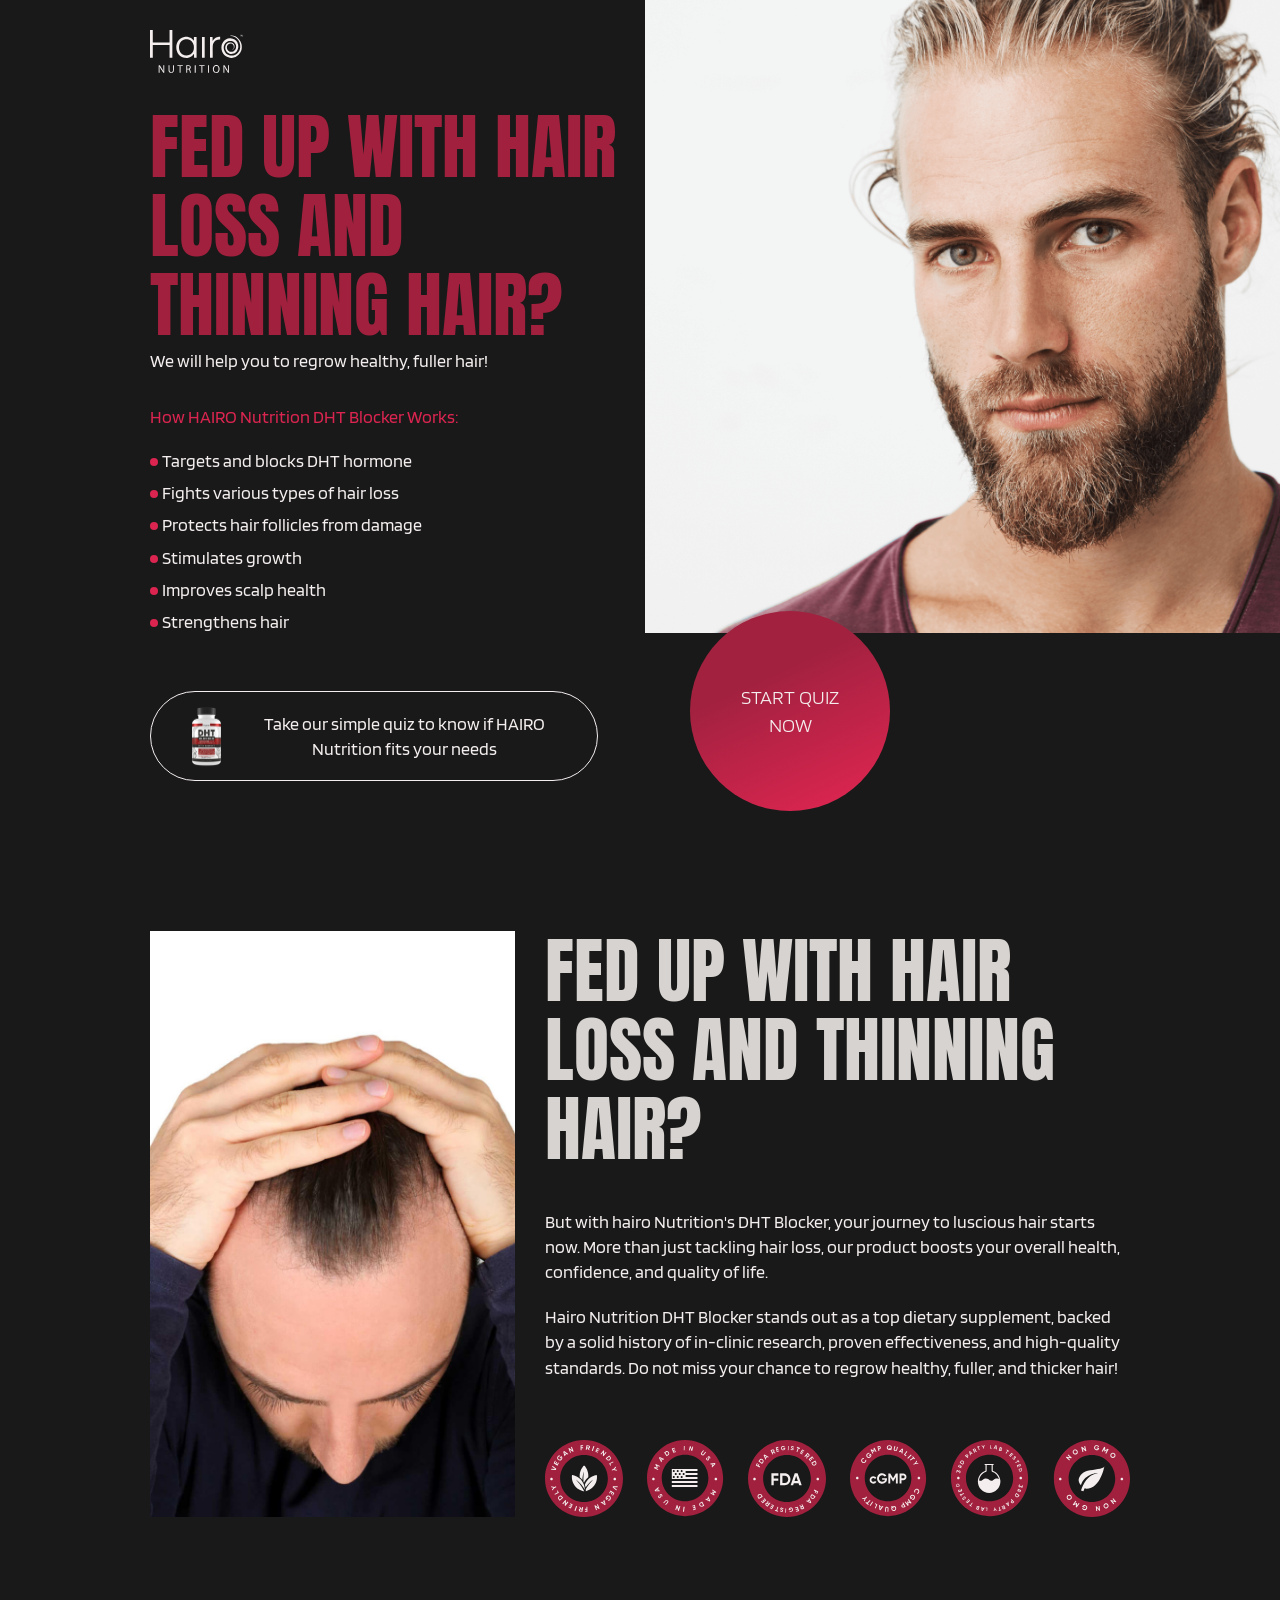
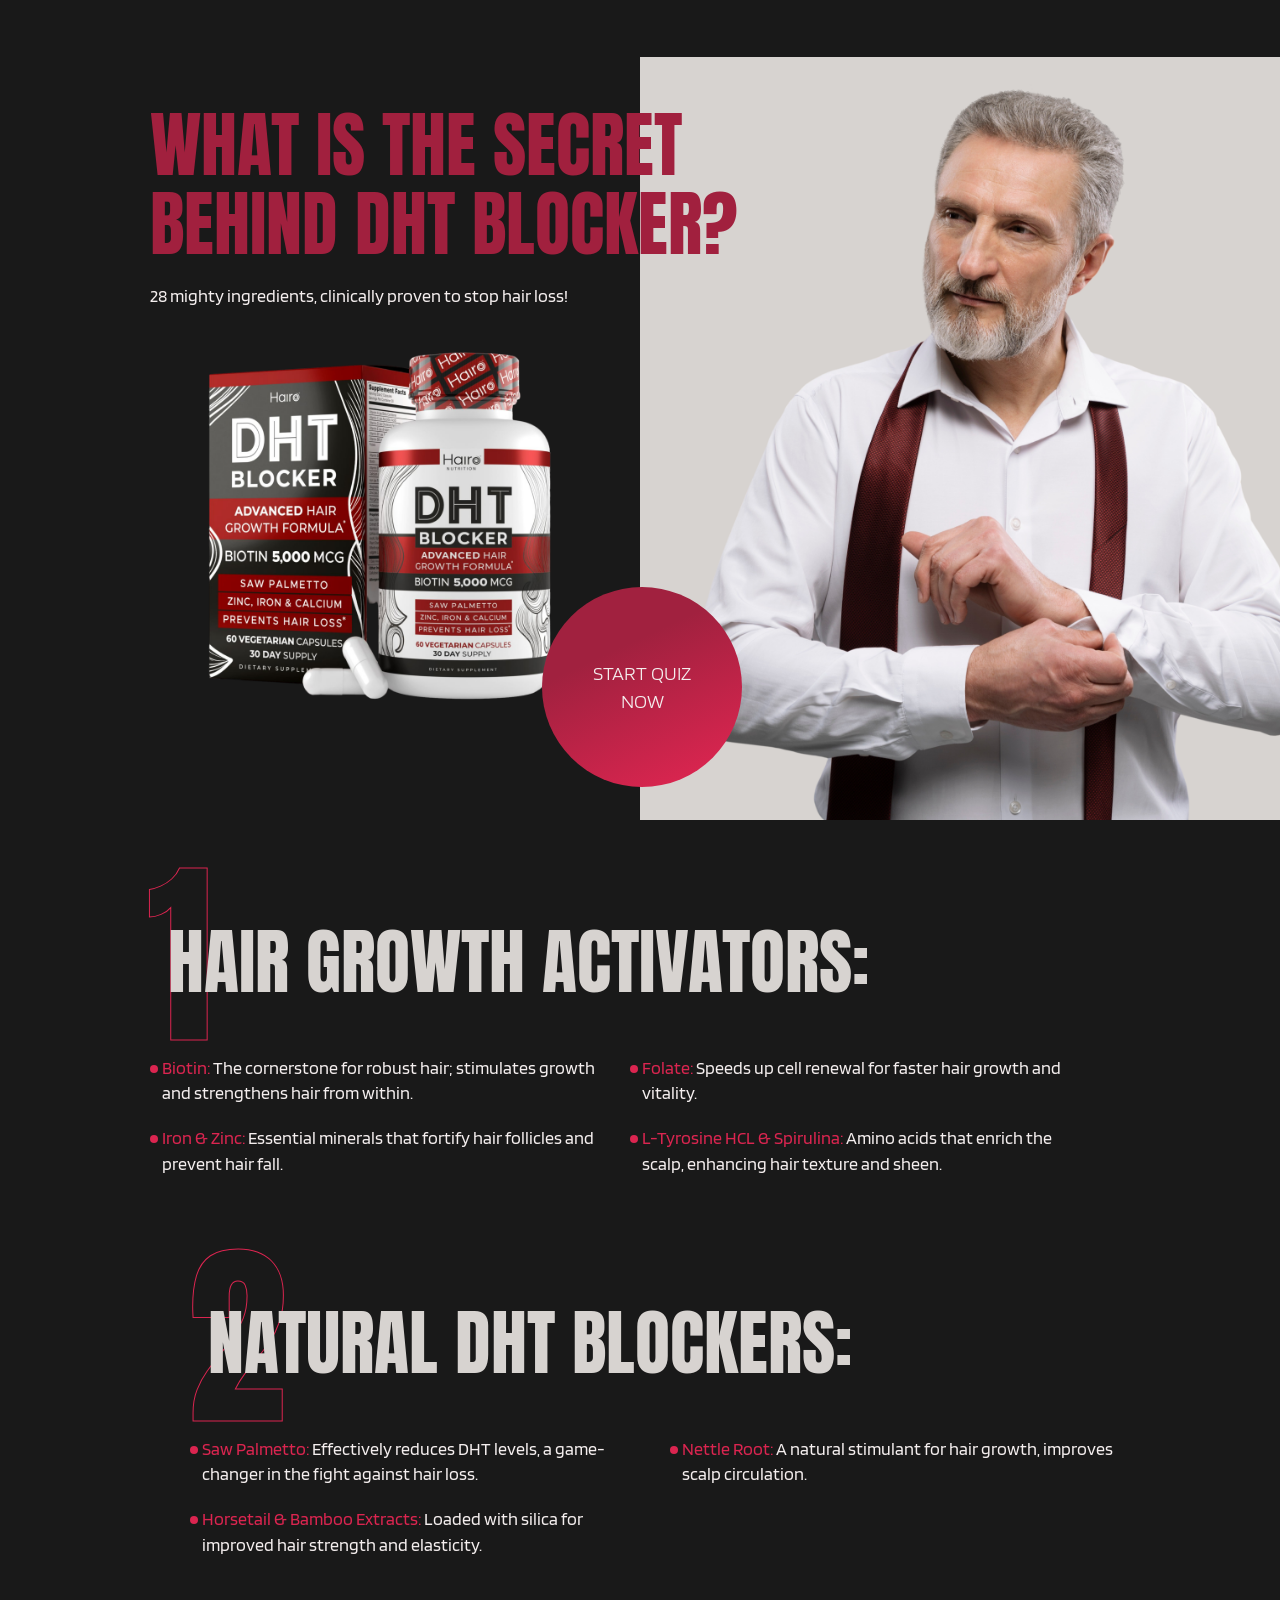
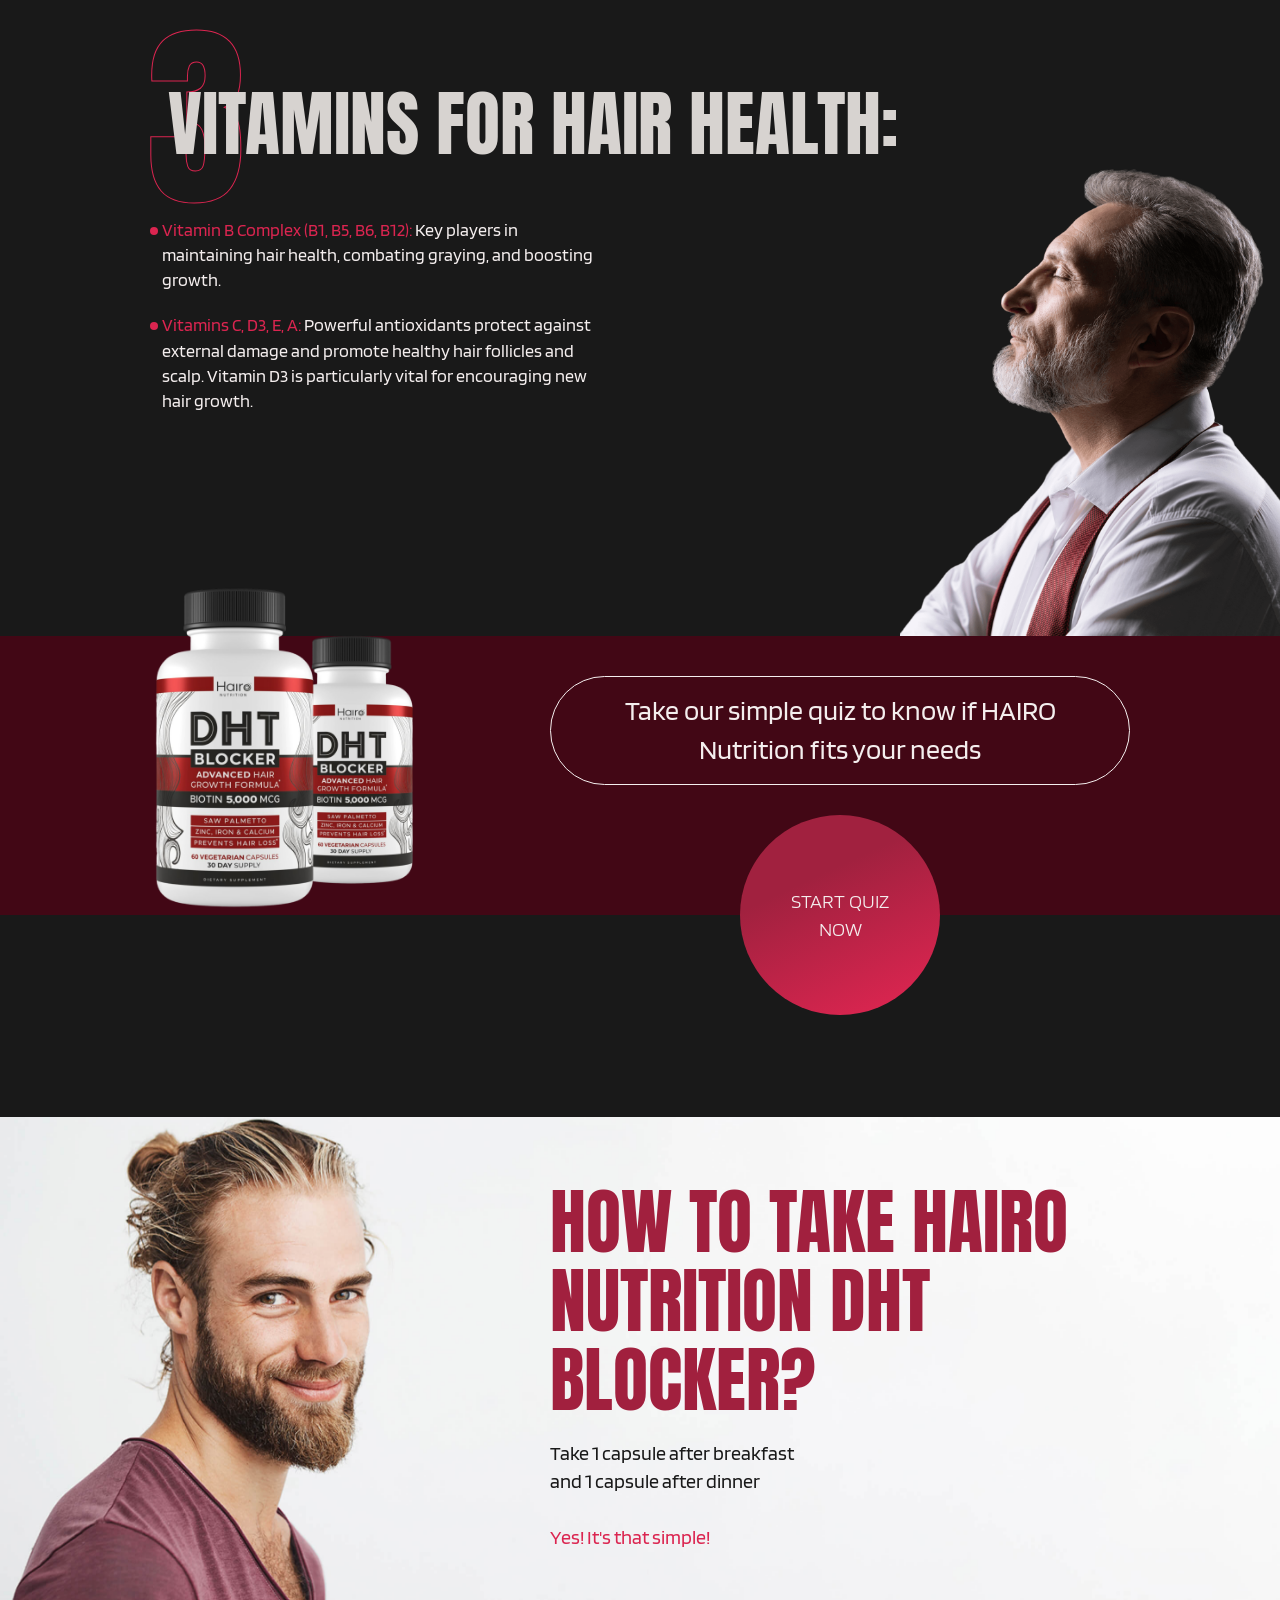
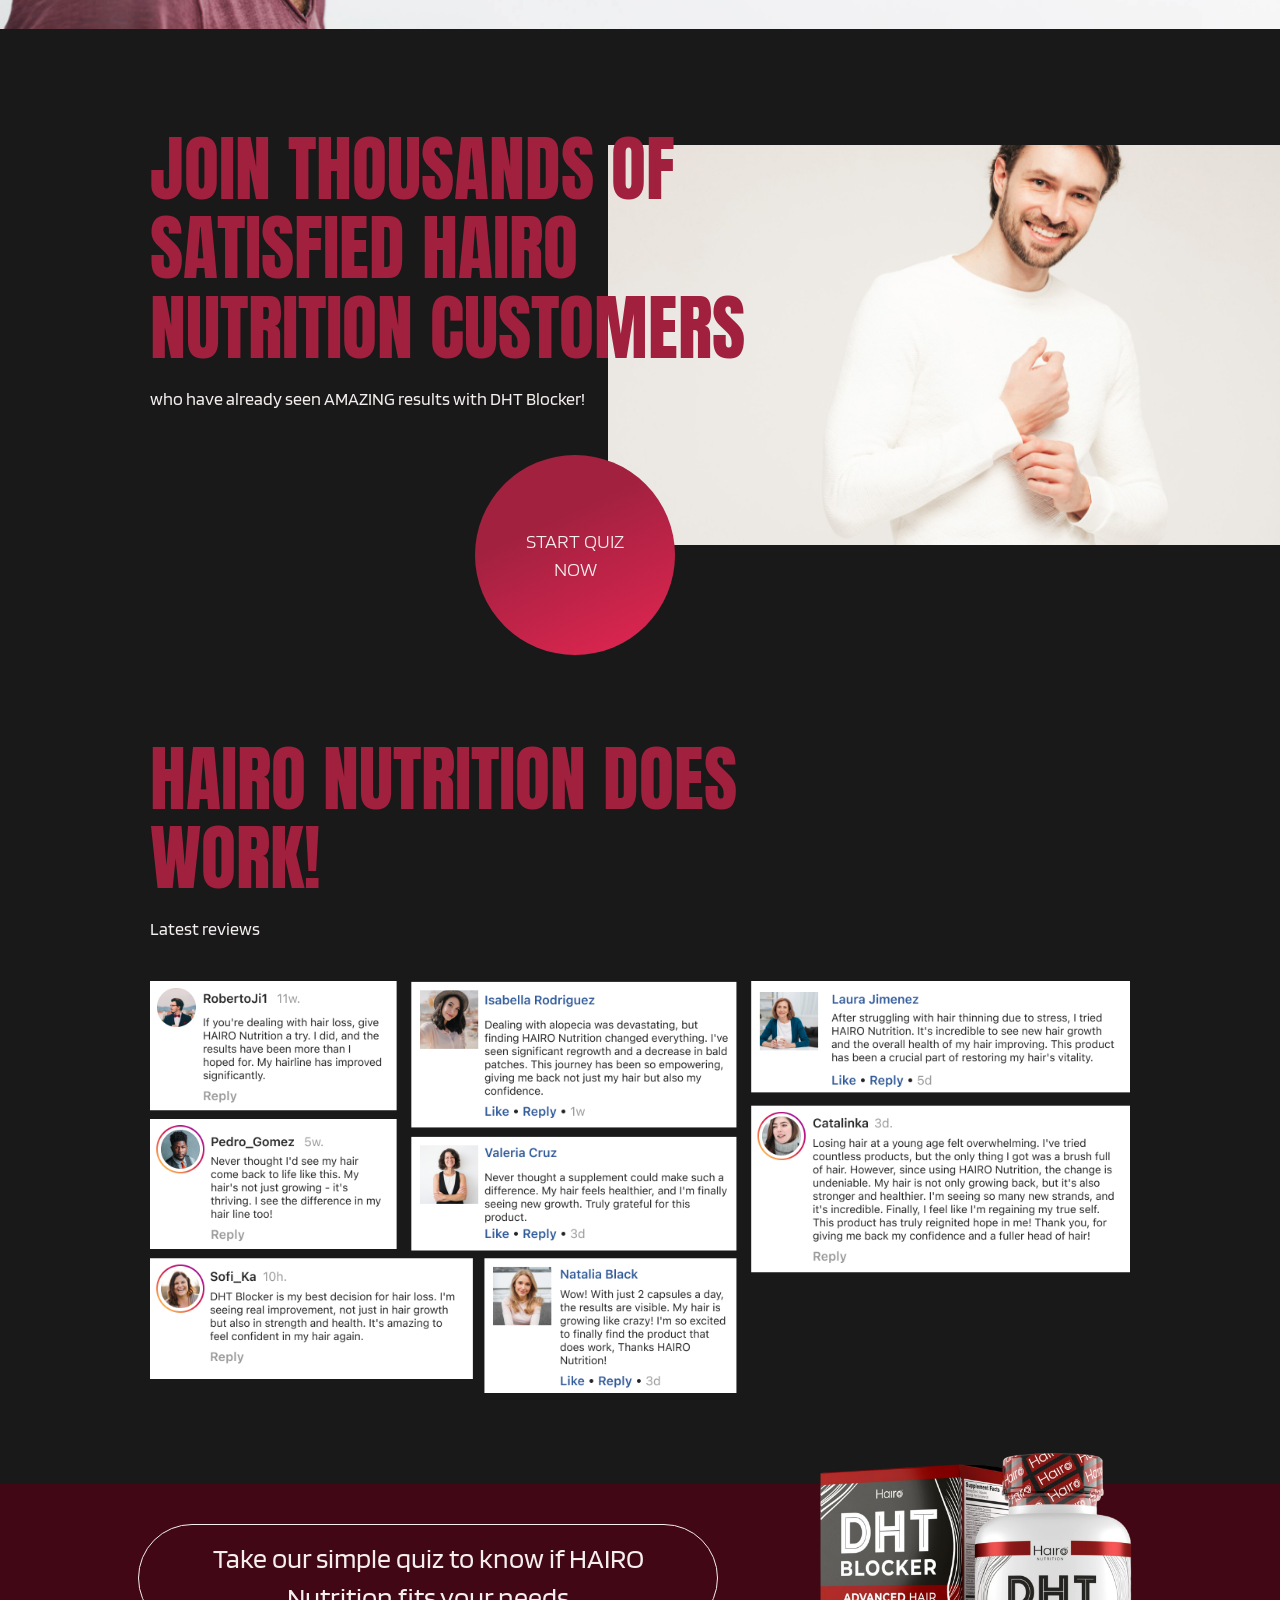
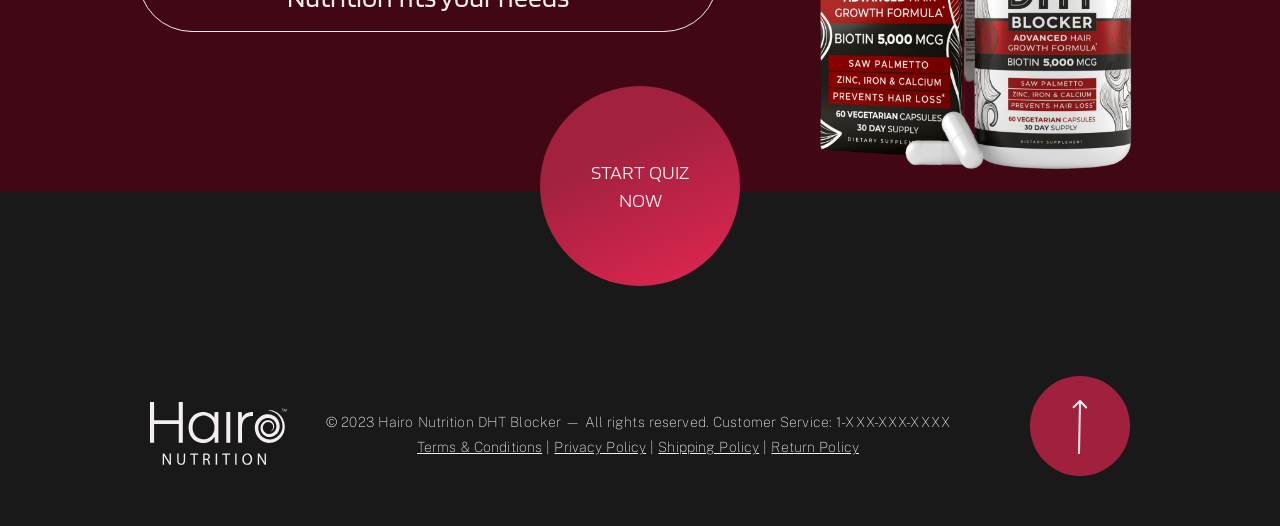
<file: docs/index.html>
<!DOCTYPE html>
<html lang="ru">

<head>
	<meta charset="UTF-8">
	<title>Hairo Nutrition</title>
	<meta name="viewport" content="width=device-width, initial-scale=1.0, maximum-scale=1.0, user-scalable=0" />
	<meta name="format-detection" content="telephone=no">
	<meta name="format-detection" content="address=no">
	<meta property="og:site_name" content="">
	<meta property="og:title" content="">
	<meta property="og:description" content="">
	<meta property="og:url" content="">
	<meta property="og:locale" content="ru_RU">
	<meta property="og:image" content="">
	<meta property="og:image:width" content="250">
	<meta property="og:image:height" content="250">
	<link rel="shortcut icon" type="image/x-icon" href="img/favicon.png">
	<meta name="viewport" content="width=device-width, initial-scale=1, maximum-scale=1">
	<link rel="stylesheet" href="css/libs.css">
	<link rel="stylesheet" href="css/index.css">
</head>

<body>

<header id="header" class="header  ">
	<div class="wrapper">
		<a href="index.html" class="logo">
			<img src="img/icons/logo.svg" alt="">
		</a>
	</div>
</header>

<main class="main">

	<section class="promo">
		<div class="wrapper">
			<div class="promo__wrap">
				<div class="promo__wrap-top">
					<h1 class="promo__title title title_big">Fed up with hair loss and thinning hair?</h1>
					<div class="promo__subtitle">We will help you to regrow healthy, fuller hair!</div>
				</div>
				<div class="promo__container">
					<div class="promo__caption">How HAIRO Nutrition DHT Blocker Works:</div>
					<div class="promo__row">
						<div class="promo__coll">
							<div class="promo__item">Targets and blocks DHT hormone</div>
							<div class="promo__item">Fights various types of hair loss</div>
							<div class="promo__item">Protects hair follicles from damage</div>
						</div>
						<div class="promo__coll">
							<div class="promo__item">Stimulates growth</div>
							<div class="promo__item">Improves scalp health</div>
							<div class="promo__item">Strengthens hair</div>
						</div>
					</div>
				</div>
				<div class="promo__info">
					<div class="promo__info-img">
						<img src="img/promo/product.png" alt="">
					</div>
					<div class="promo__info-caption">Take our simple quiz to know if HAIRO Nutrition fits your needs
					</div>
				</div>
			</div>
			<div class="promo__bottom">
				<a href="quiz.html" class="promo__btn btn final--js">
					<span>Start quiz now</span>
				</a>
				<div class="promo__img">
					<picture>
						<source srcset="img/promo/img-man.png" media="(min-width: 1011px)" />
						<source srcset="img/promo/img-man-table.png" media="(min-width: 761px)" />
						<source srcset="img/promo/img-man-mobile.png" media="(max-width: 760px)" />
						<img src="img/promo/img-man-mobile.png" alt="" />
					</picture>
				</div>
			</div>
		</div>
	</section>

	<section class="main-info main-info_man">
		<div class="wrapper">
			<div class="main-info__wrap">
				<div class="main-info__img">
					<img src="img/main-info/img-man.jpg" alt="" />
				</div>
				<div class="main-info__right">
					<div class="main-info__right-wrap">
						<div class="main-info__img">
							<picture>
								<source srcset="img/main-info/img-man-table.jpg" media="(min-width: 761px)" />
								<source srcset="img/main-info/img-man-mobile.jpg" media="(max-width: 760px)" />
								<img src="img/main-info/img-man-mobile.jpg" alt="" />
							</picture>
						</div>
						<div class="main-info__right-box">
							<h2 class="main-info__title title">Fed up with hair loss and thinning hair?</h2>
							<div class="main-info__desc">
								<p>But with hairo Nutrition's DHT Blocker, your journey to luscious hair starts now.
									More
									than
									just
									tackling hair loss, our product boosts your overall health, confidence, and quality
									of
									life.
								</p>
								<p>Hairo Nutrition DHT Blocker stands out as a top dietary supplement, backed by a solid
									history
									of
									in-clinic research, proven effectiveness, and high-quality standards. Do not miss
									your
									chance to
									regrow healthy, fuller, and thicker hair!</p>
							</div>
						</div>
					</div>
					<div class="main-info__icons">
						<div class="main-info__icon">
							<img src="img/main-info/logo-1.svg" alt="">
						</div>
						<div class="main-info__icon">
							<img src="img/main-info/logo-2.svg" alt="">
						</div>
						<div class="main-info__icon">
							<img src="img/main-info/logo-3.svg" alt="">
						</div>
						<div class="main-info__icon">
							<img src="img/main-info/logo-4.svg" alt="">
						</div>
						<div class="main-info__icon">
							<img src="img/main-info/logo-5.svg" alt="">
						</div>
						<div class="main-info__icon">
							<img src="img/main-info/logo-6.svg" alt="">
						</div>
					</div>
				</div>
			</div>
		</div>
	</section>

	<section class="secrets">
		<div class="wrapper">
			<div class="secrets__wrap">
				<div class="secrets__top">
					<h2 class="secrets__title title title_red">What is the secret behind DHT Blocker?</h2>
					<div class="secrets__subtitle">28 mighty ingredients, clinically proven to stop hair loss!</div>
				</div>
				<div class="secrets__product">
					<img src="img/secrets/product.png" alt="">
				</div>
			</div>
			<div class="secrets__bottom">
				<a href="quiz.html" class="secrets__btn btn">
					<span>Start quiz now</span>
				</a>
				<div class="secrets__img">
					<picture>
						<source srcset="img/secrets/img-man.png" media="(min-width: 1011px)" />
						<source srcset="img/secrets/img-man-table.png" media="(min-width: 761px)" />
						<source srcset="img/secrets/img-man-mobile.png" media="(max-width: 760px)" />
						<img src="img/secrets/img-man-mobile.png" alt="" />
					</picture>
				</div>
			</div>
		</div>
	</section>

	<section class="stages">
		<div class="wrapper">
			<div class="stages__body">
				<div class="stages__wrap">
					<div class="stages__top">
						<div class="stages__number">1</div>
						<div class="stages__title title">Hair Growth Activators:</div>
					</div>
					<div class="stages__row">
						<div class="stages__coll"><span>Biotin:</span> The cornerstone for robust hair; stimulates
							growth
							and strengthens hair from within.</div>
						<div class="stages__coll"><span>Folate:</span> Speeds up cell renewal for faster hair growth and
							vitality.</div>
						<div class="stages__coll"><span>Iron & Zinc:</span> Essential minerals that fortify hair
							follicles
							and prevent hair fall.</div>
						<div class="stages__coll"><span>L-Tyrosine HCL & Spirulina:</span> Amino acids that enrich the
							scalp, enhancing hair texture and sheen.</div>
					</div>
				</div>
				<div class="stages__wrap">
					<div class="stages__top">
						<div class="stages__number">2</div>
						<div class="stages__title title">Natural DHT Blockers:</div>
					</div>
					<div class="stages__row">
						<div class="stages__coll"><span>Saw Palmetto:</span> Effectively reduces DHT levels, a
							game-changer
							in the fight against hair loss.</div>
						<div class="stages__coll"><span>Nettle Root:</span> A natural stimulant for hair growth,
							improves
							scalp circulation.</div>
						<div class="stages__coll"><span>Horsetail & Bamboo Extracts:</span> Loaded with silica for
							improved
							hair strength and elasticity.</div>
					</div>
				</div>
				<div class="stages__wrap">
					<div class="stages__top">
						<div class="stages__number">3</div>
						<div class="stages__title title">Vitamins for Hair Health:</div>
					</div>
					<div class="stages__row">
						<div class="stages__coll"><span>Vitamin B Complex (B1, B5, B6, B12):</span> Key players in
							maintaining hair health, combating graying, and boosting growth.</div>
						<div class="stages__coll"><span>Vitamins C, D3, E, A:</span> Powerful antioxidants protect
							against
							external damage and promote healthy hair follicles and scalp. Vitamin D3 is particularly
							vital
							for encouraging new hair growth.</div>
					</div>
				</div>
			</div>
			<div class="stages__img stages__img_man">
				<picture>
					<source srcset="img/stages/img-man.png" media="(min-width: 1011px)" />
					<source srcset="img/stages/img-man-table.png" media="(min-width: 761px)" />
					<source srcset="img/stages/img-man-mobile.png" media="(max-width: 760px)" />
					<img src="img/stages/img-man-mobile.png" alt="" />
				</picture>
			</div>
		</div>
	</section>

	<section class="recommendations">
		<div class="wrapper">
			<div class="recommendations__body">
				<div class="recommendations__img">
					<img src="img/recommendations/img.png" alt="">
				</div>
				<div class="recommendations__wrap">
					<div class="recommendations__box">
						<div class="recommendations__caption">Take our simple quiz to know if HAIRO Nutrition fits your
							needs</div>
					</div>
					<a href="quiz.html" class="recommendations__btn btn">
						<span>Start quiz
							now</span>
					</a>
				</div>
			</div>
		</div>
	</section>

	<section class="informations informations_man">
		<div class="wrapper">
			<div class="informations__wrap">
				<h2 class="informations__title title title_red">How to take HAIRO Nutrition DHT Blocker?</h2>
				<div class="informations__subtitle">
					<p>Take 1 capsule after breakfast and 1 capsule after dinner</p>
					<p>
						<span>Yes! It's that simple!</span>
					</p>
				</div>
			</div>
		</div>
	</section>

	<section class="result">
		<div class="wrapper">
			<!-- <div class="result__top">
				<h2 class="result__title title">Join thousands of satisfied HAIRO Nutrition customers</h2>
				<div class="result__subtitle">who have already seen AMAZING results with DHT Blocker!</div>
			</div>
			<div class="result__body">
				<div class="result__swiper swiper">
					<div class="swiper-wrapper">
						<div class="result__slide swiper-slide">
							<div class="result__img">
								<img src="img/result/img-man.jpg" alt="">
							</div>
						</div>
						<div class="result__slide swiper-slide">
							<div class="result__img">
								<img src="img/result/img-2.jpg" alt="">
							</div>
						</div>
						<div class="result__slide swiper-slide">
							<div class="result__img">
								<img src="img/result/img-3.jpg" alt="">
							</div>
						</div>
						<div class="result__slide swiper-slide">
							<div class="result__img">
								<img src="img/result/img-man.jpg" alt="">
							</div>
						</div>
						<div class="result__slide swiper-slide">
							<div class="result__img">
								<img src="img/result/img-2.jpg" alt="">
							</div>
						</div>
					</div>
				</div>
				<div class="result__bottom">
					<div class="arrow arrow_prev">
						<svg xmlns="http://www.w3.org/2000/svg" width="45" height="30" viewBox="0 0 45 30" fill="none">
							<path d="M39.8438 15L16.875 15" stroke="#F4EEEE" stroke-width="1.5" stroke-linecap="round"
								stroke-linejoin="round" />
							<path d="M16.875 15L24.375 10" stroke="#F4EEEE" stroke-width="1.5" stroke-linecap="round"
								stroke-linejoin="round" />
							<path d="M16.875 15L24.375 20" stroke="#F4EEEE" stroke-width="1.5" stroke-linecap="round"
								stroke-linejoin="round" />
						</svg>
					</div>
					<div class="swiper-pagination"></div>
					<div class="arrow arrow_next">
						<svg xmlns="http://www.w3.org/2000/svg" width="45" height="30" viewBox="0 0 45 30" fill="none">
							<path d="M5.15625 15L28.125 15" stroke="#F4EEEE" stroke-width="1.5" stroke-linecap="round"
								stroke-linejoin="round" />
							<path d="M28.125 15L20.625 10" stroke="#F4EEEE" stroke-width="1.5" stroke-linecap="round"
								stroke-linejoin="round" />
							<path d="M28.125 15L20.625 20" stroke="#F4EEEE" stroke-width="1.5" stroke-linecap="round"
								stroke-linejoin="round" />
						</svg>
					</div>
				</div>
			</div> -->
			<div class="secrets__wrap">
				<div class="secrets__top">
					<h2 class="secrets__title title title_red">Join thousands 
						of satisfied HAIRO Nutrition customers</h2>
					<div class="secrets__subtitle">who have already seen AMAZING results with DHT Blocker!</div>
				</div>
			</div>
			<div class="secrets__bottom">
				<a href="quiz.html" class="secrets__btn btn">
					<span>Start quiz now</span>
				</a>
				<div class="secrets__img">
					<picture>
						<source srcset="img/result/result-img.jpg" media="(min-width: 1011px)" />
						<source srcset="img/result/result-img-tablet.jpg" media="(min-width: 761px)" />
						<source srcset="img/result/result-img-mobile.jpg" media="(max-width: 760px)" />
						<img src="img/result/result-img-mobile.jpg" alt="" />
					</picture>
				</div>
			</div>
		</div>
	</section>

	<section class="reviews">
		<div class="wrapper">
			<div class="reviews__top">
				<h2 class="reviews__title title title_red">HAIRO Nutrition does work!</h2>
				<div class="reviews__subttile">Latest reviews</div>
			</div>
			<div class="reviews__body">
				<div class="reviews-desktop">
					<img src="img/reviews/reviews-desktop.png" alt="">
				</div>
				<div class="reviews__container-desktop">
					<div class="reviews__swiper-desktop swiper">
						<div class="swiper-wrapper">
							<div class="reviews__slide swiper-slide">
								<img src="img/reviews/desktop-1.jpg" alt="">
							</div>
							<div class="reviews__slide swiper-slide">
								<img src="img/reviews/desktop-2.png" alt="">
							</div>
							<div class="reviews__slide swiper-slide">
								<img src="img/reviews/img-3.jpg" alt="">
							</div>
							<div class="reviews__slide swiper-slide">
								<img src="img/reviews/desktop-4.jpg" alt="">
							</div>
							<div class="reviews__slide swiper-slide">
								<img src="img/reviews/desktop-5.jpg" alt="">
							</div>
							<div class="reviews__slide swiper-slide">
								<img src="img/reviews/desktop-6.jpg" alt="">
							</div>
							<div class="reviews__slide swiper-slide">
								<img src="img/reviews/desktop-7.jpg" alt="">
							</div>
							<div class="reviews__slide swiper-slide">
								<img src="img/reviews/img-7.jpg" alt="">
							</div>
						</div>
					</div>
					<div class="reviews__bottom">
						<div class="arrow arrow_prev">
							<svg xmlns="http://www.w3.org/2000/svg" width="45" height="30" viewBox="0 0 45 30"
								fill="none">
								<path d="M39.8438 15L16.875 15" stroke="#F4EEEE" stroke-width="1.5"
									stroke-linecap="round" stroke-linejoin="round" />
								<path d="M16.875 15L24.375 10" stroke="#F4EEEE" stroke-width="1.5"
									stroke-linecap="round" stroke-linejoin="round" />
								<path d="M16.875 15L24.375 20" stroke="#F4EEEE" stroke-width="1.5"
									stroke-linecap="round" stroke-linejoin="round" />
							</svg>
						</div>
						<div class="swiper-pagination swiper-pagination-desktop"></div>
						<div class="arrow arrow_next">
							<svg xmlns="http://www.w3.org/2000/svg" width="45" height="30" viewBox="0 0 45 30"
								fill="none">
								<path d="M5.15625 15L28.125 15" stroke="#F4EEEE" stroke-width="1.5"
									stroke-linecap="round" stroke-linejoin="round" />
								<path d="M28.125 15L20.625 10" stroke="#F4EEEE" stroke-width="1.5"
									stroke-linecap="round" stroke-linejoin="round" />
								<path d="M28.125 15L20.625 20" stroke="#F4EEEE" stroke-width="1.5"
									stroke-linecap="round" stroke-linejoin="round" />
							</svg>
						</div>
					</div>
				</div>
				<div class="reviews__container">
					<div class="reviews__swiper swiper">
						<div class="swiper-wrapper">
							<div class="reviews__slide swiper-slide">
								<img src="img/reviews/img-3.jpg" alt="">
							</div>
							<div class="reviews__slide swiper-slide">
								<img src="img/reviews/img-4.png" alt="">
							</div>
							<div class="reviews__slide swiper-slide">
								<img src="img/reviews/img-7.jpg" alt="">
							</div>
							<!-- <div class="reviews__slide swiper-slide">
								<img src="img/reviews/img-4.png" alt="">
							</div>
							<div class="reviews__slide swiper-slide">
								<img src="img/reviews/img-7.jpg" alt="">
							</div> -->
							<div class="reviews__slide swiper-slide">
								<img src="img/reviews/desktop-4.jpg" alt="">
							</div>
							<div class="reviews__slide swiper-slide">
								<img src="img/reviews/desktop-6.jpg" alt="">
							</div>
							<div class="reviews__slide swiper-slide">
								<img src="img/reviews/desktop-7.jpg" alt="">
							</div>
						</div>
					</div>
					<div class="reviews__bottom">
						<div class="arrow arrow_prev">
							<svg xmlns="http://www.w3.org/2000/svg" width="45" height="30" viewBox="0 0 45 30"
								fill="none">
								<path d="M39.8438 15L16.875 15" stroke="#F4EEEE" stroke-width="1.5"
									stroke-linecap="round" stroke-linejoin="round" />
								<path d="M16.875 15L24.375 10" stroke="#F4EEEE" stroke-width="1.5"
									stroke-linecap="round" stroke-linejoin="round" />
								<path d="M16.875 15L24.375 20" stroke="#F4EEEE" stroke-width="1.5"
									stroke-linecap="round" stroke-linejoin="round" />
							</svg>
						</div>
						<div class="swiper-pagination swiper-pagination-mobile"></div>
						<div class="arrow arrow_next">
							<svg xmlns="http://www.w3.org/2000/svg" width="45" height="30" viewBox="0 0 45 30"
								fill="none">
								<path d="M5.15625 15L28.125 15" stroke="#F4EEEE" stroke-width="1.5"
									stroke-linecap="round" stroke-linejoin="round" />
								<path d="M28.125 15L20.625 10" stroke="#F4EEEE" stroke-width="1.5"
									stroke-linecap="round" stroke-linejoin="round" />
								<path d="M28.125 15L20.625 20" stroke="#F4EEEE" stroke-width="1.5"
									stroke-linecap="round" stroke-linejoin="round" />
							</svg>
						</div>
					</div>
				</div>
			</div>
		</div>
	</section>

	<section class="info-bottom">
		<div class="wrapper">
			<div class="info-bottom__body">
				<div class="info-bottom__img">
					<img src="img/info-bottom/img.png" alt="">
				</div>
				<div class="info-bottom__box">
					<div class="info-bottom__caption">Take our simple quiz to know if HAIRO Nutrition fits your needs
					</div>
				</div>
				<a href="quiz.html" class="info-bottom__btn btn">
					<span>Start quiz
						now</span>
				</a>
			</div>
		</div>
	</section>

</main>

<div id="order-modal" class="order-modal modal" style="display: none;">
	<div class="modal__closed" data-fancybox-close>
		<svg width="36" height="36" viewBox="0 0 36 36" fill="none" xmlns="http://www.w3.org/2000/svg">
			<path d="M18 33C26.25 33 33 26.25 33 18C33 9.75 26.25 3 18 3C9.75 3 3 9.75 3 18C3 26.25 9.75 33 18 33Z"
				stroke="#F4EEEE" stroke-width="1.5" stroke-linecap="round" stroke-linejoin="round" />
			<path d="M13.7549 22.245L22.2449 13.755" stroke="#F4EEEE" stroke-width="1.5" stroke-linecap="round"
				stroke-linejoin="round" />
			<path d="M22.2449 22.245L13.7549 13.755" stroke="#F4EEEE" stroke-width="1.5" stroke-linecap="round"
				stroke-linejoin="round" />
		</svg>
	</div>
	<div class="modal__body">
		<div class="modal-top">
			<div class="modal-top__wrap">
				<div class="modal-top__logo">
					<img src="img/modal/logo-1.svg" alt="">
				</div>
				<div class="modal-top__logo">
					<img src="img/modal/logo-2.svg" alt="">
				</div>
				<div class="modal-top__logo">
					<img src="img/modal/logo-3.svg" alt="">
				</div>
				<div class="modal-top__logo">
					<img src="img/modal/logo-4.svg" alt="">
				</div>
				<div class="modal-top__logo">
					<img src="img/modal/logo-5.svg" alt="">
				</div>
				<div class="modal-top__logo">
					<img src="img/modal/logo-6.svg" alt="">
				</div>
			</div>
		</div>
		<div class="modal__wrap">
			<div class="modal__title title title_small title_red">TELL US WHERE TO SEND YOUR PACKAGE!</div>
			<form action="#" class="form" onsubmit="return false;">
				<div class="form__body">
					<div class="form__coll">
						<div class="form__box">
							<div class="form__caption">First Name*</div>
							<input id="name" type="text" class="form__field field" placeholder="Type your name">
						</div>
						<div class="form__box">
							<div class="form__caption">Last Name*</div>
							<input id="lastname" type="text" class="form__field field" placeholder="Type your name">
						</div>
						<div class="form__box">
							<div class="form__caption">Zip*</div>
							<input id="zip" type="tel" class="form__field field" placeholder="Type your Zip">
						</div>
						<div class="form__box">
							<div class="form__caption">Address*</div>
							<input id="address" type="text" class="form__field field" placeholder="Type your address">
						</div>
						<div class="form__box">
							<div class="form__caption">Apt / Suite (if applicable)</div>
							<input id="apt" type="text" class="form__field field" placeholder="Type your APT">
						</div>
					</div>
					<div class="form__coll">
						<div class="form__box">
							<div class="form__caption">City</div>
							<input id="city" type="text" class="form__field field" placeholder="Type your city">
						</div>
						<div class="form__box">
							<div class="form__caption">Select State</div>
							<div class="select">
								<div class="select-title gray">
									<div class="select-title__value" id="select-state">Select State</div>
									<div class="select-title__arrow">
										<svg width="24" height="24" viewBox="0 0 24 24" fill="none"
											xmlns="http://www.w3.org/2000/svg">
											<path
												d="M19.9201 8.94995L13.4001 15.47C12.6301 16.24 11.3701 16.24 10.6001 15.47L4.08008 8.94995"
												stroke="#191919" stroke-width="1.5" stroke-miterlimit="10"
												stroke-linecap="round" stroke-linejoin="round" />
										</svg>
									</div>
								</div>
								<div class="select-options">
									<div class="select-options__scroll dragscroll">
										<div class="select-options__wrap">
											<div class="select-options__value" data-valueState="AL">Alabama</div>
											<div class="select-options__value" data-valueState="AK">Alaska</div>
											<div class="select-options__value" data-valueState="AZ">Arizona</div>
											<div class="select-options__value" data-valueState="AR">Arkansas</div>
											<div class="select-options__value" data-valueState="CA">California</div>
											<div class="select-options__value" data-valueState="CO">Colorado</div>
											<div class="select-options__value" data-valueState="CT">Connecticut</div>
											<div class="select-options__value" data-valueState="DE">Delaware</div>
											<div class="select-options__value" data-valueState="FL">Florida</div>
											<div class="select-options__value" data-valueState="GA">Georgia</div>
											<div class="select-options__value" data-valueState="HI">Hawaii</div>
											<div class="select-options__value" data-valueState="ID">Idaho</div>
											<div class="select-options__value" data-valueState="IL">Illinois</div>
											<div class="select-options__value" data-valueState="IN">Indiana</div>
											<div class="select-options__value" data-valueState="IA">Iowa</div>
											<div class="select-options__value" data-valueState="KS">Kansas</div>
											<div class="select-options__value" data-valueState="KY">Kentucky</div>
											<div class="select-options__value" data-valueState="LA">Lousiana</div>
											<div class="select-options__value" data-valueState="ME">Maine</div>
											<div class="select-options__value" data-valueState="MD">Maryland</div>
											<div class="select-options__value" data-valueState="MA">Massachusetts</div>
											<div class="select-options__value" data-valueState="MI">Michigan</div>
											<div class="select-options__value" data-valueState="MN">Minnesota</div>
											<div class="select-options__value" data-valueState="MS">Mississippi</div>
											<div class="select-options__value" data-valueState="MO">Missouri</div>
											<div class="select-options__value" data-valueState="MT">Montana</div>
											<div class="select-options__value" data-valueState="NE">Nebraska</div>
											<div class="select-options__value" data-valueState="NV">Nevada</div>
											<div class="select-options__value" data-valueState="NH">New Hampshire</div>
											<div class="select-options__value" data-valueState="NJ">New Jersey</div>
											<div class="select-options__value" data-valueState="NM">New Mexico</div>
											<div class="select-options__value" data-valueState="NY">New York</div>
											<div class="select-options__value" data-valueState="NC">North Carolina</div>
											<div class="select-options__value" data-valueState="ND">North Dakota</div>
											<div class="select-options__value" data-valueState="OH">Ohio</div>
											<div class="select-options__value" data-valueState="OK">Oklahoma</div>
											<div class="select-options__value" data-valueState="OR">Oregon</div>
											<div class="select-options__value" data-valueState="PA">Pennsylvania</div>
											<div class="select-options__value" data-valueState="RI">Rhode Island</div>
											<div class="select-options__value" data-valueState="SC">South Carolina</div>
											<div class="select-options__value" data-valueState="SD">South Dakota</div>
											<div class="select-options__value" data-valueState="TN">Tennessee</div>
											<div class="select-options__value" data-valueState="TX">Texas</div>
											<div class="select-options__value" data-valueState="UT">Utah</div>
											<div class="select-options__value" data-valueState="VT">Vermont</div>
											<div class="select-options__value" data-valueState="VA">Virginia</div>
											<div class="select-options__value" data-valueState="WA">Washington</div>
											<div class="select-options__value" data-valueState="WV">West Virginia</div>
											<div class="select-options__value" data-valueState="WI">Wisconsin</div>
											<div class="select-options__value" data-valueState="WY">Wyoming</div>
											<div class="select-options__value" data-valueState="DC">Washington, DC</div>
											<input id="state" type="hidden" name="type" value="">
										</div>
									</div>
								</div>
							</div>
						</div>
						<div class="form__box">
							<div class="form__caption">Phone*</div>
							<input id="phone" type="tel" inputmode="numeric" pattern="[0-9]*" class="form__field field"
								placeholder="Type your Phone">
						</div>
						<div class="form__box">
							<div class="form__caption">Email*</div>
							<input id="email" type="text" class="form__field field" placeholder="Type your Email">
						</div>
						<div class="form__bottom">
							<button type="submit" class="form__btn btn final--js">
								<span>Continue</span>
							</button>
						</div>
					</div>
				</div>
			</form>
		</div>
		<div class="modal__bottom">
			<a href="index.html" class="modal__logo">
				<img src="img/modal/logo-dark.svg" alt="">
			</a>
			<div class="modal__container">
				<div class="modal__copiright">© 2023 Hairo Nutrition DHT Blocker — All rights reserved. Customer
					Service: 1-XXX-XXX-XXXX</div>
				<nav class="modal__nav">
					<ul>
						<li>
							<a href="term-conditions.html">Terms & Conditions</a>
						</li>
						<li>
							<a href="privacy-policy.html">Privacy Policy</a>
						</li>
						<li>
							<a href="shipping-policy.html">Shipping Policy</a>
						</li>
						<li>
							<a href="return-policy.html">Return Policy</a>
						</li>
					</ul>
				</nav>
			</div>
		</div>
	</div>
</div><!-- end order-modal -->

<div id="final-modal" class="final-modal modal" style="display: none;">
	<div class="modal__closed" data-fancybox-close>
		<svg width="36" height="36" viewBox="0 0 36 36" fill="none" xmlns="http://www.w3.org/2000/svg">
			<path d="M18 33C26.25 33 33 26.25 33 18C33 9.75 26.25 3 18 3C9.75 3 3 9.75 3 18C3 26.25 9.75 33 18 33Z"
				stroke="#191919" stroke-width="1.5" stroke-linecap="round" stroke-linejoin="round" />
			<path d="M13.7549 22.245L22.2449 13.755" stroke="#191919" stroke-width="1.5" stroke-linecap="round"
				stroke-linejoin="round" />
			<path d="M22.2449 22.245L13.7549 13.755" stroke="#191919" stroke-width="1.5" stroke-linecap="round"
				stroke-linejoin="round" />
		</svg>
	</div>
	<div class="final-modal__body">
		<div class="final-modal__left">
			<div class="final-modal__product">
				<picture>
					<source srcset="img/modal/final/img.png" media="(min-width: 1011px)" />
					<source srcset="img/modal/final/img-table.png" media="(min-width: 700px)" />
					<img src="img/modal/final/img-table.png" alt="" />
				</picture>
			</div>
			<a href="index.html" class="final-modal__logo">
				<img src="img/modal/logo-white.svg" alt="">
			</a>
		</div>
		<div class="modal__body">
			<div class="modal__wrap">
				<div class="final-modal__top">
					<div class="modal__title title title_small title_red">Final step</div>
					<div class="modal__subtitle">Congratulations!<br> You're on your way to healthier, thicker hair!
					</div>
				</div>
				<div class="final-modal__desc">
					<p>Enjoy your expedited delivery to <span id="new-address">Address*</span></p>
					<p>If you order in the next 1 hour and 56 minutes, your order is scheduled to arrive by<br> <span
							id="new-data">Date</span></p>
				</div>
				<form action="#" class="form">
					<div class="form__wrap">
						<div class="form__box">
							<div class="form__caption">Card Number*</div>
							<input type="text" class="form__field field card-mask" placeholder="0000 0000 0000 0000">
						</div>
						<div class="form__box">
							<div class="form__caption">Expiry date*</div>
							<input type="text" class="form__field field date-mask" placeholder="_ _ / _ _">
						</div>
						<div class="form__box">
							<div class="form__caption">CVV/CVC*</div>
							<input type="text" class="form__field field code-mask" placeholder="0000">
							<div class="form__box-desc">3/4 digits on the back of your card</div>
						</div>
						<a href="thanks.html" class="form__btn btn thank--js">
							<span>order now</span>
						</a>
					</div>
				</form>
				<div class="final-modal__info">
					<div class="final-modal__cards">
						<div class="final-modal__card">
							<img src="img/modal/final/amex.svg" alt="">
						</div>
						<div class="final-modal__card">
							<img src="img/modal/final/mastercard.svg" alt="">
						</div>
						<div class="final-modal__card">
							<img src="img/modal/final/visa.svg" alt="">
						</div>
						<div class="final-modal__card">
							<img src="img/modal/final/discover.svg" alt="">
						</div>
					</div>
					<div class="final-modal__info-desc">
						<p>Secure 256 Bit Encrypted Connection</p>
						<p>100% Guaranteed to meet or exceed your expectations.<br> If, for any reason, you are not
							completely satisfied with your results, return your order for 100% of your money back (minus
							shipping).</p>
					</div>
				</div>
			</div>
			<div class="modal__bottom">
				<div class="modal__logo">
					<img src="img/modal/logo-dark.svg" alt="">
				</div>
				<div class="modal__container">
					<div class="modal__copiright">© 2023 Hairo Nutrition DHT Blocker — All rights reserved. Customer
						Service: 1-XXX-XXX-XXXX</div>
					<nav class="modal__nav">
						<ul>
							<li>
								<a href="term-conditions.html">Terms & Conditions</a>
							</li>
							<li>
								<a href="privacy-policy.html">Privacy Policy</a>
							</li>
							<li>
								<a href="shipping-policy.html">Shipping Policy</a>
							</li>
							<li>
								<a href="return-policy.html">Return Policy</a>
							</li>
						</ul>
					</nav>
				</div>
			</div>
		</div>
	</div>
</div><!-- end final-modal -->

<div id="modal-loader" class="modal-loader modal" style="display: none;">
	<div class="modal-loader__body">
		<div class="modal-loader__wrap">
			<div class="modal-loader__title">We're processing your answers, please wait...</div>
			<div class="modal-loader__box">
				<div class="modal-loader__block">
					<div class="modal-loader__line">
						<span></span>
					</div>
					<div class="modal-loader__caption">loading...</div>
				</div>
			</div>
		</div>
	</div>
</div><!-- end modal-loader -->

<footer class="footer @@color">
	<div class="wrapper">
		<div class="footer__wrap">
			<div class="footer__first">
				<a href="index.html" class="logo">
					<img src="img/icons/logo.svg" alt="">
				</a>
			</div>
			<div class="footer__container">
				<div class="footer__copiright">© 2023 Hairo Nutrition DHT Blocker — All rights reserved. Customer
					Service: 1-XXX-XXX-XXXX</div>
				<nav class="footer__nav">
					<ul>
						<li>
							<a href="term-conditions.html">Terms & Conditions</a>
						</li>
						<li>
							<a href="privacy-policy.html">Privacy Policy</a>
						</li>
						<li>
							<a href="shipping-policy.html">Shipping Policy</a>
						</li>
						<li>
							<a href="return-policy.html">Return Policy</a>
						</li>
					</ul>
				</nav>
			</div>
			<div class="footer__last">
				<a href="#header" class="footer__arrow">
					<svg xmlns="http://www.w3.org/2000/svg" width="100" height="100" viewBox="0 0 100 100" fill="none">
						<circle cx="50" cy="50" r="50" fill="#A1203E" />
						<path
							d="M50.7203 24.3064C50.3372 23.9085 49.7042 23.8966 49.3064 24.2797L42.8235 30.5225C42.4257 30.9055 42.4137 31.5386 42.7968 31.9364C43.1799 32.3342 43.8129 32.3462 44.2108 31.9631L49.9733 26.414L55.5225 32.1765C55.9055 32.5743 56.5386 32.5863 56.9364 32.2032C57.3342 31.8201 57.3462 31.1871 56.9631 30.7892L50.7203 24.3064ZM49.9998 78.0189L50.9998 25.0189L49.0002 24.9811L48.0002 77.9811L49.9998 78.0189Z"
							fill="#F4EEEE" />
					</svg>
				</a>
			</div>
		</div>
	</div>
</footer>

<script src="js/libs.js"></script>
<script src="js/index.js"></script>
</body>

</html>
</file>
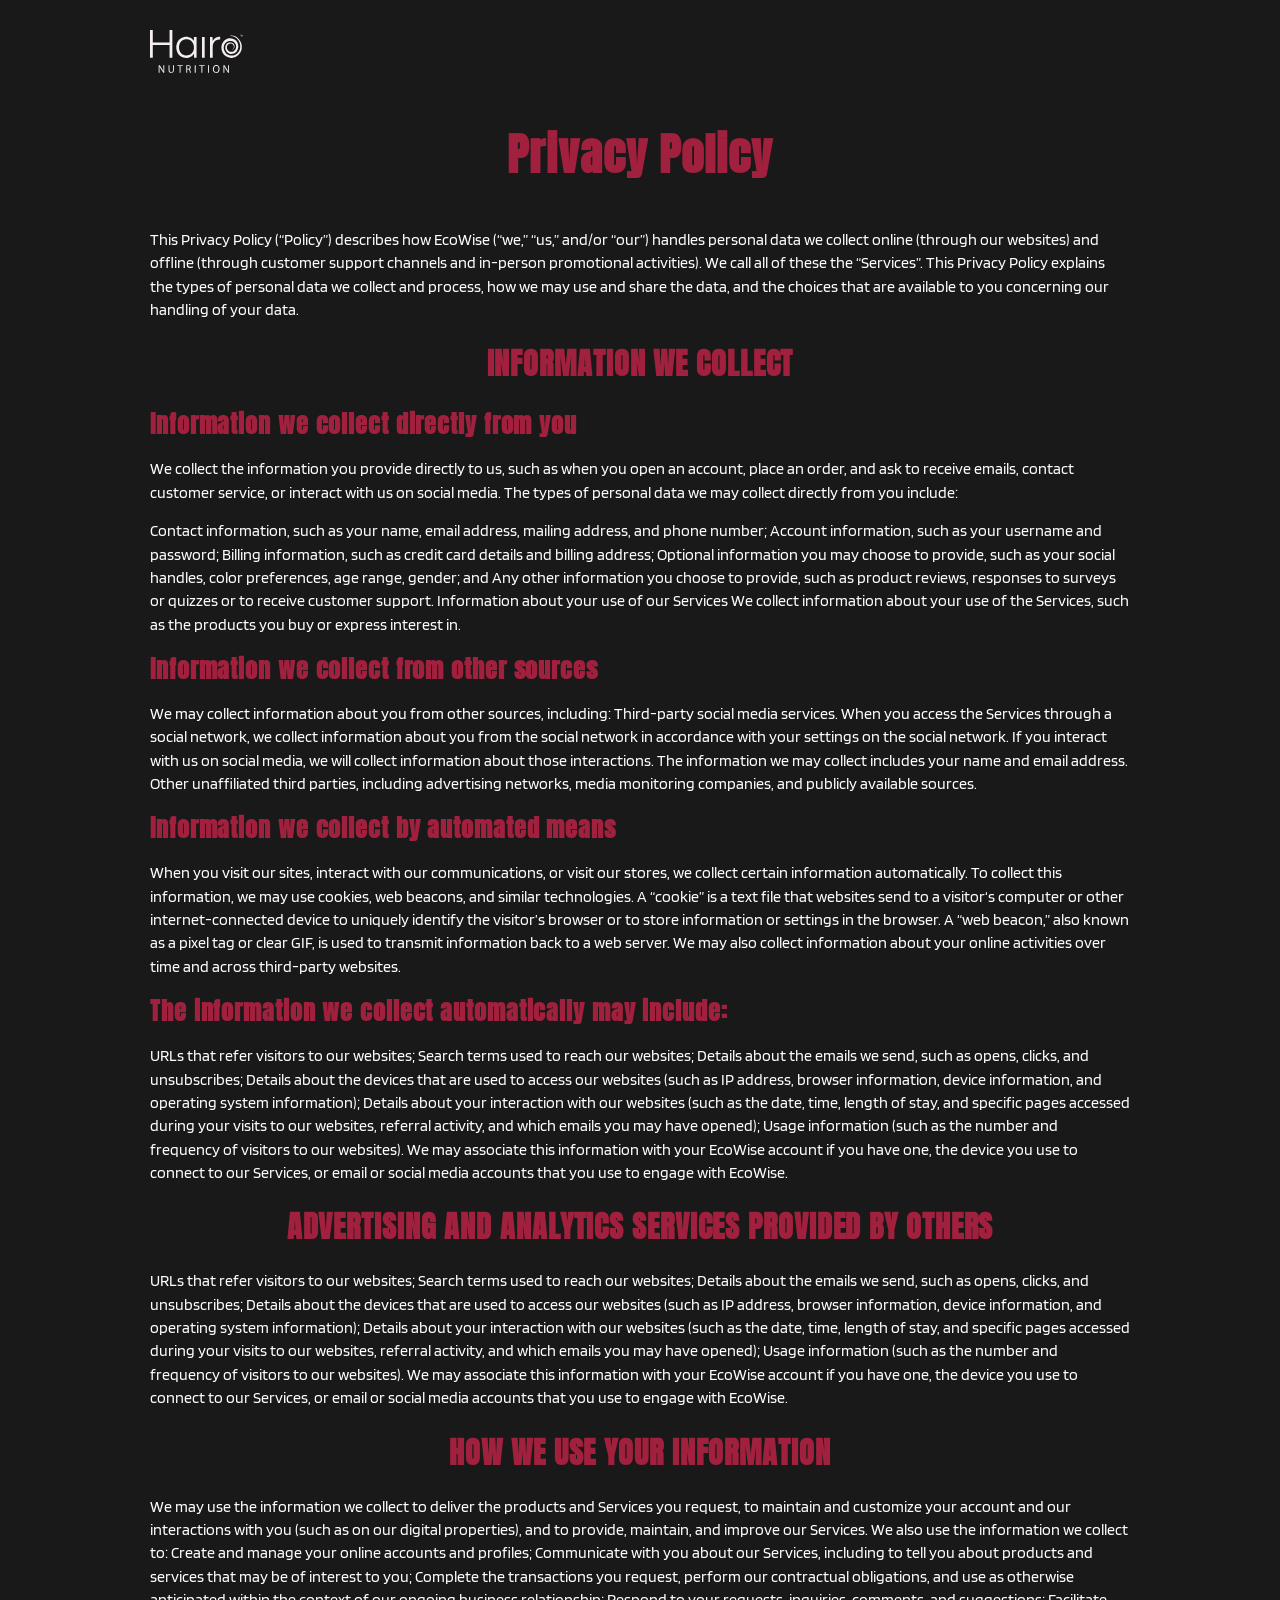
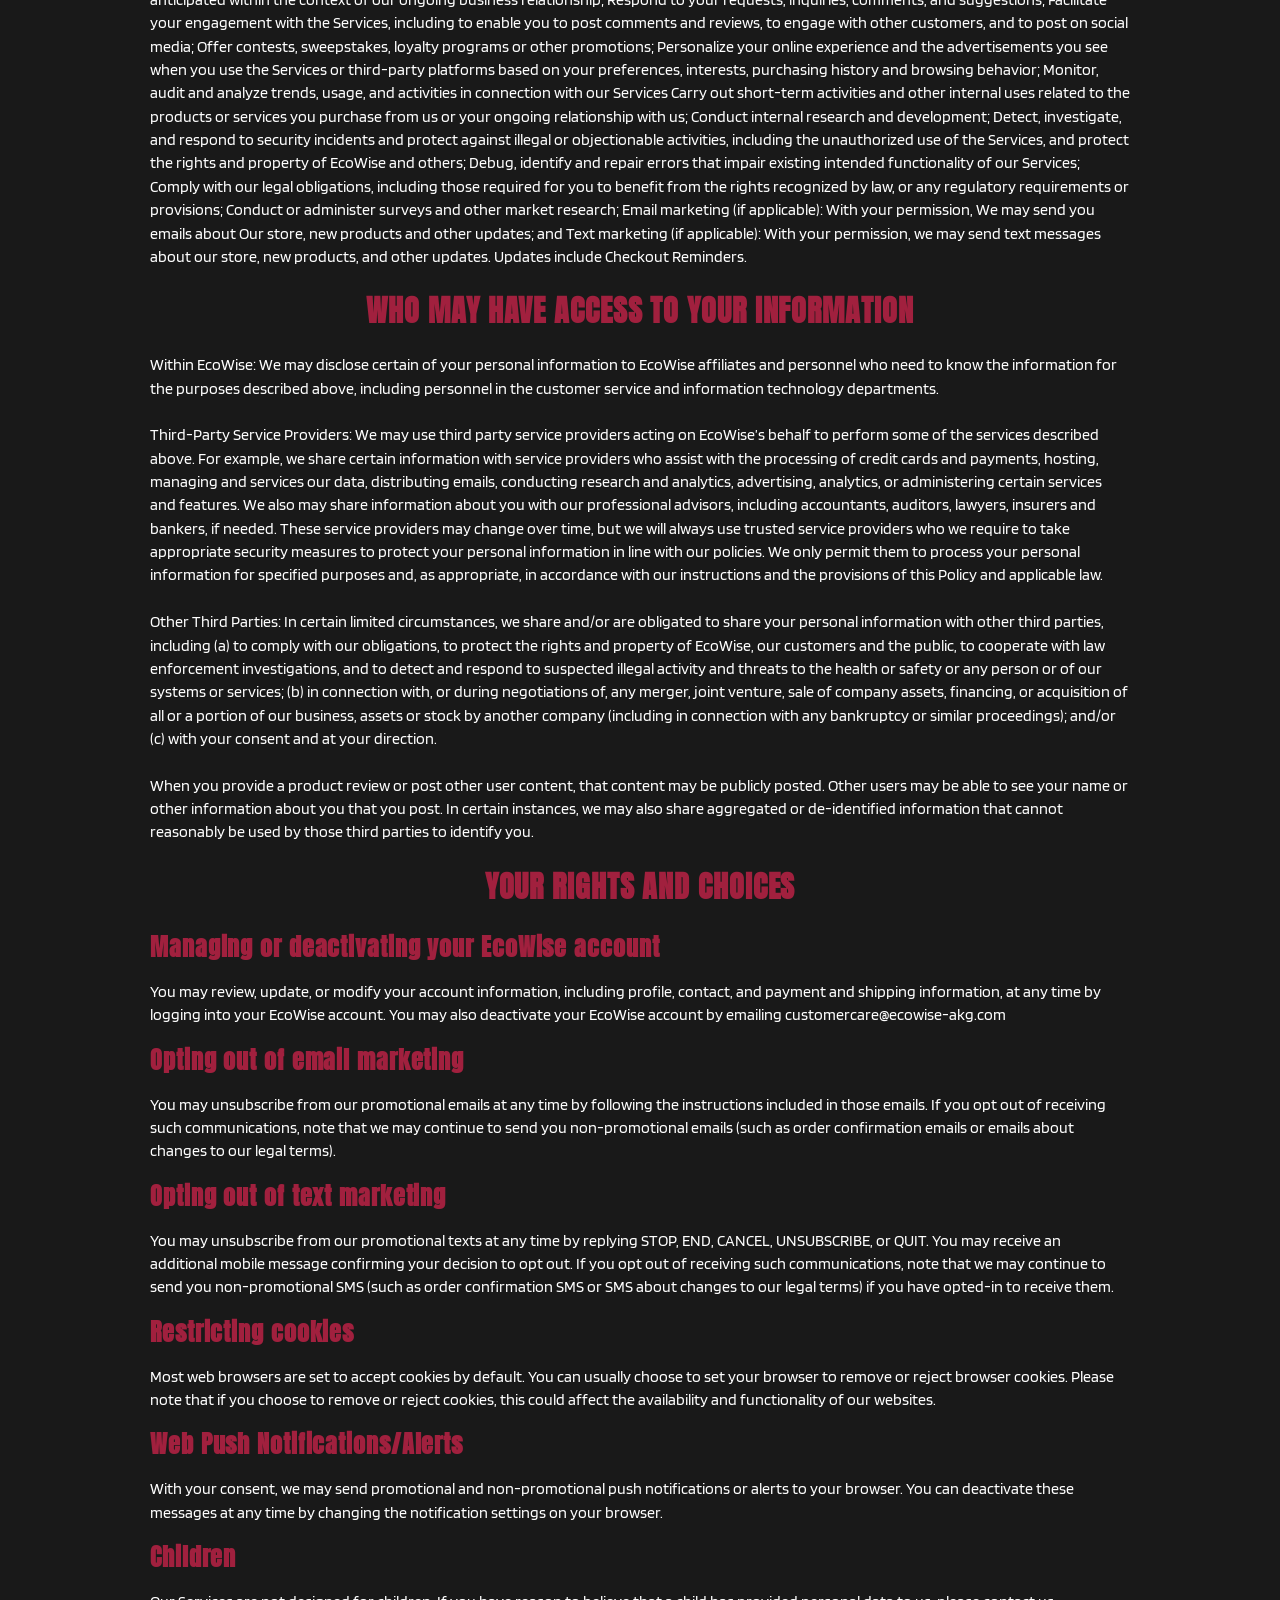
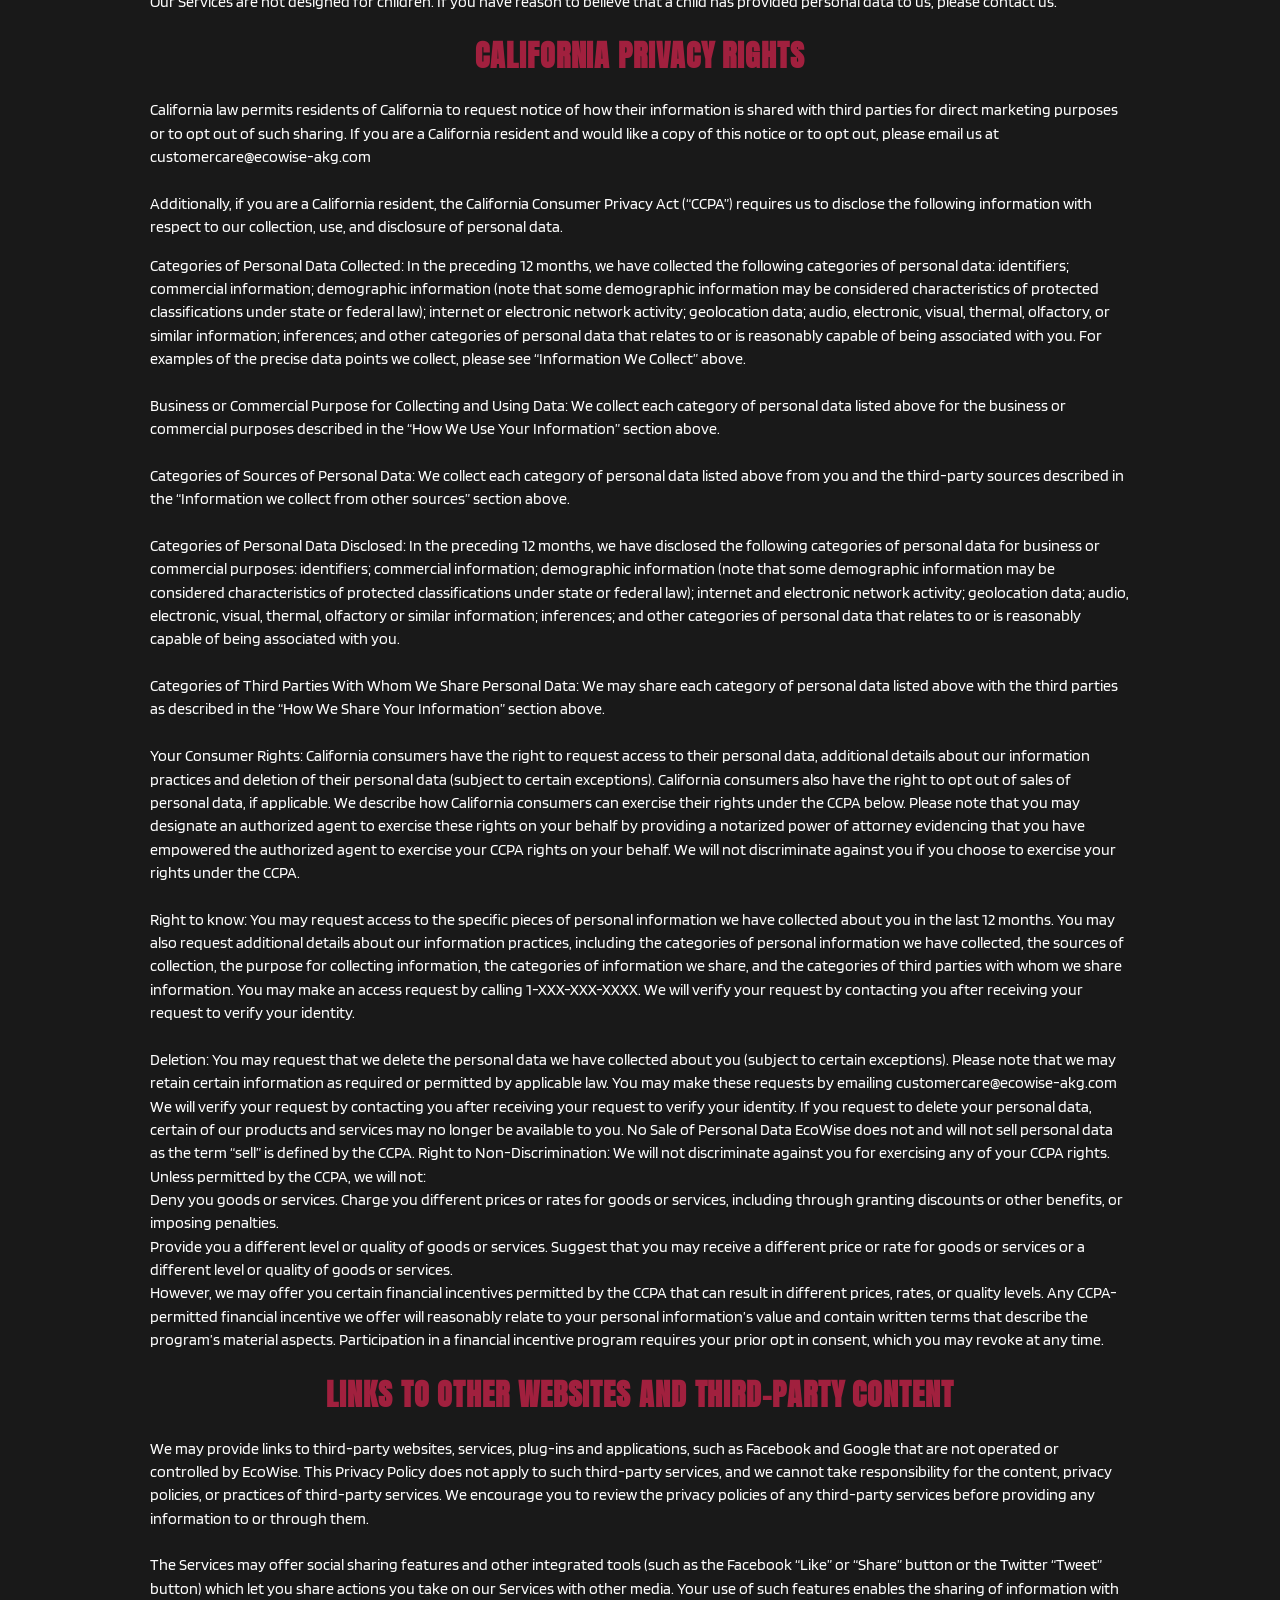
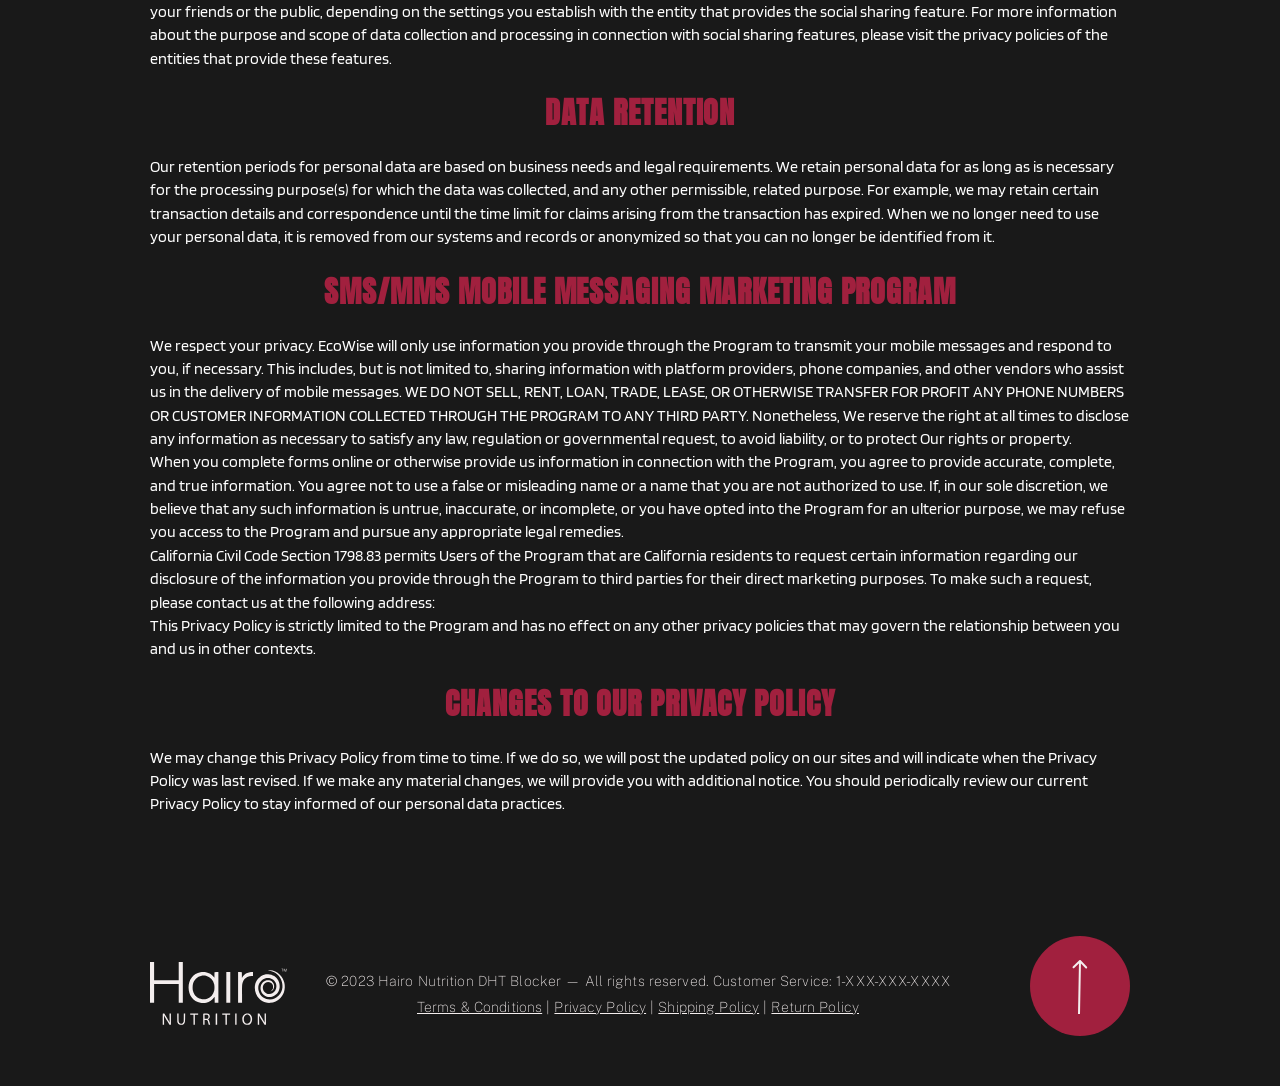
<file: docs/privacy-policy.html>
<!DOCTYPE html>
<html lang="ru">

<head>
	<meta charset="UTF-8">
	<title>Privacy Policy</title>
	<meta name="viewport" content="width=device-width, initial-scale=1.0, maximum-scale=1.0, user-scalable=0" />
	<meta name="format-detection" content="telephone=no">
	<meta name="format-detection" content="address=no">
	<meta property="og:site_name" content="">
	<meta property="og:title" content="">
	<meta property="og:description" content="">
	<meta property="og:url" content="">
	<meta property="og:locale" content="ru_RU">
	<meta property="og:image" content="">
	<meta property="og:image:width" content="250">
	<meta property="og:image:height" content="250">
	<link rel="shortcut icon" type="image/x-icon" href="img/favicon.png">
	<meta name="viewport" content="width=device-width, initial-scale=1, maximum-scale=1">
	<link rel="stylesheet" href="css/libs.css">
	<link rel="stylesheet" href="css/index.css">
</head>

<body>

<header id="header" class="header  ">
	<div class="wrapper">
		<a href="index.html" class="logo">
			<img src="img/icons/logo.svg" alt="">
		</a>
	</div>
</header>

<main class="main">

	<section class="privacy-policy">
		<div class="wrapper">
			<h1 class="privacy-policy__title ">
				Privacy Policy
			</h1>
			<p class="privacy-policy__text privacy-policy__text--last">
				This Privacy Policy (“Policy”) describes how EcoWise (“we,” “us,” and/or “our”) handles personal data we
				collect online (through our websites) and offline (through customer support channels and in-person
				promotional activities). We call all of these the “Services”. This Privacy Policy explains the types of
				personal data we collect and process, how we may use and share the data, and the choices that are
				available
				to you concerning our handling of your data.
			</p>
			<h2 class="privacy-policy__title privacy-policy__title-second">
				INFORMATION WE COLLECT
			</h2>
			<h4 class="privacy-policy__title privacy-policy__title--subtitle">
				Information we collect directly from you
			</h4>
			<p class="privacy-policy__text">
				We collect the information you provide directly to us, such as when you open an account, place an order,
				and
				ask to receive emails, contact customer service, or interact with us on social media. The types of
				personal
				data we may collect directly from you include:
			</p>
			<p class="privacy-policy__text">
				Contact information, such as your name, email address, mailing address, and phone number;
				Account information, such as your username and password;
				Billing information, such as credit card details and billing address;
				Optional information you may choose to provide, such as your social handles, color preferences, age
				range,
				gender; and
				Any other information you choose to provide, such as product reviews, responses to surveys or quizzes or
				to
				receive customer support.
				Information about your use of our Services
				We collect information about your use of the Services, such as the products you buy or express interest
				in.
			</p>
			<h4 class="privacy-policy__title privacy-policy__title--subtitle">
				Information we collect from other sources
			</h4>
			<p class="privacy-policy__text">
				We may collect information about you from other sources, including:
				Third-party social media services. When you access the Services through a social network, we collect
				information about you from the social network in accordance with your settings on the social network. If
				you
				interact with us on social media, we will collect information about those interactions. The information
				we
				may collect includes your name and email address.
				Other unaffiliated third parties, including advertising networks, media monitoring companies, and
				publicly
				available sources.
			</p>
			<h4 class="privacy-policy__title privacy-policy__title--subtitle">
				Information we collect by automated means
			</h4>
			<p class="privacy-policy__text">
				When you visit our sites, interact with our communications, or visit our stores, we collect certain
				information automatically. To collect this information, we may use cookies, web beacons, and similar
				technologies. A “cookie” is a text file that websites send to a visitor‘s computer or other
				internet-connected device to uniquely identify the visitor’s browser or to store information or settings
				in
				the browser. A “web beacon,” also known as a pixel tag or clear GIF, is used to transmit information
				back to
				a web server. We may also collect information about your online activities over time and across
				third-party
				websites.
			</p>
			<h4 class="privacy-policy__title privacy-policy__title--subtitle">
				The information we collect automatically may include:
			</h4>
			<p class="privacy-policy__text privacy-policy__text--last">
				URLs that refer visitors to our websites;
				Search terms used to reach our websites;
				Details about the emails we send, such as opens, clicks, and unsubscribes;
				Details about the devices that are used to access our websites (such as IP address, browser information,
				device information, and operating system information);
				Details about your interaction with our websites (such as the date, time, length of stay, and specific
				pages
				accessed during your visits to our websites, referral activity, and which emails you may have opened);
				Usage information (such as the number and frequency of visitors to our websites).
				We may associate this information with your EcoWise account if you have one, the device you use to
				connect
				to our Services, or email or social media accounts that you use to engage with EcoWise.
			</p>
			<h2 class="privacy-policy__title privacy-policy__title-second">
				ADVERTISING AND ANALYTICS SERVICES PROVIDED BY OTHERS
			</h2>
			<p class="privacy-policy__text privacy-policy__text--last">
				URLs that refer visitors to our websites;
				Search terms used to reach our websites;
				Details about the emails we send, such as opens, clicks, and unsubscribes;
				Details about the devices that are used to access our websites (such as IP address, browser information,
				device information, and operating system information);
				Details about your interaction with our websites (such as the date, time, length of stay, and specific
				pages
				accessed during your visits to our websites, referral activity, and which emails you may have opened);
				Usage information (such as the number and frequency of visitors to our websites).
				We may associate this information with your EcoWise account if you have one, the device you use to
				connect
				to our Services, or email or social media accounts that you use to engage with EcoWise.
			</p>
			<h2 class="privacy-policy__title privacy-policy__title-second">
				HOW WE USE YOUR INFORMATION
			</h2>
			<p class="privacy-policy__text privacy-policy__text--last">
				We may use the information we collect to deliver the products and Services you request, to maintain and
				customize your account and our interactions with you (such as on our digital properties), and to
				provide,
				maintain, and improve our Services. We also use the information we collect to:

				Create and manage your online accounts and profiles;
				Communicate with you about our Services, including to tell you about products and services that may be
				of
				interest to you;
				Complete the transactions you request, perform our contractual obligations, and use as otherwise
				anticipated
				within the context of our ongoing business relationship;
				Respond to your requests, inquiries, comments, and suggestions;
				Facilitate your engagement with the Services, including to enable you to post comments and reviews, to
				engage with other customers, and to post on social media;
				Offer contests, sweepstakes, loyalty programs or other promotions;
				Personalize your online experience and the advertisements you see when you use the Services or
				third-party
				platforms based on your preferences, interests, purchasing history and browsing behavior;
				Monitor, audit and analyze trends, usage, and activities in connection with our Services
				Carry out short-term activities and other internal uses related to the products or services you purchase
				from us or your ongoing relationship with us;
				Conduct internal research and development;
				Detect, investigate, and respond to security incidents and protect against illegal or objectionable
				activities, including the unauthorized use of the Services, and protect the rights and property of
				EcoWise
				and others;
				Debug, identify and repair errors that impair existing intended functionality of our Services;
				Comply with our legal obligations, including those required for you to benefit from the rights
				recognized by
				law, or any regulatory requirements or provisions;
				Conduct or administer surveys and other market research;
				Email marketing (if applicable): With your permission, We may send you emails about Our store, new
				products
				and other updates; and
				Text marketing (if applicable): With your permission, we may send text messages about our store, new
				products, and other updates. Updates include Checkout Reminders.
			</p>
			<h2 class="privacy-policy__title privacy-policy__title-second">
				WHO MAY HAVE ACCESS TO YOUR INFORMATION
			</h2>
			<p class="privacy-policy__text privacy-policy__text--last">
				<span>Within EcoWise:</span> We may disclose certain of your personal information to EcoWise affiliates
				and
				personnel
				who need to know the information for the purposes described above, including personnel in the customer
				service and information technology departments.
				<br>
				<br>
				<span>Third-Party Service Providers:</span> We may use third party service providers acting on EcoWise’s
				behalf to
				perform some of the services described above. For example, we share certain information with service
				providers who assist with the processing of credit cards and payments, hosting, managing and services
				our
				data, distributing emails, conducting research and analytics, advertising, analytics, or administering
				certain services and features. We also may share information about you with our professional advisors,
				including accountants, auditors, lawyers, insurers and bankers, if needed. These service providers may
				change over time, but we will always use trusted service providers who we require to take appropriate
				security measures to protect your personal information in line with our policies. We only permit them to
				process your personal information for specified purposes and, as appropriate, in accordance with our
				instructions and the provisions of this Policy and applicable law.
				<br>
				<br>
				<span> Other Third Parties:</span> In certain limited circumstances, we share and/or are obligated to
				share
				your personal
				information with other third parties, including (a) to comply with our obligations, to protect the
				rights
				and property of EcoWise, our customers and the public, to cooperate with law enforcement investigations,
				and
				to detect and respond to suspected illegal activity and threats to the health or safety or any person or
				of
				our systems or services; (b) in connection with, or during negotiations of, any merger, joint venture,
				sale
				of company assets, financing, or acquisition of all or a portion of our business, assets or stock by
				another
				company (including in connection with any bankruptcy or similar proceedings); and/or (c) with your
				consent
				and at your direction.
				<br>
				<br>
				When you provide a product review or post other user content, that content may be publicly posted. Other
				users may be able to see your name or other information about you that you post. In certain instances,
				we
				may also share aggregated or de-identified information that cannot reasonably be used by those third
				parties
				to identify you.
			</p>
			<h2 class="privacy-policy__title privacy-policy__title-second">
				YOUR RIGHTS AND CHOICES
			</h2>
			<h4 class="privacy-policy__title privacy-policy__title--subtitle">
				Managing or deactivating your EcoWise account
			</h4>
			<p class="privacy-policy__text">
				You may review, update, or modify your account information, including profile, contact, and payment and
				shipping information, at any time by logging into your EcoWise account. You may also deactivate your
				EcoWise
				account by emailing customercare@ecowise-akg.com
			</p>
			<h4 class="privacy-policy__title privacy-policy__title--subtitle">
				Opting out of email marketing
			</h4>
			<p class="privacy-policy__text">
				You may unsubscribe from our promotional emails at any time by following the instructions included in
				those
				emails. If you opt out of receiving such communications, note that we may continue to send you
				non-promotional emails (such as order confirmation emails or emails about changes to our legal terms).
			</p>
			<h4 class="privacy-policy__title privacy-policy__title--subtitle">
				Opting out of text marketing
			</h4>
			<p class="privacy-policy__text">
				You may unsubscribe from our promotional texts at any time by replying STOP, END, CANCEL, UNSUBSCRIBE,
				or
				QUIT. You may receive an additional mobile message confirming your decision to opt out. If you opt out
				of
				receiving such communications, note that we may continue to send you non-promotional SMS (such as order
				confirmation SMS or SMS about changes to our legal terms) if you have opted-in to receive them.
			</p>
			<h4 class="privacy-policy__title privacy-policy__title--subtitle">
				Restricting cookies

			</h4>
			<p class="privacy-policy__text">

				Most web browsers are set to accept cookies by default. You can usually choose to set your browser to
				remove
				or reject browser cookies. Please note that if you choose to remove or reject cookies, this could affect
				the
				availability and functionality of our websites.
			</p>
			<h4 class="privacy-policy__title privacy-policy__title--subtitle">
				Web Push Notifications/Alerts
			</h4>
			<p class="privacy-policy__text">
				With your consent, we may send promotional and non-promotional push notifications or alerts to your
				browser.
				You can deactivate these messages at any time by changing the notification settings on your browser.
			</p>
			<h4 class="privacy-policy__title privacy-policy__title--subtitle">
				Children
			</h4>
			<p class="privacy-policy__text privacy-policy__text--last">
				Our Services are not designed for children. If you have reason to believe that a child has provided
				personal
				data to us, please contact us.
			</p>
			<h2 class="privacy-policy__title privacy-policy__title-second">
				CALIFORNIA PRIVACY RIGHTS
			</h2>
			<p class="privacy-policy__text">
				California law permits residents of California to request notice of how their information is shared with
				third parties for direct marketing purposes or to opt out of such sharing. If you are a California
				resident
				and would like a copy of this notice or to opt out, please email us at customercare@ecowise-akg.com
				<br><br>
				Additionally, if you are a California resident, the California Consumer Privacy Act (“CCPA”) requires us
				to
				disclose the following information with respect to our collection, use, and disclosure of personal data.
			</p>
			<p class="privacy-policy__text privacy-policy__text--last">
				<span>Categories of Personal Data Collected:</span> In the preceding 12 months, we have collected the
				following
				categories of personal data: identifiers; commercial information; demographic information (note that
				some
				demographic information may be considered characteristics of protected classifications under state or
				federal law); internet or electronic network activity; geolocation data; audio, electronic, visual,
				thermal,
				olfactory, or similar information; inferences; and other categories of personal data that relates to or
				is
				reasonably capable of being associated with you. For examples of the precise data points we collect,
				please
				see “Information We Collect” above.
				<br><br> <span>
					Business or Commercial Purpose for Collecting and Using Data:
				</span> We collect each category of personal data
				listed above for the business or commercial purposes described in the “How We Use Your Information”
				section
				above.
				<br><br> <span>
					Categories of Sources of Personal Data:
				</span>We collect each category of personal data listed above from you and
				the third-party sources described in the “Information we collect from other sources” section above.
				<br><br> <span> Categories of Personal Data Disclosed: </span>In the preceding 12 months, we have
				disclosed
				the
				following
				categories of personal data for business or commercial purposes: identifiers; commercial information;
				demographic information (note that some demographic information may be considered characteristics of
				protected classifications under state or federal law); internet and electronic network activity;
				geolocation
				data; audio, electronic, visual, thermal, olfactory or similar information; inferences; and other
				categories
				of personal data that relates to or is reasonably capable of being associated with you.
				<br><br> <span>Categories of Third Parties With Whom We Share Personal Data:</span> We may share each
				category of
				personal data
				listed above with the third parties as described in the “How We Share Your Information” section above.
				<br><br> <span>Your Consumer Rights:</span> California consumers have the right to request access to
				their
				personal
				data,
				additional details about our information practices and deletion of their personal data (subject to
				certain
				exceptions). California consumers also have the right to opt out of sales of personal data, if
				applicable.
				We describe how California consumers can exercise their rights under the CCPA below. Please note that
				you
				may designate an authorized agent to exercise these rights on your behalf by providing a notarized power
				of
				attorney evidencing that you have empowered the authorized agent to exercise your CCPA rights on your
				behalf. We will not discriminate against you if you choose to exercise your rights under the CCPA.
				<br><br>
				<span> Right to know:</span> You may request access to the specific pieces of personal information we
				have
				collected about
				you in the last 12 months. You may also request additional details about our information practices,
				including the categories of personal information we have collected, the sources of collection, the
				purpose
				for collecting information, the categories of information we share, and the categories of third parties
				with
				whom we share information. You may make an access request by calling 1-XXX-XXX-XXXX. We will verify your
				request by contacting you after receiving your request to verify your identity.
				<br>
				<br>
				<span> Deletion:</span> You may request that we delete the personal data we have collected about you
				(subject to certain
				exceptions). Please note that we may retain certain information as required or permitted by applicable
				law.
				You may make these requests by emailing customercare@ecowise-akg.com We will verify your request by
				contacting you after receiving your request to verify your identity. If you request to delete your
				personal
				data, certain of our products and services may no longer be available to you.
				No Sale of Personal Data EcoWise does not and will not sell personal data as the term “sell” is defined
				by
				the CCPA.
				Right to Non-Discrimination: We will not discriminate against you for exercising any of your CCPA
				rights.
				Unless permitted by the CCPA, we will not: <br>

				Deny you goods or services.
				Charge you different prices or rates for goods or services, including through granting discounts or
				other
				benefits, or imposing penalties. <br>
				Provide you a different level or quality of goods or services.
				Suggest that you may receive a different price or rate for goods or services or a different level or
				quality
				of goods or services. <br>

				However, we may offer you certain financial incentives permitted by the CCPA that can result in
				different
				prices, rates, or quality levels. Any CCPA-permitted financial incentive we offer will reasonably relate
				to
				your personal information’s value and contain written terms that describe the program’s material
				aspects.
				Participation in a financial incentive program requires your prior opt in consent, which you may revoke
				at
				any time.
			</p>
			<h2 class="privacy-policy__title privacy-policy__title-second">
				LINKS TO OTHER WEBSITES AND THIRD-PARTY CONTENT
			</h2>
			<p class="privacy-policy__text privacy-policy__text--last">
				We may provide links to third-party websites, services, plug-ins and applications, such as Facebook and
				Google that are not operated or controlled by EcoWise. This Privacy Policy does not apply to such
				third-party services, and we cannot take responsibility for the content, privacy policies, or practices
				of
				third-party services. We encourage you to review the privacy policies of any third-party services before
				providing any information to or through them.
				<br> <br>
				The Services may offer social sharing features and other integrated tools (such as the Facebook “Like”
				or
				“Share” button or the Twitter “Tweet” button) which let you share actions you take on our Services with
				other media. Your use of such features enables the sharing of information with your friends or the
				public,
				depending on the settings you establish with the entity that provides the social sharing feature. For
				more
				information about the purpose and scope of data collection and processing in connection with social
				sharing
				features, please visit the privacy policies of the entities that provide these features.
			</p>
			<h2 class="privacy-policy__title privacy-policy__title-second">
				DATA RETENTION
			</h2>
			<p class="privacy-policy__text privacy-policy__text--last">
				Our retention periods for personal data are based on business needs and legal requirements. We retain
				personal data for as long as is necessary for the processing purpose(s) for which the data was
				collected,
				and any other permissible, related purpose. For example, we may retain certain transaction details and
				correspondence until the time limit for claims arising from the transaction has expired. When we no
				longer
				need to use your personal data, it is removed from our systems and records or anonymized so that you can
				no
				longer be identified from it.
			</p>
			<h2 class="privacy-policy__title privacy-policy__title-second">
				SMS/MMS MOBILE MESSAGING MARKETING PROGRAM
			</h2>
			<p class="privacy-policy__text privacy-policy__text--last">
				We respect your privacy. EcoWise will only use information you provide through the Program to transmit
				your
				mobile messages and respond to you, if necessary. This includes, but is not limited to, sharing
				information
				with platform providers, phone companies, and other vendors who assist us in the delivery of mobile
				messages. WE DO NOT SELL, RENT, LOAN, TRADE, LEASE, OR OTHERWISE TRANSFER FOR PROFIT ANY PHONE NUMBERS
				OR
				CUSTOMER INFORMATION COLLECTED THROUGH THE PROGRAM TO ANY THIRD PARTY. Nonetheless, We reserve the right
				at
				all times to disclose any information as necessary to satisfy any law, regulation or governmental
				request,
				to avoid liability, or to protect Our rights or property.
				<br>
				When you complete forms online or otherwise provide us information in connection with the Program, you
				agree
				to provide accurate, complete, and true information. You agree not to use a false or misleading name or
				a
				name that you are not authorized to use. If, in our sole discretion, we believe that any such
				information is
				untrue, inaccurate, or incomplete, or you have opted into the Program for an ulterior purpose, we may
				refuse
				you access to the Program and pursue any appropriate legal remedies.
				<br>
				California Civil Code Section 1798.83 permits Users of the Program that are California residents to
				request
				certain information regarding our disclosure of the information you provide through the Program to third
				parties for their direct marketing purposes. To make such a request, please contact us at the following
				address:
				<br>
				This Privacy Policy is strictly limited to the Program and has no effect on any other privacy policies
				that
				may govern the relationship between you and us in other contexts.
			</p>
			<h2 class="privacy-policy__title privacy-policy__title-second">
				CHANGES TO OUR PRIVACY POLICY
			</h2>
			<p class="privacy-policy__text privacy-policy__text--last">
				We may change this Privacy Policy from time to time. If we do so, we will post the updated policy on our
				sites and will indicate when the Privacy Policy was last revised. If we make any material changes, we
				will
				provide you with additional notice. You should periodically review our current Privacy Policy to stay
				informed of our personal data practices.
			</p>
		</div>
	</section>

</main>

<div id="order-modal" class="order-modal modal" style="display: none;">
	<div class="modal__closed" data-fancybox-close>
		<svg width="36" height="36" viewBox="0 0 36 36" fill="none" xmlns="http://www.w3.org/2000/svg">
			<path d="M18 33C26.25 33 33 26.25 33 18C33 9.75 26.25 3 18 3C9.75 3 3 9.75 3 18C3 26.25 9.75 33 18 33Z"
				stroke="#F4EEEE" stroke-width="1.5" stroke-linecap="round" stroke-linejoin="round" />
			<path d="M13.7549 22.245L22.2449 13.755" stroke="#F4EEEE" stroke-width="1.5" stroke-linecap="round"
				stroke-linejoin="round" />
			<path d="M22.2449 22.245L13.7549 13.755" stroke="#F4EEEE" stroke-width="1.5" stroke-linecap="round"
				stroke-linejoin="round" />
		</svg>
	</div>
	<div class="modal__body">
		<div class="modal-top">
			<div class="modal-top__wrap">
				<div class="modal-top__logo">
					<img src="img/modal/logo-1.svg" alt="">
				</div>
				<div class="modal-top__logo">
					<img src="img/modal/logo-2.svg" alt="">
				</div>
				<div class="modal-top__logo">
					<img src="img/modal/logo-3.svg" alt="">
				</div>
				<div class="modal-top__logo">
					<img src="img/modal/logo-4.svg" alt="">
				</div>
				<div class="modal-top__logo">
					<img src="img/modal/logo-5.svg" alt="">
				</div>
				<div class="modal-top__logo">
					<img src="img/modal/logo-6.svg" alt="">
				</div>
			</div>
		</div>
		<div class="modal__wrap">
			<div class="modal__title title title_small title_red">TELL US WHERE TO SEND YOUR PACKAGE!</div>
			<form action="#" class="form" onsubmit="return false;">
				<div class="form__body">
					<div class="form__coll">
						<div class="form__box">
							<div class="form__caption">First Name*</div>
							<input id="name" type="text" class="form__field field" placeholder="Type your name">
						</div>
						<div class="form__box">
							<div class="form__caption">Last Name*</div>
							<input id="lastname" type="text" class="form__field field" placeholder="Type your name">
						</div>
						<div class="form__box">
							<div class="form__caption">Zip*</div>
							<input id="zip" type="tel" class="form__field field" placeholder="Type your Zip">
						</div>
						<div class="form__box">
							<div class="form__caption">Address*</div>
							<input id="address" type="text" class="form__field field" placeholder="Type your address">
						</div>
						<div class="form__box">
							<div class="form__caption">Apt / Suite (if applicable)</div>
							<input id="apt" type="text" class="form__field field" placeholder="Type your APT">
						</div>
					</div>
					<div class="form__coll">
						<div class="form__box">
							<div class="form__caption">City</div>
							<input id="city" type="text" class="form__field field" placeholder="Type your city">
						</div>
						<div class="form__box">
							<div class="form__caption">Select State</div>
							<div class="select">
								<div class="select-title gray">
									<div class="select-title__value" id="select-state">Select State</div>
									<div class="select-title__arrow">
										<svg width="24" height="24" viewBox="0 0 24 24" fill="none"
											xmlns="http://www.w3.org/2000/svg">
											<path
												d="M19.9201 8.94995L13.4001 15.47C12.6301 16.24 11.3701 16.24 10.6001 15.47L4.08008 8.94995"
												stroke="#191919" stroke-width="1.5" stroke-miterlimit="10"
												stroke-linecap="round" stroke-linejoin="round" />
										</svg>
									</div>
								</div>
								<div class="select-options">
									<div class="select-options__scroll dragscroll">
										<div class="select-options__wrap">
											<div class="select-options__value" data-valueState="AL">Alabama</div>
											<div class="select-options__value" data-valueState="AK">Alaska</div>
											<div class="select-options__value" data-valueState="AZ">Arizona</div>
											<div class="select-options__value" data-valueState="AR">Arkansas</div>
											<div class="select-options__value" data-valueState="CA">California</div>
											<div class="select-options__value" data-valueState="CO">Colorado</div>
											<div class="select-options__value" data-valueState="CT">Connecticut</div>
											<div class="select-options__value" data-valueState="DE">Delaware</div>
											<div class="select-options__value" data-valueState="FL">Florida</div>
											<div class="select-options__value" data-valueState="GA">Georgia</div>
											<div class="select-options__value" data-valueState="HI">Hawaii</div>
											<div class="select-options__value" data-valueState="ID">Idaho</div>
											<div class="select-options__value" data-valueState="IL">Illinois</div>
											<div class="select-options__value" data-valueState="IN">Indiana</div>
											<div class="select-options__value" data-valueState="IA">Iowa</div>
											<div class="select-options__value" data-valueState="KS">Kansas</div>
											<div class="select-options__value" data-valueState="KY">Kentucky</div>
											<div class="select-options__value" data-valueState="LA">Lousiana</div>
											<div class="select-options__value" data-valueState="ME">Maine</div>
											<div class="select-options__value" data-valueState="MD">Maryland</div>
											<div class="select-options__value" data-valueState="MA">Massachusetts</div>
											<div class="select-options__value" data-valueState="MI">Michigan</div>
											<div class="select-options__value" data-valueState="MN">Minnesota</div>
											<div class="select-options__value" data-valueState="MS">Mississippi</div>
											<div class="select-options__value" data-valueState="MO">Missouri</div>
											<div class="select-options__value" data-valueState="MT">Montana</div>
											<div class="select-options__value" data-valueState="NE">Nebraska</div>
											<div class="select-options__value" data-valueState="NV">Nevada</div>
											<div class="select-options__value" data-valueState="NH">New Hampshire</div>
											<div class="select-options__value" data-valueState="NJ">New Jersey</div>
											<div class="select-options__value" data-valueState="NM">New Mexico</div>
											<div class="select-options__value" data-valueState="NY">New York</div>
											<div class="select-options__value" data-valueState="NC">North Carolina</div>
											<div class="select-options__value" data-valueState="ND">North Dakota</div>
											<div class="select-options__value" data-valueState="OH">Ohio</div>
											<div class="select-options__value" data-valueState="OK">Oklahoma</div>
											<div class="select-options__value" data-valueState="OR">Oregon</div>
											<div class="select-options__value" data-valueState="PA">Pennsylvania</div>
											<div class="select-options__value" data-valueState="RI">Rhode Island</div>
											<div class="select-options__value" data-valueState="SC">South Carolina</div>
											<div class="select-options__value" data-valueState="SD">South Dakota</div>
											<div class="select-options__value" data-valueState="TN">Tennessee</div>
											<div class="select-options__value" data-valueState="TX">Texas</div>
											<div class="select-options__value" data-valueState="UT">Utah</div>
											<div class="select-options__value" data-valueState="VT">Vermont</div>
											<div class="select-options__value" data-valueState="VA">Virginia</div>
											<div class="select-options__value" data-valueState="WA">Washington</div>
											<div class="select-options__value" data-valueState="WV">West Virginia</div>
											<div class="select-options__value" data-valueState="WI">Wisconsin</div>
											<div class="select-options__value" data-valueState="WY">Wyoming</div>
											<div class="select-options__value" data-valueState="DC">Washington, DC</div>
											<input id="state" type="hidden" name="type" value="">
										</div>
									</div>
								</div>
							</div>
						</div>
						<div class="form__box">
							<div class="form__caption">Phone*</div>
							<input id="phone" type="tel" inputmode="numeric" pattern="[0-9]*" class="form__field field"
								placeholder="Type your Phone">
						</div>
						<div class="form__box">
							<div class="form__caption">Email*</div>
							<input id="email" type="text" class="form__field field" placeholder="Type your Email">
						</div>
						<div class="form__bottom">
							<button type="submit" class="form__btn btn final--js">
								<span>Continue</span>
							</button>
						</div>
					</div>
				</div>
			</form>
		</div>
		<div class="modal__bottom">
			<a href="index.html" class="modal__logo">
				<img src="img/modal/logo-dark.svg" alt="">
			</a>
			<div class="modal__container">
				<div class="modal__copiright">© 2023 Hairo Nutrition DHT Blocker — All rights reserved. Customer
					Service: 1-XXX-XXX-XXXX</div>
				<nav class="modal__nav">
					<ul>
						<li>
							<a href="term-conditions.html">Terms & Conditions</a>
						</li>
						<li>
							<a href="privacy-policy.html">Privacy Policy</a>
						</li>
						<li>
							<a href="shipping-policy.html">Shipping Policy</a>
						</li>
						<li>
							<a href="return-policy.html">Return Policy</a>
						</li>
					</ul>
				</nav>
			</div>
		</div>
	</div>
</div><!-- end order-modal -->

<div id="final-modal" class="final-modal modal" style="display: none;">
	<div class="modal__closed" data-fancybox-close>
		<svg width="36" height="36" viewBox="0 0 36 36" fill="none" xmlns="http://www.w3.org/2000/svg">
			<path d="M18 33C26.25 33 33 26.25 33 18C33 9.75 26.25 3 18 3C9.75 3 3 9.75 3 18C3 26.25 9.75 33 18 33Z"
				stroke="#191919" stroke-width="1.5" stroke-linecap="round" stroke-linejoin="round" />
			<path d="M13.7549 22.245L22.2449 13.755" stroke="#191919" stroke-width="1.5" stroke-linecap="round"
				stroke-linejoin="round" />
			<path d="M22.2449 22.245L13.7549 13.755" stroke="#191919" stroke-width="1.5" stroke-linecap="round"
				stroke-linejoin="round" />
		</svg>
	</div>
	<div class="final-modal__body">
		<div class="final-modal__left">
			<div class="final-modal__product">
				<picture>
					<source srcset="img/modal/final/img.png" media="(min-width: 1011px)" />
					<source srcset="img/modal/final/img-table.png" media="(min-width: 700px)" />
					<img src="img/modal/final/img-table.png" alt="" />
				</picture>
			</div>
			<a href="index.html" class="final-modal__logo">
				<img src="img/modal/logo-white.svg" alt="">
			</a>
		</div>
		<div class="modal__body">
			<div class="modal__wrap">
				<div class="final-modal__top">
					<div class="modal__title title title_small title_red">Final step</div>
					<div class="modal__subtitle">Congratulations!<br> You're on your way to healthier, thicker hair!
					</div>
				</div>
				<div class="final-modal__desc">
					<p>Enjoy your expedited delivery to <span id="new-address">Address*</span></p>
					<p>If you order in the next 1 hour and 56 minutes, your order is scheduled to arrive by<br> <span
							id="new-data">Date</span></p>
				</div>
				<form action="#" class="form">
					<div class="form__wrap">
						<div class="form__box">
							<div class="form__caption">Card Number*</div>
							<input type="text" class="form__field field card-mask" placeholder="0000 0000 0000 0000">
						</div>
						<div class="form__box">
							<div class="form__caption">Expiry date*</div>
							<input type="text" class="form__field field date-mask" placeholder="_ _ / _ _">
						</div>
						<div class="form__box">
							<div class="form__caption">CVV/CVC*</div>
							<input type="text" class="form__field field code-mask" placeholder="0000">
							<div class="form__box-desc">3/4 digits on the back of your card</div>
						</div>
						<a href="thanks.html" class="form__btn btn thank--js">
							<span>order now</span>
						</a>
					</div>
				</form>
				<div class="final-modal__info">
					<div class="final-modal__cards">
						<div class="final-modal__card">
							<img src="img/modal/final/amex.svg" alt="">
						</div>
						<div class="final-modal__card">
							<img src="img/modal/final/mastercard.svg" alt="">
						</div>
						<div class="final-modal__card">
							<img src="img/modal/final/visa.svg" alt="">
						</div>
						<div class="final-modal__card">
							<img src="img/modal/final/discover.svg" alt="">
						</div>
					</div>
					<div class="final-modal__info-desc">
						<p>Secure 256 Bit Encrypted Connection</p>
						<p>100% Guaranteed to meet or exceed your expectations.<br> If, for any reason, you are not
							completely satisfied with your results, return your order for 100% of your money back (minus
							shipping).</p>
					</div>
				</div>
			</div>
			<div class="modal__bottom">
				<div class="modal__logo">
					<img src="img/modal/logo-dark.svg" alt="">
				</div>
				<div class="modal__container">
					<div class="modal__copiright">© 2023 Hairo Nutrition DHT Blocker — All rights reserved. Customer
						Service: 1-XXX-XXX-XXXX</div>
					<nav class="modal__nav">
						<ul>
							<li>
								<a href="term-conditions.html">Terms & Conditions</a>
							</li>
							<li>
								<a href="privacy-policy.html">Privacy Policy</a>
							</li>
							<li>
								<a href="shipping-policy.html">Shipping Policy</a>
							</li>
							<li>
								<a href="return-policy.html">Return Policy</a>
							</li>
						</ul>
					</nav>
				</div>
			</div>
		</div>
	</div>
</div><!-- end final-modal -->

<div id="modal-loader" class="modal-loader modal" style="display: none;">
	<div class="modal-loader__body">
		<div class="modal-loader__wrap">
			<div class="modal-loader__title">We're processing your answers, please wait...</div>
			<div class="modal-loader__box">
				<div class="modal-loader__block">
					<div class="modal-loader__line">
						<span></span>
					</div>
					<div class="modal-loader__caption">loading...</div>
				</div>
			</div>
		</div>
	</div>
</div><!-- end modal-loader -->

<footer class="footer @@color">
	<div class="wrapper">
		<div class="footer__wrap">
			<div class="footer__first">
				<a href="index.html" class="logo">
					<img src="img/icons/logo.svg" alt="">
				</a>
			</div>
			<div class="footer__container">
				<div class="footer__copiright">© 2023 Hairo Nutrition DHT Blocker — All rights reserved. Customer
					Service: 1-XXX-XXX-XXXX</div>
				<nav class="footer__nav">
					<ul>
						<li>
							<a href="term-conditions.html">Terms & Conditions</a>
						</li>
						<li>
							<a href="privacy-policy.html">Privacy Policy</a>
						</li>
						<li>
							<a href="shipping-policy.html">Shipping Policy</a>
						</li>
						<li>
							<a href="return-policy.html">Return Policy</a>
						</li>
					</ul>
				</nav>
			</div>
			<div class="footer__last">
				<a href="#header" class="footer__arrow">
					<svg xmlns="http://www.w3.org/2000/svg" width="100" height="100" viewBox="0 0 100 100" fill="none">
						<circle cx="50" cy="50" r="50" fill="#A1203E" />
						<path
							d="M50.7203 24.3064C50.3372 23.9085 49.7042 23.8966 49.3064 24.2797L42.8235 30.5225C42.4257 30.9055 42.4137 31.5386 42.7968 31.9364C43.1799 32.3342 43.8129 32.3462 44.2108 31.9631L49.9733 26.414L55.5225 32.1765C55.9055 32.5743 56.5386 32.5863 56.9364 32.2032C57.3342 31.8201 57.3462 31.1871 56.9631 30.7892L50.7203 24.3064ZM49.9998 78.0189L50.9998 25.0189L49.0002 24.9811L48.0002 77.9811L49.9998 78.0189Z"
							fill="#F4EEEE" />
					</svg>
				</a>
			</div>
		</div>
	</div>
</footer>

<script src="js/libs.js"></script>
<script src="js/index.js"></script>
</body>

</html>
</file>
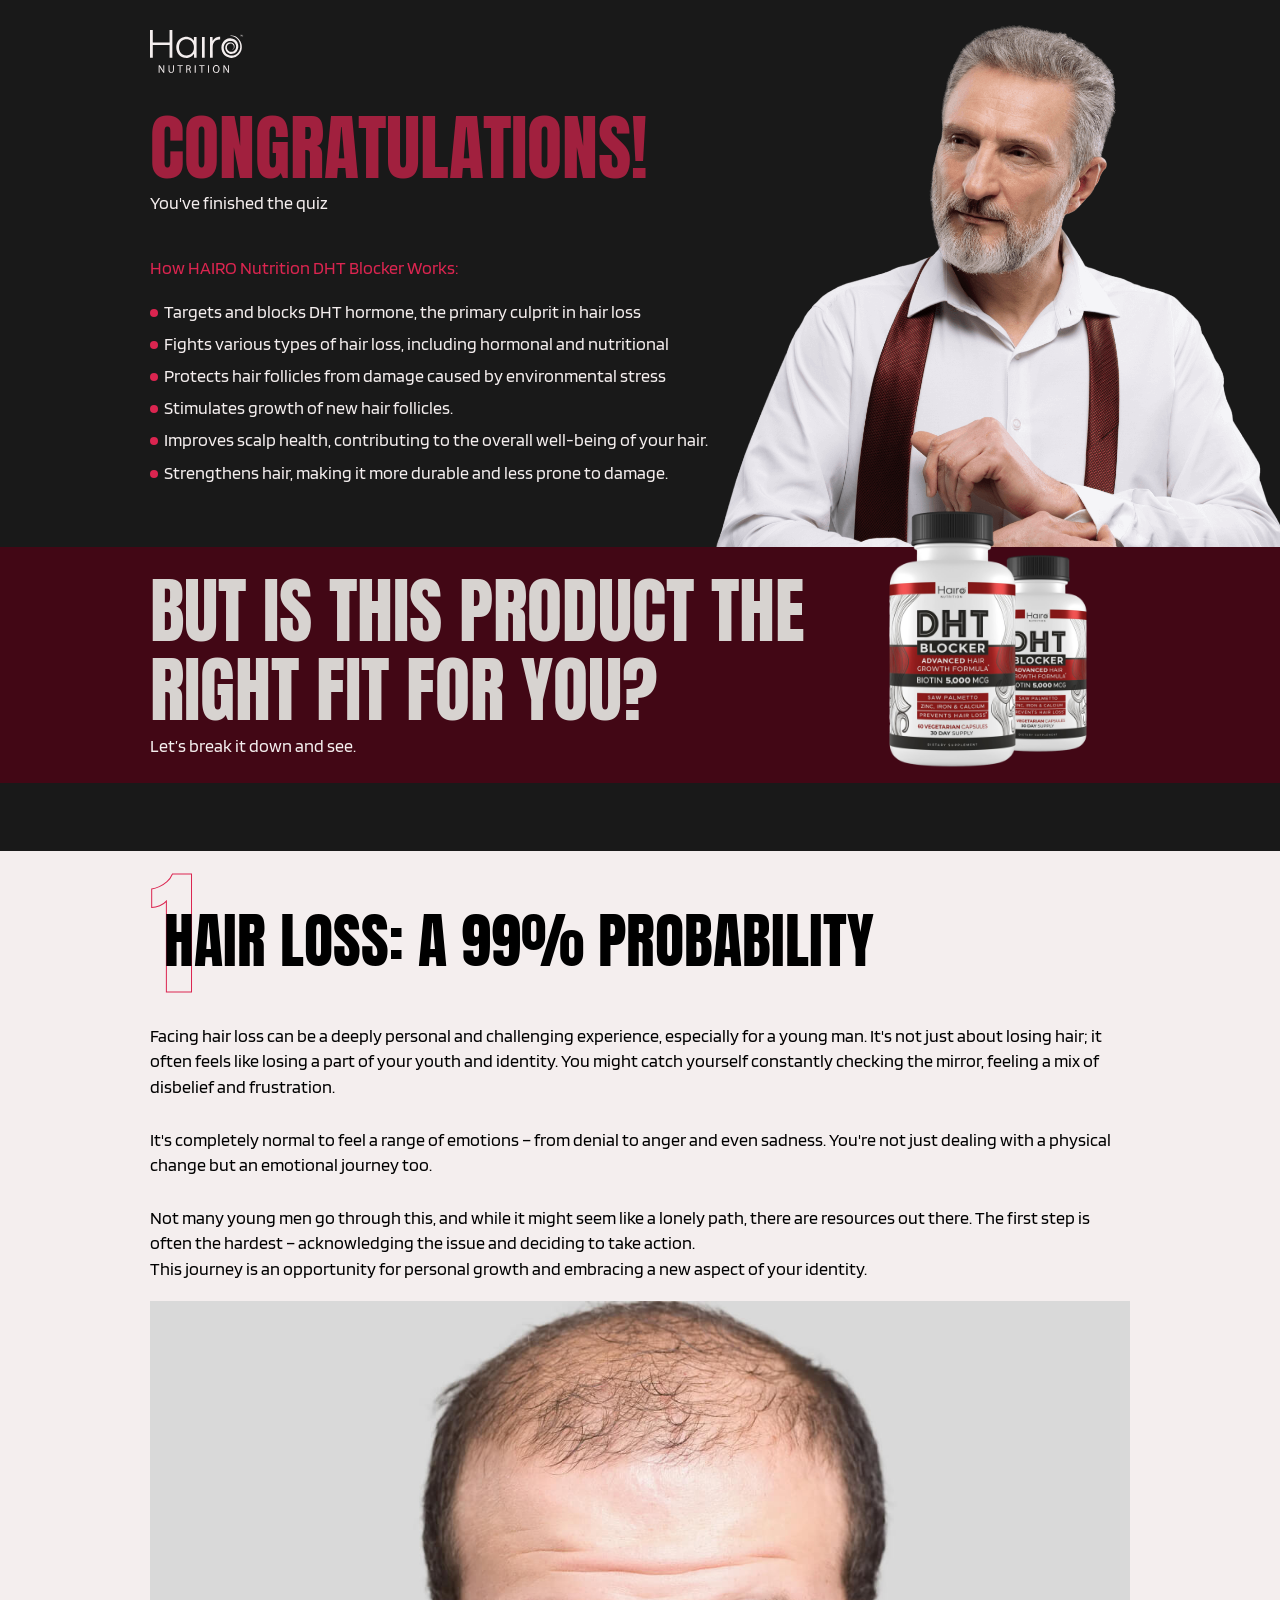
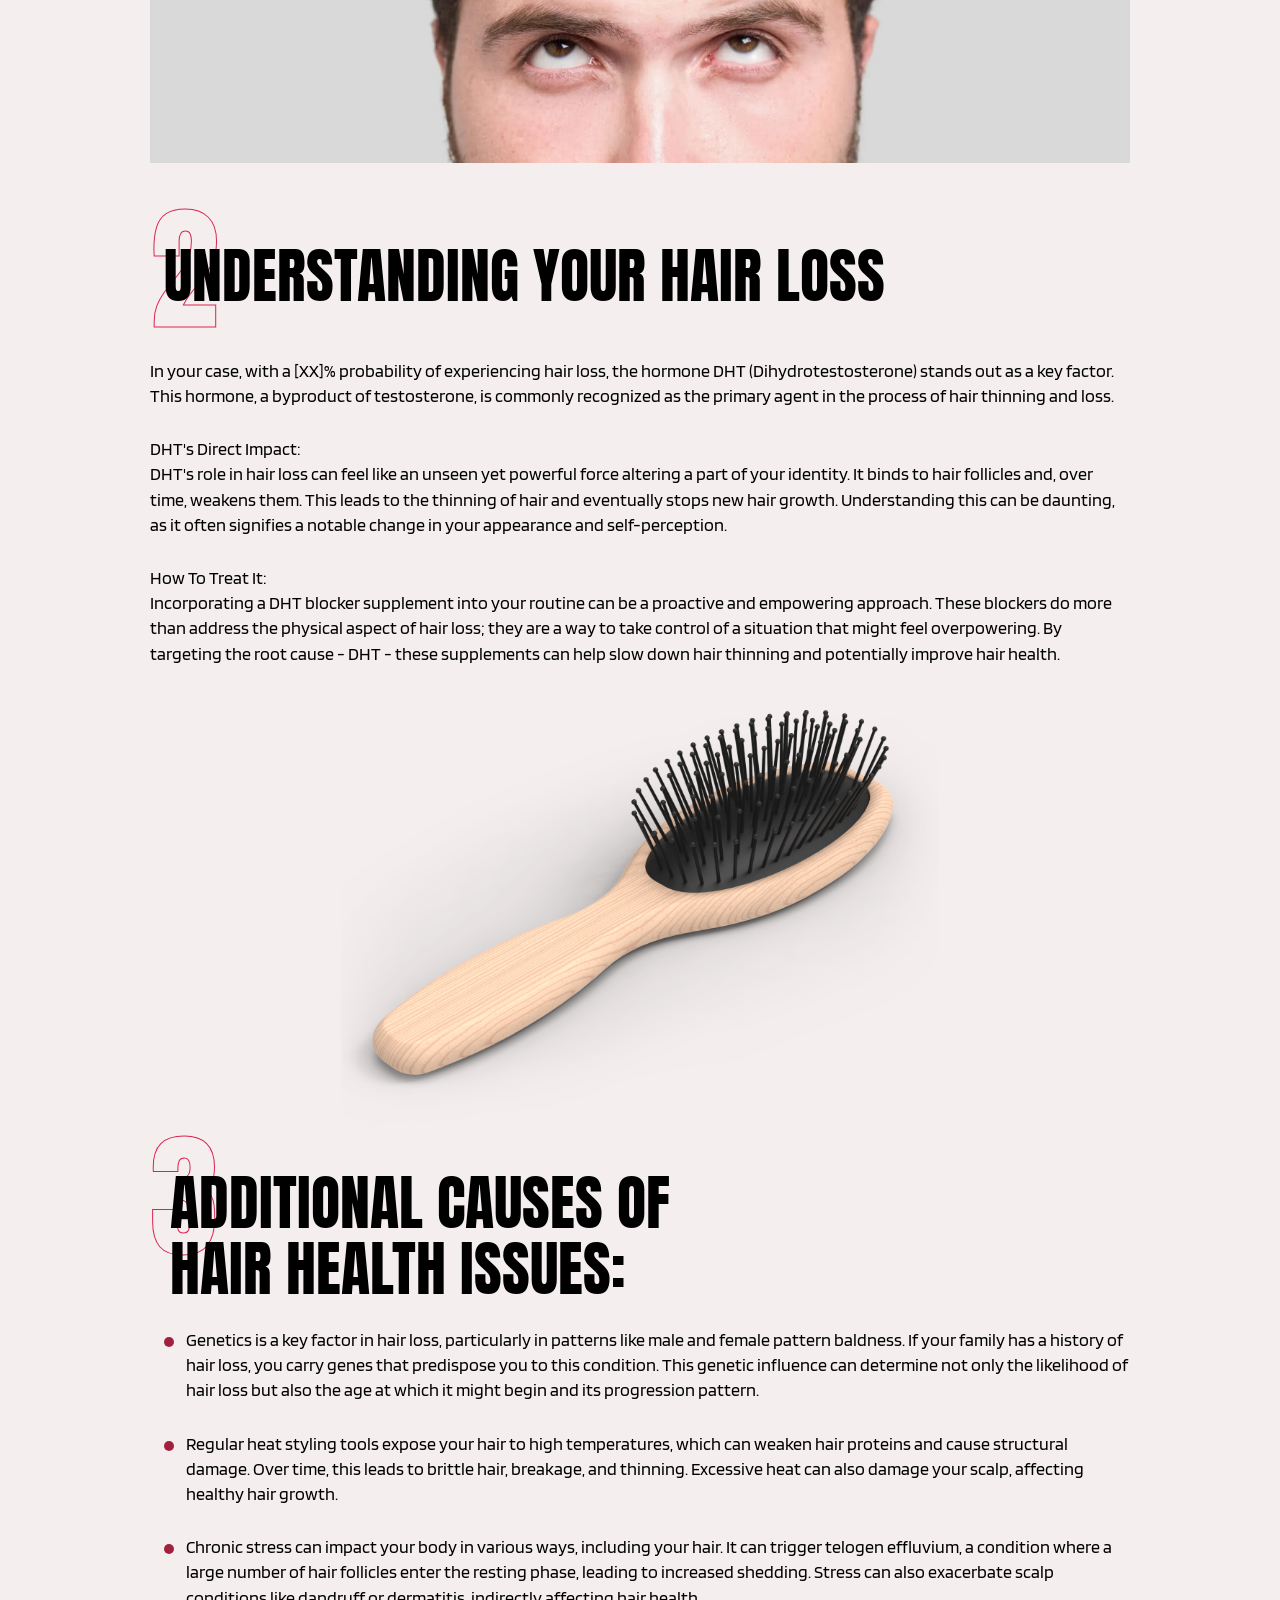
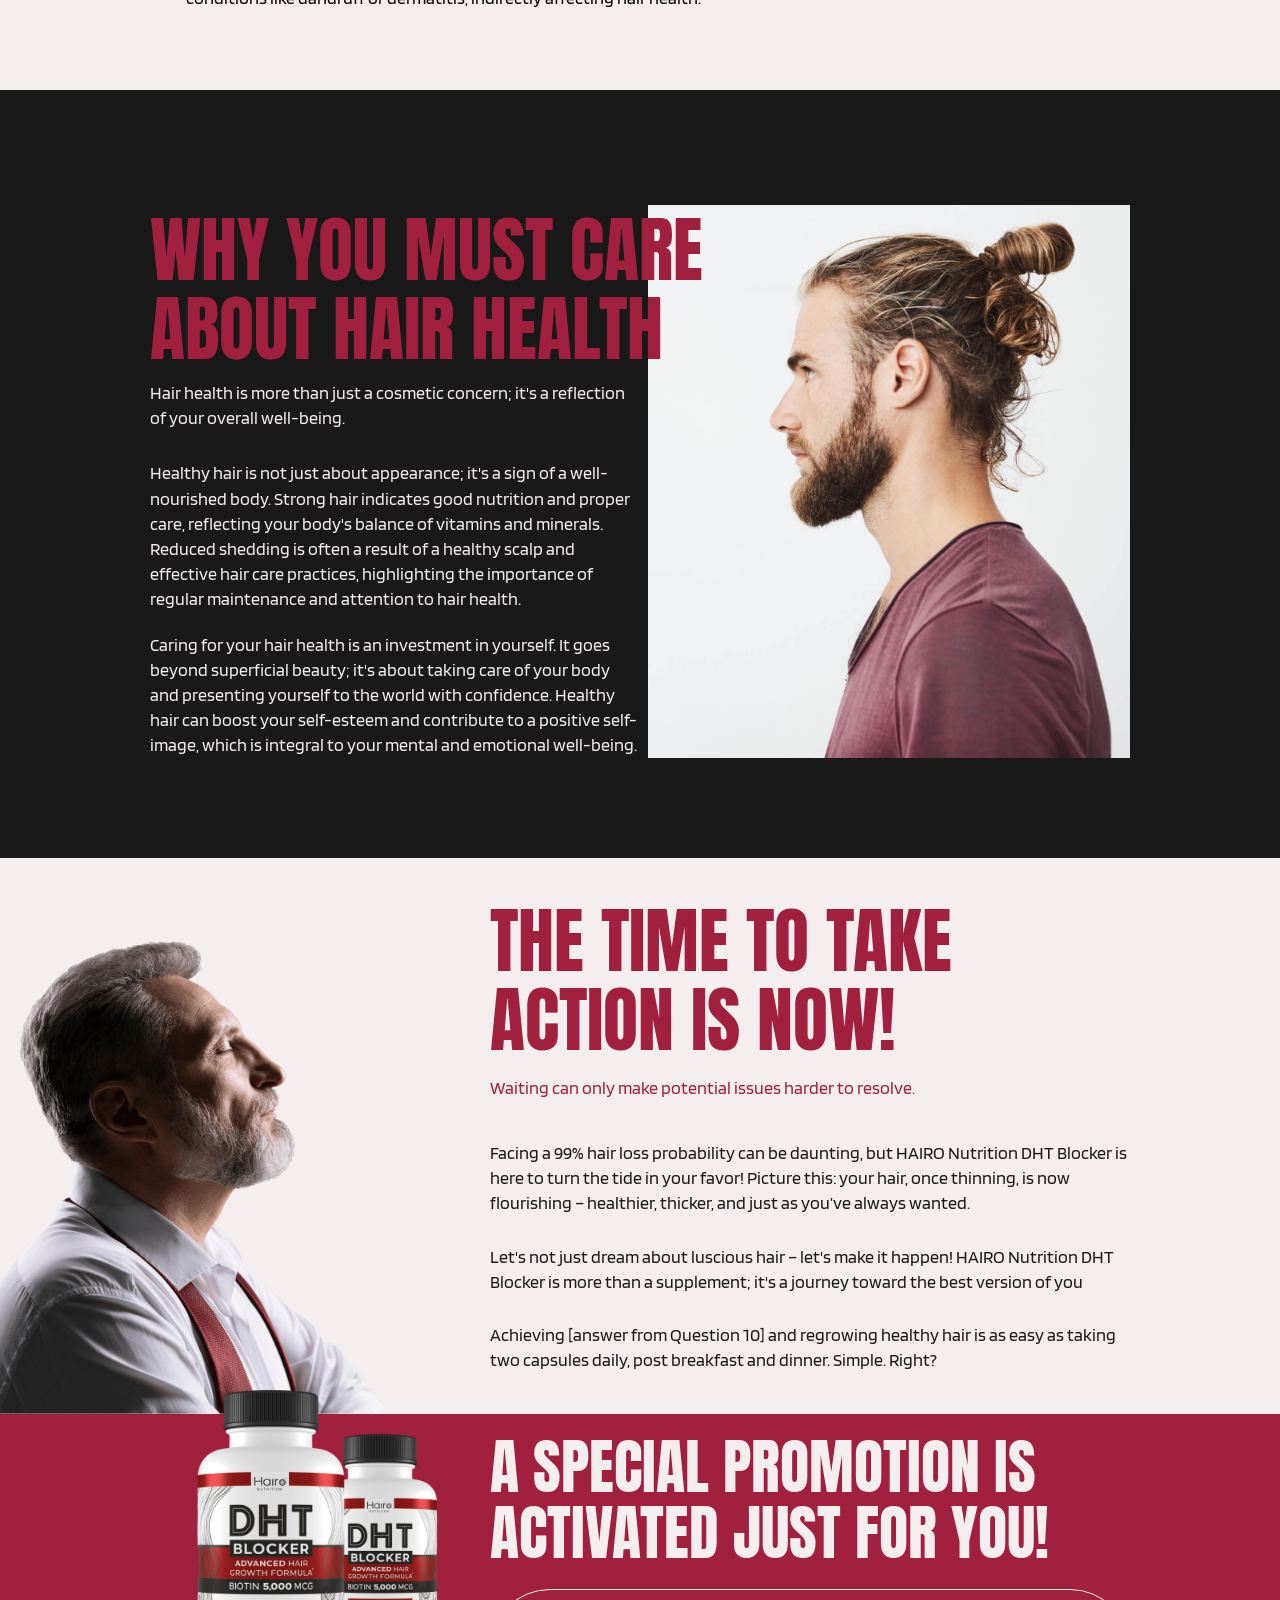
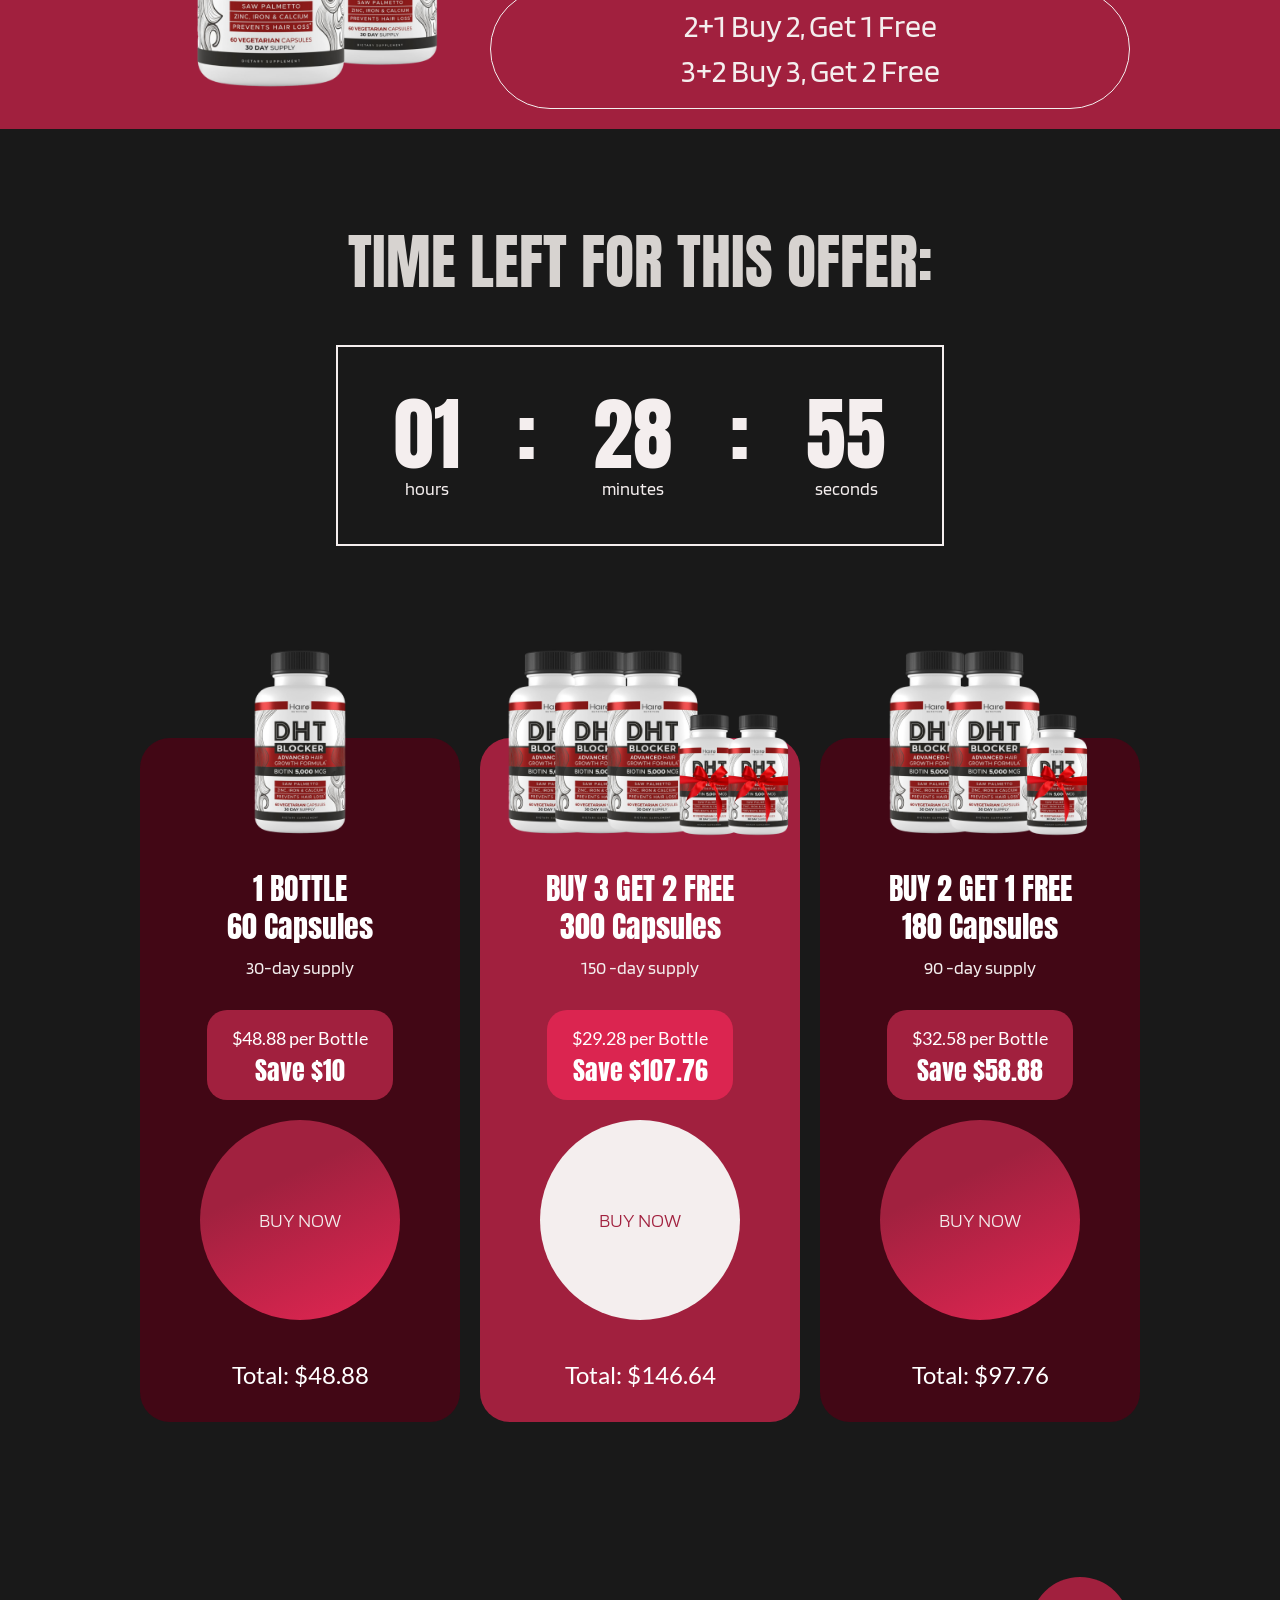
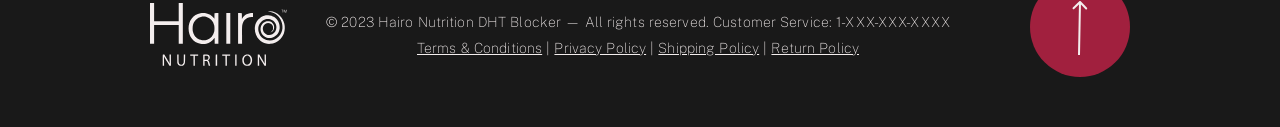
<file: docs/product.html>
<!DOCTYPE html>
<html lang="ru">

<head>
	<meta charset="UTF-8">
	<title>Congratulations!</title>
	<meta name="viewport" content="width=device-width, initial-scale=1.0, maximum-scale=1.0, user-scalable=0" />
	<meta name="format-detection" content="telephone=no">
	<meta name="format-detection" content="address=no">
	<meta property="og:site_name" content="">
	<meta property="og:title" content="">
	<meta property="og:description" content="">
	<meta property="og:url" content="">
	<meta property="og:locale" content="ru_RU">
	<meta property="og:image" content="">
	<meta property="og:image:width" content="250">
	<meta property="og:image:height" content="250">
	<link rel="shortcut icon" type="image/x-icon" href="img/favicon.png">
	<meta name="viewport" content="width=device-width, initial-scale=1, maximum-scale=1">
	<link rel="stylesheet" href="css/libs.css">
	<link rel="stylesheet" href="css/index.css">
</head>

<body>

<header id="header" class="header  ">
	<div class="wrapper">
		<a href="index.html" class="logo">
			<img src="img/icons/logo.svg" alt="">
		</a>
	</div>
</header>

<main class="main">

	<section class="product-promo product-promo_man">
		<div class="wrapper">
			<div class="product-promo__top">
				<h1 class="product-promo__title title title_big">Congratulations!</h1>
				<div class="product-promo__subtitle">You've finished the quiz</div>
			</div>
			<div class="product-promo__wrap">
				<div class="product-promo__caption">How HAIRO Nutrition DHT Blocker Works:</div>
				<div class="product-promo__items">
					<div class="item">Targets and blocks DHT hormone, the primary culprit in hair loss</div>
					<div class="item">Fights various types of hair loss, including hormonal and nutritional</div>
					<div class="item">Protects hair follicles from damage caused by environmental stress</div>
					<div class="item">Stimulates growth of new hair follicles.</div>
					<div class="item">Improves scalp health, contributing to the overall well-being of your hair.</div>
					<div class="item">Strengthens hair, making it more durable and less prone to damage.</div>
				</div>
			</div>
		</div>
		<div class="product-promo__img">
			<picture>
				<source srcset="img/product/promo/img-man.png" media="(min-width: 1011px)" />
				<source srcset="img/product/promo/img-man.png" media="(min-width: 761px)" />
				<source srcset="img/product/promo/img-man-mobile.png" media="(max-width: 760px)" />
				<img src="img/product/promo/img-man-mobile.png" alt="" />
			</picture>
		</div>
	</section>

	<section class="product-info">
		<div class="wrapper">
			<div class="product-info__body">
				<div class="product-info__wrap">
					<h2 class="product-info__title title">But is this product the right fit for you?</h2>
					<div class="product-info__subtitle">Let’s break it down and see.</div>
				</div>
				<div class="product-info__img">
					<picture>
						<source srcset="img/product/info/img.png" media="(min-width: 1011px)" />
						<source srcset="img/product/info/img-table.png" media="(min-width: 761px)" />
						<img src="img/product/info/img.png" alt="" />
					</picture>
				</div>
			</div>
		</div>
	</section>

	<section class="product-informations product-informations_man">
		<div class="wrapper">
			<div class="product-informations__wrap product-informations__wrap_1">
				<div class="product-informations__block">
					<div class="product-informations__top">
						<div class="product-informations__number">1</div>
						<div class="product-informations__title title title_small">Hair Loss: A 99% Probability</div>
					</div>
					<div class="product-informations__desc">
						<p>Facing hair loss can be a deeply personal and challenging experience, especially for a young
							man.
							It's not just about losing hair; it often feels like losing a part of your youth and
							identity.
							You might catch yourself constantly checking the mirror, feeling a mix of disbelief and
							frustration.</p>
						<p>It's completely normal to feel a range of emotions – from denial to anger and even sadness.
							You're not just dealing with a physical change but an emotional journey too.</p>
						<p>Not many young men go through this, and while it might seem like a lonely path, there are
							resources out there. The first step is often the hardest – acknowledging the issue and
							deciding
							to take action.<br> This journey is an opportunity for personal growth and embracing a new
							aspect of your identity.</p>
					</div>
				</div>
				<div class="product-informations__img">
					<picture>
						<source srcset="img/product/informations/img-1-man.jpg" media="(min-width: 1291px)" />
						<source srcset="img/product/informations/img-1-man-table.jpg" media="(min-width: 761px)" />
						<source srcset="img/product/informations/img-1-man-mobile.jpg" media="(max-width: 760px)" />
						<img src="img/product/informations/img-1-man-mobile.jpg" alt="" />
					</picture>
				</div>
			</div>
			<div class="product-informations__wrap product-informations__wrap_2">
				<div class="product-informations__block">
					<div class="product-informations__top">
						<div class="product-informations__number">2</div>
						<div class="product-informations__title title title_small">Understanding Your Hair Loss</div>
					</div>
					<div class="product-informations__desc">
						<p>In your case, with a [XX]% probability of experiencing hair loss, the hormone DHT
							(Dihydrotestosterone) stands out as a key factor. This hormone, a byproduct of testosterone,
							is commonly recognized as the primary agent in the process of hair thinning and loss.</p>
						<p>DHT's Direct Impact:<br> DHT's role in hair loss can feel like an unseen yet powerful force
							altering a part of your identity. It binds to hair follicles and, over time, weakens them.
							This leads to the thinning of hair and eventually stops new hair growth. Understanding this
							can be daunting, as it often signifies a notable change in your appearance and
							self-perception.</p>
						<p>How To Treat It:<br> Incorporating a DHT blocker supplement into your routine can be a
							proactive and empowering approach. These blockers do more than address the physical aspect
							of hair loss; they are a way to take control of a situation that might feel overpowering. By
							targeting the root cause - DHT - these supplements can help slow down hair thinning and
							potentially improve hair health.</p>
					</div>
				</div>
				<div class="product-informations__img">
					<picture>
						<source srcset="img/product/informations/img-2-man.png" media="(min-width: 1291px)" />
						<source srcset="img/product/informations/img-2-man-table.png" media="(min-width: 761px)" />
						<source srcset="img/product/informations/img-2-man-mobile.jpg" media="(max-width: 760px)" />
						<img src="img/product/informations/img-2-man-mobile.jpg" alt="" />
					</picture>
				</div>
			</div>
			<div class="product-informations__wrap product-informations__wrap_3">
				<div class="product-informations__block">
					<div class="product-informations__top">
						<div class="product-informations__number">3</div>
						<div class="product-informations__title title title_small">Additional causes of<br> hair health
							issues:</div>
					</div>
					<div class="product-informations__items">
						<div class="item">Genetics is a key factor in hair loss, particularly in patterns like male and
							female pattern baldness. If your family has a history of hair loss, you carry genes that
							predispose you to this condition. This genetic influence can determine not only the
							likelihood of hair loss but also the age at which it might begin and its progression
							pattern.</div>
						<div class="item">Regular heat styling tools expose your hair to high temperatures, which can
							weaken hair proteins and cause structural damage. Over time, this leads to brittle hair,
							breakage, and thinning. Excessive heat can also damage your scalp, affecting healthy hair
							growth.</div>
						<div class="item">Chronic stress can impact your body in various ways, including your hair. It
							can trigger telogen effluvium, a condition where a large number of hair follicles enter the
							resting phase, leading to increased shedding. Stress can also exacerbate scalp conditions
							like dandruff or dermatitis, indirectly affecting hair health.</div>
					</div>
				</div>
				<div class="product-informations__img">
					<img src="img/product/informations/img-3-man.jpg" alt="" />
				</div>
			</div>
		</div>
	</section>

	<section class="product-about product-about_man">
		<div class="wrapper">
			<div class="product-about__body">
				<div class="product-about__top">
					<h2 class="product-about__title title title_red">WHY YOU MUST CARE ABOUT HAIR HEALTH</h2>
					<div class="product-about__subtitle">Hair health is more than just a cosmetic concern; it's a
						reflection of your overall well-being.</div>
				</div>
				<div class="product-about__img">
					<picture>
						<source srcset="img/product/about/img-man.jpg" media="(min-width: 1011px)" />
						<source srcset="img/product/about/img-man.jpg" media="(min-width: 761px)" />
						<source srcset="img/product/about/img-man-mobile.jpg" media="(max-width: 760px)" />
						<img src="img/product/about/img-man-mobile.jpg" alt="" />
					</picture>
				</div>
				<div class="product-about__desc">
					<p>Healthy hair is not just about appearance; it's a sign of a well-nourished body. Strong hair
						indicates good nutrition and proper care, reflecting your body's balance of vitamins and
						minerals. Reduced shedding is often a result of a healthy scalp and effective hair care
						practices, highlighting the importance of regular maintenance and attention to hair health.</p>
					<p>Caring for your hair health is an investment in yourself. It goes beyond superficial beauty; it's
						about taking care of your body and presenting yourself to the world with confidence. Healthy
						hair can boost your self-esteem and contribute to a positive self-image, which is integral to
						your mental and emotional well-being.</p>
				</div>
			</div>
		</div>
	</section>

	<section class="time-action time-action_man">
		<div class="time-action-top">
			<div class="wrapper">
				<div class="time-action-top__body">
					<div class="time-action__wrap">
						<div class="time-action-top__box">
							<h2 class="time-action-top__title title title_red">The time to take action is now!</h2>
							<div class="time-action-top__subtitle">Waiting can only make potential issues harder to
								resolve.</div>
						</div>
						<div class="time-action-top__desc">
							<p>Facing a 99% hair loss probability can be daunting, but HAIRO Nutrition DHT Blocker is
								here to turn the tide in your favor! Picture this: your hair, once thinning, is now
								flourishing – healthier, thicker, and just as you’ve always wanted.</p>
							<p>Let's not just dream about luscious hair – let's make it happen! HAIRO Nutrition DHT
								Blocker is more than a supplement; it's a journey toward the best version of you </p>
							<p>Achieving [answer from Question 10] and regrowing healthy hair is as easy as taking two
								capsules daily, post breakfast and dinner. Simple. Right?</p>
						</div>
					</div>
					<div class="time-action-top__img">
						<img src="img/product/time-action/man.png" alt="" />
					</div>
				</div>
			</div>
			<div class="time-action-top__product">
				<picture>
					<source srcset="img/product/time-action/product.png" media="(min-width: 1011px)" />
					<source srcset="img/product/time-action/product-table.png" media="(min-width: 761px)" />
					<source srcset="img/product/time-action/product-mobile.png" media="(max-width: 760px)" />
					<img src="img/product/time-action/product.png" alt="" />
				</picture>
			</div>
		</div>
		<div class="time-action-bottom">
			<div class="wrapper">
				<div class="time-action-bottom__body">
					<div class="time-action__wrap">
						<h2 class="time-action-bottom__title title title_small">A SPECIAL PROMOTION IS ACTIVATED<br>
							JUST
							FOR YOU!</h2>
						<div class="time-action__box">
							<div class="time-action__box-caption">
								<p>2+1 Buy 2, Get 1 Free</p>
								<p>3+2 Buy 3, Get 2 Free</p>
							</div>
						</div>
					</div>
				</div>
			</div>
		</div>
	</section>

	<section class="offers offers_man">
		<div class="wrapper">
			<div class="offers__top">
				<h2 class="offers__title title title_small">Time Left for This Offer:</h2>
				<div class="offers-timer">
					<div class="offers-timer__box hidden">
						<div class="offers-timer__block">
							<div class="offers-timer__value timer__days">00</div>
							<div class="offers-timer__caption">day</div>
						</div>
					</div>
					<div class="offers-timer__box">
						<div class="offers-timer__block">
							<div class="offers-timer__value timer__hours">06</div>
							<div class="offers-timer__caption">hours</div>
						</div>
					</div>
					<div class="offers-timer__box">
						<div class="offers-timer__block">
							<div class="offers-timer__value timer__minutes">00</div>
							<div class="offers-timer__caption">minutes</div>
						</div>
					</div>
					<div class="offers-timer__box">
						<div class="offers-timer__block">
							<div class="offers-timer__value timer__seconds">00</div>
							<div class="offers-timer__caption">seconds</div>
						</div>
					</div>
				</div>
			</div>
			<div class="offers__body">
				<div class="offers__card">
					<div class="offers__card-wrap">
						<div class="offers__img">
							<img src="img/product/offers/img.png" alt="">
						</div>
						<div class="offers__caption">
							<p>1 bottle</p>
							<p>60 Capsules</p>
						</div>
						<div class="offers__day">30-day supply</div>
						<div class="offers__info">
							<div class="offers__info-price">$48.88 per Bottle</div>
							<div class="offers__info-save">Save $10</div>
						</div>
						<button class="offers__btn btn order--js">
							<span>buy now</span>
						</button>
						<div class="offers__price">Total: $48.88</div>
					</div>
				</div>
				<div class="offers__card offers__card_white">
					<div class="offers__card-wrap">
						<div class="offers__img">
							<picture>
								<source srcset="img/product/offers/img-2.png" media="(min-width: 760px)" />
								<img src="img/product/offers/img-2-mobile.png" alt="" />
							</picture>
						</div>
						<div class="offers__caption">
							<p>Buy 3 get 2 free</p>
							<p>300 Capsules</p>
						</div>
						<div class="offers__day">150 -day supply</div>
						<div class="offers__info">
							<div class="offers__info-price">$29.28 per Bottle</div>
							<div class="offers__info-save">Save $107.76</div>
						</div>
						<button class="offers__btn btn btn_white order--js">
							<span>buy now</span>
						</button>
						<div class="offers__price">Total: $146.64</div>
					</div>
				</div>
				<div class="offers__card">
					<div class="offers__card-wrap">
						<div class="offers__img">
							<img src="img/product/offers/img-3.png" alt="">
						</div>
						<div class="offers__caption">
							<p>Buy 2 get 1 free</p>
							<p>180 Capsules</p>
						</div>
						<div class="offers__day">90 -day supply</div>
						<div class="offers__info">
							<div class="offers__info-price">$32.58 per Bottle</div>
							<div class="offers__info-save">Save $58.88</div>
						</div>
						<button class="offers__btn btn order--js">
							<span>buy now</span>
						</button>
						<div class="offers__price">Total: $97.76</div>
					</div>
				</div>
			</div>
		</div>
	</section>

</main>

<div id="order-modal" class="order-modal modal" style="display: none;">
	<div class="modal__closed" data-fancybox-close>
		<svg width="36" height="36" viewBox="0 0 36 36" fill="none" xmlns="http://www.w3.org/2000/svg">
			<path d="M18 33C26.25 33 33 26.25 33 18C33 9.75 26.25 3 18 3C9.75 3 3 9.75 3 18C3 26.25 9.75 33 18 33Z"
				stroke="#F4EEEE" stroke-width="1.5" stroke-linecap="round" stroke-linejoin="round" />
			<path d="M13.7549 22.245L22.2449 13.755" stroke="#F4EEEE" stroke-width="1.5" stroke-linecap="round"
				stroke-linejoin="round" />
			<path d="M22.2449 22.245L13.7549 13.755" stroke="#F4EEEE" stroke-width="1.5" stroke-linecap="round"
				stroke-linejoin="round" />
		</svg>
	</div>
	<div class="modal__body">
		<div class="modal-top">
			<div class="modal-top__wrap">
				<div class="modal-top__logo">
					<img src="img/modal/logo-1.svg" alt="">
				</div>
				<div class="modal-top__logo">
					<img src="img/modal/logo-2.svg" alt="">
				</div>
				<div class="modal-top__logo">
					<img src="img/modal/logo-3.svg" alt="">
				</div>
				<div class="modal-top__logo">
					<img src="img/modal/logo-4.svg" alt="">
				</div>
				<div class="modal-top__logo">
					<img src="img/modal/logo-5.svg" alt="">
				</div>
				<div class="modal-top__logo">
					<img src="img/modal/logo-6.svg" alt="">
				</div>
			</div>
		</div>
		<div class="modal__wrap">
			<div class="modal__title title title_small title_red">TELL US WHERE TO SEND YOUR PACKAGE!</div>
			<form action="#" class="form" onsubmit="return false;">
				<div class="form__body">
					<div class="form__coll">
						<div class="form__box">
							<div class="form__caption">First Name*</div>
							<input id="name" type="text" class="form__field field" placeholder="Type your name">
						</div>
						<div class="form__box">
							<div class="form__caption">Last Name*</div>
							<input id="lastname" type="text" class="form__field field" placeholder="Type your name">
						</div>
						<div class="form__box">
							<div class="form__caption">Zip*</div>
							<input id="zip" type="tel" class="form__field field" placeholder="Type your Zip">
						</div>
						<div class="form__box">
							<div class="form__caption">Address*</div>
							<input id="address" type="text" class="form__field field" placeholder="Type your address">
						</div>
						<div class="form__box">
							<div class="form__caption">Apt / Suite (if applicable)</div>
							<input id="apt" type="text" class="form__field field" placeholder="Type your APT">
						</div>
					</div>
					<div class="form__coll">
						<div class="form__box">
							<div class="form__caption">City</div>
							<input id="city" type="text" class="form__field field" placeholder="Type your city">
						</div>
						<div class="form__box">
							<div class="form__caption">Select State</div>
							<div class="select">
								<div class="select-title gray">
									<div class="select-title__value" id="select-state">Select State</div>
									<div class="select-title__arrow">
										<svg width="24" height="24" viewBox="0 0 24 24" fill="none"
											xmlns="http://www.w3.org/2000/svg">
											<path
												d="M19.9201 8.94995L13.4001 15.47C12.6301 16.24 11.3701 16.24 10.6001 15.47L4.08008 8.94995"
												stroke="#191919" stroke-width="1.5" stroke-miterlimit="10"
												stroke-linecap="round" stroke-linejoin="round" />
										</svg>
									</div>
								</div>
								<div class="select-options">
									<div class="select-options__scroll dragscroll">
										<div class="select-options__wrap">
											<div class="select-options__value" data-valueState="AL">Alabama</div>
											<div class="select-options__value" data-valueState="AK">Alaska</div>
											<div class="select-options__value" data-valueState="AZ">Arizona</div>
											<div class="select-options__value" data-valueState="AR">Arkansas</div>
											<div class="select-options__value" data-valueState="CA">California</div>
											<div class="select-options__value" data-valueState="CO">Colorado</div>
											<div class="select-options__value" data-valueState="CT">Connecticut</div>
											<div class="select-options__value" data-valueState="DE">Delaware</div>
											<div class="select-options__value" data-valueState="FL">Florida</div>
											<div class="select-options__value" data-valueState="GA">Georgia</div>
											<div class="select-options__value" data-valueState="HI">Hawaii</div>
											<div class="select-options__value" data-valueState="ID">Idaho</div>
											<div class="select-options__value" data-valueState="IL">Illinois</div>
											<div class="select-options__value" data-valueState="IN">Indiana</div>
											<div class="select-options__value" data-valueState="IA">Iowa</div>
											<div class="select-options__value" data-valueState="KS">Kansas</div>
											<div class="select-options__value" data-valueState="KY">Kentucky</div>
											<div class="select-options__value" data-valueState="LA">Lousiana</div>
											<div class="select-options__value" data-valueState="ME">Maine</div>
											<div class="select-options__value" data-valueState="MD">Maryland</div>
											<div class="select-options__value" data-valueState="MA">Massachusetts</div>
											<div class="select-options__value" data-valueState="MI">Michigan</div>
											<div class="select-options__value" data-valueState="MN">Minnesota</div>
											<div class="select-options__value" data-valueState="MS">Mississippi</div>
											<div class="select-options__value" data-valueState="MO">Missouri</div>
											<div class="select-options__value" data-valueState="MT">Montana</div>
											<div class="select-options__value" data-valueState="NE">Nebraska</div>
											<div class="select-options__value" data-valueState="NV">Nevada</div>
											<div class="select-options__value" data-valueState="NH">New Hampshire</div>
											<div class="select-options__value" data-valueState="NJ">New Jersey</div>
											<div class="select-options__value" data-valueState="NM">New Mexico</div>
											<div class="select-options__value" data-valueState="NY">New York</div>
											<div class="select-options__value" data-valueState="NC">North Carolina</div>
											<div class="select-options__value" data-valueState="ND">North Dakota</div>
											<div class="select-options__value" data-valueState="OH">Ohio</div>
											<div class="select-options__value" data-valueState="OK">Oklahoma</div>
											<div class="select-options__value" data-valueState="OR">Oregon</div>
											<div class="select-options__value" data-valueState="PA">Pennsylvania</div>
											<div class="select-options__value" data-valueState="RI">Rhode Island</div>
											<div class="select-options__value" data-valueState="SC">South Carolina</div>
											<div class="select-options__value" data-valueState="SD">South Dakota</div>
											<div class="select-options__value" data-valueState="TN">Tennessee</div>
											<div class="select-options__value" data-valueState="TX">Texas</div>
											<div class="select-options__value" data-valueState="UT">Utah</div>
											<div class="select-options__value" data-valueState="VT">Vermont</div>
											<div class="select-options__value" data-valueState="VA">Virginia</div>
											<div class="select-options__value" data-valueState="WA">Washington</div>
											<div class="select-options__value" data-valueState="WV">West Virginia</div>
											<div class="select-options__value" data-valueState="WI">Wisconsin</div>
											<div class="select-options__value" data-valueState="WY">Wyoming</div>
											<div class="select-options__value" data-valueState="DC">Washington, DC</div>
											<input id="state" type="hidden" name="type" value="">
										</div>
									</div>
								</div>
							</div>
						</div>
						<div class="form__box">
							<div class="form__caption">Phone*</div>
							<input id="phone" type="tel" inputmode="numeric" pattern="[0-9]*" class="form__field field"
								placeholder="Type your Phone">
						</div>
						<div class="form__box">
							<div class="form__caption">Email*</div>
							<input id="email" type="text" class="form__field field" placeholder="Type your Email">
						</div>
						<div class="form__bottom">
							<button type="submit" class="form__btn btn final--js">
								<span>Continue</span>
							</button>
						</div>
					</div>
				</div>
			</form>
		</div>
		<div class="modal__bottom">
			<a href="index.html" class="modal__logo">
				<img src="img/modal/logo-dark.svg" alt="">
			</a>
			<div class="modal__container">
				<div class="modal__copiright">© 2023 Hairo Nutrition DHT Blocker — All rights reserved. Customer
					Service: 1-XXX-XXX-XXXX</div>
				<nav class="modal__nav">
					<ul>
						<li>
							<a href="term-conditions.html">Terms & Conditions</a>
						</li>
						<li>
							<a href="privacy-policy.html">Privacy Policy</a>
						</li>
						<li>
							<a href="shipping-policy.html">Shipping Policy</a>
						</li>
						<li>
							<a href="return-policy.html">Return Policy</a>
						</li>
					</ul>
				</nav>
			</div>
		</div>
	</div>
</div><!-- end order-modal -->

<div id="final-modal" class="final-modal modal" style="display: none;">
	<div class="modal__closed" data-fancybox-close>
		<svg width="36" height="36" viewBox="0 0 36 36" fill="none" xmlns="http://www.w3.org/2000/svg">
			<path d="M18 33C26.25 33 33 26.25 33 18C33 9.75 26.25 3 18 3C9.75 3 3 9.75 3 18C3 26.25 9.75 33 18 33Z"
				stroke="#191919" stroke-width="1.5" stroke-linecap="round" stroke-linejoin="round" />
			<path d="M13.7549 22.245L22.2449 13.755" stroke="#191919" stroke-width="1.5" stroke-linecap="round"
				stroke-linejoin="round" />
			<path d="M22.2449 22.245L13.7549 13.755" stroke="#191919" stroke-width="1.5" stroke-linecap="round"
				stroke-linejoin="round" />
		</svg>
	</div>
	<div class="final-modal__body">
		<div class="final-modal__left">
			<div class="final-modal__product">
				<picture>
					<source srcset="img/modal/final/img.png" media="(min-width: 1011px)" />
					<source srcset="img/modal/final/img-table.png" media="(min-width: 700px)" />
					<img src="img/modal/final/img-table.png" alt="" />
				</picture>
			</div>
			<a href="index.html" class="final-modal__logo">
				<img src="img/modal/logo-white.svg" alt="">
			</a>
		</div>
		<div class="modal__body">
			<div class="modal__wrap">
				<div class="final-modal__top">
					<div class="modal__title title title_small title_red">Final step</div>
					<div class="modal__subtitle">Congratulations!<br> You're on your way to healthier, thicker hair!
					</div>
				</div>
				<div class="final-modal__desc">
					<p>Enjoy your expedited delivery to <span id="new-address">Address*</span></p>
					<p>If you order in the next 1 hour and 56 minutes, your order is scheduled to arrive by<br> <span
							id="new-data">Date</span></p>
				</div>
				<form action="#" class="form">
					<div class="form__wrap">
						<div class="form__box">
							<div class="form__caption">Card Number*</div>
							<input type="text" class="form__field field card-mask" placeholder="0000 0000 0000 0000">
						</div>
						<div class="form__box">
							<div class="form__caption">Expiry date*</div>
							<input type="text" class="form__field field date-mask" placeholder="_ _ / _ _">
						</div>
						<div class="form__box">
							<div class="form__caption">CVV/CVC*</div>
							<input type="text" class="form__field field code-mask" placeholder="0000">
							<div class="form__box-desc">3/4 digits on the back of your card</div>
						</div>
						<a href="thanks.html" class="form__btn btn thank--js">
							<span>order now</span>
						</a>
					</div>
				</form>
				<div class="final-modal__info">
					<div class="final-modal__cards">
						<div class="final-modal__card">
							<img src="img/modal/final/amex.svg" alt="">
						</div>
						<div class="final-modal__card">
							<img src="img/modal/final/mastercard.svg" alt="">
						</div>
						<div class="final-modal__card">
							<img src="img/modal/final/visa.svg" alt="">
						</div>
						<div class="final-modal__card">
							<img src="img/modal/final/discover.svg" alt="">
						</div>
					</div>
					<div class="final-modal__info-desc">
						<p>Secure 256 Bit Encrypted Connection</p>
						<p>100% Guaranteed to meet or exceed your expectations.<br> If, for any reason, you are not
							completely satisfied with your results, return your order for 100% of your money back (minus
							shipping).</p>
					</div>
				</div>
			</div>
			<div class="modal__bottom">
				<div class="modal__logo">
					<img src="img/modal/logo-dark.svg" alt="">
				</div>
				<div class="modal__container">
					<div class="modal__copiright">© 2023 Hairo Nutrition DHT Blocker — All rights reserved. Customer
						Service: 1-XXX-XXX-XXXX</div>
					<nav class="modal__nav">
						<ul>
							<li>
								<a href="term-conditions.html">Terms & Conditions</a>
							</li>
							<li>
								<a href="privacy-policy.html">Privacy Policy</a>
							</li>
							<li>
								<a href="shipping-policy.html">Shipping Policy</a>
							</li>
							<li>
								<a href="return-policy.html">Return Policy</a>
							</li>
						</ul>
					</nav>
				</div>
			</div>
		</div>
	</div>
</div><!-- end final-modal -->

<div id="modal-loader" class="modal-loader modal" style="display: none;">
	<div class="modal-loader__body">
		<div class="modal-loader__wrap">
			<div class="modal-loader__title">We're processing your answers, please wait...</div>
			<div class="modal-loader__box">
				<div class="modal-loader__block">
					<div class="modal-loader__line">
						<span></span>
					</div>
					<div class="modal-loader__caption">loading...</div>
				</div>
			</div>
		</div>
	</div>
</div><!-- end modal-loader -->

<footer class="footer @@color">
	<div class="wrapper">
		<div class="footer__wrap">
			<div class="footer__first">
				<a href="index.html" class="logo">
					<img src="img/icons/logo.svg" alt="">
				</a>
			</div>
			<div class="footer__container">
				<div class="footer__copiright">© 2023 Hairo Nutrition DHT Blocker — All rights reserved. Customer
					Service: 1-XXX-XXX-XXXX</div>
				<nav class="footer__nav">
					<ul>
						<li>
							<a href="term-conditions.html">Terms & Conditions</a>
						</li>
						<li>
							<a href="privacy-policy.html">Privacy Policy</a>
						</li>
						<li>
							<a href="shipping-policy.html">Shipping Policy</a>
						</li>
						<li>
							<a href="return-policy.html">Return Policy</a>
						</li>
					</ul>
				</nav>
			</div>
			<div class="footer__last">
				<a href="#header" class="footer__arrow">
					<svg xmlns="http://www.w3.org/2000/svg" width="100" height="100" viewBox="0 0 100 100" fill="none">
						<circle cx="50" cy="50" r="50" fill="#A1203E" />
						<path
							d="M50.7203 24.3064C50.3372 23.9085 49.7042 23.8966 49.3064 24.2797L42.8235 30.5225C42.4257 30.9055 42.4137 31.5386 42.7968 31.9364C43.1799 32.3342 43.8129 32.3462 44.2108 31.9631L49.9733 26.414L55.5225 32.1765C55.9055 32.5743 56.5386 32.5863 56.9364 32.2032C57.3342 31.8201 57.3462 31.1871 56.9631 30.7892L50.7203 24.3064ZM49.9998 78.0189L50.9998 25.0189L49.0002 24.9811L48.0002 77.9811L49.9998 78.0189Z"
							fill="#F4EEEE" />
					</svg>
				</a>
			</div>
		</div>
	</div>
</footer>

<script src="js/libs.js"></script>
<script src="js/index.js"></script>
</body>

</html>
</file>
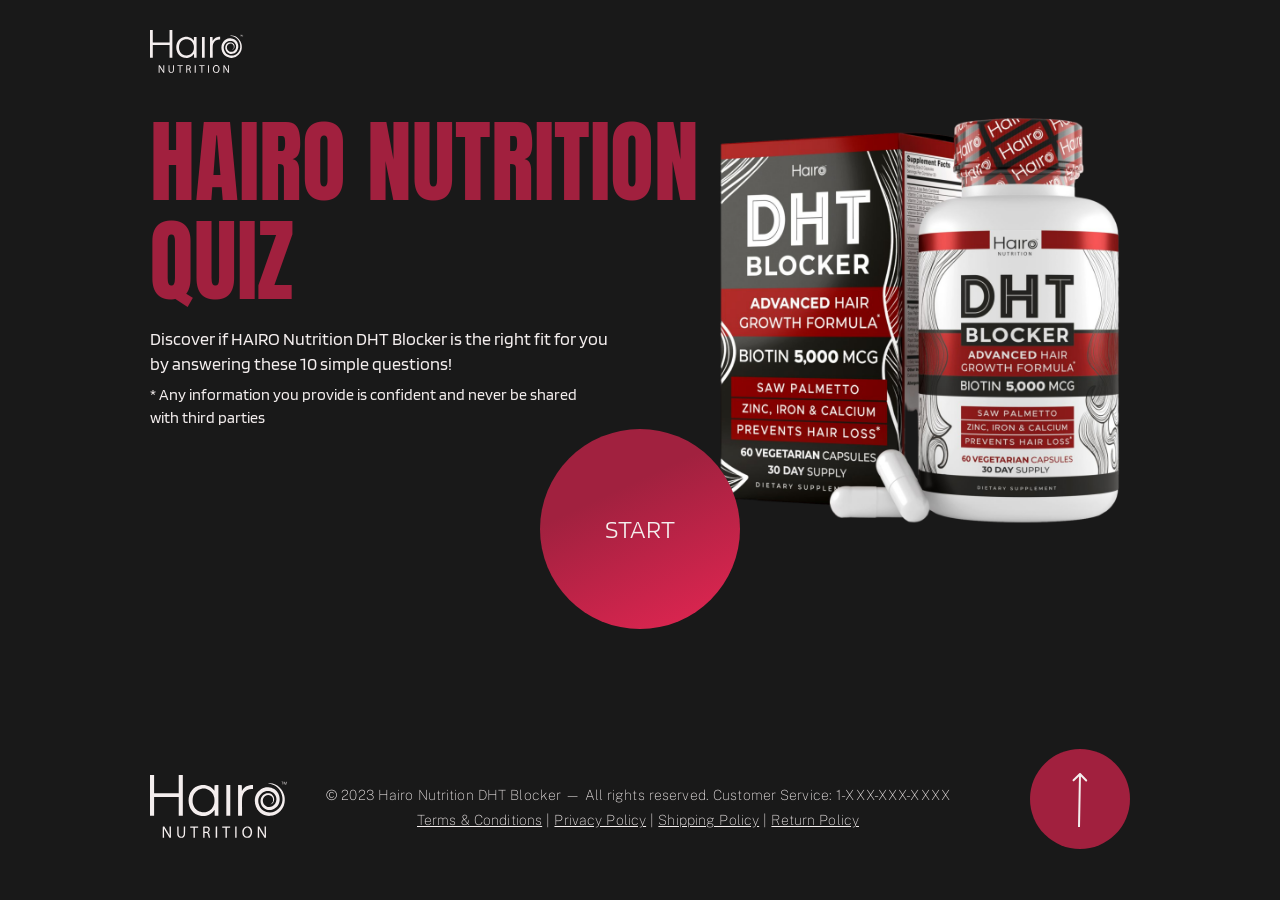
<file: docs/quiz.html>
<!DOCTYPE html>
<html lang="ru">

<head>
	<meta charset="UTF-8">
	<title>HAIRO Nutrition Quiz!</title>
	<meta name="viewport" content="width=device-width, initial-scale=1.0, maximum-scale=1.0, user-scalable=0" />
	<meta name="format-detection" content="telephone=no">
	<meta name="format-detection" content="address=no">
	<meta property="og:site_name" content="">
	<meta property="og:title" content="">
	<meta property="og:description" content="">
	<meta property="og:url" content="">
	<meta property="og:locale" content="ru_RU">
	<meta property="og:image" content="">
	<meta property="og:image:width" content="250">
	<meta property="og:image:height" content="250">
	<link rel="shortcut icon" type="image/x-icon" href="img/favicon.png">
	<meta name="viewport" content="width=device-width, initial-scale=1, maximum-scale=1">
	<link rel="stylesheet" href="css/libs.css">
	<link rel="stylesheet" href="css/index.css">
</head>

<body>

<header id="header" class="header  ">
	<div class="wrapper">
		<a href="index.html" class="logo">
			<img src="img/icons/logo.svg" alt="">
		</a>
	</div>
</header>

<main class="main">

	<section class="page-quiz">
		<div class="wrapper">
			<div class="page-quiz__body">
				<div class="page-quiz__top">
					<h1 class="page-quiz__title title title_big">HAIRO Nutrition Quiz</h1>
					<div class="page-quiz__subtitle">
						<p>Discover if HAIRO Nutrition DHT Blocker is the right fit for you by answering these 10 simple
							questions!</p>
						<p>
							<small>* Any information you provide is confident and never be shared with third
								parties</small>
						</p>
					</div>
				</div>
				<div class="page-quiz__wrap">
					<div class="page-quiz__button">
						<button class="page-quiz__btn btn">
							<span>start</span>
						</button>
					</div>
					<div class="page-quiz__container">
						<div class="page-quiz__container-wrap">
							<div class="quiz">
								<div class="quiz__line">
									<span class="quizStepCount"></span>
								</div>
								<form action="#" class="quiz__body">
									<div class="quiz__step active" data-step="1">
										<div class="quiz__top">
											<div class="quiz__top-box">
												<div class="quiz__title title title_small title_red">What is your
													gender?
												</div>
											</div>
											<div class="quiz__top-number title title_small title_red">1/10</div>
										</div>
										<div class="quiz__step-body">
											<label class="radio">
												<input type="radio" name="gender" value="Male">
												<div class="radio__icon"></div>
												<div class="radio__caption">Male</div>
											</label>
											<label class="radio">
												<input type="radio" name="gender" value="Female">
												<div class="radio__icon"></div>
												<div class="radio__caption">Female</div>
											</label>
											<div class="quiz__error">Required to select a value</div>
										</div>
										<div class="quiz__bottom">
											<button class="quiz__btn step--js btn-item btn-next" data-next-step="2">
												<span>next</span>
											</button>
										</div>
									</div>
									<div class="quiz__step" data-step="2">
										<div class="quiz__top">
											<div class="quiz__top-box">
												<div class="quiz__title title title_small title_red">How old are you?
												</div>
											</div>
											<div class="quiz__top-number title title_small title_red">2/10</div>
										</div>
										<div class="quiz__step-body">
											<div class="quiz__body-container">
												<label class="quiz__label">
													<div class="quiz__label-caption">Type your age</div>
													<input type="tel" inputmode="numeric" pattern="[0-9]*"
														class="quiz__field field" placeholder="">
												</label>
												<div class="quiz__error">Field required</div>
											</div>
										</div>
										<div class="quiz__bottom">
											<button class="quiz__btn step--js btn-item btn-item_border"
												data-next-step="1">
												<span>back</span>
											</button>
											<button class="quiz__btn step--js btn-item btn-next" data-next-step="3">
												<span>next</span>
											</button>
										</div>
									</div>
									<div class="quiz__step" data-step="3">
										<div class="quiz__top">
											<div class="quiz__top-box">
												<div class="quiz__title title title_small title_red">Does anyone in your
													family have hair loss?</div>
											</div>
											<div class="quiz__top-number title title_small title_red">3/10</div>
										</div>
										<div class="quiz__step-body">
											<label class="radio">
												<input type="radio" name="loss" value="active">
												<div class="radio__icon"></div>
												<div class="radio__caption">Yes</div>
											</label>
											<label class="radio">
												<input type="radio" name="loss" value="active">
												<div class="radio__icon"></div>
												<div class="radio__caption">No</div>
											</label>
											<div class="quiz__error">Required to select a value</div>
										</div>
										<div class="quiz__bottom">
											<button class="quiz__btn step--js btn-item btn-item_border"
												data-next-step="2">
												<span>back</span>
											</button>
											<button class="quiz__btn step--js btn-item btn-next" data-next-step="4">
												<span>next</span>
											</button>
										</div>
									</div>
									<div class="quiz__step" data-step="4">
										<div class="quiz__top">
											<div class="quiz__top-box">
												<div class="quiz__title title title_small title_red">How do you usually
													treat your hair?</div>
											</div>
											<div class="quiz__top-number title title_small title_red">4/10</div>
										</div>
										<div class="quiz__step-body">
											<label class="radio">
												<input type="radio" name="hair" value="active">
												<div class="radio__icon"></div>
												<div class="radio__caption">Just let it dry</div>
											</label>
											<label class="radio">
												<input type="radio" name="hair" value="active">
												<div class="radio__icon"></div>
												<div class="radio__caption">Use hairdryer or straightener a lot</div>
											</label>
											<label class="radio">
												<input type="radio" name="hair" value="active">
												<div class="radio__icon"></div>
												<div class="radio__caption">Tight hairstyles</div>
											</label>
											<label class="radio">
												<input type="radio" name="hair" value="active">
												<div class="radio__icon"></div>
												<div class="radio__caption">Often change my hairstyle</div>
											</label>
											<div class="quiz__error">Required to select a value</div>
										</div>
										<div class="quiz__bottom">
											<button class="quiz__btn step--js btn-item btn-item_border"
												data-next-step="3">
												<span>back</span>
											</button>
											<button class="quiz__btn step--js btn-item btn-next" data-next-step="5">
												<span>next</span>
											</button>
										</div>
									</div>
									<div class="quiz__step" data-step="5">
										<div class="quiz__top">
											<div class="quiz__top-box">
												<div class="quiz__title title title_small title_red">What do you usually
													eat?</div>
											</div>
											<div class="quiz__top-number title title_small title_red">5/10</div>
										</div>
										<div class="quiz__step-body">
											<label class="radio">
												<input type="radio" name="EAT" value="active">
												<div class="radio__icon"></div>
												<div class="radio__caption">Healthy stuff mostly: like fruits, veggies,
													and
													meats or beans</div>
											</label>
											<label class="radio">
												<input type="radio" name="EAT" value="active">
												<div class="radio__icon"></div>
												<div class="radio__caption">Fast food and snacks a lot</div>
											</label>
											<label class="radio">
												<input type="radio" name="EAT" value="active">
												<div class="radio__icon"></div>
												<div class="radio__caption">Home-cooked meals, but not many fruits or
													meats
												</div>
											</label>
											<label class="radio">
												<input type="radio" name="EAT" value="active">
												<div class="radio__icon"></div>
												<div class="radio__caption">A bit of everything, no set pattern</div>
											</label>
											<div class="quiz__error">Required to select a value</div>
										</div>
										<div class="quiz__bottom">
											<button class="quiz__btn step--js btn-item btn-item_border"
												data-next-step="4">
												<span>back</span>
											</button>
											<button class="quiz__btn step--js btn-item btn-next" data-next-step="6">
												<span>next</span>
											</button>
										</div>
									</div>
									<div class="quiz__step" data-step="6">
										<div class="quiz__top">
											<div class="quiz__top-box">
												<div class="quiz__title title title_small title_red">How often do you
													feel
													stressed?</div>
											</div>
											<div class="quiz__top-number title title_small title_red">6/10</div>
										</div>
										<div class="quiz__step-body">
											<label class="radio">
												<input type="radio" name="stressed" value="active">
												<div class="radio__icon"></div>
												<div class="radio__caption">Not really</div>
											</label>
											<label class="radio">
												<input type="radio" name="stressed" value="active">
												<div class="radio__icon"></div>
												<div class="radio__caption">Sometimes</div>
											</label>
											<label class="radio">
												<input type="radio" name="stressed" value="active">
												<div class="radio__icon"></div>
												<div class="radio__caption">Often</div>
											</label>
											<label class="radio">
												<input type="radio" name="stressed" value="active">
												<div class="radio__icon"></div>
												<div class="radio__caption">All the time</div>
											</label>
											<div class="quiz__error">Required to select a value</div>
										</div>
										<div class="quiz__bottom">
											<button class="quiz__btn step--js btn-item btn-item_border"
												data-next-step="5">
												<span>back</span>
											</button>
											<button class="quiz__btn step--js btn-item btn-next" data-next-step="7">
												<span>next</span>
											</button>
										</div>
									</div>
									<div class="quiz__step" data-step="7">
										<div class="quiz__top">
											<div class="quiz__top-box">
												<div class="quiz__title title title_small title_red">Do you use hair dye
													or
													straighteners?</div>
											</div>
											<div class="quiz__top-number title title_small title_red">7/10</div>
										</div>
										<div class="quiz__step-body">
											<label class="radio">
												<input type="radio" name="straighteners" value="active">
												<div class="radio__icon"></div>
												<div class="radio__caption">Never</div>
											</label>
											<label class="radio">
												<input type="radio" name="straighteners" value="active">
												<div class="radio__icon"></div>
												<div class="radio__caption">Sometimes</div>
											</label>
											<label class="radio">
												<input type="radio" name="straighteners" value="active">
												<div class="radio__icon"></div>
												<div class="radio__caption">Every few months</div>
											</label>
											<label class="radio">
												<input type="radio" name="straighteners" value="active">
												<div class="radio__icon"></div>
												<div class="radio__caption">Often</div>
											</label>
											<div class="quiz__error">Required to select a value</div>
										</div>
										<div class="quiz__bottom">
											<button class="quiz__btn step--js btn-item btn-item_border"
												data-next-step="6">
												<span>back</span>
											</button>
											<button class="quiz__btn step--js btn-item btn-next" data-next-step="8">
												<span>next</span>
											</button>
										</div>
									</div>
									<div class="quiz__step" data-step="8">
										<div class="quiz__top">
											<div class="quiz__top-box">
												<div class="quiz__title title title_small title_red">Do you face any of
													these scalp issues?</div>
												<div class="quiz__subtitle">You can choose more than one</div>
											</div>
											<div class="quiz__top-number title title_small title_red">8/10</div>
										</div>
										<div class="quiz__step-body">
											<label class="checkbox">
												<input type="checkbox" name="straighteners" value="active">
												<div class="checkbox__icon">
													<svg xmlns="http://www.w3.org/2000/svg" width="26" height="26"
														viewBox="0 0 26 26" fill="none">
														<rect width="26" height="26" rx="3" fill="#DB2550" />
														<rect x="0.75" y="0.75" width="24.5" height="24.5" rx="2.25"
															stroke="#DB2550" stroke-width="1.5" />
														<path
															d="M7.22266 12.4222L11.7878 18.1112C12.0408 18.4265 12.5338 18.3799 12.7233 18.0229L19.2227 5.77777"
															stroke="#F4EEEE" stroke-width="1.125" stroke-linecap="round"
															stroke-linejoin="round" />
													</svg>
												</div>
												<div class="checkbox__caption">Dandruff</div>
											</label>
											<label class="checkbox">
												<input type="checkbox" name="straighteners" value="active">
												<div class="checkbox__icon">
													<svg xmlns="http://www.w3.org/2000/svg" width="26" height="26"
														viewBox="0 0 26 26" fill="none">
														<rect width="26" height="26" rx="3" fill="#DB2550" />
														<rect x="0.75" y="0.75" width="24.5" height="24.5" rx="2.25"
															stroke="#DB2550" stroke-width="1.5" />
														<path
															d="M7.22266 12.4222L11.7878 18.1112C12.0408 18.4265 12.5338 18.3799 12.7233 18.0229L19.2227 5.77777"
															stroke="#F4EEEE" stroke-width="1.125" stroke-linecap="round"
															stroke-linejoin="round" />
													</svg>
												</div>
												<div class="checkbox__caption">Sensitive scalp</div>
											</label>
											<label class="checkbox">
												<input type="checkbox" name="straighteners" value="active">
												<div class="checkbox__icon">
													<svg xmlns="http://www.w3.org/2000/svg" width="26" height="26"
														viewBox="0 0 26 26" fill="none">
														<rect width="26" height="26" rx="3" fill="#DB2550" />
														<rect x="0.75" y="0.75" width="24.5" height="24.5" rx="2.25"
															stroke="#DB2550" stroke-width="1.5" />
														<path
															d="M7.22266 12.4222L11.7878 18.1112C12.0408 18.4265 12.5338 18.3799 12.7233 18.0229L19.2227 5.77777"
															stroke="#F4EEEE" stroke-width="1.125" stroke-linecap="round"
															stroke-linejoin="round" />
													</svg>
												</div>
												<div class="checkbox__caption">Oily scalp</div>
											</label>
											<label class="checkbox">
												<input type="checkbox" name="straighteners" value="active">
												<div class="checkbox__icon">
													<svg xmlns="http://www.w3.org/2000/svg" width="26" height="26"
														viewBox="0 0 26 26" fill="none">
														<rect width="26" height="26" rx="3" fill="#DB2550" />
														<rect x="0.75" y="0.75" width="24.5" height="24.5" rx="2.25"
															stroke="#DB2550" stroke-width="1.5" />
														<path
															d="M7.22266 12.4222L11.7878 18.1112C12.0408 18.4265 12.5338 18.3799 12.7233 18.0229L19.2227 5.77777"
															stroke="#F4EEEE" stroke-width="1.125" stroke-linecap="round"
															stroke-linejoin="round" />
													</svg>
												</div>
												<div class="checkbox__caption">Dry scalp</div>
											</label>
											<label class="checkbox">
												<input type="checkbox" name="straighteners" value="active">
												<div class="checkbox__icon">
													<svg xmlns="http://www.w3.org/2000/svg" width="26" height="26"
														viewBox="0 0 26 26" fill="none">
														<rect width="26" height="26" rx="3" fill="#DB2550" />
														<rect x="0.75" y="0.75" width="24.5" height="24.5" rx="2.25"
															stroke="#DB2550" stroke-width="1.5" />
														<path
															d="M7.22266 12.4222L11.7878 18.1112C12.0408 18.4265 12.5338 18.3799 12.7233 18.0229L19.2227 5.77777"
															stroke="#F4EEEE" stroke-width="1.125" stroke-linecap="round"
															stroke-linejoin="round" />
													</svg>
												</div>
												<div class="checkbox__caption">No problems</div>
											</label>
											<div class="quiz__error">Required to select a value</div>
										</div>
										<div class="quiz__bottom">
											<button class="quiz__btn step--js btn-item btn-item_border"
												data-next-step="7">
												<span>back</span>
											</button>
											<button class="quiz__btn step--js btn-item btn-next" data-next-step="9">
												<span>next</span>
											</button>
										</div>
									</div>
									<div class="quiz__step" data-step="9">
										<div class="quiz__top">
											<div class="quiz__top-box">
												<div class="quiz__title title title_small title_red">Where do you notice
													hair thinning or loss?</div>
												<div class="quiz__subtitle">You can choose more than one</div>
											</div>
											<div class="quiz__top-number title title_small title_red">9/10</div>
										</div>
										<div class="quiz__step-body">
											<label class="checkbox">
												<input type="checkbox" name="straighteners" value="active">
												<div class="checkbox__icon">
													<svg xmlns="http://www.w3.org/2000/svg" width="26" height="26"
														viewBox="0 0 26 26" fill="none">
														<rect width="26" height="26" rx="3" fill="#DB2550" />
														<rect x="0.75" y="0.75" width="24.5" height="24.5" rx="2.25"
															stroke="#DB2550" stroke-width="1.5" />
														<path
															d="M7.22266 12.4222L11.7878 18.1112C12.0408 18.4265 12.5338 18.3799 12.7233 18.0229L19.2227 5.77777"
															stroke="#F4EEEE" stroke-width="1.125" stroke-linecap="round"
															stroke-linejoin="round" />
													</svg>
												</div>
												<div class="checkbox__caption">Along the hairline</div>
											</label>
											<label class="checkbox">
												<input type="checkbox" name="straighteners" value="active">
												<div class="checkbox__icon">
													<svg xmlns="http://www.w3.org/2000/svg" width="26" height="26"
														viewBox="0 0 26 26" fill="none">
														<rect width="26" height="26" rx="3" fill="#DB2550" />
														<rect x="0.75" y="0.75" width="24.5" height="24.5" rx="2.25"
															stroke="#DB2550" stroke-width="1.5" />
														<path
															d="M7.22266 12.4222L11.7878 18.1112C12.0408 18.4265 12.5338 18.3799 12.7233 18.0229L19.2227 5.77777"
															stroke="#F4EEEE" stroke-width="1.125" stroke-linecap="round"
															stroke-linejoin="round" />
													</svg>
												</div>
												<div class="checkbox__caption">At the crown</div>
											</label>
											<label class="checkbox">
												<input type="checkbox" name="straighteners" value="active">
												<div class="checkbox__icon">
													<svg xmlns="http://www.w3.org/2000/svg" width="26" height="26"
														viewBox="0 0 26 26" fill="none">
														<rect width="26" height="26" rx="3" fill="#DB2550" />
														<rect x="0.75" y="0.75" width="24.5" height="24.5" rx="2.25"
															stroke="#DB2550" stroke-width="1.5" />
														<path
															d="M7.22266 12.4222L11.7878 18.1112C12.0408 18.4265 12.5338 18.3799 12.7233 18.0229L19.2227 5.77777"
															stroke="#F4EEEE" stroke-width="1.125" stroke-linecap="round"
															stroke-linejoin="round" />
													</svg>
												</div>
												<div class="checkbox__caption">Throughout the head</div>
											</label>
											<label class="checkbox">
												<input type="checkbox" name="straighteners" value="active">
												<div class="checkbox__icon">
													<svg xmlns="http://www.w3.org/2000/svg" width="26" height="26"
														viewBox="0 0 26 26" fill="none">
														<rect width="26" height="26" rx="3" fill="#DB2550" />
														<rect x="0.75" y="0.75" width="24.5" height="24.5" rx="2.25"
															stroke="#DB2550" stroke-width="1.5" />
														<path
															d="M7.22266 12.4222L11.7878 18.1112C12.0408 18.4265 12.5338 18.3799 12.7233 18.0229L19.2227 5.77777"
															stroke="#F4EEEE" stroke-width="1.125" stroke-linecap="round"
															stroke-linejoin="round" />
													</svg>
												</div>
												<div class="checkbox__caption">In patchy areas (about the size of a
													coin)
												</div>
											</label>
											<label class="checkbox">
												<input type="checkbox" name="straighteners" value="active">
												<div class="checkbox__icon">
													<svg xmlns="http://www.w3.org/2000/svg" width="26" height="26"
														viewBox="0 0 26 26" fill="none">
														<rect width="26" height="26" rx="3" fill="#DB2550" />
														<rect x="0.75" y="0.75" width="24.5" height="24.5" rx="2.25"
															stroke="#DB2550" stroke-width="1.5" />
														<path
															d="M7.22266 12.4222L11.7878 18.1112C12.0408 18.4265 12.5338 18.3799 12.7233 18.0229L19.2227 5.77777"
															stroke="#F4EEEE" stroke-width="1.125" stroke-linecap="round"
															stroke-linejoin="round" />
													</svg>
												</div>
												<div class="checkbox__caption">None yet, but I want to prevent future
													issues
												</div>
											</label>
											<div class="quiz__error">Required to select a value</div>
										</div>
										<div class="quiz__bottom">
											<button class="quiz__btn step--js btn-item btn-item_border"
												data-next-step="8">
												<span>back</span>
											</button>
											<button class="quiz__btn step--js btn-item btn-next" data-next-step="10">
												<span>next</span>
											</button>
										</div>
									</div>
									<div class="quiz__step" data-step="10">
										<div class="quiz__top">
											<div class="quiz__top-box">
												<div class="quiz__title title title_small title_red">What are your hair
													goals?</div>
												<div class="quiz__subtitle">You can choose more than one</div>
											</div>
											<div class="quiz__top-number title title_small title_red">10/10</div>
										</div>
										<div class="quiz__step-body">
											<label class="checkbox">
												<input type="checkbox" name="straighteners" value="active">
												<div class="checkbox__icon">
													<svg xmlns="http://www.w3.org/2000/svg" width="26" height="26"
														viewBox="0 0 26 26" fill="none">
														<rect width="26" height="26" rx="3" fill="#DB2550" />
														<rect x="0.75" y="0.75" width="24.5" height="24.5" rx="2.25"
															stroke="#DB2550" stroke-width="1.5" />
														<path
															d="M7.22266 12.4222L11.7878 18.1112C12.0408 18.4265 12.5338 18.3799 12.7233 18.0229L19.2227 5.77777"
															stroke="#F4EEEE" stroke-width="1.125" stroke-linecap="round"
															stroke-linejoin="round" />
													</svg>
												</div>
												<div class="checkbox__caption">Stronger hair with less shedding</div>
											</label>
											<label class="checkbox">
												<input type="checkbox" name="straighteners" value="active">
												<div class="checkbox__icon">
													<svg xmlns="http://www.w3.org/2000/svg" width="26" height="26"
														viewBox="0 0 26 26" fill="none">
														<rect width="26" height="26" rx="3" fill="#DB2550" />
														<rect x="0.75" y="0.75" width="24.5" height="24.5" rx="2.25"
															stroke="#DB2550" stroke-width="1.5" />
														<path
															d="M7.22266 12.4222L11.7878 18.1112C12.0408 18.4265 12.5338 18.3799 12.7233 18.0229L19.2227 5.77777"
															stroke="#F4EEEE" stroke-width="1.125" stroke-linecap="round"
															stroke-linejoin="round" />
													</svg>
												</div>
												<div class="checkbox__caption">Increased hair density and volume</div>
											</label>
											<label class="checkbox">
												<input type="checkbox" name="straighteners" value="active">
												<div class="checkbox__icon">
													<svg xmlns="http://www.w3.org/2000/svg" width="26" height="26"
														viewBox="0 0 26 26" fill="none">
														<rect width="26" height="26" rx="3" fill="#DB2550" />
														<rect x="0.75" y="0.75" width="24.5" height="24.5" rx="2.25"
															stroke="#DB2550" stroke-width="1.5" />
														<path
															d="M7.22266 12.4222L11.7878 18.1112C12.0408 18.4265 12.5338 18.3799 12.7233 18.0229L19.2227 5.77777"
															stroke="#F4EEEE" stroke-width="1.125" stroke-linecap="round"
															stroke-linejoin="round" />
													</svg>
												</div>
												<div class="checkbox__caption">Healthier scalp (less dandruff, less
													itching)
												</div>
											</label>
											<label class="checkbox">
												<input type="checkbox" name="straighteners" value="active">
												<div class="checkbox__icon">
													<svg xmlns="http://www.w3.org/2000/svg" width="26" height="26"
														viewBox="0 0 26 26" fill="none">
														<rect width="26" height="26" rx="3" fill="#DB2550" />
														<rect x="0.75" y="0.75" width="24.5" height="24.5" rx="2.25"
															stroke="#DB2550" stroke-width="1.5" />
														<path
															d="M7.22266 12.4222L11.7878 18.1112C12.0408 18.4265 12.5338 18.3799 12.7233 18.0229L19.2227 5.77777"
															stroke="#F4EEEE" stroke-width="1.125" stroke-linecap="round"
															stroke-linejoin="round" />
													</svg>
												</div>
												<div class="checkbox__caption">Faster growth of new hair</div>
											</label>
											<div class="quiz__error">Required to select a value</div>
										</div>
										<div class="quiz__bottom">
											<button class="quiz__btn step--js btn-item btn-item_border"
												data-next-step="9">
												<span>back</span>
											</button>
											<button class="quiz__btn step--js btn-item btn-next loader--js">
												<span>Fınısh quız</span>
											</button>
										</div>
									</div>
								</form>
							</div>
						</div>
					</div>
				</div>
				<div class="page-quiz__img">
					<img src="img/quiz/img.png" alt="">
				</div>
			</div>
		</div>
	</section>

</main>

<div id="order-modal" class="order-modal modal" style="display: none;">
	<div class="modal__closed" data-fancybox-close>
		<svg width="36" height="36" viewBox="0 0 36 36" fill="none" xmlns="http://www.w3.org/2000/svg">
			<path d="M18 33C26.25 33 33 26.25 33 18C33 9.75 26.25 3 18 3C9.75 3 3 9.75 3 18C3 26.25 9.75 33 18 33Z"
				stroke="#F4EEEE" stroke-width="1.5" stroke-linecap="round" stroke-linejoin="round" />
			<path d="M13.7549 22.245L22.2449 13.755" stroke="#F4EEEE" stroke-width="1.5" stroke-linecap="round"
				stroke-linejoin="round" />
			<path d="M22.2449 22.245L13.7549 13.755" stroke="#F4EEEE" stroke-width="1.5" stroke-linecap="round"
				stroke-linejoin="round" />
		</svg>
	</div>
	<div class="modal__body">
		<div class="modal-top">
			<div class="modal-top__wrap">
				<div class="modal-top__logo">
					<img src="img/modal/logo-1.svg" alt="">
				</div>
				<div class="modal-top__logo">
					<img src="img/modal/logo-2.svg" alt="">
				</div>
				<div class="modal-top__logo">
					<img src="img/modal/logo-3.svg" alt="">
				</div>
				<div class="modal-top__logo">
					<img src="img/modal/logo-4.svg" alt="">
				</div>
				<div class="modal-top__logo">
					<img src="img/modal/logo-5.svg" alt="">
				</div>
				<div class="modal-top__logo">
					<img src="img/modal/logo-6.svg" alt="">
				</div>
			</div>
		</div>
		<div class="modal__wrap">
			<div class="modal__title title title_small title_red">TELL US WHERE TO SEND YOUR PACKAGE!</div>
			<form action="#" class="form" onsubmit="return false;">
				<div class="form__body">
					<div class="form__coll">
						<div class="form__box">
							<div class="form__caption">First Name*</div>
							<input id="name" type="text" class="form__field field" placeholder="Type your name">
						</div>
						<div class="form__box">
							<div class="form__caption">Last Name*</div>
							<input id="lastname" type="text" class="form__field field" placeholder="Type your name">
						</div>
						<div class="form__box">
							<div class="form__caption">Zip*</div>
							<input id="zip" type="tel" class="form__field field" placeholder="Type your Zip">
						</div>
						<div class="form__box">
							<div class="form__caption">Address*</div>
							<input id="address" type="text" class="form__field field" placeholder="Type your address">
						</div>
						<div class="form__box">
							<div class="form__caption">Apt / Suite (if applicable)</div>
							<input id="apt" type="text" class="form__field field" placeholder="Type your APT">
						</div>
					</div>
					<div class="form__coll">
						<div class="form__box">
							<div class="form__caption">City</div>
							<input id="city" type="text" class="form__field field" placeholder="Type your city">
						</div>
						<div class="form__box">
							<div class="form__caption">Select State</div>
							<div class="select">
								<div class="select-title gray">
									<div class="select-title__value" id="select-state">Select State</div>
									<div class="select-title__arrow">
										<svg width="24" height="24" viewBox="0 0 24 24" fill="none"
											xmlns="http://www.w3.org/2000/svg">
											<path
												d="M19.9201 8.94995L13.4001 15.47C12.6301 16.24 11.3701 16.24 10.6001 15.47L4.08008 8.94995"
												stroke="#191919" stroke-width="1.5" stroke-miterlimit="10"
												stroke-linecap="round" stroke-linejoin="round" />
										</svg>
									</div>
								</div>
								<div class="select-options">
									<div class="select-options__scroll dragscroll">
										<div class="select-options__wrap">
											<div class="select-options__value" data-valueState="AL">Alabama</div>
											<div class="select-options__value" data-valueState="AK">Alaska</div>
											<div class="select-options__value" data-valueState="AZ">Arizona</div>
											<div class="select-options__value" data-valueState="AR">Arkansas</div>
											<div class="select-options__value" data-valueState="CA">California</div>
											<div class="select-options__value" data-valueState="CO">Colorado</div>
											<div class="select-options__value" data-valueState="CT">Connecticut</div>
											<div class="select-options__value" data-valueState="DE">Delaware</div>
											<div class="select-options__value" data-valueState="FL">Florida</div>
											<div class="select-options__value" data-valueState="GA">Georgia</div>
											<div class="select-options__value" data-valueState="HI">Hawaii</div>
											<div class="select-options__value" data-valueState="ID">Idaho</div>
											<div class="select-options__value" data-valueState="IL">Illinois</div>
											<div class="select-options__value" data-valueState="IN">Indiana</div>
											<div class="select-options__value" data-valueState="IA">Iowa</div>
											<div class="select-options__value" data-valueState="KS">Kansas</div>
											<div class="select-options__value" data-valueState="KY">Kentucky</div>
											<div class="select-options__value" data-valueState="LA">Lousiana</div>
											<div class="select-options__value" data-valueState="ME">Maine</div>
											<div class="select-options__value" data-valueState="MD">Maryland</div>
											<div class="select-options__value" data-valueState="MA">Massachusetts</div>
											<div class="select-options__value" data-valueState="MI">Michigan</div>
											<div class="select-options__value" data-valueState="MN">Minnesota</div>
											<div class="select-options__value" data-valueState="MS">Mississippi</div>
											<div class="select-options__value" data-valueState="MO">Missouri</div>
											<div class="select-options__value" data-valueState="MT">Montana</div>
											<div class="select-options__value" data-valueState="NE">Nebraska</div>
											<div class="select-options__value" data-valueState="NV">Nevada</div>
											<div class="select-options__value" data-valueState="NH">New Hampshire</div>
											<div class="select-options__value" data-valueState="NJ">New Jersey</div>
											<div class="select-options__value" data-valueState="NM">New Mexico</div>
											<div class="select-options__value" data-valueState="NY">New York</div>
											<div class="select-options__value" data-valueState="NC">North Carolina</div>
											<div class="select-options__value" data-valueState="ND">North Dakota</div>
											<div class="select-options__value" data-valueState="OH">Ohio</div>
											<div class="select-options__value" data-valueState="OK">Oklahoma</div>
											<div class="select-options__value" data-valueState="OR">Oregon</div>
											<div class="select-options__value" data-valueState="PA">Pennsylvania</div>
											<div class="select-options__value" data-valueState="RI">Rhode Island</div>
											<div class="select-options__value" data-valueState="SC">South Carolina</div>
											<div class="select-options__value" data-valueState="SD">South Dakota</div>
											<div class="select-options__value" data-valueState="TN">Tennessee</div>
											<div class="select-options__value" data-valueState="TX">Texas</div>
											<div class="select-options__value" data-valueState="UT">Utah</div>
											<div class="select-options__value" data-valueState="VT">Vermont</div>
											<div class="select-options__value" data-valueState="VA">Virginia</div>
											<div class="select-options__value" data-valueState="WA">Washington</div>
											<div class="select-options__value" data-valueState="WV">West Virginia</div>
											<div class="select-options__value" data-valueState="WI">Wisconsin</div>
											<div class="select-options__value" data-valueState="WY">Wyoming</div>
											<div class="select-options__value" data-valueState="DC">Washington, DC</div>
											<input id="state" type="hidden" name="type" value="">
										</div>
									</div>
								</div>
							</div>
						</div>
						<div class="form__box">
							<div class="form__caption">Phone*</div>
							<input id="phone" type="tel" inputmode="numeric" pattern="[0-9]*" class="form__field field"
								placeholder="Type your Phone">
						</div>
						<div class="form__box">
							<div class="form__caption">Email*</div>
							<input id="email" type="text" class="form__field field" placeholder="Type your Email">
						</div>
						<div class="form__bottom">
							<button type="submit" class="form__btn btn final--js">
								<span>Continue</span>
							</button>
						</div>
					</div>
				</div>
			</form>
		</div>
		<div class="modal__bottom">
			<a href="index.html" class="modal__logo">
				<img src="img/modal/logo-dark.svg" alt="">
			</a>
			<div class="modal__container">
				<div class="modal__copiright">© 2023 Hairo Nutrition DHT Blocker — All rights reserved. Customer
					Service: 1-XXX-XXX-XXXX</div>
				<nav class="modal__nav">
					<ul>
						<li>
							<a href="term-conditions.html">Terms & Conditions</a>
						</li>
						<li>
							<a href="privacy-policy.html">Privacy Policy</a>
						</li>
						<li>
							<a href="shipping-policy.html">Shipping Policy</a>
						</li>
						<li>
							<a href="return-policy.html">Return Policy</a>
						</li>
					</ul>
				</nav>
			</div>
		</div>
	</div>
</div><!-- end order-modal -->

<div id="final-modal" class="final-modal modal" style="display: none;">
	<div class="modal__closed" data-fancybox-close>
		<svg width="36" height="36" viewBox="0 0 36 36" fill="none" xmlns="http://www.w3.org/2000/svg">
			<path d="M18 33C26.25 33 33 26.25 33 18C33 9.75 26.25 3 18 3C9.75 3 3 9.75 3 18C3 26.25 9.75 33 18 33Z"
				stroke="#191919" stroke-width="1.5" stroke-linecap="round" stroke-linejoin="round" />
			<path d="M13.7549 22.245L22.2449 13.755" stroke="#191919" stroke-width="1.5" stroke-linecap="round"
				stroke-linejoin="round" />
			<path d="M22.2449 22.245L13.7549 13.755" stroke="#191919" stroke-width="1.5" stroke-linecap="round"
				stroke-linejoin="round" />
		</svg>
	</div>
	<div class="final-modal__body">
		<div class="final-modal__left">
			<div class="final-modal__product">
				<picture>
					<source srcset="img/modal/final/img.png" media="(min-width: 1011px)" />
					<source srcset="img/modal/final/img-table.png" media="(min-width: 700px)" />
					<img src="img/modal/final/img-table.png" alt="" />
				</picture>
			</div>
			<a href="index.html" class="final-modal__logo">
				<img src="img/modal/logo-white.svg" alt="">
			</a>
		</div>
		<div class="modal__body">
			<div class="modal__wrap">
				<div class="final-modal__top">
					<div class="modal__title title title_small title_red">Final step</div>
					<div class="modal__subtitle">Congratulations!<br> You're on your way to healthier, thicker hair!
					</div>
				</div>
				<div class="final-modal__desc">
					<p>Enjoy your expedited delivery to <span id="new-address">Address*</span></p>
					<p>If you order in the next 1 hour and 56 minutes, your order is scheduled to arrive by<br> <span
							id="new-data">Date</span></p>
				</div>
				<form action="#" class="form">
					<div class="form__wrap">
						<div class="form__box">
							<div class="form__caption">Card Number*</div>
							<input type="text" class="form__field field card-mask" placeholder="0000 0000 0000 0000">
						</div>
						<div class="form__box">
							<div class="form__caption">Expiry date*</div>
							<input type="text" class="form__field field date-mask" placeholder="_ _ / _ _">
						</div>
						<div class="form__box">
							<div class="form__caption">CVV/CVC*</div>
							<input type="text" class="form__field field code-mask" placeholder="0000">
							<div class="form__box-desc">3/4 digits on the back of your card</div>
						</div>
						<a href="thanks.html" class="form__btn btn thank--js">
							<span>order now</span>
						</a>
					</div>
				</form>
				<div class="final-modal__info">
					<div class="final-modal__cards">
						<div class="final-modal__card">
							<img src="img/modal/final/amex.svg" alt="">
						</div>
						<div class="final-modal__card">
							<img src="img/modal/final/mastercard.svg" alt="">
						</div>
						<div class="final-modal__card">
							<img src="img/modal/final/visa.svg" alt="">
						</div>
						<div class="final-modal__card">
							<img src="img/modal/final/discover.svg" alt="">
						</div>
					</div>
					<div class="final-modal__info-desc">
						<p>Secure 256 Bit Encrypted Connection</p>
						<p>100% Guaranteed to meet or exceed your expectations.<br> If, for any reason, you are not
							completely satisfied with your results, return your order for 100% of your money back (minus
							shipping).</p>
					</div>
				</div>
			</div>
			<div class="modal__bottom">
				<div class="modal__logo">
					<img src="img/modal/logo-dark.svg" alt="">
				</div>
				<div class="modal__container">
					<div class="modal__copiright">© 2023 Hairo Nutrition DHT Blocker — All rights reserved. Customer
						Service: 1-XXX-XXX-XXXX</div>
					<nav class="modal__nav">
						<ul>
							<li>
								<a href="term-conditions.html">Terms & Conditions</a>
							</li>
							<li>
								<a href="privacy-policy.html">Privacy Policy</a>
							</li>
							<li>
								<a href="shipping-policy.html">Shipping Policy</a>
							</li>
							<li>
								<a href="return-policy.html">Return Policy</a>
							</li>
						</ul>
					</nav>
				</div>
			</div>
		</div>
	</div>
</div><!-- end final-modal -->

<div id="modal-loader" class="modal-loader modal" style="display: none;">
	<div class="modal-loader__body">
		<div class="modal-loader__wrap">
			<div class="modal-loader__title">We're processing your answers, please wait...</div>
			<div class="modal-loader__box">
				<div class="modal-loader__block">
					<div class="modal-loader__line">
						<span></span>
					</div>
					<div class="modal-loader__caption">loading...</div>
				</div>
			</div>
		</div>
	</div>
</div><!-- end modal-loader -->

<footer class="footer @@color">
	<div class="wrapper">
		<div class="footer__wrap">
			<div class="footer__first">
				<a href="index.html" class="logo">
					<img src="img/icons/logo.svg" alt="">
				</a>
			</div>
			<div class="footer__container">
				<div class="footer__copiright">© 2023 Hairo Nutrition DHT Blocker — All rights reserved. Customer
					Service: 1-XXX-XXX-XXXX</div>
				<nav class="footer__nav">
					<ul>
						<li>
							<a href="term-conditions.html">Terms & Conditions</a>
						</li>
						<li>
							<a href="privacy-policy.html">Privacy Policy</a>
						</li>
						<li>
							<a href="shipping-policy.html">Shipping Policy</a>
						</li>
						<li>
							<a href="return-policy.html">Return Policy</a>
						</li>
					</ul>
				</nav>
			</div>
			<div class="footer__last">
				<a href="#header" class="footer__arrow">
					<svg xmlns="http://www.w3.org/2000/svg" width="100" height="100" viewBox="0 0 100 100" fill="none">
						<circle cx="50" cy="50" r="50" fill="#A1203E" />
						<path
							d="M50.7203 24.3064C50.3372 23.9085 49.7042 23.8966 49.3064 24.2797L42.8235 30.5225C42.4257 30.9055 42.4137 31.5386 42.7968 31.9364C43.1799 32.3342 43.8129 32.3462 44.2108 31.9631L49.9733 26.414L55.5225 32.1765C55.9055 32.5743 56.5386 32.5863 56.9364 32.2032C57.3342 31.8201 57.3462 31.1871 56.9631 30.7892L50.7203 24.3064ZM49.9998 78.0189L50.9998 25.0189L49.0002 24.9811L48.0002 77.9811L49.9998 78.0189Z"
							fill="#F4EEEE" />
					</svg>
				</a>
			</div>
		</div>
	</div>
</footer>

<script src="js/libs.js"></script>
<script src="js/index.js"></script>
</body>

</html>
</file>
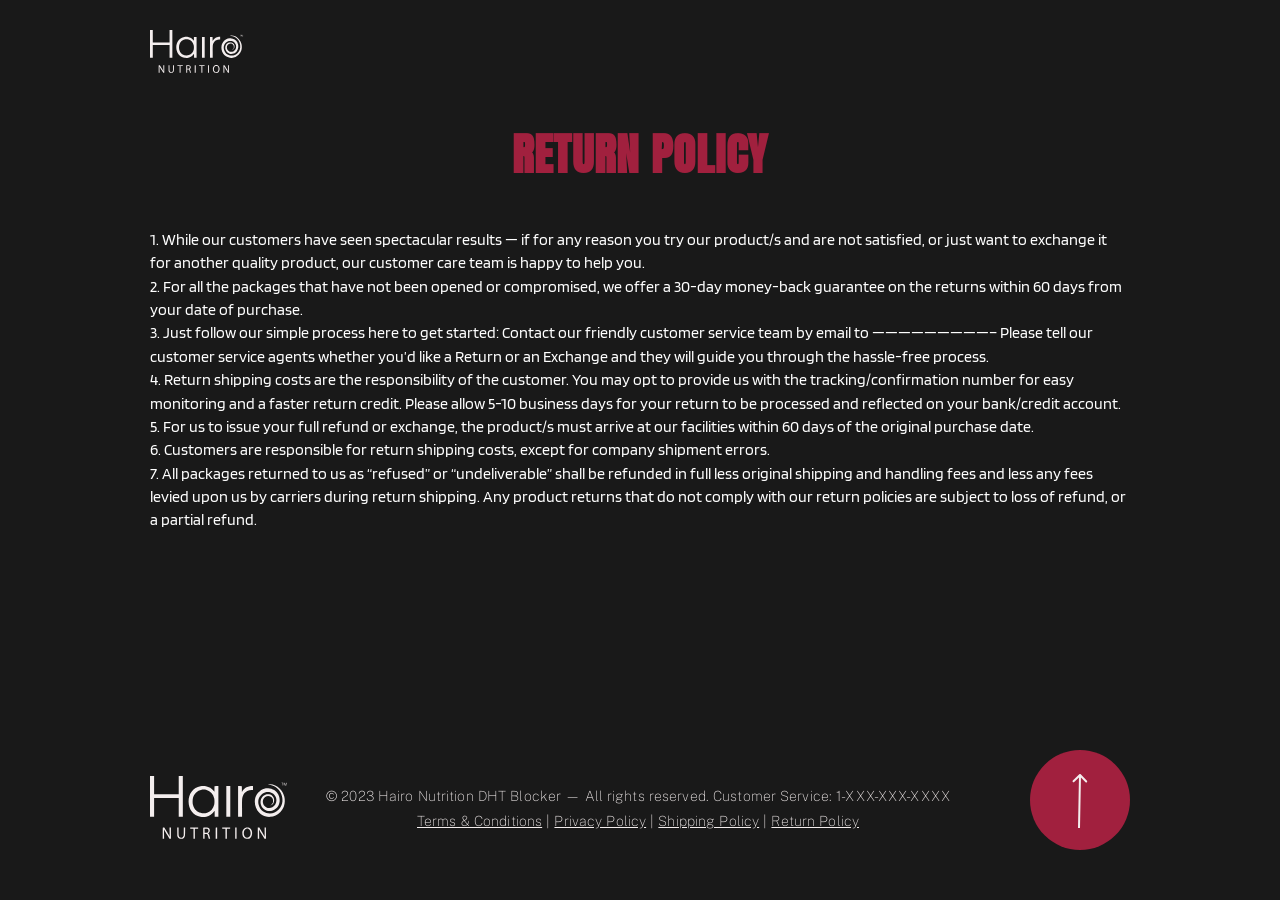
<file: docs/return-policy.html>
<!DOCTYPE html>
<html lang="ru">

<head>
	<meta charset="UTF-8">
	<title>RETURN POLICY</title>
	<meta name="viewport" content="width=device-width, initial-scale=1.0, maximum-scale=1.0, user-scalable=0" />
	<meta name="format-detection" content="telephone=no">
	<meta name="format-detection" content="address=no">
	<meta property="og:site_name" content="">
	<meta property="og:title" content="">
	<meta property="og:description" content="">
	<meta property="og:url" content="">
	<meta property="og:locale" content="ru_RU">
	<meta property="og:image" content="">
	<meta property="og:image:width" content="250">
	<meta property="og:image:height" content="250">
	<link rel="shortcut icon" type="image/x-icon" href="img/favicon.png">
	<meta name="viewport" content="width=device-width, initial-scale=1, maximum-scale=1">
	<link rel="stylesheet" href="css/libs.css">
	<link rel="stylesheet" href="css/index.css">
</head>

<body>

<header id="header" class="header  ">
	<div class="wrapper">
		<a href="index.html" class="logo">
			<img src="img/icons/logo.svg" alt="">
		</a>
	</div>
</header>

<main class="main">

	<section class="privacy-policy">
		<div class="wrapper">
			<h1 class="privacy-policy__title ">
				RETURN POLICY
			</h1>
			<p class="privacy-policy__text privacy-policy__text--last">
				1. While our customers have seen spectacular results — if for any reason you try our product/s and are
				not
				satisfied, or just want to exchange it for another quality product, our customer care team is happy to
				help
				you.
				<br>
				2. For all the packages that have not been opened or compromised, we offer a 30-day money-back
				guarantee on
				the returns within 60 days from your date of purchase.
				<br>
				3. Just follow our simple process here to get started: Contact our friendly customer service team by
				email
				to —————————– Please tell our customer service agents whether you’d like a Return or an Exchange and
				they
				will guide you through the hassle-free process.
				<br>
				4. Return shipping costs are the responsibility of the customer. You may opt to provide us with the
				tracking/confirmation number for easy monitoring and a faster return credit. Please allow 5-10 business
				days
				for your return to be processed and reflected on your bank/credit account.
				<br>
				5. For us to issue your full refund or exchange, the product/s must arrive at our facilities within 60
				days
				of the original purchase date.
				<br>
				6. Customers are responsible for return shipping costs, except for company shipment errors.
				<br>
				7. All packages returned to us as “refused” or “undeliverable” shall be refunded in full less original
				shipping and handling fees and less any fees levied upon us by carriers during return shipping. Any
				product
				returns that do not comply with our return policies are subject to loss of refund, or a partial refund.
			</p>
		</div>
	</section>

</main>

<div id="order-modal" class="order-modal modal" style="display: none;">
	<div class="modal__closed" data-fancybox-close>
		<svg width="36" height="36" viewBox="0 0 36 36" fill="none" xmlns="http://www.w3.org/2000/svg">
			<path d="M18 33C26.25 33 33 26.25 33 18C33 9.75 26.25 3 18 3C9.75 3 3 9.75 3 18C3 26.25 9.75 33 18 33Z"
				stroke="#F4EEEE" stroke-width="1.5" stroke-linecap="round" stroke-linejoin="round" />
			<path d="M13.7549 22.245L22.2449 13.755" stroke="#F4EEEE" stroke-width="1.5" stroke-linecap="round"
				stroke-linejoin="round" />
			<path d="M22.2449 22.245L13.7549 13.755" stroke="#F4EEEE" stroke-width="1.5" stroke-linecap="round"
				stroke-linejoin="round" />
		</svg>
	</div>
	<div class="modal__body">
		<div class="modal-top">
			<div class="modal-top__wrap">
				<div class="modal-top__logo">
					<img src="img/modal/logo-1.svg" alt="">
				</div>
				<div class="modal-top__logo">
					<img src="img/modal/logo-2.svg" alt="">
				</div>
				<div class="modal-top__logo">
					<img src="img/modal/logo-3.svg" alt="">
				</div>
				<div class="modal-top__logo">
					<img src="img/modal/logo-4.svg" alt="">
				</div>
				<div class="modal-top__logo">
					<img src="img/modal/logo-5.svg" alt="">
				</div>
				<div class="modal-top__logo">
					<img src="img/modal/logo-6.svg" alt="">
				</div>
			</div>
		</div>
		<div class="modal__wrap">
			<div class="modal__title title title_small title_red">TELL US WHERE TO SEND YOUR PACKAGE!</div>
			<form action="#" class="form" onsubmit="return false;">
				<div class="form__body">
					<div class="form__coll">
						<div class="form__box">
							<div class="form__caption">First Name*</div>
							<input id="name" type="text" class="form__field field" placeholder="Type your name">
						</div>
						<div class="form__box">
							<div class="form__caption">Last Name*</div>
							<input id="lastname" type="text" class="form__field field" placeholder="Type your name">
						</div>
						<div class="form__box">
							<div class="form__caption">Zip*</div>
							<input id="zip" type="tel" class="form__field field" placeholder="Type your Zip">
						</div>
						<div class="form__box">
							<div class="form__caption">Address*</div>
							<input id="address" type="text" class="form__field field" placeholder="Type your address">
						</div>
						<div class="form__box">
							<div class="form__caption">Apt / Suite (if applicable)</div>
							<input id="apt" type="text" class="form__field field" placeholder="Type your APT">
						</div>
					</div>
					<div class="form__coll">
						<div class="form__box">
							<div class="form__caption">City</div>
							<input id="city" type="text" class="form__field field" placeholder="Type your city">
						</div>
						<div class="form__box">
							<div class="form__caption">Select State</div>
							<div class="select">
								<div class="select-title gray">
									<div class="select-title__value" id="select-state">Select State</div>
									<div class="select-title__arrow">
										<svg width="24" height="24" viewBox="0 0 24 24" fill="none"
											xmlns="http://www.w3.org/2000/svg">
											<path
												d="M19.9201 8.94995L13.4001 15.47C12.6301 16.24 11.3701 16.24 10.6001 15.47L4.08008 8.94995"
												stroke="#191919" stroke-width="1.5" stroke-miterlimit="10"
												stroke-linecap="round" stroke-linejoin="round" />
										</svg>
									</div>
								</div>
								<div class="select-options">
									<div class="select-options__scroll dragscroll">
										<div class="select-options__wrap">
											<div class="select-options__value" data-valueState="AL">Alabama</div>
											<div class="select-options__value" data-valueState="AK">Alaska</div>
											<div class="select-options__value" data-valueState="AZ">Arizona</div>
											<div class="select-options__value" data-valueState="AR">Arkansas</div>
											<div class="select-options__value" data-valueState="CA">California</div>
											<div class="select-options__value" data-valueState="CO">Colorado</div>
											<div class="select-options__value" data-valueState="CT">Connecticut</div>
											<div class="select-options__value" data-valueState="DE">Delaware</div>
											<div class="select-options__value" data-valueState="FL">Florida</div>
											<div class="select-options__value" data-valueState="GA">Georgia</div>
											<div class="select-options__value" data-valueState="HI">Hawaii</div>
											<div class="select-options__value" data-valueState="ID">Idaho</div>
											<div class="select-options__value" data-valueState="IL">Illinois</div>
											<div class="select-options__value" data-valueState="IN">Indiana</div>
											<div class="select-options__value" data-valueState="IA">Iowa</div>
											<div class="select-options__value" data-valueState="KS">Kansas</div>
											<div class="select-options__value" data-valueState="KY">Kentucky</div>
											<div class="select-options__value" data-valueState="LA">Lousiana</div>
											<div class="select-options__value" data-valueState="ME">Maine</div>
											<div class="select-options__value" data-valueState="MD">Maryland</div>
											<div class="select-options__value" data-valueState="MA">Massachusetts</div>
											<div class="select-options__value" data-valueState="MI">Michigan</div>
											<div class="select-options__value" data-valueState="MN">Minnesota</div>
											<div class="select-options__value" data-valueState="MS">Mississippi</div>
											<div class="select-options__value" data-valueState="MO">Missouri</div>
											<div class="select-options__value" data-valueState="MT">Montana</div>
											<div class="select-options__value" data-valueState="NE">Nebraska</div>
											<div class="select-options__value" data-valueState="NV">Nevada</div>
											<div class="select-options__value" data-valueState="NH">New Hampshire</div>
											<div class="select-options__value" data-valueState="NJ">New Jersey</div>
											<div class="select-options__value" data-valueState="NM">New Mexico</div>
											<div class="select-options__value" data-valueState="NY">New York</div>
											<div class="select-options__value" data-valueState="NC">North Carolina</div>
											<div class="select-options__value" data-valueState="ND">North Dakota</div>
											<div class="select-options__value" data-valueState="OH">Ohio</div>
											<div class="select-options__value" data-valueState="OK">Oklahoma</div>
											<div class="select-options__value" data-valueState="OR">Oregon</div>
											<div class="select-options__value" data-valueState="PA">Pennsylvania</div>
											<div class="select-options__value" data-valueState="RI">Rhode Island</div>
											<div class="select-options__value" data-valueState="SC">South Carolina</div>
											<div class="select-options__value" data-valueState="SD">South Dakota</div>
											<div class="select-options__value" data-valueState="TN">Tennessee</div>
											<div class="select-options__value" data-valueState="TX">Texas</div>
											<div class="select-options__value" data-valueState="UT">Utah</div>
											<div class="select-options__value" data-valueState="VT">Vermont</div>
											<div class="select-options__value" data-valueState="VA">Virginia</div>
											<div class="select-options__value" data-valueState="WA">Washington</div>
											<div class="select-options__value" data-valueState="WV">West Virginia</div>
											<div class="select-options__value" data-valueState="WI">Wisconsin</div>
											<div class="select-options__value" data-valueState="WY">Wyoming</div>
											<div class="select-options__value" data-valueState="DC">Washington, DC</div>
											<input id="state" type="hidden" name="type" value="">
										</div>
									</div>
								</div>
							</div>
						</div>
						<div class="form__box">
							<div class="form__caption">Phone*</div>
							<input id="phone" type="tel" inputmode="numeric" pattern="[0-9]*" class="form__field field"
								placeholder="Type your Phone">
						</div>
						<div class="form__box">
							<div class="form__caption">Email*</div>
							<input id="email" type="text" class="form__field field" placeholder="Type your Email">
						</div>
						<div class="form__bottom">
							<button type="submit" class="form__btn btn final--js">
								<span>Continue</span>
							</button>
						</div>
					</div>
				</div>
			</form>
		</div>
		<div class="modal__bottom">
			<a href="index.html" class="modal__logo">
				<img src="img/modal/logo-dark.svg" alt="">
			</a>
			<div class="modal__container">
				<div class="modal__copiright">© 2023 Hairo Nutrition DHT Blocker — All rights reserved. Customer
					Service: 1-XXX-XXX-XXXX</div>
				<nav class="modal__nav">
					<ul>
						<li>
							<a href="term-conditions.html">Terms & Conditions</a>
						</li>
						<li>
							<a href="privacy-policy.html">Privacy Policy</a>
						</li>
						<li>
							<a href="shipping-policy.html">Shipping Policy</a>
						</li>
						<li>
							<a href="return-policy.html">Return Policy</a>
						</li>
					</ul>
				</nav>
			</div>
		</div>
	</div>
</div><!-- end order-modal -->

<div id="final-modal" class="final-modal modal" style="display: none;">
	<div class="modal__closed" data-fancybox-close>
		<svg width="36" height="36" viewBox="0 0 36 36" fill="none" xmlns="http://www.w3.org/2000/svg">
			<path d="M18 33C26.25 33 33 26.25 33 18C33 9.75 26.25 3 18 3C9.75 3 3 9.75 3 18C3 26.25 9.75 33 18 33Z"
				stroke="#191919" stroke-width="1.5" stroke-linecap="round" stroke-linejoin="round" />
			<path d="M13.7549 22.245L22.2449 13.755" stroke="#191919" stroke-width="1.5" stroke-linecap="round"
				stroke-linejoin="round" />
			<path d="M22.2449 22.245L13.7549 13.755" stroke="#191919" stroke-width="1.5" stroke-linecap="round"
				stroke-linejoin="round" />
		</svg>
	</div>
	<div class="final-modal__body">
		<div class="final-modal__left">
			<div class="final-modal__product">
				<picture>
					<source srcset="img/modal/final/img.png" media="(min-width: 1011px)" />
					<source srcset="img/modal/final/img-table.png" media="(min-width: 700px)" />
					<img src="img/modal/final/img-table.png" alt="" />
				</picture>
			</div>
			<a href="index.html" class="final-modal__logo">
				<img src="img/modal/logo-white.svg" alt="">
			</a>
		</div>
		<div class="modal__body">
			<div class="modal__wrap">
				<div class="final-modal__top">
					<div class="modal__title title title_small title_red">Final step</div>
					<div class="modal__subtitle">Congratulations!<br> You're on your way to healthier, thicker hair!
					</div>
				</div>
				<div class="final-modal__desc">
					<p>Enjoy your expedited delivery to <span id="new-address">Address*</span></p>
					<p>If you order in the next 1 hour and 56 minutes, your order is scheduled to arrive by<br> <span
							id="new-data">Date</span></p>
				</div>
				<form action="#" class="form">
					<div class="form__wrap">
						<div class="form__box">
							<div class="form__caption">Card Number*</div>
							<input type="text" class="form__field field card-mask" placeholder="0000 0000 0000 0000">
						</div>
						<div class="form__box">
							<div class="form__caption">Expiry date*</div>
							<input type="text" class="form__field field date-mask" placeholder="_ _ / _ _">
						</div>
						<div class="form__box">
							<div class="form__caption">CVV/CVC*</div>
							<input type="text" class="form__field field code-mask" placeholder="0000">
							<div class="form__box-desc">3/4 digits on the back of your card</div>
						</div>
						<a href="thanks.html" class="form__btn btn thank--js">
							<span>order now</span>
						</a>
					</div>
				</form>
				<div class="final-modal__info">
					<div class="final-modal__cards">
						<div class="final-modal__card">
							<img src="img/modal/final/amex.svg" alt="">
						</div>
						<div class="final-modal__card">
							<img src="img/modal/final/mastercard.svg" alt="">
						</div>
						<div class="final-modal__card">
							<img src="img/modal/final/visa.svg" alt="">
						</div>
						<div class="final-modal__card">
							<img src="img/modal/final/discover.svg" alt="">
						</div>
					</div>
					<div class="final-modal__info-desc">
						<p>Secure 256 Bit Encrypted Connection</p>
						<p>100% Guaranteed to meet or exceed your expectations.<br> If, for any reason, you are not
							completely satisfied with your results, return your order for 100% of your money back (minus
							shipping).</p>
					</div>
				</div>
			</div>
			<div class="modal__bottom">
				<div class="modal__logo">
					<img src="img/modal/logo-dark.svg" alt="">
				</div>
				<div class="modal__container">
					<div class="modal__copiright">© 2023 Hairo Nutrition DHT Blocker — All rights reserved. Customer
						Service: 1-XXX-XXX-XXXX</div>
					<nav class="modal__nav">
						<ul>
							<li>
								<a href="term-conditions.html">Terms & Conditions</a>
							</li>
							<li>
								<a href="privacy-policy.html">Privacy Policy</a>
							</li>
							<li>
								<a href="shipping-policy.html">Shipping Policy</a>
							</li>
							<li>
								<a href="return-policy.html">Return Policy</a>
							</li>
						</ul>
					</nav>
				</div>
			</div>
		</div>
	</div>
</div><!-- end final-modal -->

<div id="modal-loader" class="modal-loader modal" style="display: none;">
	<div class="modal-loader__body">
		<div class="modal-loader__wrap">
			<div class="modal-loader__title">We're processing your answers, please wait...</div>
			<div class="modal-loader__box">
				<div class="modal-loader__block">
					<div class="modal-loader__line">
						<span></span>
					</div>
					<div class="modal-loader__caption">loading...</div>
				</div>
			</div>
		</div>
	</div>
</div><!-- end modal-loader -->

<footer class="footer @@color">
	<div class="wrapper">
		<div class="footer__wrap">
			<div class="footer__first">
				<a href="index.html" class="logo">
					<img src="img/icons/logo.svg" alt="">
				</a>
			</div>
			<div class="footer__container">
				<div class="footer__copiright">© 2023 Hairo Nutrition DHT Blocker — All rights reserved. Customer
					Service: 1-XXX-XXX-XXXX</div>
				<nav class="footer__nav">
					<ul>
						<li>
							<a href="term-conditions.html">Terms & Conditions</a>
						</li>
						<li>
							<a href="privacy-policy.html">Privacy Policy</a>
						</li>
						<li>
							<a href="shipping-policy.html">Shipping Policy</a>
						</li>
						<li>
							<a href="return-policy.html">Return Policy</a>
						</li>
					</ul>
				</nav>
			</div>
			<div class="footer__last">
				<a href="#header" class="footer__arrow">
					<svg xmlns="http://www.w3.org/2000/svg" width="100" height="100" viewBox="0 0 100 100" fill="none">
						<circle cx="50" cy="50" r="50" fill="#A1203E" />
						<path
							d="M50.7203 24.3064C50.3372 23.9085 49.7042 23.8966 49.3064 24.2797L42.8235 30.5225C42.4257 30.9055 42.4137 31.5386 42.7968 31.9364C43.1799 32.3342 43.8129 32.3462 44.2108 31.9631L49.9733 26.414L55.5225 32.1765C55.9055 32.5743 56.5386 32.5863 56.9364 32.2032C57.3342 31.8201 57.3462 31.1871 56.9631 30.7892L50.7203 24.3064ZM49.9998 78.0189L50.9998 25.0189L49.0002 24.9811L48.0002 77.9811L49.9998 78.0189Z"
							fill="#F4EEEE" />
					</svg>
				</a>
			</div>
		</div>
	</div>
</footer>

<script src="js/libs.js"></script>
<script src="js/index.js"></script>
</body>

</html>
</file>
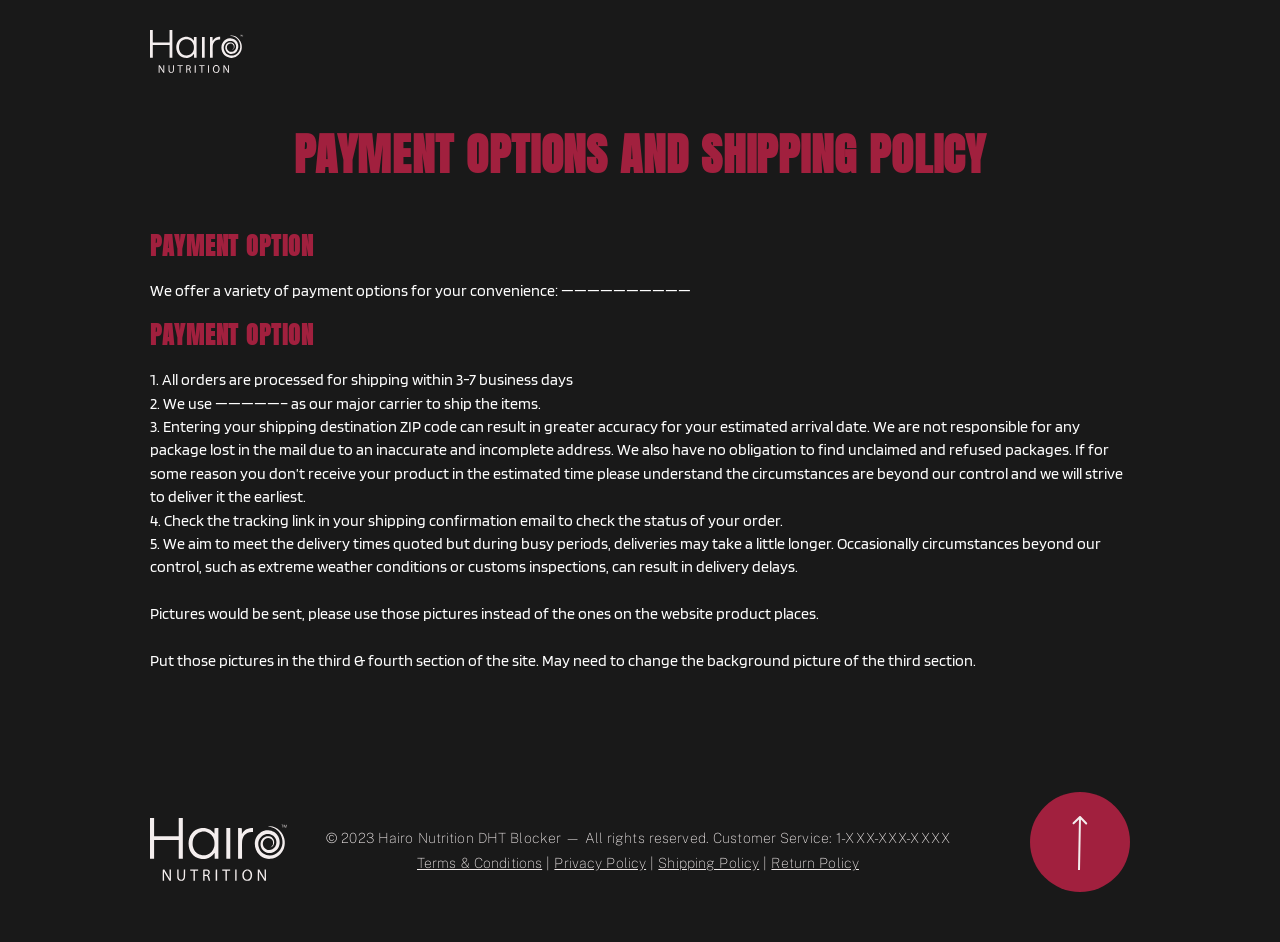
<file: docs/shipping-policy.html>
<!DOCTYPE html>
<html lang="ru">

<head>
	<meta charset="UTF-8">
	<title>PAYMENT OPTIONS AND SHIPPING POLICY</title>
	<meta name="viewport" content="width=device-width, initial-scale=1.0, maximum-scale=1.0, user-scalable=0" />
	<meta name="format-detection" content="telephone=no">
	<meta name="format-detection" content="address=no">
	<meta property="og:site_name" content="">
	<meta property="og:title" content="">
	<meta property="og:description" content="">
	<meta property="og:url" content="">
	<meta property="og:locale" content="ru_RU">
	<meta property="og:image" content="">
	<meta property="og:image:width" content="250">
	<meta property="og:image:height" content="250">
	<link rel="shortcut icon" type="image/x-icon" href="img/favicon.png">
	<meta name="viewport" content="width=device-width, initial-scale=1, maximum-scale=1">
	<link rel="stylesheet" href="css/libs.css">
	<link rel="stylesheet" href="css/index.css">
</head>

<body>

<header id="header" class="header  ">
	<div class="wrapper">
		<a href="index.html" class="logo">
			<img src="img/icons/logo.svg" alt="">
		</a>
	</div>
</header>

<main class="main">

	<section class=" privacy-policy">
		<div class="wrapper">
			<h1 class="privacy-policy__title ">
				PAYMENT OPTIONS AND SHIPPING POLICY
			</h1>
			<h2 class="privacy-policy__title privacy-policy__title--subtitle">
				PAYMENT OPTION
			</h2>
			<p class="privacy-policy__text">
				We offer a variety of payment options for your convenience: ——————————
			</p>
			<h2 class="privacy-policy__title privacy-policy__title--subtitle">
				PAYMENT OPTION
			</h2>
			<p class="privacy-policy__text privacy-policy__text--last">
				1. All orders are processed for shipping within 3-7 business days <br>
				2. We use —————– as our major carrier to ship the items.<br>
				3. Entering your shipping destination ZIP code can result in greater accuracy for your estimated arrival
				date. We are not responsible for any package lost in the mail due to an inaccurate and incomplete
				address.
				We also have no obligation to find unclaimed and refused packages. If for some reason you don’t receive
				your
				product in the estimated time please understand the circumstances are beyond our control and we will
				strive
				to deliver it the earliest.<br>
				4. Check the tracking link in your shipping confirmation email to check the status of your order.<br>
				5. We aim to meet the delivery times quoted but during busy periods, deliveries may take a little
				longer.
				Occasionally circumstances beyond our control, such as extreme weather conditions or customs
				inspections,
				can result in delivery delays.<br><br>

				Pictures would be sent, please use those pictures instead of the ones on the website product
				places.<br><br>

				Put those pictures in the third &amp; fourth section of the site. May need to change the background
				picture of
				the third section.
			</p>
		</div>
	</section>

</main>

<div id="order-modal" class="order-modal modal" style="display: none;">
	<div class="modal__closed" data-fancybox-close>
		<svg width="36" height="36" viewBox="0 0 36 36" fill="none" xmlns="http://www.w3.org/2000/svg">
			<path d="M18 33C26.25 33 33 26.25 33 18C33 9.75 26.25 3 18 3C9.75 3 3 9.75 3 18C3 26.25 9.75 33 18 33Z"
				stroke="#F4EEEE" stroke-width="1.5" stroke-linecap="round" stroke-linejoin="round" />
			<path d="M13.7549 22.245L22.2449 13.755" stroke="#F4EEEE" stroke-width="1.5" stroke-linecap="round"
				stroke-linejoin="round" />
			<path d="M22.2449 22.245L13.7549 13.755" stroke="#F4EEEE" stroke-width="1.5" stroke-linecap="round"
				stroke-linejoin="round" />
		</svg>
	</div>
	<div class="modal__body">
		<div class="modal-top">
			<div class="modal-top__wrap">
				<div class="modal-top__logo">
					<img src="img/modal/logo-1.svg" alt="">
				</div>
				<div class="modal-top__logo">
					<img src="img/modal/logo-2.svg" alt="">
				</div>
				<div class="modal-top__logo">
					<img src="img/modal/logo-3.svg" alt="">
				</div>
				<div class="modal-top__logo">
					<img src="img/modal/logo-4.svg" alt="">
				</div>
				<div class="modal-top__logo">
					<img src="img/modal/logo-5.svg" alt="">
				</div>
				<div class="modal-top__logo">
					<img src="img/modal/logo-6.svg" alt="">
				</div>
			</div>
		</div>
		<div class="modal__wrap">
			<div class="modal__title title title_small title_red">TELL US WHERE TO SEND YOUR PACKAGE!</div>
			<form action="#" class="form" onsubmit="return false;">
				<div class="form__body">
					<div class="form__coll">
						<div class="form__box">
							<div class="form__caption">First Name*</div>
							<input id="name" type="text" class="form__field field" placeholder="Type your name">
						</div>
						<div class="form__box">
							<div class="form__caption">Last Name*</div>
							<input id="lastname" type="text" class="form__field field" placeholder="Type your name">
						</div>
						<div class="form__box">
							<div class="form__caption">Zip*</div>
							<input id="zip" type="tel" class="form__field field" placeholder="Type your Zip">
						</div>
						<div class="form__box">
							<div class="form__caption">Address*</div>
							<input id="address" type="text" class="form__field field" placeholder="Type your address">
						</div>
						<div class="form__box">
							<div class="form__caption">Apt / Suite (if applicable)</div>
							<input id="apt" type="text" class="form__field field" placeholder="Type your APT">
						</div>
					</div>
					<div class="form__coll">
						<div class="form__box">
							<div class="form__caption">City</div>
							<input id="city" type="text" class="form__field field" placeholder="Type your city">
						</div>
						<div class="form__box">
							<div class="form__caption">Select State</div>
							<div class="select">
								<div class="select-title gray">
									<div class="select-title__value" id="select-state">Select State</div>
									<div class="select-title__arrow">
										<svg width="24" height="24" viewBox="0 0 24 24" fill="none"
											xmlns="http://www.w3.org/2000/svg">
											<path
												d="M19.9201 8.94995L13.4001 15.47C12.6301 16.24 11.3701 16.24 10.6001 15.47L4.08008 8.94995"
												stroke="#191919" stroke-width="1.5" stroke-miterlimit="10"
												stroke-linecap="round" stroke-linejoin="round" />
										</svg>
									</div>
								</div>
								<div class="select-options">
									<div class="select-options__scroll dragscroll">
										<div class="select-options__wrap">
											<div class="select-options__value" data-valueState="AL">Alabama</div>
											<div class="select-options__value" data-valueState="AK">Alaska</div>
											<div class="select-options__value" data-valueState="AZ">Arizona</div>
											<div class="select-options__value" data-valueState="AR">Arkansas</div>
											<div class="select-options__value" data-valueState="CA">California</div>
											<div class="select-options__value" data-valueState="CO">Colorado</div>
											<div class="select-options__value" data-valueState="CT">Connecticut</div>
											<div class="select-options__value" data-valueState="DE">Delaware</div>
											<div class="select-options__value" data-valueState="FL">Florida</div>
											<div class="select-options__value" data-valueState="GA">Georgia</div>
											<div class="select-options__value" data-valueState="HI">Hawaii</div>
											<div class="select-options__value" data-valueState="ID">Idaho</div>
											<div class="select-options__value" data-valueState="IL">Illinois</div>
											<div class="select-options__value" data-valueState="IN">Indiana</div>
											<div class="select-options__value" data-valueState="IA">Iowa</div>
											<div class="select-options__value" data-valueState="KS">Kansas</div>
											<div class="select-options__value" data-valueState="KY">Kentucky</div>
											<div class="select-options__value" data-valueState="LA">Lousiana</div>
											<div class="select-options__value" data-valueState="ME">Maine</div>
											<div class="select-options__value" data-valueState="MD">Maryland</div>
											<div class="select-options__value" data-valueState="MA">Massachusetts</div>
											<div class="select-options__value" data-valueState="MI">Michigan</div>
											<div class="select-options__value" data-valueState="MN">Minnesota</div>
											<div class="select-options__value" data-valueState="MS">Mississippi</div>
											<div class="select-options__value" data-valueState="MO">Missouri</div>
											<div class="select-options__value" data-valueState="MT">Montana</div>
											<div class="select-options__value" data-valueState="NE">Nebraska</div>
											<div class="select-options__value" data-valueState="NV">Nevada</div>
											<div class="select-options__value" data-valueState="NH">New Hampshire</div>
											<div class="select-options__value" data-valueState="NJ">New Jersey</div>
											<div class="select-options__value" data-valueState="NM">New Mexico</div>
											<div class="select-options__value" data-valueState="NY">New York</div>
											<div class="select-options__value" data-valueState="NC">North Carolina</div>
											<div class="select-options__value" data-valueState="ND">North Dakota</div>
											<div class="select-options__value" data-valueState="OH">Ohio</div>
											<div class="select-options__value" data-valueState="OK">Oklahoma</div>
											<div class="select-options__value" data-valueState="OR">Oregon</div>
											<div class="select-options__value" data-valueState="PA">Pennsylvania</div>
											<div class="select-options__value" data-valueState="RI">Rhode Island</div>
											<div class="select-options__value" data-valueState="SC">South Carolina</div>
											<div class="select-options__value" data-valueState="SD">South Dakota</div>
											<div class="select-options__value" data-valueState="TN">Tennessee</div>
											<div class="select-options__value" data-valueState="TX">Texas</div>
											<div class="select-options__value" data-valueState="UT">Utah</div>
											<div class="select-options__value" data-valueState="VT">Vermont</div>
											<div class="select-options__value" data-valueState="VA">Virginia</div>
											<div class="select-options__value" data-valueState="WA">Washington</div>
											<div class="select-options__value" data-valueState="WV">West Virginia</div>
											<div class="select-options__value" data-valueState="WI">Wisconsin</div>
											<div class="select-options__value" data-valueState="WY">Wyoming</div>
											<div class="select-options__value" data-valueState="DC">Washington, DC</div>
											<input id="state" type="hidden" name="type" value="">
										</div>
									</div>
								</div>
							</div>
						</div>
						<div class="form__box">
							<div class="form__caption">Phone*</div>
							<input id="phone" type="tel" inputmode="numeric" pattern="[0-9]*" class="form__field field"
								placeholder="Type your Phone">
						</div>
						<div class="form__box">
							<div class="form__caption">Email*</div>
							<input id="email" type="text" class="form__field field" placeholder="Type your Email">
						</div>
						<div class="form__bottom">
							<button type="submit" class="form__btn btn final--js">
								<span>Continue</span>
							</button>
						</div>
					</div>
				</div>
			</form>
		</div>
		<div class="modal__bottom">
			<a href="index.html" class="modal__logo">
				<img src="img/modal/logo-dark.svg" alt="">
			</a>
			<div class="modal__container">
				<div class="modal__copiright">© 2023 Hairo Nutrition DHT Blocker — All rights reserved. Customer
					Service: 1-XXX-XXX-XXXX</div>
				<nav class="modal__nav">
					<ul>
						<li>
							<a href="term-conditions.html">Terms & Conditions</a>
						</li>
						<li>
							<a href="privacy-policy.html">Privacy Policy</a>
						</li>
						<li>
							<a href="shipping-policy.html">Shipping Policy</a>
						</li>
						<li>
							<a href="return-policy.html">Return Policy</a>
						</li>
					</ul>
				</nav>
			</div>
		</div>
	</div>
</div><!-- end order-modal -->

<div id="final-modal" class="final-modal modal" style="display: none;">
	<div class="modal__closed" data-fancybox-close>
		<svg width="36" height="36" viewBox="0 0 36 36" fill="none" xmlns="http://www.w3.org/2000/svg">
			<path d="M18 33C26.25 33 33 26.25 33 18C33 9.75 26.25 3 18 3C9.75 3 3 9.75 3 18C3 26.25 9.75 33 18 33Z"
				stroke="#191919" stroke-width="1.5" stroke-linecap="round" stroke-linejoin="round" />
			<path d="M13.7549 22.245L22.2449 13.755" stroke="#191919" stroke-width="1.5" stroke-linecap="round"
				stroke-linejoin="round" />
			<path d="M22.2449 22.245L13.7549 13.755" stroke="#191919" stroke-width="1.5" stroke-linecap="round"
				stroke-linejoin="round" />
		</svg>
	</div>
	<div class="final-modal__body">
		<div class="final-modal__left">
			<div class="final-modal__product">
				<picture>
					<source srcset="img/modal/final/img.png" media="(min-width: 1011px)" />
					<source srcset="img/modal/final/img-table.png" media="(min-width: 700px)" />
					<img src="img/modal/final/img-table.png" alt="" />
				</picture>
			</div>
			<a href="index.html" class="final-modal__logo">
				<img src="img/modal/logo-white.svg" alt="">
			</a>
		</div>
		<div class="modal__body">
			<div class="modal__wrap">
				<div class="final-modal__top">
					<div class="modal__title title title_small title_red">Final step</div>
					<div class="modal__subtitle">Congratulations!<br> You're on your way to healthier, thicker hair!
					</div>
				</div>
				<div class="final-modal__desc">
					<p>Enjoy your expedited delivery to <span id="new-address">Address*</span></p>
					<p>If you order in the next 1 hour and 56 minutes, your order is scheduled to arrive by<br> <span
							id="new-data">Date</span></p>
				</div>
				<form action="#" class="form">
					<div class="form__wrap">
						<div class="form__box">
							<div class="form__caption">Card Number*</div>
							<input type="text" class="form__field field card-mask" placeholder="0000 0000 0000 0000">
						</div>
						<div class="form__box">
							<div class="form__caption">Expiry date*</div>
							<input type="text" class="form__field field date-mask" placeholder="_ _ / _ _">
						</div>
						<div class="form__box">
							<div class="form__caption">CVV/CVC*</div>
							<input type="text" class="form__field field code-mask" placeholder="0000">
							<div class="form__box-desc">3/4 digits on the back of your card</div>
						</div>
						<a href="thanks.html" class="form__btn btn thank--js">
							<span>order now</span>
						</a>
					</div>
				</form>
				<div class="final-modal__info">
					<div class="final-modal__cards">
						<div class="final-modal__card">
							<img src="img/modal/final/amex.svg" alt="">
						</div>
						<div class="final-modal__card">
							<img src="img/modal/final/mastercard.svg" alt="">
						</div>
						<div class="final-modal__card">
							<img src="img/modal/final/visa.svg" alt="">
						</div>
						<div class="final-modal__card">
							<img src="img/modal/final/discover.svg" alt="">
						</div>
					</div>
					<div class="final-modal__info-desc">
						<p>Secure 256 Bit Encrypted Connection</p>
						<p>100% Guaranteed to meet or exceed your expectations.<br> If, for any reason, you are not
							completely satisfied with your results, return your order for 100% of your money back (minus
							shipping).</p>
					</div>
				</div>
			</div>
			<div class="modal__bottom">
				<div class="modal__logo">
					<img src="img/modal/logo-dark.svg" alt="">
				</div>
				<div class="modal__container">
					<div class="modal__copiright">© 2023 Hairo Nutrition DHT Blocker — All rights reserved. Customer
						Service: 1-XXX-XXX-XXXX</div>
					<nav class="modal__nav">
						<ul>
							<li>
								<a href="term-conditions.html">Terms & Conditions</a>
							</li>
							<li>
								<a href="privacy-policy.html">Privacy Policy</a>
							</li>
							<li>
								<a href="shipping-policy.html">Shipping Policy</a>
							</li>
							<li>
								<a href="return-policy.html">Return Policy</a>
							</li>
						</ul>
					</nav>
				</div>
			</div>
		</div>
	</div>
</div><!-- end final-modal -->

<div id="modal-loader" class="modal-loader modal" style="display: none;">
	<div class="modal-loader__body">
		<div class="modal-loader__wrap">
			<div class="modal-loader__title">We're processing your answers, please wait...</div>
			<div class="modal-loader__box">
				<div class="modal-loader__block">
					<div class="modal-loader__line">
						<span></span>
					</div>
					<div class="modal-loader__caption">loading...</div>
				</div>
			</div>
		</div>
	</div>
</div><!-- end modal-loader -->

<footer class="footer @@color">
	<div class="wrapper">
		<div class="footer__wrap">
			<div class="footer__first">
				<a href="index.html" class="logo">
					<img src="img/icons/logo.svg" alt="">
				</a>
			</div>
			<div class="footer__container">
				<div class="footer__copiright">© 2023 Hairo Nutrition DHT Blocker — All rights reserved. Customer
					Service: 1-XXX-XXX-XXXX</div>
				<nav class="footer__nav">
					<ul>
						<li>
							<a href="term-conditions.html">Terms & Conditions</a>
						</li>
						<li>
							<a href="privacy-policy.html">Privacy Policy</a>
						</li>
						<li>
							<a href="shipping-policy.html">Shipping Policy</a>
						</li>
						<li>
							<a href="return-policy.html">Return Policy</a>
						</li>
					</ul>
				</nav>
			</div>
			<div class="footer__last">
				<a href="#header" class="footer__arrow">
					<svg xmlns="http://www.w3.org/2000/svg" width="100" height="100" viewBox="0 0 100 100" fill="none">
						<circle cx="50" cy="50" r="50" fill="#A1203E" />
						<path
							d="M50.7203 24.3064C50.3372 23.9085 49.7042 23.8966 49.3064 24.2797L42.8235 30.5225C42.4257 30.9055 42.4137 31.5386 42.7968 31.9364C43.1799 32.3342 43.8129 32.3462 44.2108 31.9631L49.9733 26.414L55.5225 32.1765C55.9055 32.5743 56.5386 32.5863 56.9364 32.2032C57.3342 31.8201 57.3462 31.1871 56.9631 30.7892L50.7203 24.3064ZM49.9998 78.0189L50.9998 25.0189L49.0002 24.9811L48.0002 77.9811L49.9998 78.0189Z"
							fill="#F4EEEE" />
					</svg>
				</a>
			</div>
		</div>
	</div>
</footer>

<script src="js/libs.js"></script>
<script src="js/index.js"></script>
</body>

</html>
</file>
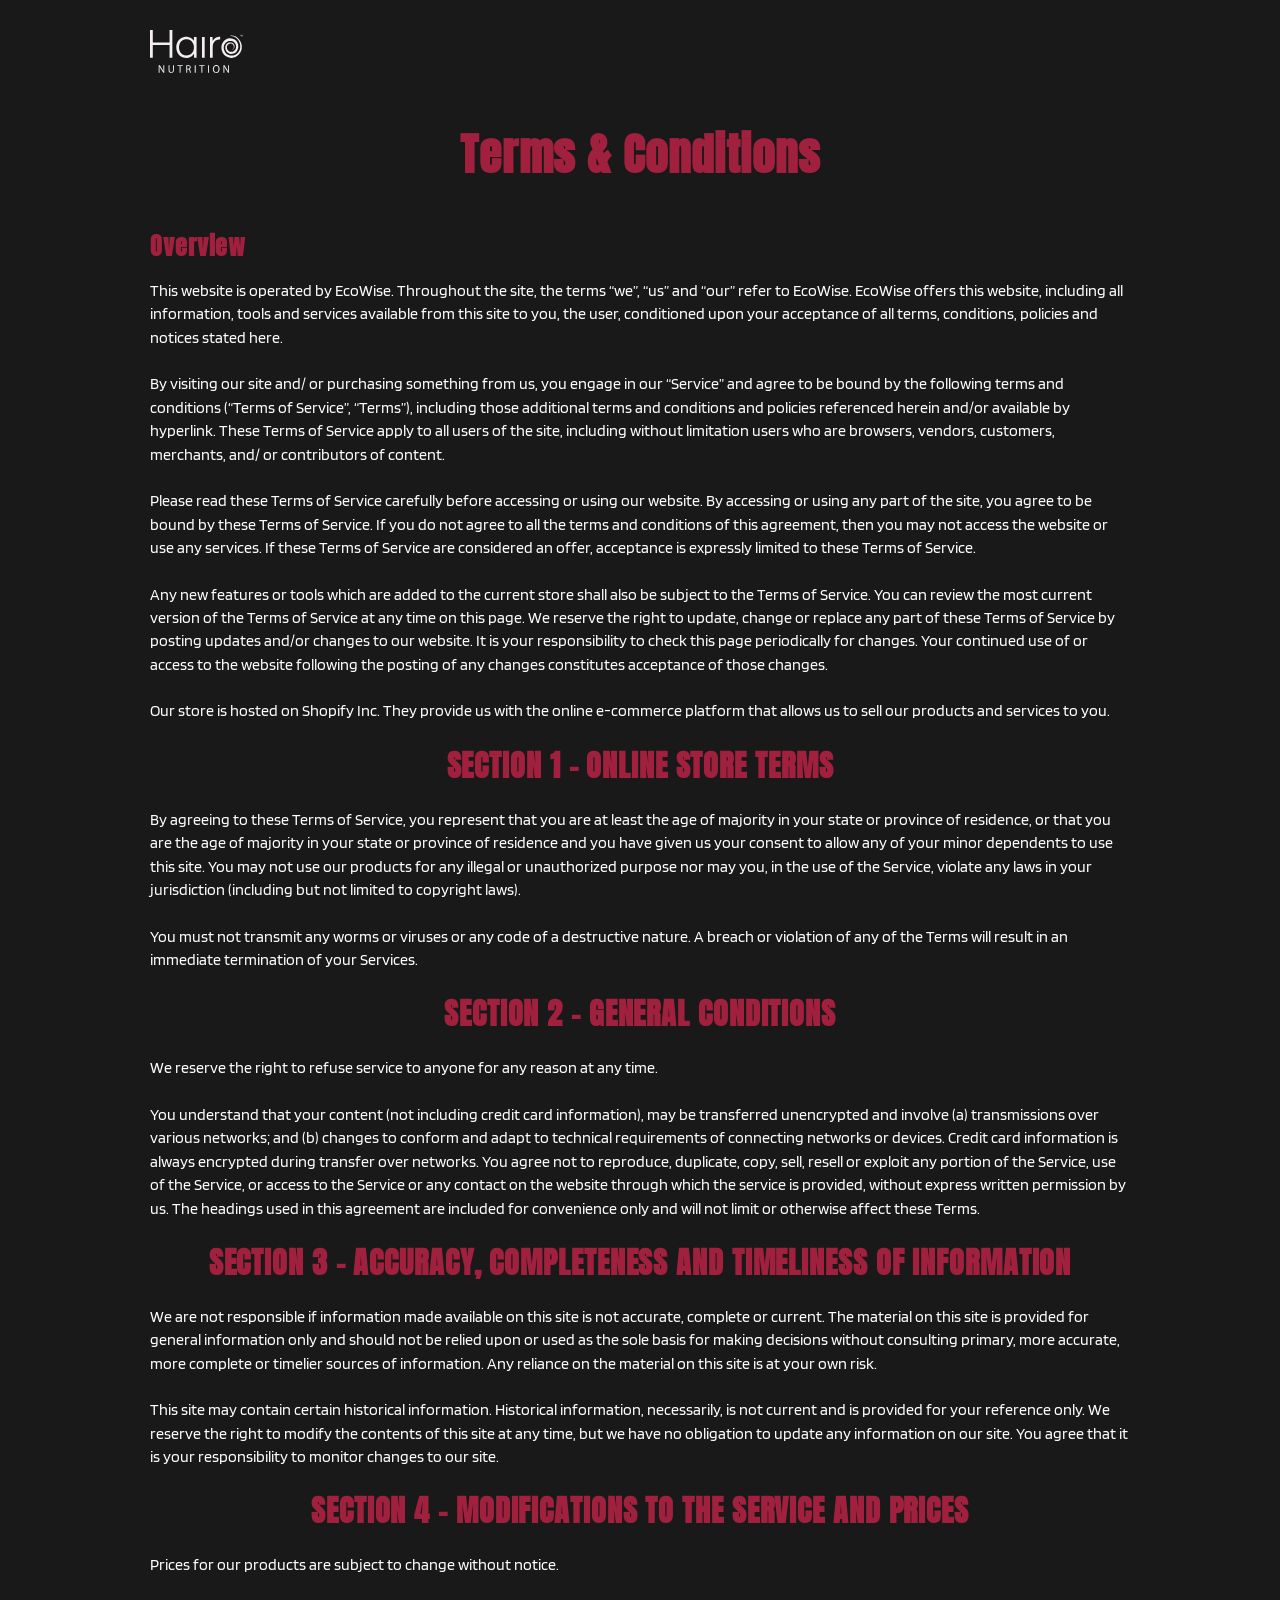
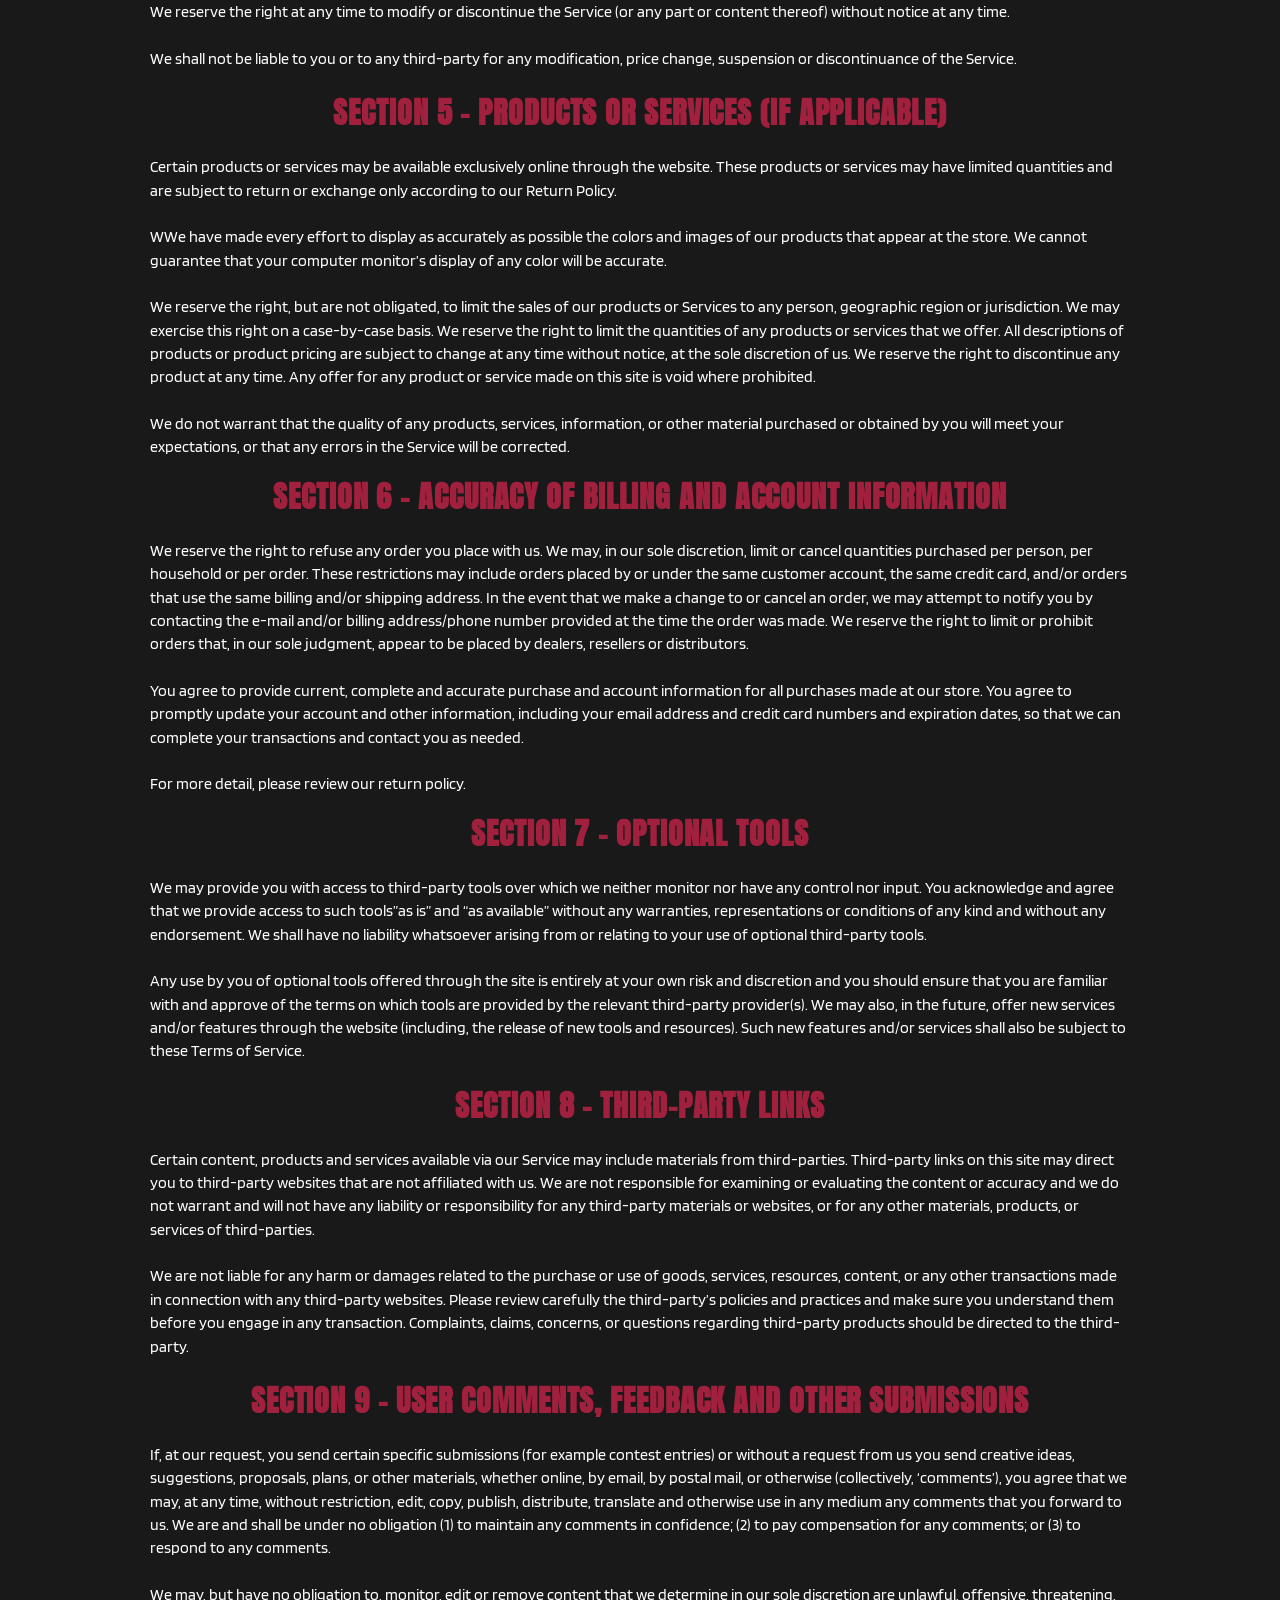
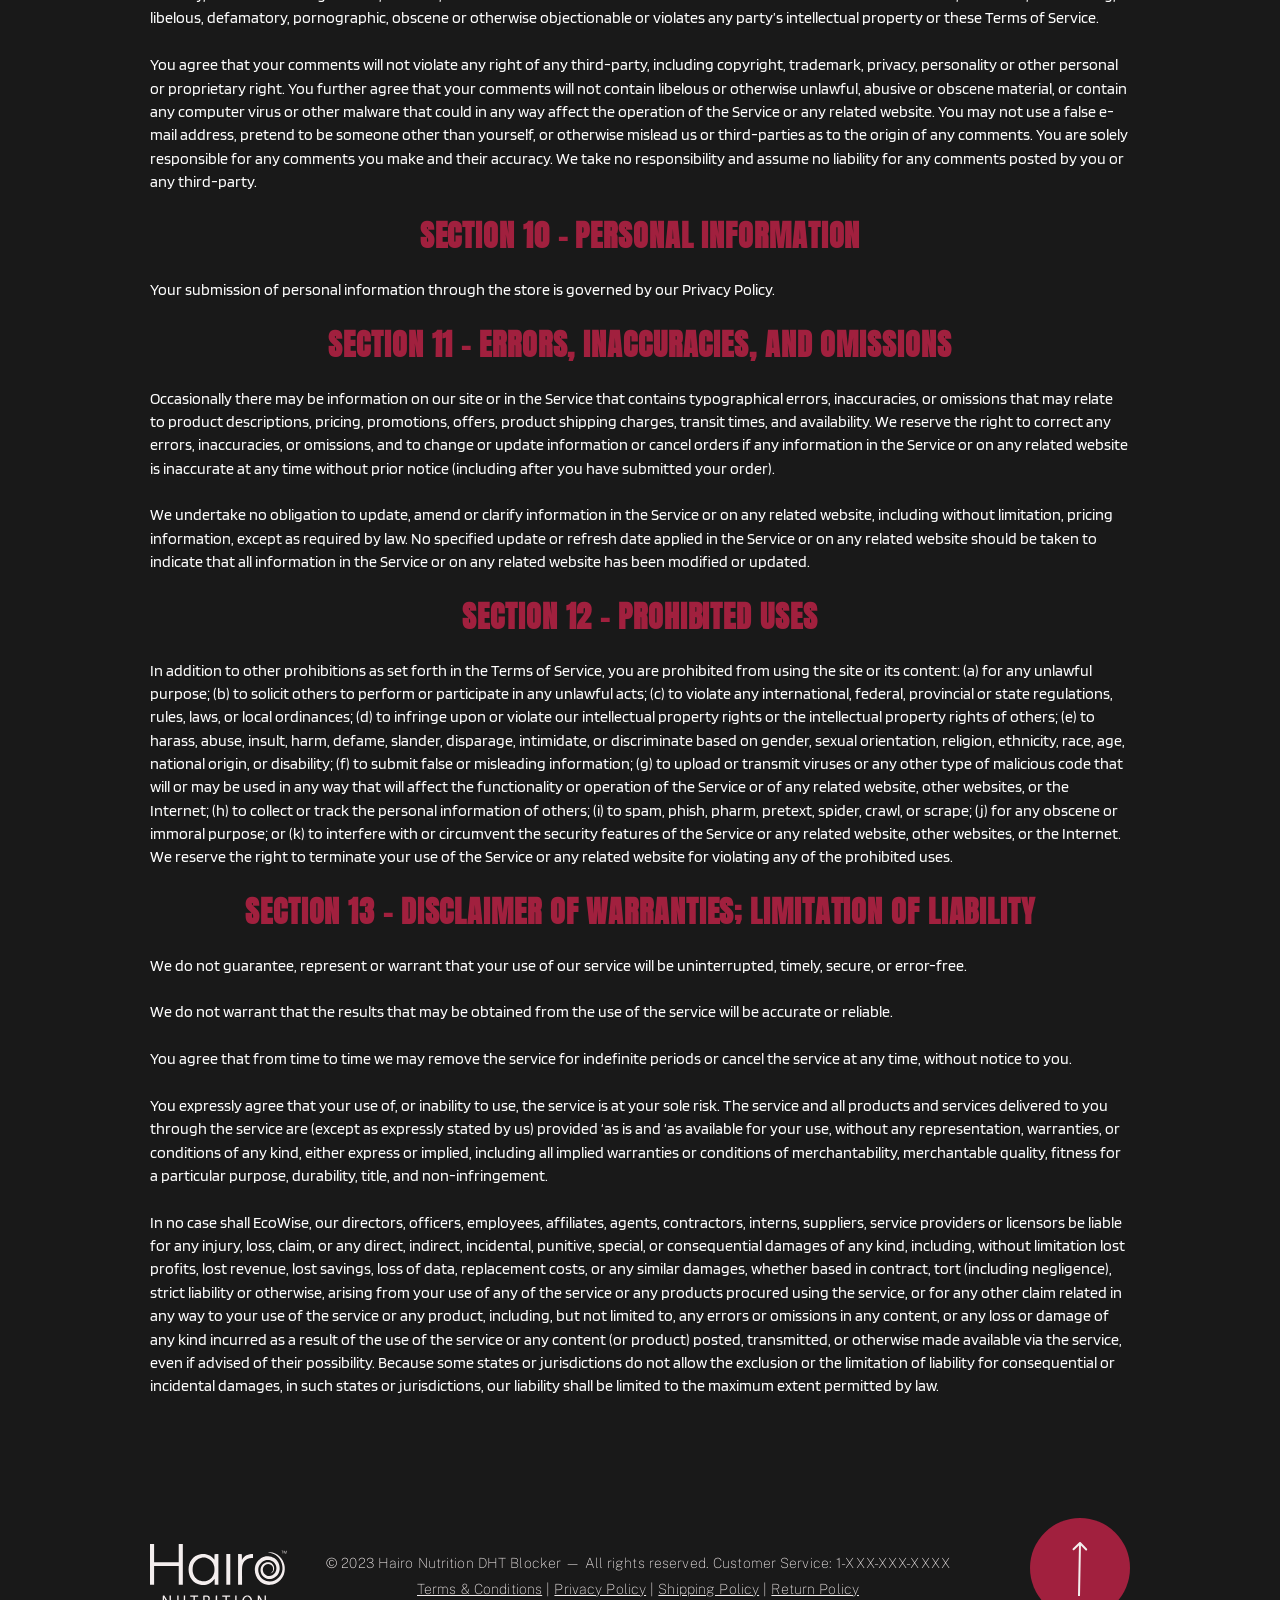
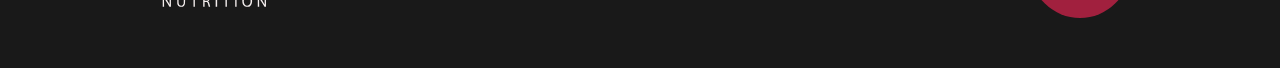
<file: docs/term-conditions.html>
<!DOCTYPE html>
<html lang="ru">

<head>
	<meta charset="UTF-8">
	<title>Terms Conditions</title>
	<meta name="viewport" content="width=device-width, initial-scale=1.0, maximum-scale=1.0, user-scalable=0" />
	<meta name="format-detection" content="telephone=no">
	<meta name="format-detection" content="address=no">
	<meta property="og:site_name" content="">
	<meta property="og:title" content="">
	<meta property="og:description" content="">
	<meta property="og:url" content="">
	<meta property="og:locale" content="ru_RU">
	<meta property="og:image" content="">
	<meta property="og:image:width" content="250">
	<meta property="og:image:height" content="250">
	<link rel="shortcut icon" type="image/x-icon" href="img/favicon.png">
	<meta name="viewport" content="width=device-width, initial-scale=1, maximum-scale=1">
	<link rel="stylesheet" href="css/libs.css">
	<link rel="stylesheet" href="css/index.css">
</head>

<body>

<header id="header" class="header  ">
	<div class="wrapper">
		<a href="index.html" class="logo">
			<img src="img/icons/logo.svg" alt="">
		</a>
	</div>
</header>

<main class="main">

	<section class="privacy-policy">
		<div class="wrapper">
			<h1 class="privacy-policy__title ">
				Terms &amp; Conditions
			</h1>
			<h4 class="privacy-policy__title privacy-policy__title--subtitle">
				Overview
			</h4>
			<p class="privacy-policy__text privacy-policy__text--last">
				This website is operated by EcoWise. Throughout the site, the terms “we”, “us” and “our” refer to
				EcoWise.
				EcoWise offers this website, including all information, tools and services available from this site to
				you,
				the user, conditioned upon your acceptance of all terms, conditions, policies and notices stated here.
				<br><br>
				By visiting our site and/ or purchasing something from us, you engage in our “Service” and agree to be
				bound
				by the following terms and conditions (“Terms of Service”, “Terms”), including those additional terms
				and
				conditions and policies referenced herein and/or available by hyperlink. These Terms of Service apply to
				all
				users of the site, including without limitation users who are browsers, vendors, customers, merchants,
				and/
				or contributors of content.
				<br><br>
				Please read these Terms of Service carefully before accessing or using our website. By accessing or
				using
				any part of the site, you agree to be bound by these Terms of Service. If you do not agree to all the
				terms
				and conditions of this agreement, then you may not access the website or use any services. If these
				Terms of
				Service are considered an offer, acceptance is expressly limited to these Terms of Service.
				<br><br>
				Any new features or tools which are added to the current store shall also be subject to the Terms of
				Service. You can review the most current version of the Terms of Service at any time on this page. We
				reserve the right to update, change or replace any part of these Terms of Service by posting updates
				and/or
				changes to our website. It is your responsibility to check this page periodically for changes. Your
				continued use of or access to the website following the posting of any changes constitutes acceptance of
				those changes.
				<br><br>
				Our store is hosted on Shopify Inc. They provide us with the online e-commerce platform that allows us
				to
				sell our products and services to you.
			</p>
			<h2 class="privacy-policy__title privacy-policy__title-second">
				SECTION 1 – ONLINE STORE TERMS
			</h2>
			<p class="privacy-policy__text privacy-policy__text--last">
				By agreeing to these Terms of Service, you represent that you are at least the age of majority in your
				state or province of residence, or that you are the age of majority in your state or province of
				residence
				and you have given us your consent to allow any of your minor dependents to use this site. You may not
				use
				our products for any illegal or unauthorized purpose nor may you, in the use of the Service, violate any
				laws in your jurisdiction (including but not limited to copyright laws).
				<br> <br>
				You must not transmit any worms or viruses or any code of a destructive nature. A breach or violation of
				any
				of the Terms will result in an immediate termination of your Services.
			</p>
			<h2 class="privacy-policy__title privacy-policy__title-second">
				SECTION 2 – GENERAL CONDITIONS
			</h2>
			<p class="privacy-policy__text privacy-policy__text--last">
				We reserve the right to refuse service to anyone for any reason at any time.
				<br> <br>
				You understand that your content (not including credit card information), may be transferred unencrypted
				and
				involve (a) transmissions over various networks; and (b) changes to conform and adapt to technical
				requirements of connecting networks or devices. Credit card information is always encrypted during
				transfer
				over networks. You agree not to reproduce, duplicate, copy, sell, resell or exploit any portion of the
				Service, use of the Service, or access to the Service or any contact on the website through which the
				service is provided, without express written permission by us. The headings used in this agreement are
				included for convenience only and will not limit or otherwise affect these Terms.
			</p>
			<h2 class="privacy-policy__title privacy-policy__title-second">
				SECTION 3 – ACCURACY, COMPLETENESS AND TIMELINESS OF INFORMATION
			</h2>
			<p class="privacy-policy__text privacy-policy__text--last">
				We are not responsible if information made available on this site is not accurate, complete or current.
				The
				material on this site is provided for general information only and should not be relied upon or used as
				the
				sole basis for making decisions without consulting primary, more accurate, more complete or timelier
				sources
				of information. Any reliance on the material on this site is at your own risk.
				<br><br>
				This site may contain certain historical information. Historical information, necessarily, is not
				current
				and is provided for your reference only. We reserve the right to modify the contents of this site at any
				time, but we have no obligation to update any information on our site. You agree that it is your
				responsibility to monitor changes to our site.
			</p>
			<h2 class="privacy-policy__title privacy-policy__title-second">
				SECTION 4 – MODIFICATIONS TO THE SERVICE AND PRICES
			</h2>
			<p class="privacy-policy__text privacy-policy__text--last">
				Prices for our products are subject to change without notice.
				<br><br>
				We reserve the right at any time to modify or discontinue the Service (or any part or content thereof)
				without notice at any time.
				<br><br>
				We shall not be liable to you or to any third-party for any modification, price change, suspension or
				discontinuance of the Service.
			</p>
			<h2 class="privacy-policy__title privacy-policy__title-second">
				SECTION 5 – PRODUCTS OR SERVICES (IF APPLICABLE)
			</h2>
			<p class="privacy-policy__text">
				Certain products or services may be available exclusively online through the website. These products or
				services may have limited quantities and are subject to return or exchange only according to our Return
				Policy.
				<br><br>
				WWe have made every effort to display as accurately as possible the colors and images of our products
				that
				appear at the store. We cannot guarantee that your computer monitor’s display of any color will be
				accurate.
				<br><br>
				We reserve the right, but are not obligated, to limit the sales of our products or Services to any
				person,
				geographic region or jurisdiction. We may exercise this right on a case-by-case basis. We reserve the
				right
				to limit the quantities of any products or services that we offer. All descriptions of products or
				product
				pricing are subject to change at any time without notice, at the sole discretion of us. We reserve the
				right
				to discontinue any product at any time. Any offer for any product or service made on this site is void
				where
				prohibited.
				<br><br>
				We do not warrant that the quality of any products, services, information, or other material purchased
				or
				obtained by you will meet your expectations, or that any errors in the Service will be corrected.
			</p>

			<h2 class="privacy-policy__title privacy-policy__title-second">
				SECTION 6 – ACCURACY OF BILLING AND ACCOUNT INFORMATION
			</h2>
			<p class="privacy-policy__text">
				We reserve the right to refuse any order you place with us. We may, in our sole discretion, limit or
				cancel
				quantities purchased per person, per household or per order. These restrictions may include orders
				placed by
				or under the same customer account, the same credit card, and/or orders that use the same billing and/or
				shipping address. In the event that we make a change to or cancel an order, we may attempt to notify you
				by
				contacting the e-mail and/or billing address/phone number provided at the time the order was made. We
				reserve the right to limit or prohibit orders that, in our sole judgment, appear to be placed by
				dealers,
				resellers or distributors.
				<br><br>
				You agree to provide current, complete and accurate purchase and account information for all purchases
				made
				at our store. You agree to promptly update your account and other information, including your email
				address
				and credit card numbers and expiration dates, so that we can complete your transactions and contact you
				as
				needed.
				<br><br>
				For more detail, please review our return policy.
			</p>

			<h2 class="privacy-policy__title privacy-policy__title-second">
				SECTION 7 – OPTIONAL TOOLS
			</h2>
			<p class="privacy-policy__text privacy-policy__text--last">
				We may provide you with access to third-party tools over which we neither monitor nor have any control
				nor
				input. You acknowledge and agree that we provide access to such tools”as is” and “as available” without
				any
				warranties, representations or conditions of any kind and without any endorsement. We shall have no
				liability whatsoever arising from or relating to your use of optional third-party tools.
				<br> <br>
				Any use by you of optional tools offered through the site is entirely at your own risk and discretion
				and
				you should ensure that you are familiar with and approve of the terms on which tools are provided by the
				relevant third-party provider(s). We may also, in the future, offer new services and/or features through
				the
				website (including, the release of new tools and resources). Such new features and/or services shall
				also be
				subject to these Terms of Service.
			</p>
			<h2 class="privacy-policy__title privacy-policy__title-second">
				SECTION 8 – THIRD-PARTY LINKS
			</h2>
			<p class="privacy-policy__text privacy-policy__text--last">
				Certain content, products and services available via our Service may include materials from
				third-parties.
				Third-party links on this site may direct you to third-party websites that are not affiliated with us.
				We
				are not responsible for examining or evaluating the content or accuracy and we do not warrant and will
				not
				have any liability or responsibility for any third-party materials or websites, or for any other
				materials,
				products, or services of third-parties.
				<br><br>
				We are not liable for any harm or damages related to the purchase or use of goods, services, resources,
				content, or any other transactions made in connection with any third-party websites. Please review
				carefully
				the third-party’s policies and practices and make sure you understand them before you engage in any
				transaction. Complaints, claims, concerns, or questions regarding third-party products should be
				directed to
				the third-party.
			</p>
			<h2 class="privacy-policy__title privacy-policy__title-second">
				SECTION 9 – USER COMMENTS, FEEDBACK AND OTHER SUBMISSIONS
			</h2>
			<p class="privacy-policy__text privacy-policy__text--last">
				If, at our request, you send certain specific submissions (for example contest entries) or without a
				request from us you send creative ideas, suggestions, proposals, plans, or other materials, whether
				online,
				by email, by postal mail, or otherwise (collectively, ‘comments’), you agree that we may, at any time,
				without restriction, edit, copy, publish, distribute, translate and otherwise use in any medium any
				comments
				that you forward to us. We are and shall be under no obligation (1) to maintain any comments in
				confidence;
				(2) to pay compensation for any comments; or (3) to respond to any comments.
				<br><br>
				We may, but have no obligation to, monitor, edit or remove content that we determine in our sole
				discretion
				are unlawful, offensive, threatening, libelous, defamatory, pornographic, obscene or otherwise
				objectionable
				or violates any party’s intellectual property or these Terms of Service.
				<br><br>
				You agree that your comments will not violate any right of any third-party, including copyright,
				trademark,
				privacy, personality or other personal or proprietary right. You further agree that your comments will
				not
				contain libelous or otherwise unlawful, abusive or obscene material, or contain any computer virus or
				other
				malware that could in any way affect the operation of the Service or any related website. You may not
				use a
				false e-mail address, pretend to be someone other than yourself, or otherwise mislead us or
				third-parties as
				to the origin of any comments. You are solely responsible for any comments you make and their accuracy.
				We
				take no responsibility and assume no liability for any comments posted by you or any third-party.
			</p>
			<h2 class="privacy-policy__title privacy-policy__title-second">
				SECTION 10 – PERSONAL INFORMATION
			</h2>
			<p class="privacy-policy__text privacy-policy__text--last">
				Your submission of personal information through the store is governed by our Privacy Policy.
			</p>
			<h2 class="privacy-policy__title privacy-policy__title-second">
				SECTION 11 – ERRORS, INACCURACIES, AND OMISSIONS
			</h2>
			<p class="privacy-policy__text privacy-policy__text--last">
				Occasionally there may be information on our site or in the Service that contains typographical errors,
				inaccuracies, or omissions that may relate to product descriptions, pricing, promotions, offers, product
				shipping charges, transit times, and availability. We reserve the right to correct any errors,
				inaccuracies,
				or omissions, and to change or update information or cancel orders if any information in the Service or
				on
				any related website is inaccurate at any time without prior notice (including after you have submitted
				your
				order).
				<br><br>
				We undertake no obligation to update, amend or clarify information in the Service or on any related
				website,
				including without limitation, pricing information, except as required by law. No specified update or
				refresh
				date applied in the Service or on any related website should be taken to indicate that all information
				in
				the Service or on any related website has been modified or updated.
			</p>
			<h2 class="privacy-policy__title privacy-policy__title-second">
				SECTION 12 – PROHIBITED USES
			</h2>
			<p class="privacy-policy__text privacy-policy__text--last">
				In addition to other prohibitions as set forth in the Terms of Service, you are prohibited from using
				the
				site or its content: (a) for any unlawful purpose; (b) to solicit others to perform or participate in
				any
				unlawful acts; (c) to violate any international, federal, provincial or state regulations, rules, laws,
				or
				local ordinances; (d) to infringe upon or violate our intellectual property rights or the intellectual
				property rights of others; (e) to harass, abuse, insult, harm, defame, slander, disparage, intimidate,
				or
				discriminate based on gender, sexual orientation, religion, ethnicity, race, age, national origin, or
				disability; (f) to submit false or misleading information; (g) to upload or transmit viruses or any
				other
				type of malicious code that will or may be used in any way that will affect the functionality or
				operation
				of the Service or of any related website, other websites, or the Internet; (h) to collect or track the
				personal information of others; (i) to spam, phish, pharm, pretext, spider, crawl, or scrape; (j) for
				any
				obscene or immoral purpose; or (k) to interfere with or circumvent the security features of the Service
				or
				any related website, other websites, or the Internet. We reserve the right to terminate your use of the
				Service or any related website for violating any of the prohibited uses.
			</p>
			<h2 class="privacy-policy__title privacy-policy__title-second">
				SECTION 13 – DISCLAIMER OF WARRANTIES; LIMITATION OF LIABILITY
			</h2>
			<p class="privacy-policy__text privacy-policy__text--last">
				We do not guarantee, represent or warrant that your use of our service will be uninterrupted, timely,
				secure, or error-free.
				<br><br>
				We do not warrant that the results that may be obtained from the use of the service will be accurate or
				reliable.
				<br><br>
				You agree that from time to time we may remove the service for indefinite periods or cancel the service
				at
				any time, without notice to you.
				<br><br>
				You expressly agree that your use of, or inability to use, the service is at your sole risk. The service
				and
				all products and services delivered to you through the service are (except as expressly stated by us)
				provided ‘as is and ‘as available for your use, without any representation, warranties, or conditions of
				any
				kind, either express or implied, including all implied warranties or conditions of merchantability,
				merchantable quality, fitness for a particular purpose, durability, title, and non-infringement.
				<br><br>
				In no case shall EcoWise, our directors, officers, employees, affiliates, agents, contractors, interns,
				suppliers, service providers or licensors be liable for any injury, loss, claim, or any direct,
				indirect,
				incidental, punitive, special, or consequential damages of any kind, including, without limitation lost
				profits, lost revenue, lost savings, loss of data, replacement costs, or any similar damages, whether
				based
				in contract, tort (including negligence), strict liability or otherwise, arising from your use of any of
				the
				service or any products procured using the service, or for any other claim related in any way to your
				use of
				the service or any product, including, but not limited to, any errors or omissions in any content, or
				any
				loss or damage of any kind incurred as a result of the use of the service or any content (or product)
				posted, transmitted, or otherwise made available via the service, even if advised of their possibility.
				Because some states or jurisdictions do not allow the exclusion or the limitation of liability for
				consequential or incidental damages, in such states or jurisdictions, our liability shall be limited to
				the
				maximum extent permitted by law.
			</p>
		</div>
	</section>

</main>

<div id="order-modal" class="order-modal modal" style="display: none;">
	<div class="modal__closed" data-fancybox-close>
		<svg width="36" height="36" viewBox="0 0 36 36" fill="none" xmlns="http://www.w3.org/2000/svg">
			<path d="M18 33C26.25 33 33 26.25 33 18C33 9.75 26.25 3 18 3C9.75 3 3 9.75 3 18C3 26.25 9.75 33 18 33Z"
				stroke="#F4EEEE" stroke-width="1.5" stroke-linecap="round" stroke-linejoin="round" />
			<path d="M13.7549 22.245L22.2449 13.755" stroke="#F4EEEE" stroke-width="1.5" stroke-linecap="round"
				stroke-linejoin="round" />
			<path d="M22.2449 22.245L13.7549 13.755" stroke="#F4EEEE" stroke-width="1.5" stroke-linecap="round"
				stroke-linejoin="round" />
		</svg>
	</div>
	<div class="modal__body">
		<div class="modal-top">
			<div class="modal-top__wrap">
				<div class="modal-top__logo">
					<img src="img/modal/logo-1.svg" alt="">
				</div>
				<div class="modal-top__logo">
					<img src="img/modal/logo-2.svg" alt="">
				</div>
				<div class="modal-top__logo">
					<img src="img/modal/logo-3.svg" alt="">
				</div>
				<div class="modal-top__logo">
					<img src="img/modal/logo-4.svg" alt="">
				</div>
				<div class="modal-top__logo">
					<img src="img/modal/logo-5.svg" alt="">
				</div>
				<div class="modal-top__logo">
					<img src="img/modal/logo-6.svg" alt="">
				</div>
			</div>
		</div>
		<div class="modal__wrap">
			<div class="modal__title title title_small title_red">TELL US WHERE TO SEND YOUR PACKAGE!</div>
			<form action="#" class="form" onsubmit="return false;">
				<div class="form__body">
					<div class="form__coll">
						<div class="form__box">
							<div class="form__caption">First Name*</div>
							<input id="name" type="text" class="form__field field" placeholder="Type your name">
						</div>
						<div class="form__box">
							<div class="form__caption">Last Name*</div>
							<input id="lastname" type="text" class="form__field field" placeholder="Type your name">
						</div>
						<div class="form__box">
							<div class="form__caption">Zip*</div>
							<input id="zip" type="tel" class="form__field field" placeholder="Type your Zip">
						</div>
						<div class="form__box">
							<div class="form__caption">Address*</div>
							<input id="address" type="text" class="form__field field" placeholder="Type your address">
						</div>
						<div class="form__box">
							<div class="form__caption">Apt / Suite (if applicable)</div>
							<input id="apt" type="text" class="form__field field" placeholder="Type your APT">
						</div>
					</div>
					<div class="form__coll">
						<div class="form__box">
							<div class="form__caption">City</div>
							<input id="city" type="text" class="form__field field" placeholder="Type your city">
						</div>
						<div class="form__box">
							<div class="form__caption">Select State</div>
							<div class="select">
								<div class="select-title gray">
									<div class="select-title__value" id="select-state">Select State</div>
									<div class="select-title__arrow">
										<svg width="24" height="24" viewBox="0 0 24 24" fill="none"
											xmlns="http://www.w3.org/2000/svg">
											<path
												d="M19.9201 8.94995L13.4001 15.47C12.6301 16.24 11.3701 16.24 10.6001 15.47L4.08008 8.94995"
												stroke="#191919" stroke-width="1.5" stroke-miterlimit="10"
												stroke-linecap="round" stroke-linejoin="round" />
										</svg>
									</div>
								</div>
								<div class="select-options">
									<div class="select-options__scroll dragscroll">
										<div class="select-options__wrap">
											<div class="select-options__value" data-valueState="AL">Alabama</div>
											<div class="select-options__value" data-valueState="AK">Alaska</div>
											<div class="select-options__value" data-valueState="AZ">Arizona</div>
											<div class="select-options__value" data-valueState="AR">Arkansas</div>
											<div class="select-options__value" data-valueState="CA">California</div>
											<div class="select-options__value" data-valueState="CO">Colorado</div>
											<div class="select-options__value" data-valueState="CT">Connecticut</div>
											<div class="select-options__value" data-valueState="DE">Delaware</div>
											<div class="select-options__value" data-valueState="FL">Florida</div>
											<div class="select-options__value" data-valueState="GA">Georgia</div>
											<div class="select-options__value" data-valueState="HI">Hawaii</div>
											<div class="select-options__value" data-valueState="ID">Idaho</div>
											<div class="select-options__value" data-valueState="IL">Illinois</div>
											<div class="select-options__value" data-valueState="IN">Indiana</div>
											<div class="select-options__value" data-valueState="IA">Iowa</div>
											<div class="select-options__value" data-valueState="KS">Kansas</div>
											<div class="select-options__value" data-valueState="KY">Kentucky</div>
											<div class="select-options__value" data-valueState="LA">Lousiana</div>
											<div class="select-options__value" data-valueState="ME">Maine</div>
											<div class="select-options__value" data-valueState="MD">Maryland</div>
											<div class="select-options__value" data-valueState="MA">Massachusetts</div>
											<div class="select-options__value" data-valueState="MI">Michigan</div>
											<div class="select-options__value" data-valueState="MN">Minnesota</div>
											<div class="select-options__value" data-valueState="MS">Mississippi</div>
											<div class="select-options__value" data-valueState="MO">Missouri</div>
											<div class="select-options__value" data-valueState="MT">Montana</div>
											<div class="select-options__value" data-valueState="NE">Nebraska</div>
											<div class="select-options__value" data-valueState="NV">Nevada</div>
											<div class="select-options__value" data-valueState="NH">New Hampshire</div>
											<div class="select-options__value" data-valueState="NJ">New Jersey</div>
											<div class="select-options__value" data-valueState="NM">New Mexico</div>
											<div class="select-options__value" data-valueState="NY">New York</div>
											<div class="select-options__value" data-valueState="NC">North Carolina</div>
											<div class="select-options__value" data-valueState="ND">North Dakota</div>
											<div class="select-options__value" data-valueState="OH">Ohio</div>
											<div class="select-options__value" data-valueState="OK">Oklahoma</div>
											<div class="select-options__value" data-valueState="OR">Oregon</div>
											<div class="select-options__value" data-valueState="PA">Pennsylvania</div>
											<div class="select-options__value" data-valueState="RI">Rhode Island</div>
											<div class="select-options__value" data-valueState="SC">South Carolina</div>
											<div class="select-options__value" data-valueState="SD">South Dakota</div>
											<div class="select-options__value" data-valueState="TN">Tennessee</div>
											<div class="select-options__value" data-valueState="TX">Texas</div>
											<div class="select-options__value" data-valueState="UT">Utah</div>
											<div class="select-options__value" data-valueState="VT">Vermont</div>
											<div class="select-options__value" data-valueState="VA">Virginia</div>
											<div class="select-options__value" data-valueState="WA">Washington</div>
											<div class="select-options__value" data-valueState="WV">West Virginia</div>
											<div class="select-options__value" data-valueState="WI">Wisconsin</div>
											<div class="select-options__value" data-valueState="WY">Wyoming</div>
											<div class="select-options__value" data-valueState="DC">Washington, DC</div>
											<input id="state" type="hidden" name="type" value="">
										</div>
									</div>
								</div>
							</div>
						</div>
						<div class="form__box">
							<div class="form__caption">Phone*</div>
							<input id="phone" type="tel" inputmode="numeric" pattern="[0-9]*" class="form__field field"
								placeholder="Type your Phone">
						</div>
						<div class="form__box">
							<div class="form__caption">Email*</div>
							<input id="email" type="text" class="form__field field" placeholder="Type your Email">
						</div>
						<div class="form__bottom">
							<button type="submit" class="form__btn btn final--js">
								<span>Continue</span>
							</button>
						</div>
					</div>
				</div>
			</form>
		</div>
		<div class="modal__bottom">
			<a href="index.html" class="modal__logo">
				<img src="img/modal/logo-dark.svg" alt="">
			</a>
			<div class="modal__container">
				<div class="modal__copiright">© 2023 Hairo Nutrition DHT Blocker — All rights reserved. Customer
					Service: 1-XXX-XXX-XXXX</div>
				<nav class="modal__nav">
					<ul>
						<li>
							<a href="term-conditions.html">Terms & Conditions</a>
						</li>
						<li>
							<a href="privacy-policy.html">Privacy Policy</a>
						</li>
						<li>
							<a href="shipping-policy.html">Shipping Policy</a>
						</li>
						<li>
							<a href="return-policy.html">Return Policy</a>
						</li>
					</ul>
				</nav>
			</div>
		</div>
	</div>
</div><!-- end order-modal -->

<div id="final-modal" class="final-modal modal" style="display: none;">
	<div class="modal__closed" data-fancybox-close>
		<svg width="36" height="36" viewBox="0 0 36 36" fill="none" xmlns="http://www.w3.org/2000/svg">
			<path d="M18 33C26.25 33 33 26.25 33 18C33 9.75 26.25 3 18 3C9.75 3 3 9.75 3 18C3 26.25 9.75 33 18 33Z"
				stroke="#191919" stroke-width="1.5" stroke-linecap="round" stroke-linejoin="round" />
			<path d="M13.7549 22.245L22.2449 13.755" stroke="#191919" stroke-width="1.5" stroke-linecap="round"
				stroke-linejoin="round" />
			<path d="M22.2449 22.245L13.7549 13.755" stroke="#191919" stroke-width="1.5" stroke-linecap="round"
				stroke-linejoin="round" />
		</svg>
	</div>
	<div class="final-modal__body">
		<div class="final-modal__left">
			<div class="final-modal__product">
				<picture>
					<source srcset="img/modal/final/img.png" media="(min-width: 1011px)" />
					<source srcset="img/modal/final/img-table.png" media="(min-width: 700px)" />
					<img src="img/modal/final/img-table.png" alt="" />
				</picture>
			</div>
			<a href="index.html" class="final-modal__logo">
				<img src="img/modal/logo-white.svg" alt="">
			</a>
		</div>
		<div class="modal__body">
			<div class="modal__wrap">
				<div class="final-modal__top">
					<div class="modal__title title title_small title_red">Final step</div>
					<div class="modal__subtitle">Congratulations!<br> You're on your way to healthier, thicker hair!
					</div>
				</div>
				<div class="final-modal__desc">
					<p>Enjoy your expedited delivery to <span id="new-address">Address*</span></p>
					<p>If you order in the next 1 hour and 56 minutes, your order is scheduled to arrive by<br> <span
							id="new-data">Date</span></p>
				</div>
				<form action="#" class="form">
					<div class="form__wrap">
						<div class="form__box">
							<div class="form__caption">Card Number*</div>
							<input type="text" class="form__field field card-mask" placeholder="0000 0000 0000 0000">
						</div>
						<div class="form__box">
							<div class="form__caption">Expiry date*</div>
							<input type="text" class="form__field field date-mask" placeholder="_ _ / _ _">
						</div>
						<div class="form__box">
							<div class="form__caption">CVV/CVC*</div>
							<input type="text" class="form__field field code-mask" placeholder="0000">
							<div class="form__box-desc">3/4 digits on the back of your card</div>
						</div>
						<a href="thanks.html" class="form__btn btn thank--js">
							<span>order now</span>
						</a>
					</div>
				</form>
				<div class="final-modal__info">
					<div class="final-modal__cards">
						<div class="final-modal__card">
							<img src="img/modal/final/amex.svg" alt="">
						</div>
						<div class="final-modal__card">
							<img src="img/modal/final/mastercard.svg" alt="">
						</div>
						<div class="final-modal__card">
							<img src="img/modal/final/visa.svg" alt="">
						</div>
						<div class="final-modal__card">
							<img src="img/modal/final/discover.svg" alt="">
						</div>
					</div>
					<div class="final-modal__info-desc">
						<p>Secure 256 Bit Encrypted Connection</p>
						<p>100% Guaranteed to meet or exceed your expectations.<br> If, for any reason, you are not
							completely satisfied with your results, return your order for 100% of your money back (minus
							shipping).</p>
					</div>
				</div>
			</div>
			<div class="modal__bottom">
				<div class="modal__logo">
					<img src="img/modal/logo-dark.svg" alt="">
				</div>
				<div class="modal__container">
					<div class="modal__copiright">© 2023 Hairo Nutrition DHT Blocker — All rights reserved. Customer
						Service: 1-XXX-XXX-XXXX</div>
					<nav class="modal__nav">
						<ul>
							<li>
								<a href="term-conditions.html">Terms & Conditions</a>
							</li>
							<li>
								<a href="privacy-policy.html">Privacy Policy</a>
							</li>
							<li>
								<a href="shipping-policy.html">Shipping Policy</a>
							</li>
							<li>
								<a href="return-policy.html">Return Policy</a>
							</li>
						</ul>
					</nav>
				</div>
			</div>
		</div>
	</div>
</div><!-- end final-modal -->

<div id="modal-loader" class="modal-loader modal" style="display: none;">
	<div class="modal-loader__body">
		<div class="modal-loader__wrap">
			<div class="modal-loader__title">We're processing your answers, please wait...</div>
			<div class="modal-loader__box">
				<div class="modal-loader__block">
					<div class="modal-loader__line">
						<span></span>
					</div>
					<div class="modal-loader__caption">loading...</div>
				</div>
			</div>
		</div>
	</div>
</div><!-- end modal-loader -->

<footer class="footer @@color">
	<div class="wrapper">
		<div class="footer__wrap">
			<div class="footer__first">
				<a href="index.html" class="logo">
					<img src="img/icons/logo.svg" alt="">
				</a>
			</div>
			<div class="footer__container">
				<div class="footer__copiright">© 2023 Hairo Nutrition DHT Blocker — All rights reserved. Customer
					Service: 1-XXX-XXX-XXXX</div>
				<nav class="footer__nav">
					<ul>
						<li>
							<a href="term-conditions.html">Terms & Conditions</a>
						</li>
						<li>
							<a href="privacy-policy.html">Privacy Policy</a>
						</li>
						<li>
							<a href="shipping-policy.html">Shipping Policy</a>
						</li>
						<li>
							<a href="return-policy.html">Return Policy</a>
						</li>
					</ul>
				</nav>
			</div>
			<div class="footer__last">
				<a href="#header" class="footer__arrow">
					<svg xmlns="http://www.w3.org/2000/svg" width="100" height="100" viewBox="0 0 100 100" fill="none">
						<circle cx="50" cy="50" r="50" fill="#A1203E" />
						<path
							d="M50.7203 24.3064C50.3372 23.9085 49.7042 23.8966 49.3064 24.2797L42.8235 30.5225C42.4257 30.9055 42.4137 31.5386 42.7968 31.9364C43.1799 32.3342 43.8129 32.3462 44.2108 31.9631L49.9733 26.414L55.5225 32.1765C55.9055 32.5743 56.5386 32.5863 56.9364 32.2032C57.3342 31.8201 57.3462 31.1871 56.9631 30.7892L50.7203 24.3064ZM49.9998 78.0189L50.9998 25.0189L49.0002 24.9811L48.0002 77.9811L49.9998 78.0189Z"
							fill="#F4EEEE" />
					</svg>
				</a>
			</div>
		</div>
	</div>
</footer>

<script src="js/libs.js"></script>
<script src="js/index.js"></script>
</body>

</html>
</file>
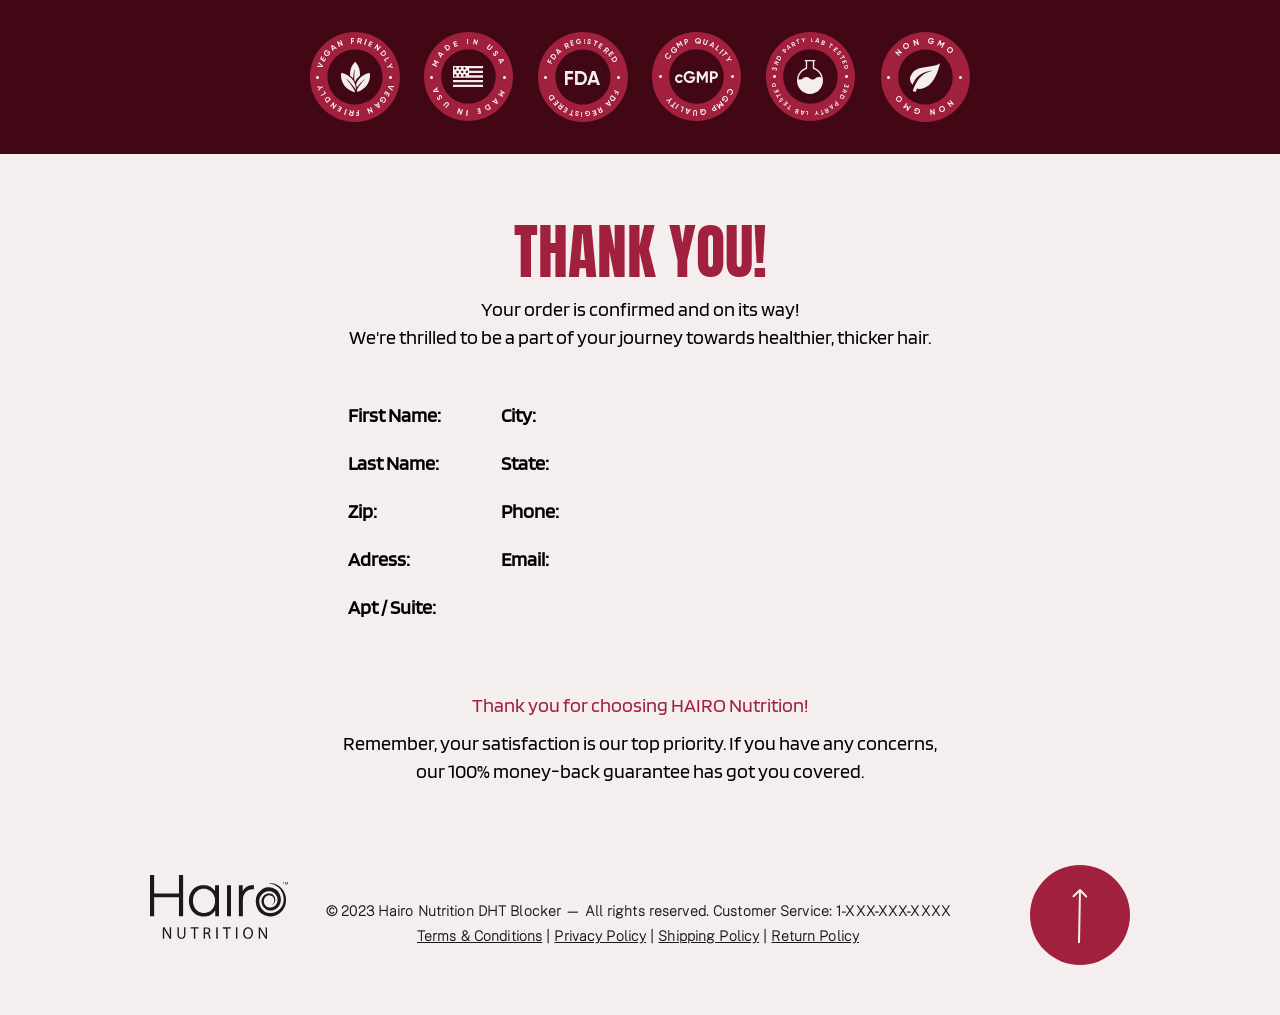
<file: docs/thanks.html>
<!DOCTYPE html>
<html lang="ru">

<head>
	<meta charset="UTF-8">
	<title>Congratulations!</title>
	<meta name="viewport" content="width=device-width, initial-scale=1.0, maximum-scale=1.0, user-scalable=0" />
	<meta name="format-detection" content="telephone=no">
	<meta name="format-detection" content="address=no">
	<meta property="og:site_name" content="">
	<meta property="og:title" content="">
	<meta property="og:description" content="">
	<meta property="og:url" content="">
	<meta property="og:locale" content="ru_RU">
	<meta property="og:image" content="">
	<meta property="og:image:width" content="250">
	<meta property="og:image:height" content="250">
	<link rel="shortcut icon" type="image/x-icon" href="img/favicon.png">
	<meta name="viewport" content="width=device-width, initial-scale=1, maximum-scale=1">
	<link rel="stylesheet" href="css/libs.css">
	<link rel="stylesheet" href="css/index.css">
</head>

<body>

<header id="header" class="header  ">
	<div class="wrapper">
		<a href="index.html" class="logo">
			<img src="img/icons/logo.svg" alt="">
		</a>
	</div>
</header>

<main class="main">

	<section class="thanks">
		<div class="thanks-top">
			<div class="thanks-top__wrap">
				<div class="thanks-top__logo">
					<img src="img/modal/logo-1.svg" alt="">
				</div>
				<div class="thanks-top__logo">
					<img src="img/modal/logo-2.svg" alt="">
				</div>
				<div class="thanks-top__logo">
					<img src="img/modal/logo-3.svg" alt="">
				</div>
				<div class="thanks-top__logo">
					<img src="img/modal/logo-4.svg" alt="">
				</div>
				<div class="thanks-top__logo">
					<img src="img/modal/logo-5.svg" alt="">
				</div>
				<div class="thanks-top__logo">
					<img src="img/modal/logo-6.svg" alt="">
				</div>
			</div>
		</div>
		<div class="wrapper thanks__wrap">
			<div class="thanks__container">
				<div class="thanks__body">
					<div class="thanks__title title title_small title_red">Thank You!</div>
					<div class="thanks__subtitle">Your order is confirmed and on its way!<br> We're thrilled to be
						a
						part of your journey towards healthier, thicker hair.</div>
					<div class="thanks__row">
						<div class="thanks__coll">
							<div class="thanks__item">
								<div class="thanks__caption">First Name: </div>
								<div id="value-name" class="thanks__value">Dakota</div>
							</div>
							<div class="thanks__item">
								<div class="thanks__caption">Last Name: </div>
								<div id="value-last-name" class="thanks__value">Mercer</div>
							</div>
							<div class="thanks__item">
								<div class="thanks__caption">Zip: </div>
								<div id="value-zip" class="thanks__value">56789</div>
							</div>
							<div class="thanks__item">
								<div class="thanks__caption">Adress: </div>
								<div id="value-address" class="thanks__value">123 Pine Street</div>
							</div>
							<div class="thanks__item">
								<div class="thanks__caption">Apt / Suite: </div>
								<div id="value-apt" class="thanks__value">4A</div>
							</div>
						</div>
						<div class="thanks__coll">
							<div class="thanks__item">
								<div class="thanks__caption">City: </div>
								<div id="value-city" class="thanks__value">Omaha</div>
							</div>
							<div class="thanks__item">
								<div class="thanks__caption">State: </div>
								<div id="value-state" class="thanks__value">Iowa</div>
							</div>
							<div class="thanks__item">
								<div class="thanks__caption">Phone:</div>
								<div id="value-phone" class="thanks__value">+1 (555) 123-4567</div>
							</div>
							<div class="thanks__item">
								<div class="thanks__caption">Email:</div>
								<div id="value-email" class="thanks__value">dakota.winslow@example.com</div>
							</div>
						</div>
					</div>
					<div class="thanks__bottom">
						<div class="thanks__desc">
							<p>
								<span>Thank you for choosing HAIRO Nutrition!</span>
							</p>
							<p>Remember, your satisfaction is our top priority. If you have any concerns, our 100%
								money-back guarantee has got you covered.</p>
						</div>
					</div>
				</div>
			</div>
		</div>
	</section>

</main>

<script>
	// Функция для получения значения куки по имени
	function getCookie(name) {
		var cookies = document.cookie.split(';');
		for (var i = 0; i < cookies.length; i++) {
			var cookie = cookies[i].trim();
			// Проверяем, начинается ли куки с искомого имени
			if (cookie.startsWith(name + '=')) {
				// Возвращаем значение куки, отбрасывая имя
				return decodeURIComponent(cookie.substring(name.length + 1));
			}
		}
		// Если куки с указанным именем не найдены, возвращаем null
		return null;
	}

	document.addEventListener('DOMContentLoaded', function () {
		// Получаем значения из куков
		var firstName = getCookie('firstName');
		var lastName = getCookie('lastName');
		var zip = getCookie('zip');
		var address = getCookie('address');
		var apt = getCookie('apt');
		var city = getCookie('city');
		var state = getCookie('state');
		var phone = getCookie('phone');
		var email = getCookie('email');

		// Вставляем значения в нужные элементы
		document.getElementById('value-name').textContent = firstName;
		document.getElementById('value-last-name').textContent = lastName;
		document.getElementById('value-zip').textContent = zip;
		document.getElementById('value-address').textContent = address;
		document.getElementById('value-apt').textContent = apt;
		document.getElementById('value-city').textContent = city;
		document.getElementById('value-state').textContent = state;
		document.getElementById('value-phone').textContent = phone;
		document.getElementById('value-email').textContent = email;
	});


</script>

<div id="order-modal" class="order-modal modal" style="display: none;">
	<div class="modal__closed" data-fancybox-close>
		<svg width="36" height="36" viewBox="0 0 36 36" fill="none" xmlns="http://www.w3.org/2000/svg">
			<path d="M18 33C26.25 33 33 26.25 33 18C33 9.75 26.25 3 18 3C9.75 3 3 9.75 3 18C3 26.25 9.75 33 18 33Z"
				stroke="#F4EEEE" stroke-width="1.5" stroke-linecap="round" stroke-linejoin="round" />
			<path d="M13.7549 22.245L22.2449 13.755" stroke="#F4EEEE" stroke-width="1.5" stroke-linecap="round"
				stroke-linejoin="round" />
			<path d="M22.2449 22.245L13.7549 13.755" stroke="#F4EEEE" stroke-width="1.5" stroke-linecap="round"
				stroke-linejoin="round" />
		</svg>
	</div>
	<div class="modal__body">
		<div class="modal-top">
			<div class="modal-top__wrap">
				<div class="modal-top__logo">
					<img src="img/modal/logo-1.svg" alt="">
				</div>
				<div class="modal-top__logo">
					<img src="img/modal/logo-2.svg" alt="">
				</div>
				<div class="modal-top__logo">
					<img src="img/modal/logo-3.svg" alt="">
				</div>
				<div class="modal-top__logo">
					<img src="img/modal/logo-4.svg" alt="">
				</div>
				<div class="modal-top__logo">
					<img src="img/modal/logo-5.svg" alt="">
				</div>
				<div class="modal-top__logo">
					<img src="img/modal/logo-6.svg" alt="">
				</div>
			</div>
		</div>
		<div class="modal__wrap">
			<div class="modal__title title title_small title_red">TELL US WHERE TO SEND YOUR PACKAGE!</div>
			<form action="#" class="form" onsubmit="return false;">
				<div class="form__body">
					<div class="form__coll">
						<div class="form__box">
							<div class="form__caption">First Name*</div>
							<input id="name" type="text" class="form__field field" placeholder="Type your name">
						</div>
						<div class="form__box">
							<div class="form__caption">Last Name*</div>
							<input id="lastname" type="text" class="form__field field" placeholder="Type your name">
						</div>
						<div class="form__box">
							<div class="form__caption">Zip*</div>
							<input id="zip" type="tel" class="form__field field" placeholder="Type your Zip">
						</div>
						<div class="form__box">
							<div class="form__caption">Address*</div>
							<input id="address" type="text" class="form__field field" placeholder="Type your address">
						</div>
						<div class="form__box">
							<div class="form__caption">Apt / Suite (if applicable)</div>
							<input id="apt" type="text" class="form__field field" placeholder="Type your APT">
						</div>
					</div>
					<div class="form__coll">
						<div class="form__box">
							<div class="form__caption">City</div>
							<input id="city" type="text" class="form__field field" placeholder="Type your city">
						</div>
						<div class="form__box">
							<div class="form__caption">Select State</div>
							<div class="select">
								<div class="select-title gray">
									<div class="select-title__value" id="select-state">Select State</div>
									<div class="select-title__arrow">
										<svg width="24" height="24" viewBox="0 0 24 24" fill="none"
											xmlns="http://www.w3.org/2000/svg">
											<path
												d="M19.9201 8.94995L13.4001 15.47C12.6301 16.24 11.3701 16.24 10.6001 15.47L4.08008 8.94995"
												stroke="#191919" stroke-width="1.5" stroke-miterlimit="10"
												stroke-linecap="round" stroke-linejoin="round" />
										</svg>
									</div>
								</div>
								<div class="select-options">
									<div class="select-options__scroll dragscroll">
										<div class="select-options__wrap">
											<div class="select-options__value" data-valueState="AL">Alabama</div>
											<div class="select-options__value" data-valueState="AK">Alaska</div>
											<div class="select-options__value" data-valueState="AZ">Arizona</div>
											<div class="select-options__value" data-valueState="AR">Arkansas</div>
											<div class="select-options__value" data-valueState="CA">California</div>
											<div class="select-options__value" data-valueState="CO">Colorado</div>
											<div class="select-options__value" data-valueState="CT">Connecticut</div>
											<div class="select-options__value" data-valueState="DE">Delaware</div>
											<div class="select-options__value" data-valueState="FL">Florida</div>
											<div class="select-options__value" data-valueState="GA">Georgia</div>
											<div class="select-options__value" data-valueState="HI">Hawaii</div>
											<div class="select-options__value" data-valueState="ID">Idaho</div>
											<div class="select-options__value" data-valueState="IL">Illinois</div>
											<div class="select-options__value" data-valueState="IN">Indiana</div>
											<div class="select-options__value" data-valueState="IA">Iowa</div>
											<div class="select-options__value" data-valueState="KS">Kansas</div>
											<div class="select-options__value" data-valueState="KY">Kentucky</div>
											<div class="select-options__value" data-valueState="LA">Lousiana</div>
											<div class="select-options__value" data-valueState="ME">Maine</div>
											<div class="select-options__value" data-valueState="MD">Maryland</div>
											<div class="select-options__value" data-valueState="MA">Massachusetts</div>
											<div class="select-options__value" data-valueState="MI">Michigan</div>
											<div class="select-options__value" data-valueState="MN">Minnesota</div>
											<div class="select-options__value" data-valueState="MS">Mississippi</div>
											<div class="select-options__value" data-valueState="MO">Missouri</div>
											<div class="select-options__value" data-valueState="MT">Montana</div>
											<div class="select-options__value" data-valueState="NE">Nebraska</div>
											<div class="select-options__value" data-valueState="NV">Nevada</div>
											<div class="select-options__value" data-valueState="NH">New Hampshire</div>
											<div class="select-options__value" data-valueState="NJ">New Jersey</div>
											<div class="select-options__value" data-valueState="NM">New Mexico</div>
											<div class="select-options__value" data-valueState="NY">New York</div>
											<div class="select-options__value" data-valueState="NC">North Carolina</div>
											<div class="select-options__value" data-valueState="ND">North Dakota</div>
											<div class="select-options__value" data-valueState="OH">Ohio</div>
											<div class="select-options__value" data-valueState="OK">Oklahoma</div>
											<div class="select-options__value" data-valueState="OR">Oregon</div>
											<div class="select-options__value" data-valueState="PA">Pennsylvania</div>
											<div class="select-options__value" data-valueState="RI">Rhode Island</div>
											<div class="select-options__value" data-valueState="SC">South Carolina</div>
											<div class="select-options__value" data-valueState="SD">South Dakota</div>
											<div class="select-options__value" data-valueState="TN">Tennessee</div>
											<div class="select-options__value" data-valueState="TX">Texas</div>
											<div class="select-options__value" data-valueState="UT">Utah</div>
											<div class="select-options__value" data-valueState="VT">Vermont</div>
											<div class="select-options__value" data-valueState="VA">Virginia</div>
											<div class="select-options__value" data-valueState="WA">Washington</div>
											<div class="select-options__value" data-valueState="WV">West Virginia</div>
											<div class="select-options__value" data-valueState="WI">Wisconsin</div>
											<div class="select-options__value" data-valueState="WY">Wyoming</div>
											<div class="select-options__value" data-valueState="DC">Washington, DC</div>
											<input id="state" type="hidden" name="type" value="">
										</div>
									</div>
								</div>
							</div>
						</div>
						<div class="form__box">
							<div class="form__caption">Phone*</div>
							<input id="phone" type="tel" inputmode="numeric" pattern="[0-9]*" class="form__field field"
								placeholder="Type your Phone">
						</div>
						<div class="form__box">
							<div class="form__caption">Email*</div>
							<input id="email" type="text" class="form__field field" placeholder="Type your Email">
						</div>
						<div class="form__bottom">
							<button type="submit" class="form__btn btn final--js">
								<span>Continue</span>
							</button>
						</div>
					</div>
				</div>
			</form>
		</div>
		<div class="modal__bottom">
			<a href="index.html" class="modal__logo">
				<img src="img/modal/logo-dark.svg" alt="">
			</a>
			<div class="modal__container">
				<div class="modal__copiright">© 2023 Hairo Nutrition DHT Blocker — All rights reserved. Customer
					Service: 1-XXX-XXX-XXXX</div>
				<nav class="modal__nav">
					<ul>
						<li>
							<a href="term-conditions.html">Terms & Conditions</a>
						</li>
						<li>
							<a href="privacy-policy.html">Privacy Policy</a>
						</li>
						<li>
							<a href="shipping-policy.html">Shipping Policy</a>
						</li>
						<li>
							<a href="return-policy.html">Return Policy</a>
						</li>
					</ul>
				</nav>
			</div>
		</div>
	</div>
</div><!-- end order-modal -->

<div id="final-modal" class="final-modal modal" style="display: none;">
	<div class="modal__closed" data-fancybox-close>
		<svg width="36" height="36" viewBox="0 0 36 36" fill="none" xmlns="http://www.w3.org/2000/svg">
			<path d="M18 33C26.25 33 33 26.25 33 18C33 9.75 26.25 3 18 3C9.75 3 3 9.75 3 18C3 26.25 9.75 33 18 33Z"
				stroke="#191919" stroke-width="1.5" stroke-linecap="round" stroke-linejoin="round" />
			<path d="M13.7549 22.245L22.2449 13.755" stroke="#191919" stroke-width="1.5" stroke-linecap="round"
				stroke-linejoin="round" />
			<path d="M22.2449 22.245L13.7549 13.755" stroke="#191919" stroke-width="1.5" stroke-linecap="round"
				stroke-linejoin="round" />
		</svg>
	</div>
	<div class="final-modal__body">
		<div class="final-modal__left">
			<div class="final-modal__product">
				<picture>
					<source srcset="img/modal/final/img.png" media="(min-width: 1011px)" />
					<source srcset="img/modal/final/img-table.png" media="(min-width: 700px)" />
					<img src="img/modal/final/img-table.png" alt="" />
				</picture>
			</div>
			<a href="index.html" class="final-modal__logo">
				<img src="img/modal/logo-white.svg" alt="">
			</a>
		</div>
		<div class="modal__body">
			<div class="modal__wrap">
				<div class="final-modal__top">
					<div class="modal__title title title_small title_red">Final step</div>
					<div class="modal__subtitle">Congratulations!<br> You're on your way to healthier, thicker hair!
					</div>
				</div>
				<div class="final-modal__desc">
					<p>Enjoy your expedited delivery to <span id="new-address">Address*</span></p>
					<p>If you order in the next 1 hour and 56 minutes, your order is scheduled to arrive by<br> <span
							id="new-data">Date</span></p>
				</div>
				<form action="#" class="form">
					<div class="form__wrap">
						<div class="form__box">
							<div class="form__caption">Card Number*</div>
							<input type="text" class="form__field field card-mask" placeholder="0000 0000 0000 0000">
						</div>
						<div class="form__box">
							<div class="form__caption">Expiry date*</div>
							<input type="text" class="form__field field date-mask" placeholder="_ _ / _ _">
						</div>
						<div class="form__box">
							<div class="form__caption">CVV/CVC*</div>
							<input type="text" class="form__field field code-mask" placeholder="0000">
							<div class="form__box-desc">3/4 digits on the back of your card</div>
						</div>
						<a href="thanks.html" class="form__btn btn thank--js">
							<span>order now</span>
						</a>
					</div>
				</form>
				<div class="final-modal__info">
					<div class="final-modal__cards">
						<div class="final-modal__card">
							<img src="img/modal/final/amex.svg" alt="">
						</div>
						<div class="final-modal__card">
							<img src="img/modal/final/mastercard.svg" alt="">
						</div>
						<div class="final-modal__card">
							<img src="img/modal/final/visa.svg" alt="">
						</div>
						<div class="final-modal__card">
							<img src="img/modal/final/discover.svg" alt="">
						</div>
					</div>
					<div class="final-modal__info-desc">
						<p>Secure 256 Bit Encrypted Connection</p>
						<p>100% Guaranteed to meet or exceed your expectations.<br> If, for any reason, you are not
							completely satisfied with your results, return your order for 100% of your money back (minus
							shipping).</p>
					</div>
				</div>
			</div>
			<div class="modal__bottom">
				<div class="modal__logo">
					<img src="img/modal/logo-dark.svg" alt="">
				</div>
				<div class="modal__container">
					<div class="modal__copiright">© 2023 Hairo Nutrition DHT Blocker — All rights reserved. Customer
						Service: 1-XXX-XXX-XXXX</div>
					<nav class="modal__nav">
						<ul>
							<li>
								<a href="term-conditions.html">Terms & Conditions</a>
							</li>
							<li>
								<a href="privacy-policy.html">Privacy Policy</a>
							</li>
							<li>
								<a href="shipping-policy.html">Shipping Policy</a>
							</li>
							<li>
								<a href="return-policy.html">Return Policy</a>
							</li>
						</ul>
					</nav>
				</div>
			</div>
		</div>
	</div>
</div><!-- end final-modal -->

<div id="modal-loader" class="modal-loader modal" style="display: none;">
	<div class="modal-loader__body">
		<div class="modal-loader__wrap">
			<div class="modal-loader__title">We're processing your answers, please wait...</div>
			<div class="modal-loader__box">
				<div class="modal-loader__block">
					<div class="modal-loader__line">
						<span></span>
					</div>
					<div class="modal-loader__caption">loading...</div>
				</div>
			</div>
		</div>
	</div>
</div><!-- end modal-loader -->

<footer class="footer footer--white">
	<div class="wrapper">
		<div class="footer__wrap">
			<div class="footer__first">
				<a href="index.html" class="logo">
					<img src="img/icons/logo.svg" alt="">
				</a>
			</div>
			<div class="footer__container">
				<div class="footer__copiright">© 2023 Hairo Nutrition DHT Blocker — All rights reserved. Customer
					Service: 1-XXX-XXX-XXXX</div>
				<nav class="footer__nav">
					<ul>
						<li>
							<a href="term-conditions.html">Terms & Conditions</a>
						</li>
						<li>
							<a href="privacy-policy.html">Privacy Policy</a>
						</li>
						<li>
							<a href="shipping-policy.html">Shipping Policy</a>
						</li>
						<li>
							<a href="return-policy.html">Return Policy</a>
						</li>
					</ul>
				</nav>
			</div>
			<div class="footer__last">
				<a href="#header" class="footer__arrow">
					<svg xmlns="http://www.w3.org/2000/svg" width="100" height="100" viewBox="0 0 100 100" fill="none">
						<circle cx="50" cy="50" r="50" fill="#A1203E" />
						<path
							d="M50.7203 24.3064C50.3372 23.9085 49.7042 23.8966 49.3064 24.2797L42.8235 30.5225C42.4257 30.9055 42.4137 31.5386 42.7968 31.9364C43.1799 32.3342 43.8129 32.3462 44.2108 31.9631L49.9733 26.414L55.5225 32.1765C55.9055 32.5743 56.5386 32.5863 56.9364 32.2032C57.3342 31.8201 57.3462 31.1871 56.9631 30.7892L50.7203 24.3064ZM49.9998 78.0189L50.9998 25.0189L49.0002 24.9811L48.0002 77.9811L49.9998 78.0189Z"
							fill="#F4EEEE" />
					</svg>
				</a>
			</div>
		</div>
	</div>
</footer>

<script src="js/libs.js"></script>
<script src="js/index.js"></script>
</body>

</html>
</file>
<file: docs/css/libs.css>
/**
 * Swiper 6.3.1
 * Most modern mobile touch slider and framework with hardware accelerated transitions
 * http://swiperjs.com
 *
 * Copyright 2014-2020 Vladimir Kharlampidi
 *
 * Released under the MIT License
 *
 * Released on: September 25, 2020
 */

@font-face{font-family:swiper-icons;src:url('data:application/font-woff;charset=utf-8;base64, [base64]//wADZ2x5ZgAAAywAAADMAAAD2MHtryVoZWFkAAABbAAAADAAAAA2E2+eoWhoZWEAAAGcAAAAHwAAACQC9gDzaG10eAAAAigAAAAZAAAArgJkABFsb2NhAAAC0AAAAFoAAABaFQAUGG1heHAAAAG8AAAAHwAAACAAcABAbmFtZQAAA/gAAAE5AAACXvFdBwlwb3N0AAAFNAAAAGIAAACE5s74hXjaY2BkYGAAYpf5Hu/j+W2+MnAzMYDAzaX6QjD6/4//Bxj5GA8AuRwMYGkAPywL13jaY2BkYGA88P8Agx4j+/8fQDYfA1AEBWgDAIB2BOoAeNpjYGRgYNBh4GdgYgABEMnIABJzYNADCQAACWgAsQB42mNgYfzCOIGBlYGB0YcxjYGBwR1Kf2WQZGhhYGBiYGVmgAFGBiQQkOaawtDAoMBQxXjg/wEGPcYDDA4wNUA2CCgwsAAAO4EL6gAAeNpj2M0gyAACqxgGNWBkZ2D4/wMA+xkDdgAAAHjaY2BgYGaAYBkGRgYQiAHyGMF8FgYHIM3DwMHABGQrMOgyWDLEM1T9/w8UBfEMgLzE////P/5//f/V/xv+r4eaAAeMbAxwIUYmIMHEgKYAYjUcsDAwsLKxc3BycfPw8jEQA/[base64]/uznmfPFBNODM2K7MTQ45YEAZqGP81AmGGcF3iPqOop0r1SPTaTbVkfUe4HXj97wYE+yNwWYxwWu4v1ugWHgo3S1XdZEVqWM7ET0cfnLGxWfkgR42o2PvWrDMBSFj/IHLaF0zKjRgdiVMwScNRAoWUoH78Y2icB/yIY09An6AH2Bdu/UB+yxopYshQiEvnvu0dURgDt8QeC8PDw7Fpji3fEA4z/PEJ6YOB5hKh4dj3EvXhxPqH/SKUY3rJ7srZ4FZnh1PMAtPhwP6fl2PMJMPDgeQ4rY8YT6Gzao0eAEA409DuggmTnFnOcSCiEiLMgxCiTI6Cq5DZUd3Qmp10vO0LaLTd2cjN4fOumlc7lUYbSQcZFkutRG7g6JKZKy0RmdLY680CDnEJ+UMkpFFe1RN7nxdVpXrC4aTtnaurOnYercZg2YVmLN/d/gczfEimrE/fs/bOuq29Zmn8tloORaXgZgGa78yO9/cnXm2BpaGvq25Dv9S4E9+5SIc9PqupJKhYFSSl47+Qcr1mYNAAAAeNptw0cKwkAAAMDZJA8Q7OUJvkLsPfZ6zFVERPy8qHh2YER+3i/BP83vIBLLySsoKimrqKqpa2hp6+jq6RsYGhmbmJqZSy0sraxtbO3sHRydnEMU4uR6yx7JJXveP7WrDycAAAAAAAH//wACeNpjYGRgYOABYhkgZgJCZgZNBkYGLQZtIJsFLMYAAAw3ALgAeNolizEKgDAQBCchRbC2sFER0YD6qVQiBCv/H9ezGI6Z5XBAw8CBK/m5iQQVauVbXLnOrMZv2oLdKFa8Pjuru2hJzGabmOSLzNMzvutpB3N42mNgZGBg4GKQYzBhYMxJLMlj4GBgAYow/P/PAJJhLM6sSoWKfWCAAwDAjgbRAAB42mNgYGBkAIIbCZo5IPrmUn0hGA0AO8EFTQAA') format('woff');font-weight:400;font-style:normal}:root{--swiper-theme-color:#007aff}.swiper-container{margin-left:auto;margin-right:auto;position:relative;overflow:hidden;list-style:none;padding:0;z-index:1}.swiper-container-vertical>.swiper-wrapper{flex-direction:column}.swiper-wrapper{position:relative;width:100%;height:100%;z-index:1;display:flex;transition-property:transform;box-sizing:content-box}.swiper-container-android .swiper-slide,.swiper-wrapper{transform:translate3d(0px,0,0)}.swiper-container-multirow>.swiper-wrapper{flex-wrap:wrap}.swiper-container-multirow-column>.swiper-wrapper{flex-wrap:wrap;flex-direction:column}.swiper-container-free-mode>.swiper-wrapper{transition-timing-function:ease-out;margin:0 auto}.swiper-slide{flex-shrink:0;width:100%;height:100%;position:relative;transition-property:transform}.swiper-slide-invisible-blank{visibility:hidden}.swiper-container-autoheight,.swiper-container-autoheight .swiper-slide{height:auto}.swiper-container-autoheight .swiper-wrapper{align-items:flex-start;transition-property:transform,height}.swiper-container-3d{perspective:1200px}.swiper-container-3d .swiper-cube-shadow,.swiper-container-3d .swiper-slide,.swiper-container-3d .swiper-slide-shadow-bottom,.swiper-container-3d .swiper-slide-shadow-left,.swiper-container-3d .swiper-slide-shadow-right,.swiper-container-3d .swiper-slide-shadow-top,.swiper-container-3d .swiper-wrapper{transform-style:preserve-3d}.swiper-container-3d .swiper-slide-shadow-bottom,.swiper-container-3d .swiper-slide-shadow-left,.swiper-container-3d .swiper-slide-shadow-right,.swiper-container-3d .swiper-slide-shadow-top{position:absolute;left:0;top:0;width:100%;height:100%;pointer-events:none;z-index:10}.swiper-container-3d .swiper-slide-shadow-left{background-image:linear-gradient(to left,rgba(0,0,0,.5),rgba(0,0,0,0))}.swiper-container-3d .swiper-slide-shadow-right{background-image:linear-gradient(to right,rgba(0,0,0,.5),rgba(0,0,0,0))}.swiper-container-3d .swiper-slide-shadow-top{background-image:linear-gradient(to top,rgba(0,0,0,.5),rgba(0,0,0,0))}.swiper-container-3d .swiper-slide-shadow-bottom{background-image:linear-gradient(to bottom,rgba(0,0,0,.5),rgba(0,0,0,0))}.swiper-container-css-mode>.swiper-wrapper{overflow:auto;scrollbar-width:none;-ms-overflow-style:none}.swiper-container-css-mode>.swiper-wrapper::-webkit-scrollbar{display:none}.swiper-container-css-mode>.swiper-wrapper>.swiper-slide{scroll-snap-align:start start}.swiper-container-horizontal.swiper-container-css-mode>.swiper-wrapper{scroll-snap-type:x mandatory}.swiper-container-vertical.swiper-container-css-mode>.swiper-wrapper{scroll-snap-type:y mandatory}:root{--swiper-navigation-size:44px}.swiper-button-next,.swiper-button-prev{position:absolute;top:50%;width:calc(var(--swiper-navigation-size)/ 44 * 27);height:var(--swiper-navigation-size);margin-top:calc(-1 * var(--swiper-navigation-size)/ 2);z-index:10;cursor:pointer;display:flex;align-items:center;justify-content:center;color:var(--swiper-navigation-color,var(--swiper-theme-color))}.swiper-button-next.swiper-button-disabled,.swiper-button-prev.swiper-button-disabled{opacity:.35;cursor:auto;pointer-events:none}.swiper-button-next:after,.swiper-button-prev:after{font-family:swiper-icons;font-size:var(--swiper-navigation-size);text-transform:none!important;letter-spacing:0;text-transform:none;font-variant:initial;line-height:1}.swiper-button-prev,.swiper-container-rtl .swiper-button-next{left:10px;right:auto}.swiper-button-prev:after,.swiper-container-rtl .swiper-button-next:after{content:'prev'}.swiper-button-next,.swiper-container-rtl .swiper-button-prev{right:10px;left:auto}.swiper-button-next:after,.swiper-container-rtl .swiper-button-prev:after{content:'next'}.swiper-button-next.swiper-button-white,.swiper-button-prev.swiper-button-white{--swiper-navigation-color:#ffffff}.swiper-button-next.swiper-button-black,.swiper-button-prev.swiper-button-black{--swiper-navigation-color:#000000}.swiper-button-lock{display:none}.swiper-pagination{position:absolute;text-align:center;transition:.3s opacity;transform:translate3d(0,0,0);z-index:10}.swiper-pagination.swiper-pagination-hidden{opacity:0}.swiper-container-horizontal>.swiper-pagination-bullets,.swiper-pagination-custom,.swiper-pagination-fraction{bottom:10px;left:0;width:100%}.swiper-pagination-bullets-dynamic{overflow:hidden;font-size:0}.swiper-pagination-bullets-dynamic .swiper-pagination-bullet{transform:scale(.33);position:relative}.swiper-pagination-bullets-dynamic .swiper-pagination-bullet-active{transform:scale(1)}.swiper-pagination-bullets-dynamic .swiper-pagination-bullet-active-main{transform:scale(1)}.swiper-pagination-bullets-dynamic .swiper-pagination-bullet-active-prev{transform:scale(.66)}.swiper-pagination-bullets-dynamic .swiper-pagination-bullet-active-prev-prev{transform:scale(.33)}.swiper-pagination-bullets-dynamic .swiper-pagination-bullet-active-next{transform:scale(.66)}.swiper-pagination-bullets-dynamic .swiper-pagination-bullet-active-next-next{transform:scale(.33)}.swiper-pagination-bullet{width:8px;height:8px;display:inline-block;border-radius:100%;background:#000;opacity:.2}button.swiper-pagination-bullet{border:none;margin:0;padding:0;box-shadow:none;-webkit-appearance:none;-moz-appearance:none;appearance:none}.swiper-pagination-clickable .swiper-pagination-bullet{cursor:pointer}.swiper-pagination-bullet-active{opacity:1;background:var(--swiper-pagination-color,var(--swiper-theme-color))}.swiper-container-vertical>.swiper-pagination-bullets{right:10px;top:50%;transform:translate3d(0px,-50%,0)}.swiper-container-vertical>.swiper-pagination-bullets .swiper-pagination-bullet{margin:6px 0;display:block}.swiper-container-vertical>.swiper-pagination-bullets.swiper-pagination-bullets-dynamic{top:50%;transform:translateY(-50%);width:8px}.swiper-container-vertical>.swiper-pagination-bullets.swiper-pagination-bullets-dynamic .swiper-pagination-bullet{display:inline-block;transition:.2s transform,.2s top}.swiper-container-horizontal>.swiper-pagination-bullets .swiper-pagination-bullet{margin:0 4px}.swiper-container-horizontal>.swiper-pagination-bullets.swiper-pagination-bullets-dynamic{left:50%;transform:translateX(-50%);white-space:nowrap}.swiper-container-horizontal>.swiper-pagination-bullets.swiper-pagination-bullets-dynamic .swiper-pagination-bullet{transition:.2s transform,.2s left}.swiper-container-horizontal.swiper-container-rtl>.swiper-pagination-bullets-dynamic .swiper-pagination-bullet{transition:.2s transform,.2s right}.swiper-pagination-progressbar{background:rgba(0,0,0,.25);position:absolute}.swiper-pagination-progressbar .swiper-pagination-progressbar-fill{background:var(--swiper-pagination-color,var(--swiper-theme-color));position:absolute;left:0;top:0;width:100%;height:100%;transform:scale(0);transform-origin:left top}.swiper-container-rtl .swiper-pagination-progressbar .swiper-pagination-progressbar-fill{transform-origin:right top}.swiper-container-horizontal>.swiper-pagination-progressbar,.swiper-container-vertical>.swiper-pagination-progressbar.swiper-pagination-progressbar-opposite{width:100%;height:4px;left:0;top:0}.swiper-container-horizontal>.swiper-pagination-progressbar.swiper-pagination-progressbar-opposite,.swiper-container-vertical>.swiper-pagination-progressbar{width:4px;height:100%;left:0;top:0}.swiper-pagination-white{--swiper-pagination-color:#ffffff}.swiper-pagination-black{--swiper-pagination-color:#000000}.swiper-pagination-lock{display:none}.swiper-scrollbar{border-radius:10px;position:relative;-ms-touch-action:none;background:rgba(0,0,0,.1)}.swiper-container-horizontal>.swiper-scrollbar{position:absolute;left:1%;bottom:3px;z-index:50;height:5px;width:98%}.swiper-container-vertical>.swiper-scrollbar{position:absolute;right:3px;top:1%;z-index:50;width:5px;height:98%}.swiper-scrollbar-drag{height:100%;width:100%;position:relative;background:rgba(0,0,0,.5);border-radius:10px;left:0;top:0}.swiper-scrollbar-cursor-drag{cursor:move}.swiper-scrollbar-lock{display:none}.swiper-zoom-container{width:100%;height:100%;display:flex;justify-content:center;align-items:center;text-align:center}.swiper-zoom-container>canvas,.swiper-zoom-container>img,.swiper-zoom-container>svg{max-width:100%;max-height:100%;object-fit:contain}.swiper-slide-zoomed{cursor:move}.swiper-lazy-preloader{width:42px;height:42px;position:absolute;left:50%;top:50%;margin-left:-21px;margin-top:-21px;z-index:10;transform-origin:50%;animation:swiper-preloader-spin 1s infinite linear;box-sizing:border-box;border:4px solid var(--swiper-preloader-color,var(--swiper-theme-color));border-radius:50%;border-top-color:transparent}.swiper-lazy-preloader-white{--swiper-preloader-color:#fff}.swiper-lazy-preloader-black{--swiper-preloader-color:#000}@keyframes swiper-preloader-spin{100%{transform:rotate(360deg)}}.swiper-container .swiper-notification{position:absolute;left:0;top:0;pointer-events:none;opacity:0;z-index:-1000}.swiper-container-fade.swiper-container-free-mode .swiper-slide{transition-timing-function:ease-out}.swiper-container-fade .swiper-slide{pointer-events:none;transition-property:opacity}.swiper-container-fade .swiper-slide .swiper-slide{pointer-events:none}.swiper-container-fade .swiper-slide-active,.swiper-container-fade .swiper-slide-active .swiper-slide-active{pointer-events:auto}.swiper-container-cube{overflow:visible}.swiper-container-cube .swiper-slide{pointer-events:none;-webkit-backface-visibility:hidden;backface-visibility:hidden;z-index:1;visibility:hidden;transform-origin:0 0;width:100%;height:100%}.swiper-container-cube .swiper-slide .swiper-slide{pointer-events:none}.swiper-container-cube.swiper-container-rtl .swiper-slide{transform-origin:100% 0}.swiper-container-cube .swiper-slide-active,.swiper-container-cube .swiper-slide-active .swiper-slide-active{pointer-events:auto}.swiper-container-cube .swiper-slide-active,.swiper-container-cube .swiper-slide-next,.swiper-container-cube .swiper-slide-next+.swiper-slide,.swiper-container-cube .swiper-slide-prev{pointer-events:auto;visibility:visible}.swiper-container-cube .swiper-slide-shadow-bottom,.swiper-container-cube .swiper-slide-shadow-left,.swiper-container-cube .swiper-slide-shadow-right,.swiper-container-cube .swiper-slide-shadow-top{z-index:0;-webkit-backface-visibility:hidden;backface-visibility:hidden}.swiper-container-cube .swiper-cube-shadow{position:absolute;left:0;bottom:0px;width:100%;height:100%;background:#000;opacity:.6;-webkit-filter:blur(50px);filter:blur(50px);z-index:0}.swiper-container-flip{overflow:visible}.swiper-container-flip .swiper-slide{pointer-events:none;-webkit-backface-visibility:hidden;backface-visibility:hidden;z-index:1}.swiper-container-flip .swiper-slide .swiper-slide{pointer-events:none}.swiper-container-flip .swiper-slide-active,.swiper-container-flip .swiper-slide-active .swiper-slide-active{pointer-events:auto}.swiper-container-flip .swiper-slide-shadow-bottom,.swiper-container-flip .swiper-slide-shadow-left,.swiper-container-flip .swiper-slide-shadow-right,.swiper-container-flip .swiper-slide-shadow-top{z-index:0;-webkit-backface-visibility:hidden;backface-visibility:hidden}
/* Slider */
.slick-slider
{
    position: relative;

    display: block;
    box-sizing: border-box;

    -webkit-user-select: none;
       -moz-user-select: none;
        -ms-user-select: none;
            user-select: none;

    -webkit-touch-callout: none;
    -khtml-user-select: none;
    -ms-touch-action: pan-y;
        touch-action: pan-y;
    -webkit-tap-highlight-color: transparent;
}

.slick-list
{
    position: relative;

    display: block;
    overflow: hidden;

    margin: 0;
    padding: 0;
}
.slick-list:focus
{
    outline: none;
}
.slick-list.dragging
{
    cursor: pointer;
    cursor: hand;
}

.slick-slider .slick-track,
.slick-slider .slick-list
{
    -webkit-transform: translate3d(0, 0, 0);
       -moz-transform: translate3d(0, 0, 0);
        -ms-transform: translate3d(0, 0, 0);
         -o-transform: translate3d(0, 0, 0);
            transform: translate3d(0, 0, 0);
}

.slick-track
{
    position: relative;
    top: 0;
    left: 0;

    display: block;
    margin-left: auto;
    margin-right: auto;
}
.slick-track:before,
.slick-track:after
{
    display: table;

    content: '';
}
.slick-track:after
{
    clear: both;
}
.slick-loading .slick-track
{
    visibility: hidden;
}

.slick-slide
{
    display: none;
    float: left;

    height: 100%;
    min-height: 1px;
}
[dir='rtl'] .slick-slide
{
    float: right;
}
.slick-slide img
{
    display: block;
}
.slick-slide.slick-loading img
{
    display: none;
}
.slick-slide.dragging img
{
    pointer-events: none;
}
.slick-initialized .slick-slide
{
    display: block;
}
.slick-loading .slick-slide
{
    visibility: hidden;
}
.slick-vertical .slick-slide
{
    display: block;

    height: auto;

    border: 1px solid transparent;
}
.slick-arrow.slick-hidden {
    display: none;
}

body.compensate-for-scrollbar{overflow:hidden}.fancybox-active{height:auto}.fancybox-is-hidden{left:-9999px;margin:0;position:absolute!important;top:-9999px;visibility:hidden}.fancybox-container{-webkit-backface-visibility:hidden;height:100%;left:0;outline:none;position:fixed;-webkit-tap-highlight-color:transparent;top:0;-ms-touch-action:manipulation;touch-action:manipulation;transform:translateZ(0);width:100%;z-index:99992}.fancybox-container *{box-sizing:border-box}.fancybox-bg,.fancybox-inner,.fancybox-outer,.fancybox-stage{bottom:0;left:0;position:absolute;right:0;top:0}.fancybox-outer{-webkit-overflow-scrolling:touch;overflow-y:auto}.fancybox-bg{background:#1e1e1e;opacity:0;transition-duration:inherit;transition-property:opacity;transition-timing-function:cubic-bezier(.47,0,.74,.71)}.fancybox-is-open .fancybox-bg{opacity:.9;transition-timing-function:cubic-bezier(.22,.61,.36,1)}.fancybox-caption,.fancybox-infobar,.fancybox-navigation .fancybox-button,.fancybox-toolbar{direction:ltr;opacity:0;position:absolute;transition:opacity .25s ease,visibility 0s ease .25s;visibility:hidden;z-index:99997}.fancybox-show-caption .fancybox-caption,.fancybox-show-infobar .fancybox-infobar,.fancybox-show-nav .fancybox-navigation .fancybox-button,.fancybox-show-toolbar .fancybox-toolbar{opacity:1;transition:opacity .25s ease 0s,visibility 0s ease 0s;visibility:visible}.fancybox-infobar{color:#ccc;font-size:13px;-webkit-font-smoothing:subpixel-antialiased;height:44px;left:0;line-height:44px;min-width:44px;mix-blend-mode:difference;padding:0 10px;pointer-events:none;top:0;-webkit-touch-callout:none;-webkit-user-select:none;-moz-user-select:none;-ms-user-select:none;user-select:none}.fancybox-toolbar{right:0;top:0}.fancybox-stage{direction:ltr;overflow:visible;transform:translateZ(0);z-index:99994}.fancybox-is-open .fancybox-stage{overflow:hidden}.fancybox-slide{-webkit-backface-visibility:hidden;display:none;height:100%;left:0;outline:none;overflow:auto;-webkit-overflow-scrolling:touch;padding:44px;position:absolute;text-align:center;top:0;transition-property:transform,opacity;white-space:normal;width:100%;z-index:99994}.fancybox-slide:before{content:"";display:inline-block;font-size:0;height:100%;vertical-align:middle;width:0}.fancybox-is-sliding .fancybox-slide,.fancybox-slide--current,.fancybox-slide--next,.fancybox-slide--previous{display:block}.fancybox-slide--image{overflow:hidden;padding:44px 0}.fancybox-slide--image:before{display:none}.fancybox-slide--html{padding:6px}.fancybox-content{background:#fff;display:inline-block;margin:0;max-width:100%;overflow:auto;-webkit-overflow-scrolling:touch;padding:44px;position:relative;text-align:left;vertical-align:middle}.fancybox-slide--image .fancybox-content{animation-timing-function:cubic-bezier(.5,0,.14,1);-webkit-backface-visibility:hidden;background:transparent;background-repeat:no-repeat;background-size:100% 100%;left:0;max-width:none;overflow:visible;padding:0;position:absolute;top:0;transform-origin:top left;transition-property:transform,opacity;-webkit-user-select:none;-moz-user-select:none;-ms-user-select:none;user-select:none;z-index:99995}.fancybox-can-zoomOut .fancybox-content{cursor:zoom-out}.fancybox-can-zoomIn .fancybox-content{cursor:zoom-in}.fancybox-can-pan .fancybox-content,.fancybox-can-swipe .fancybox-content{cursor:grab}.fancybox-is-grabbing .fancybox-content{cursor:grabbing}.fancybox-container [data-selectable=true]{cursor:text}.fancybox-image,.fancybox-spaceball{background:transparent;border:0;height:100%;left:0;margin:0;max-height:none;max-width:none;padding:0;position:absolute;top:0;-webkit-user-select:none;-moz-user-select:none;-ms-user-select:none;user-select:none;width:100%}.fancybox-spaceball{z-index:1}.fancybox-slide--iframe .fancybox-content,.fancybox-slide--map .fancybox-content,.fancybox-slide--pdf .fancybox-content,.fancybox-slide--video .fancybox-content{height:100%;overflow:visible;padding:0;width:100%}.fancybox-slide--video .fancybox-content{background:#000}.fancybox-slide--map .fancybox-content{background:#e5e3df}.fancybox-slide--iframe .fancybox-content{background:#fff}.fancybox-iframe,.fancybox-video{background:transparent;border:0;display:block;height:100%;margin:0;overflow:hidden;padding:0;width:100%}.fancybox-iframe{left:0;position:absolute;top:0}.fancybox-error{background:#fff;cursor:default;max-width:400px;padding:40px;width:100%}.fancybox-error p{color:#444;font-size:16px;line-height:20px;margin:0;padding:0}.fancybox-button{background:rgba(30,30,30,.6);border:0;border-radius:0;box-shadow:none;cursor:pointer;display:inline-block;height:44px;margin:0;padding:10px;position:relative;transition:color .2s;vertical-align:top;visibility:inherit;width:44px}.fancybox-button,.fancybox-button:link,.fancybox-button:visited{color:#ccc}.fancybox-button:hover{color:#fff}.fancybox-button:focus{outline:none}.fancybox-button.fancybox-focus{outline:1px dotted}.fancybox-button[disabled],.fancybox-button[disabled]:hover{color:#888;cursor:default;outline:none}.fancybox-button div{height:100%}.fancybox-button svg{display:block;height:100%;overflow:visible;position:relative;width:100%}.fancybox-button svg path{fill:currentColor;stroke-width:0}.fancybox-button--fsenter svg:nth-child(2),.fancybox-button--fsexit svg:first-child,.fancybox-button--pause svg:first-child,.fancybox-button--play svg:nth-child(2){display:none}.fancybox-progress{background:#ff5268;height:2px;left:0;position:absolute;right:0;top:0;transform:scaleX(0);transform-origin:0;transition-property:transform;transition-timing-function:linear;z-index:99998}.fancybox-close-small{background:transparent;border:0;border-radius:0;color:#ccc;cursor:pointer;opacity:.8;padding:8px;position:absolute;right:-12px;top:-44px;z-index:401}.fancybox-close-small:hover{color:#fff;opacity:1}.fancybox-slide--html .fancybox-close-small{color:currentColor;padding:10px;right:0;top:0}.fancybox-slide--image.fancybox-is-scaling .fancybox-content{overflow:hidden}.fancybox-is-scaling .fancybox-close-small,.fancybox-is-zoomable.fancybox-can-pan .fancybox-close-small{display:none}.fancybox-navigation .fancybox-button{background-clip:content-box;height:100px;opacity:0;position:absolute;top:calc(50% - 50px);width:70px}.fancybox-navigation .fancybox-button div{padding:7px}.fancybox-navigation .fancybox-button--arrow_left{left:0;left:env(safe-area-inset-left);padding:31px 26px 31px 6px}.fancybox-navigation .fancybox-button--arrow_right{padding:31px 6px 31px 26px;right:0;right:env(safe-area-inset-right)}.fancybox-caption{background:linear-gradient(0deg,rgba(0,0,0,.85) 0,rgba(0,0,0,.3) 50%,rgba(0,0,0,.15) 65%,rgba(0,0,0,.075) 75.5%,rgba(0,0,0,.037) 82.85%,rgba(0,0,0,.019) 88%,transparent);bottom:0;color:#eee;font-size:14px;font-weight:400;left:0;line-height:1.5;padding:75px 44px 25px;pointer-events:none;right:0;text-align:center;z-index:99996}@supports (padding:max(0px)){.fancybox-caption{padding:75px max(44px,env(safe-area-inset-right)) max(25px,env(safe-area-inset-bottom)) max(44px,env(safe-area-inset-left))}}.fancybox-caption--separate{margin-top:-50px}.fancybox-caption__body{max-height:50vh;overflow:auto;pointer-events:all}.fancybox-caption a,.fancybox-caption a:link,.fancybox-caption a:visited{color:#ccc;text-decoration:none}.fancybox-caption a:hover{color:#fff;text-decoration:underline}.fancybox-loading{animation:a 1s linear infinite;background:transparent;border:4px solid #888;border-bottom-color:#fff;border-radius:50%;height:50px;left:50%;margin:-25px 0 0 -25px;opacity:.7;padding:0;position:absolute;top:50%;width:50px;z-index:99999}@keyframes a{to{transform:rotate(1turn)}}.fancybox-animated{transition-timing-function:cubic-bezier(0,0,.25,1)}.fancybox-fx-slide.fancybox-slide--previous{opacity:0;transform:translate3d(-100%,0,0)}.fancybox-fx-slide.fancybox-slide--next{opacity:0;transform:translate3d(100%,0,0)}.fancybox-fx-slide.fancybox-slide--current{opacity:1;transform:translateZ(0)}.fancybox-fx-fade.fancybox-slide--next,.fancybox-fx-fade.fancybox-slide--previous{opacity:0;transition-timing-function:cubic-bezier(.19,1,.22,1)}.fancybox-fx-fade.fancybox-slide--current{opacity:1}.fancybox-fx-zoom-in-out.fancybox-slide--previous{opacity:0;transform:scale3d(1.5,1.5,1.5)}.fancybox-fx-zoom-in-out.fancybox-slide--next{opacity:0;transform:scale3d(.5,.5,.5)}.fancybox-fx-zoom-in-out.fancybox-slide--current{opacity:1;transform:scaleX(1)}.fancybox-fx-rotate.fancybox-slide--previous{opacity:0;transform:rotate(-1turn)}.fancybox-fx-rotate.fancybox-slide--next{opacity:0;transform:rotate(1turn)}.fancybox-fx-rotate.fancybox-slide--current{opacity:1;transform:rotate(0deg)}.fancybox-fx-circular.fancybox-slide--previous{opacity:0;transform:scale3d(0,0,0) translate3d(-100%,0,0)}.fancybox-fx-circular.fancybox-slide--next{opacity:0;transform:scale3d(0,0,0) translate3d(100%,0,0)}.fancybox-fx-circular.fancybox-slide--current{opacity:1;transform:scaleX(1) translateZ(0)}.fancybox-fx-tube.fancybox-slide--previous{transform:translate3d(-100%,0,0) scale(.1) skew(-10deg)}.fancybox-fx-tube.fancybox-slide--next{transform:translate3d(100%,0,0) scale(.1) skew(10deg)}.fancybox-fx-tube.fancybox-slide--current{transform:translateZ(0) scale(1)}@media (max-height:576px){.fancybox-slide{padding-left:6px;padding-right:6px}.fancybox-slide--image{padding:6px 0}.fancybox-close-small{right:-6px}.fancybox-slide--image .fancybox-close-small{background:#4e4e4e;color:#f2f4f6;height:36px;opacity:1;padding:6px;right:0;top:0;width:36px}.fancybox-caption{padding-left:12px;padding-right:12px}@supports (padding:max(0px)){.fancybox-caption{padding-left:max(12px,env(safe-area-inset-left));padding-right:max(12px,env(safe-area-inset-right))}}}.fancybox-share{background:#f4f4f4;border-radius:3px;max-width:90%;padding:30px;text-align:center}.fancybox-share h1{color:#222;font-size:35px;font-weight:700;margin:0 0 20px}.fancybox-share p{margin:0;padding:0}.fancybox-share__button{border:0;border-radius:3px;display:inline-block;font-size:14px;font-weight:700;line-height:40px;margin:0 5px 10px;min-width:130px;padding:0 15px;text-decoration:none;transition:all .2s;-webkit-user-select:none;-moz-user-select:none;-ms-user-select:none;user-select:none;white-space:nowrap}.fancybox-share__button:link,.fancybox-share__button:visited{color:#fff}.fancybox-share__button:hover{text-decoration:none}.fancybox-share__button--fb{background:#3b5998}.fancybox-share__button--fb:hover{background:#344e86}.fancybox-share__button--pt{background:#bd081d}.fancybox-share__button--pt:hover{background:#aa0719}.fancybox-share__button--tw{background:#1da1f2}.fancybox-share__button--tw:hover{background:#0d95e8}.fancybox-share__button svg{height:25px;margin-right:7px;position:relative;top:-1px;vertical-align:middle;width:25px}.fancybox-share__button svg path{fill:#fff}.fancybox-share__input{background:transparent;border:0;border-bottom:1px solid #d7d7d7;border-radius:0;color:#5d5b5b;font-size:14px;margin:10px 0 0;outline:none;padding:10px 15px;width:100%}.fancybox-thumbs{background:#ddd;bottom:0;display:none;margin:0;-webkit-overflow-scrolling:touch;-ms-overflow-style:-ms-autohiding-scrollbar;padding:2px 2px 4px;position:absolute;right:0;-webkit-tap-highlight-color:rgba(0,0,0,0);top:0;width:212px;z-index:99995}.fancybox-thumbs-x{overflow-x:auto;overflow-y:hidden}.fancybox-show-thumbs .fancybox-thumbs{display:block}.fancybox-show-thumbs .fancybox-inner{right:212px}.fancybox-thumbs__list{font-size:0;height:100%;list-style:none;margin:0;overflow-x:hidden;overflow-y:auto;padding:0;position:absolute;position:relative;white-space:nowrap;width:100%}.fancybox-thumbs-x .fancybox-thumbs__list{overflow:hidden}.fancybox-thumbs-y .fancybox-thumbs__list::-webkit-scrollbar{width:7px}.fancybox-thumbs-y .fancybox-thumbs__list::-webkit-scrollbar-track{background:#fff;border-radius:10px;box-shadow:inset 0 0 6px rgba(0,0,0,.3)}.fancybox-thumbs-y .fancybox-thumbs__list::-webkit-scrollbar-thumb{background:#2a2a2a;border-radius:10px}.fancybox-thumbs__list a{-webkit-backface-visibility:hidden;backface-visibility:hidden;background-color:rgba(0,0,0,.1);background-position:50%;background-repeat:no-repeat;background-size:cover;cursor:pointer;float:left;height:75px;margin:2px;max-height:calc(100% - 8px);max-width:calc(50% - 4px);outline:none;overflow:hidden;padding:0;position:relative;-webkit-tap-highlight-color:transparent;width:100px}.fancybox-thumbs__list a:before{border:6px solid #ff5268;bottom:0;content:"";left:0;opacity:0;position:absolute;right:0;top:0;transition:all .2s cubic-bezier(.25,.46,.45,.94);z-index:99991}.fancybox-thumbs__list a:focus:before{opacity:.5}.fancybox-thumbs__list a.fancybox-thumbs-active:before{opacity:1}@media (max-width:576px){.fancybox-thumbs{width:110px}.fancybox-show-thumbs .fancybox-inner{right:110px}.fancybox-thumbs__list a{max-width:calc(100% - 10px)}}
</file>
<file: docs/css/index.css>
@-webkit-keyframes animate-pulse {
    0% {
        box-shadow: 0 0 0 0 rgba(161, 33, 63, 0.7), 0 0 0 0 rgba(161, 33, 63, 0.7);
    }
    40% {
        box-shadow: 0 0 0 50px transparent, 0 0 0 0 rgba(161, 33, 63, 0.7);
    }
    80% {
        box-shadow: 0 0 0 50px transparent, 0 0 0 30px transparent;
    }
    to {
        box-shadow: 0 0 0 0 transparent, 0 0 0 30px transparent;
    }
}
@keyframes animate-pulse {
    0% {
        box-shadow: 0 0 0 0 rgba(161, 33, 63, 0.7), 0 0 0 0 rgba(161, 33, 63, 0.7);
    }
    40% {
        box-shadow: 0 0 0 50px transparent, 0 0 0 0 rgba(161, 33, 63, 0.7);
    }
    80% {
        box-shadow: 0 0 0 50px transparent, 0 0 0 30px transparent;
    }
    to {
        box-shadow: 0 0 0 0 transparent, 0 0 0 30px transparent;
    }
}
@-webkit-keyframes animate-pulse-white {
    0% {
        box-shadow: 0 0 0 0 rgba(255, 255, 255, 0.7), 0 0 0 0 rgba(255, 255, 255, 0.7);
    }
    40% {
        box-shadow: 0 0 0 50px transparent, 0 0 0 0 rgba(255, 255, 255, 0.7);
    }
    80% {
        box-shadow: 0 0 0 50px transparent, 0 0 0 30px transparent;
    }
    to {
        box-shadow: 0 0 0 0 transparent, 0 0 0 30px transparent;
    }
}
@keyframes animate-pulse-white {
    0% {
        box-shadow: 0 0 0 0 rgba(255, 255, 255, 0.7), 0 0 0 0 rgba(255, 255, 255, 0.7);
    }
    40% {
        box-shadow: 0 0 0 50px transparent, 0 0 0 0 rgba(255, 255, 255, 0.7);
    }
    80% {
        box-shadow: 0 0 0 50px transparent, 0 0 0 30px transparent;
    }
    to {
        box-shadow: 0 0 0 0 transparent, 0 0 0 30px transparent;
    }
}
@-webkit-keyframes line {
    0% {
        transform: scaleX(0);
    }
    to {
        transform: scaleX(1);
    }
}
@keyframes line {
    0% {
        transform: scaleX(0);
    }
    to {
        transform: scaleX(1);
    }
}
html {
    box-sizing: border-box;
    cursor: default;
    -webkit-text-size-adjust: 100%;
    -moz-text-size-adjust: 100%;
    text-size-adjust: 100%;
    -webkit-font-smoothing: antialiased;
    -webkit-tap-highlight-color: transparent;
}
* {
    outline: 0;
}
*,
::after,
::before {
    box-sizing: inherit;
}
::-moz-selection {
    color: #fff;
    background: #1b64fa;
}
::selection {
    color: #fff;
    background: #1b64fa;
}
body,
html {
    font-family: "Blinker", sans-serif;
    font-size: 20px;
    font-weight: 400;
    line-height: 140%;
    color: #f4eeee;
    background-color: #191919;
    margin: 0;
    padding: 0;
}
body {
    overflow-x: hidden;
}
body.lock {
    overflow: hidden;
    height: 100vh;
}
ol,
ul {
    padding-left: 0;
    list-style-type: none;
}
blockquote,
h1,
h2,
h3,
h4,
h5,
h6 {
    margin: 0;
}
ol,
p,
ul {
    margin-top: 0;
    margin-bottom: 0;
}
figure {
    margin: 0 auto;
}
sub,
sup {
    line-height: 1em;
    font-size: 0.75em;
}
a {
    transition-duration: 0.3s;
    transition-timing-function: ease-out;
    transition-property: background-size;
    text-decoration: none;
    cursor: pointer;
}
[role="button"],
[type="button"],
[type="reset"],
[type="submit"],
button,
select,
textarea {
    font-family: inherit;
    font-size: inherit;
    line-height: inherit;
    color: inherit;
    padding: 0;
    border: 0;
    background-color: transparent;
    margin: 0;
}
[role="button"],
[type="button"],
[type="reset"],
[type="submit"],
button {
    cursor: url(img/cursor-rect.svg) 25 25, auto;
    font-weight: inherit;
    text-transform: inherit;
    text-align: left;
}
[role="button"][disabled],
[type="button"][disabled],
[type="reset"][disabled],
[type="submit"][disabled],
button[disabled] {
    cursor: initial;
}
select,
textarea {
    display: block;
    -webkit-appearance: none;
    -moz-appearance: none;
    appearance: none;
}
select::-moz-placeholder,
textarea::-moz-placeholder {
    opacity: 1;
}
select:-ms-input-placeholder,
textarea:-ms-input-placeholder {
    opacity: 1;
}
select::placeholder,
textarea::placeholder {
    opacity: 1;
}
input[type="email"]::-ms-clear,
input[type="email"]::-ms-reveal,
input[type="password"]::-ms-clear,
input[type="password"]::-ms-reveal,
input[type="search"]::-ms-clear,
input[type="search"]::-ms-reveal,
input[type="tel"]::-ms-clear,
input[type="tel"]::-ms-reveal,
input[type="text"]::-ms-clear,
input[type="text"]::-ms-reveal {
    display: none;
}
input[type="email"]::-webkit-search-cancel-button,
input[type="email"]::-webkit-search-decoration,
input[type="email"]::-webkit-search-results-button,
input[type="email"]::-webkit-search-results-decoration,
input[type="password"]::-webkit-search-cancel-button,
input[type="password"]::-webkit-search-decoration,
input[type="password"]::-webkit-search-results-button,
input[type="password"]::-webkit-search-results-decoration,
input[type="search"]::-webkit-search-cancel-button,
input[type="search"]::-webkit-search-decoration,
input[type="search"]::-webkit-search-results-button,
input[type="search"]::-webkit-search-results-decoration,
input[type="tel"]::-webkit-search-cancel-button,
input[type="tel"]::-webkit-search-decoration,
input[type="tel"]::-webkit-search-results-button,
input[type="tel"]::-webkit-search-results-decoration,
input[type="text"]::-webkit-search-cancel-button,
input[type="text"]::-webkit-search-decoration,
input[type="text"]::-webkit-search-results-button,
input[type="text"]::-webkit-search-results-decoration {
    display: none;
}
input[type="number"] {
    -webkit-appearance: textfield;
    -moz-appearance: textfield;
    appearance: textfield;
}
input[type="number"]::-webkit-inner-spin-button,
input[type="number"]::-webkit-outer-spin-button {
    -webkit-appearance: none;
    appearance: none;
}
select {
    cursor: pointer;
}
select:-moz-focusring {
    color: transparent;
    text-shadow: 0 0 0 #000;
}
select::-ms-expand {
    display: none;
}
textarea {
    resize: none;
}
img,
video {
    height: auto;
    display: block;
}
svg,
use {
    transform: translateZ(0);
    display: block;
}
img,
svg,
video {
    max-width: 100%;
}
hr {
    border: 0;
    height: 1px;
    margin: 0;
    width: 100px;
    background-color: fade(#000, 18%);
}
@media (max-width: 1290px) {
    body,
    html {
        font-size: 18px;
    }
}
@media (max-width: 760px) {
    body,
    html {
        font-size: 16px;
    }
}
main.main{
    overflow: hidden;
}
.page {
    overflow: hidden;
}
.wrapper {
    max-width: 1290px;
    margin: 0 auto;
    padding: 0 15px;
}
.flex,
.flex-center {
    display: flex;
    align-items: center;
    justify-content: space-between;
}
.flex-center {
    justify-content: center;
}
.img-cover img,
.svg-cover svg {
    width: 100%;
    height: 100%;
    -o-object-fit: cover;
    object-fit: cover;
}
.img-contain img,
.product-informations_man .product-informations__wrap_2 .product-informations__img img,
.svg-contain svg {
    width: 100%;
    height: 100%;
    -o-object-fit: contain;
    object-fit: contain;
}
.logo {
    width: 174px;
    height: 32px;
    display: block;
}
.btn {
    font-family: "Blinker", sans-serif;
    width: 200px;
    height: 200px;
    display: inline-flex;
    align-items: center;
    justify-content: center;
    color: #f4eeee;
    text-align: center;
    font-size: 20px;
    font-weight: 300;
    line-height: 140%;
    text-transform: uppercase;
    border-radius: 1000px;
    background: linear-gradient(155deg, #a1213f 33.05%, #d8254f 88.27%);
    cursor: pointer;
    position: relative;
    z-index: 10;
    overflow: hidden;
    -webkit-animation: animate-pulse 3s linear infinite;
    animation: animate-pulse 3s linear infinite;
    transition: all 0.3s;
}
.btn::before {
    content: "";
    position: absolute;
    width: 100%;
    height: 100%;
    top: 0;
    left: 0;
    background-color: #ea2654;
    border-radius: 50%;
    z-index: -1;
    opacity: 0;
    transition: opacity 0.3s;
}
.btn span {
    max-width: 100px;
}
.btn_white {
    background: #f4eeee;
    color: #a1203e;
    -webkit-animation-name: animate-pulse-white;
    animation-name: animate-pulse-white;
}
.btn_white::before {
    background-color: #e5e5e5;
}
.btn-item::before,
.btn-item:hover::before,
.btn:hover::before {
    opacity: 1;
    transition: opacity 0.3s;
}
.btn-item {
    font-family: "Blinker", sans-serif;
    width: 209px;
    height: 51px;
    display: inline-flex;
    align-items: center;
    justify-content: center;
    color: #fff;
    font-size: 22px;
    font-weight: 400;
    line-height: 140%;
    text-transform: uppercase;
    border-radius: 100px;
    background: linear-gradient(204deg, #a12240 0, #ea2654 107.86%);
    cursor: pointer;
    position: relative;
    z-index: 10;
    overflow: hidden;
    transition: all 0.3s;
}
.btn-item::before {
    content: "";
    position: absolute;
    width: 100%;
    height: 100%;
    top: 0;
    left: 0;
    background-color: #ea2654;
    border-radius: 100px;
    z-index: -1;
    opacity: 0;
}
.btn-item_border {
    background: 0 0;
    color: #a1203e;
    border: 1px solid #a12240;
}
.btn-item_border:hover {
    border-color: #ea2654;
    color: #fff;
}
.field {
    width: 100%;
    height: 70px;
    font-family: "Blinker", sans-serif;
    background-color: #d7d3d0;
    color: #191919;
    font-size: 14px;
    font-weight: 400;
    line-height: 140%;
    padding: 14px;
    border: 0;
    position: relative;
    -moz-appearance: none;
    -webkit-appearance: none;
    transition: all 0.3s ease;
    resize: none;
}
.field::-webkit-input-placeholder {
    color: #96918e;
}
.field:-moz-placeholder,
.field::-moz-placeholder {
    color: #96918e;
}
.field:-ms-input-placeholder {
    color: #96918e;
}
.field:focus {
    color: #191919;
}
.title {
    font-family: "Anton", sans-serif;
    color: #d7d3d0;
    font-size: 90px;
    font-weight: 400;
    line-height: 110%;
    text-transform: uppercase;
}
.title_big {
    font-size: 114px;
}
.title_big,
.title_red {
    color: #a1203e;
}
.title_small {
    font-size: 60px;
}
.item {
    position: relative;
    padding-left: 14px;
}
.item::before {
    content: "";
    position: absolute;
    width: 8px;
    height: 8px;
    top: 10px;
    left: 0;
    border-radius: 50%;
    background-color: #db2550;
}
.item + .item {
    margin-top: 7px;
}
.arrow {
    width: 45px;
    height: 30px;
    cursor: pointer;
}
.arrow svg {
    width: 100%;
    height: 100%;
    display: block;
    -o-object-fit: contain;
    object-fit: contain;
}
.arrow svg * {
    transition: all 0.3s;
}
.arrow:hover svg * {
    fill: #da251d;
    transition: all 0.3s;
}
.radio {
    display: flex;
    align-items: center;
    gap: 16px;
    cursor: pointer;
    padding: 14px 30px;
    border-bottom: 1px solid #d7d3d0;
}
.checkbox:first-child,
.radio:first-child {
    border-top: 1px solid #d7d3d0;
}
.checkbox input,
.radio input {
    display: none;
}
.radio__icon {
    display: flex;
    width: 26px;
    height: 26px;
    background-color: transparent;
    border: 1.5px solid #191919;
    border-radius: 50%;
    position: relative;
    transition: all 0.4s;
}
.radio__icon::before {
    content: "";
    position: absolute;
    width: 14px;
    height: 14px;
    top: calc(50% - 7px);
    left: calc(50% - 7px);
    background-color: #db2550;
    border-radius: 50%;
    opacity: 0;
    transition: all 0.3s;
}
.radio__caption {
    flex: 1;
    color: #191919;
    font-size: 20px;
    font-weight: 400;
    line-height: 140%;
}
.checkbox input[type="checkbox"]:checked + .checkbox__icon,
.checkbox input[type="radio"]:checked + .checkbox__icon,
.radio input[type="checkbox"]:checked + .radio__icon,
.radio input[type="radio"]:checked + .radio__icon {
    border-color: #db2550;
    transition: all 0.4s;
}
.checkbox input[type="checkbox"]:checked + .checkbox__icon svg,
.checkbox input[type="radio"]:checked + .checkbox__icon svg,
.radio input[type="checkbox"]:checked + .radio__icon::before,
.radio input[type="radio"]:checked + .radio__icon::before {
    opacity: 1;
    transition: all 0.4s;
}
.checkbox {
    display: flex;
    align-items: center;
    gap: 16px;
    cursor: pointer;
    padding: 14px 30px;
    border-bottom: 1px solid #d7d3d0;
}
.checkbox__icon {
    display: flex;
    width: 26px;
    height: 26px;
    background-color: transparent;
    border: 1.5px solid #191919;
    position: relative;
    border-radius: 5px;
    transition: all 0.4s;
}
.checkbox__icon svg {
    width: 100%;
    height: 100%;
    -o-object-fit: contain;
    object-fit: contain;
    opacity: 0;
    transition: all 0.3s;
}
.checkbox__caption {
    flex: 1;
    color: #191919;
    font-size: 20px;
    font-weight: 400;
    line-height: 140%;
}
.swiper-pagination {
    position: relative;
    display: flex;
    align-items: center;
    gap: 15px;
}
.swiper-pagination-bullet {
    display: flex;
    align-items: center;
    justify-content: center;
    width: 67px;
    height: 67px;
    background-color: #a1203e;
    border-radius: 50%;
    color: #f4eeee;
    text-align: center;
    font-size: 18px;
    font-weight: 500;
    opacity: 1;
    cursor: pointer;
    transition: all 0.3s;
}
.swiper-pagination-bullet.swiper-pagination-bullet-active {
    background-color: #db2550;
    transition: all 0.3s;
}
@media (max-width: 1290px) {
    .wrapper {
        max-width: 1010px;
    }
    .title {
        font-size: 72px;
    }
    .title_small {
        font-size: 60px;
    }
}
@media (max-width: 1010px) {
    .wrapper {
        max-width: 770px;
        padding: 0 40px;
    }
    .field {
        padding: 10px;
    }
    .title {
        font-size: 60px;
    }
    .item {
        padding-left: 12px;
    }
    .item + .item {
        margin-top: 14px;
    }
    .arrow {
        width: 34.368px;
        height: 22.836px;
    }
    .radio {
        padding: 14px 40px;
    }
    .swiper-pagination {
        gap: 12px;
    }
    .swiper-pagination-bullet {
        width: 51px;
        height: 52px;
        font-size: 13.747px;
    }
}
@media (max-width: 760px) {
    .logo {
        width: auto;
        height: 43px;
    }
    .wrapper {
        padding: 0 20px;
    }
    .title,
    .title_small {
        font-size: 36px;
    }
    .btn {
        width: 129px;
        height: 129px;
        font-size: 12.9px;
    }
    .btn span {
        max-width: 80px;
    }
    .btn-item {
        width: 100%;
        height: 60px;
        font-size: 18px;
    }
    .btn-item_border {
        height: auto;
        border: 0;
        text-transform: capitalize;
    }
    .btn-item_border span {
        text-decoration: underline;
    }
    .btn-item_border:hover {
        border-color: transparent;
        color: #a1203e;
        opacity: 0.8;
    }
    .btn-item_border:hover::before {
        opacity: 0;
    }
    .item {
        padding-left: 12px;
    }
    .item::before {
        width: 6px;
        height: 6px;
        top: 8px;
    }
    .item + .item {
        margin-top: 9px;
    }
    .arrow {
        width: 26.209px;
        height: 17.463px;
    }
    .radio {
        gap: 6px;
        padding: 14px 19px;
    }
    .radio__icon {
        width: 18px;
        height: 18px;
    }
    .radio__icon::before {
        width: 10px;
        height: 10px;
        top: calc(50% - 5px);
        left: calc(50% - 5px);
    }
    .radio__caption {
        font-size: 16px;
    }
    .checkbox {
        gap: 6px;
        padding: 14px 19px;
    }
    .checkbox__icon {
        width: 18px;
        height: 18px;
        border-radius: 3px;
    }
    .checkbox__caption {
        font-size: 16px;
    }
    .swiper-pagination {
        gap: 10px;
    }
    .swiper-pagination-bullet {
        width: 38px;
        height: 39px;
        font-size: 10.513px;
    }
    @-webkit-keyframes animate-pulse {
        0% {
            box-shadow: 0 0 0 0 rgba(161, 33, 63, 0.7), 0 0 0 0 rgba(161, 33, 63, 0.7);
        }
        40% {
            box-shadow: 0 0 0 30px transparent, 0 0 0 0 rgba(161, 33, 63, 0.7);
        }
        80% {
            box-shadow: 0 0 0 30px transparent, 0 0 0 15px transparent;
        }
        to {
            box-shadow: 0 0 0 0 transparent, 0 0 0 15px transparent;
        }
    }
    @keyframes animate-pulse {
        0% {
            box-shadow: 0 0 0 0 rgba(161, 33, 63, 0.7), 0 0 0 0 rgba(161, 33, 63, 0.7);
        }
        40% {
            box-shadow: 0 0 0 30px transparent, 0 0 0 0 rgba(161, 33, 63, 0.7);
        }
        80% {
            box-shadow: 0 0 0 30px transparent, 0 0 0 15px transparent;
        }
        to {
            box-shadow: 0 0 0 0 transparent, 0 0 0 15px transparent;
        }
    }
    @-webkit-keyframes animate-pulse-white {
        0% {
            box-shadow: 0 0 0 0 rgba(255, 255, 255, 0.7), 0 0 0 0 rgba(255, 255, 255, 0.7);
        }
        40% {
            box-shadow: 0 0 0 30px transparent, 0 0 0 0 rgba(255, 255, 255, 0.7);
        }
        80% {
            box-shadow: 0 0 0 30px transparent, 0 0 0 15px transparent;
        }
        to {
            box-shadow: 0 0 0 0 transparent, 0 0 0 15px transparent;
        }
    }
    @keyframes animate-pulse-white {
        0% {
            box-shadow: 0 0 0 0 rgba(255, 255, 255, 0.7), 0 0 0 0 rgba(255, 255, 255, 0.7);
        }
        40% {
            box-shadow: 0 0 0 30px transparent, 0 0 0 0 rgba(255, 255, 255, 0.7);
        }
        80% {
            box-shadow: 0 0 0 30px transparent, 0 0 0 15px transparent;
        }
        to {
            box-shadow: 0 0 0 0 transparent, 0 0 0 15px transparent;
        }
    }
}
@font-face {
    font-family: "Blinker";
    src: url("../fonts/Blinker/Blinker Light/Blinker Light.eot");
    src: url("../fonts/Blinker/Blinker Light/Blinker Light.eot?#iefix") format("embedded-opentype"), url("../fonts/Blinker/Blinker Light/Blinker Light.woff") format("woff"),
        url("../fonts/Blinker/Blinker Light/Blinker Light.ttf") format("truetype");
    font-weight: 300;
    font-style: normal;
}
@font-face {
    font-family: "Blinker";
    src: url("../fonts/Blinker/Blinker Regular/Blinker Regular.eot");
    src: url("../fonts/Blinker/Blinker Regular/Blinker Regular.eot?#iefix") format("embedded-opentype"), url("../fonts/Blinker/Blinker Regular/Blinker Regular.woff") format("woff"),
        url("../fonts/Blinker/Blinker Regular/Blinker Regular.ttf") format("truetype");
    font-weight: 400;
    font-style: normal;
}
@font-face {
    font-family: "Anton";
    src: url(../fonts/Anton/Anton.eot);
    src: url(../fonts/Anton/Anton.eot?#iefix) format("embedded-opentype"), url(../fonts/Anton/Anton.woff) format("woff"), url(../fonts/Anton/Anton.ttf) format("truetype");
    font-weight: 400;
    font-style: normal;
}
@font-face {
    font-family: "Public Sans";
    src: url("../fonts/Public Sans/Public Sans.eot");
    src: url("../fonts/Public Sans/Public Sans.eot?#iefix") format("embedded-opentype"), url("../fonts/Public Sans/Public Sans.woff") format("woff"), url("../fonts/Public Sans/Public Sans.ttf") format("truetype");
    font-weight: 400;
    font-style: normal;
}
@font-face {
    font-family: "Lato";
    src: url("../fonts/Lato/Lato Regular.eot");
    src: url("../fonts/Lato/Lato Regular.eot?#iefix") format("embedded-opentype"), url("../fonts/Lato/Lato Regular.woff") format("woff"), url("../fonts/Lato/Lato Regular.ttf") format("truetype");
    font-weight: 400;
    font-style: normal;
}
.header {
    position: absolute;
    width: 100%;
    top: 0;
    left: 0;
    padding: 30px 0;
    z-index: 100;
}
@media (max-width: 760px) {
    .header {
        padding: 40px 0;
    }
    .header .wrapper {
        display: flex;
        justify-content: center;
    }
}
.promo {
    padding-top: 107px;
    padding-bottom: 101px;
    position: relative;
    z-index: 10;
    overflow: hidden;
}
.promo__wrap {
    max-width: 870px;
}
.promo__wrap-top {
    margin-bottom: 31px;
}
.promo__title {
    margin-bottom: 3px;
}
.promo__container {
    margin-bottom: 57px;
}
.promo__caption {
    color: #db2550;
    margin-bottom: 19px;
}
.promo__row {
    max-width: 512px;
    display: flex;
    justify-content: space-between;
    gap: 20px;
}
.promo__item {
    position: relative;
    padding-left: 12px;
}
.promo__item::before {
    content: "";
    position: absolute;
    width: 8px;
    height: 8px;
    top: 10px;
    left: 0;
    border-radius: 50%;
    background-color: #db2550;
}
.promo__item + .promo__item {
    margin-top: 7px;
}
.promo__info {
    display: inline-flex;
    align-items: center;
    height: 90px;
    padding: 0 25px;
    border-radius: 100px;
    border: 1px solid #f4eeee;
}
.promo__info-img {
    width: 61px;
    height: 61px;
}
.promo__info-caption {
    max-width: 335px;
    color: #f4eeee;
    text-align: center;
    font-size: 18px;
}
.promo__btn {
    position: absolute;
    left: calc(50% - 90px);
    bottom: 45px;
}
.promo__img {
    position: absolute;
    top: 0;
    right: 0;
    width: 49.6%;
    max-width: 942px;
    height: 100%;
    z-index: -1;
}
.promo__img img {
    width: 100%;
    height: 100%;
    -o-object-fit: cover;
    object-fit: cover;
}
@media (max-width: 1290px) {
    .promo {
        padding-bottom: 75px;
    }
    .promo__wrap {
        max-width: 500px;
    }
    .promo__row {
        max-width: 100%;
        gap: 7px;
        flex-direction: column;
    }
    .promo__img {
        height: 74%;
    }
    .promo__btn {
        left: calc(50% + 50px);
    }
}
@media (max-width: 1010px) {
    .promo {
        padding-top: 104px;
    }
    .promo__wrap-top {
        margin-bottom: 20px;
        max-width: 415px;
    }
    .promo__title {
        margin-bottom: 9px;
    }
    .promo__container {
        margin-bottom: 42px;
    }
    .promo__caption {
        margin-bottom: 21px;
    }
    .promo__img {
        width: 49.5%;
    }
    .promo__btn {
        left: calc(50% + 145px);
        bottom: 25px;
    }
}
@media (max-width: 760px) {
    .promo {
        padding-top: 112px;
        padding-bottom: 25px;
    }
    .promo__wrap-top {
        margin-bottom: 15px;
    }
    .promo__title {
        margin-bottom: 6px;
    }
    .promo__caption {
        margin-bottom: 5px;
    }
    .promo__row {
        gap: 4px;
    }
    .promo__item::before {
        width: 6px;
        height: 6px;
        top: 8px;
    }
    .promo__item + .promo__item {
        margin-top: 5px;
    }
    .promo__container {
        margin-bottom: 14px;
    }
    .promo__info-caption {
        max-width: 200px;
        font-size: 14px;
        flex: 1;
        margin-left: 8px;
    }
    .promo__bottom {
        margin-top: 16px;
        position: relative;
    }
    .promo__img {
        width: calc(100% + 40px);
        height: auto;
        position: relative;
        margin-left: -20px;
        margin-right: -20px;
    }
    .promo__btn {
        left: 28px;
        bottom: auto;
        top: 42px;
    }
}
.main-info {
    padding-top: 180px;
    padding-bottom: 133px;
}
.main-info__wrap {
    display: flex;
    justify-content: space-between;
    gap: 90px;
}
.main-info__img {
    width: 390px;
}
.main-info__right {
    flex: 1;
}
.main-info__right .main-info__img {
    display: none;
}
.main-info__desc {
    max-width: 620px;
    margin-top: 40px;
    margin-bottom: 60px;
}
.main-info__desc p + p {
    margin-top: 20px;
}
.main-info__icons {
    display: flex;
    gap: 24px;
}
.main-info_man {
    padding-bottom: 170px;
}
.main-info_man .main-info__wrap {
    gap: 30px;
}
.main-info_man .main-info__img {
    width: 450px;
}
@media (max-width: 1290px) {
    .main-info {
        padding-top: 75px;
        padding-bottom: 103px;
    }
    .main-info__wrap {
        gap: 20px;
    }
    .main-info__img,
    .main-info_man .main-info__img {
        width: 365px;
    }
    .main-info_man {
        padding-bottom: 140px;
    }
    .main-info_man .main-info__img img {
        width: 100%;
        height: 100%;
        -o-object-fit: cover;
        object-fit: cover;
    }
}
@media (max-width: 1010px) {
    .main-info__wrap {
        gap: 0;
    }
    .main-info__img {
        width: 249px;
        display: none;
    }
    .main-info__right {
        flex: auto;
        width: 100%;
    }
    .main-info__right-wrap {
        display: flex;
        gap: 17px;
    }
    .main-info__right-box {
        flex: 1;
    }
    .main-info__right .main-info__img {
        display: block;
    }
    .main-info__desc {
        margin-top: 20px;
        margin-bottom: 0;
        font-size: 20px;
        line-height: 140%;
    }
    .main-info__icons {
        gap: 30px;
        margin-top: 40px;
    }
    .main-info_man {
        padding-bottom: 140px;
    }
    .main-info_man .main-info__img {
        width: 245px;
        margin-top: -3px;
        margin-bottom: 8px;
    }
    .main-info_man .main-info__right-wrap {
        gap: 20px;
    }
}
@media (max-width: 760px) {
    .main-info {
        padding-top: 26px;
        padding-bottom: 30px;
    }
    .main-info__right-wrap {
        flex-direction: column-reverse;
        gap: 30px;
    }
    .main-info__desc {
        margin-top: 15px;
        font-size: 16px;
    }
    .main-info__desc p + p {
        margin-top: 12px;
    }
    .main-info__icon {
        flex-basis: 14%;
    }
    .main-info__img {
        width: 100%;
    }
    .main-info__img img,
    .main-info_man .main-info__img img {
        width: 100%;
        -o-object-fit: cover;
        object-fit: cover;
    }
    .main-info__icons {
        gap: 21px 10px;
        margin-top: 28px;
        flex-wrap: wrap;
        justify-content: space-between;
    }
    .main-info_man .main-info__img {
        width: 100%;
        margin-top: -4px;
        margin-bottom: -2px;
    }
    .main-info_man .main-info__right-wrap {
        gap: 30px;
    }
}
@media (max-width: 429px) {
    .main-info__icon {
        flex-basis: auto;
    }
}
.secrets {
    padding-top: 48px;
    padding-bottom: 112px;
    position: relative;
    z-index: 10;
}
.secrets__wrap {
    max-width: 780px;
}
.secrets__title {
    margin-bottom: 19px;
}
.secrets__product {
    width: 429px;
    margin-top: 64px;
    margin-left: 50px;
}
.secrets__btn {
    position: absolute;
    left: calc(50% - 98px);
    bottom: 33px;
}
.secrets__img {
    position: absolute;
    top: 0;
    right: 0;
    width: 50%;
    max-width: 950px;
    height: 100%;
    z-index: -1;
    background-color: #d7d3d0;
}
.secrets__img img {
    width: 100%;
    height: 100%;
    -o-object-fit: cover;
    object-fit: cover;
    -o-object-position: right;
    object-position: right;
}
@media (max-width: 1290px) {
    .secrets__wrap {
        max-width: 600px;
    }
    .secrets__product {
        width: 360px;
        margin-top: 40px;
    }
}
@media (max-width: 1010px) {
    .secrets {
        padding-top: 0;
        padding-bottom: 0;
    }
    .secrets__title {
        margin-bottom: 20px;
    }
    .secrets__subtitle {
        max-width: 335px;
        font-size: 20px;
        line-height: 140%;
    }
    .secrets__product {
        width: 199px;
        margin-top: 18px;
        margin-left: 68px;
    }
    .secrets__img {
        width: 48.8%;
    }
    .secrets__btn {
        left: calc(50% - 25px);
        bottom: -60px;
    }
}
@media (max-width: 760px) {
    .secrets {
        padding-top: 31px;
        padding-bottom: 0;
    }
    .secrets__title {
        margin-bottom: 10px;
    }
    .secrets__subtitle {
        font-size: 16px;
    }
    .secrets__bottom {
        position: relative;
        margin-top: 58px;
    }
    .secrets__img {
        width: calc(100% + 40px);
        position: relative;
        margin-left: -20px;
        margin-right: -20px;
    }
    .secrets__product {
        width: 151px;
        margin-top: 0;
        margin-left: -3px;
        position: absolute;
        z-index: 10;
        top: calc(50% - 32px);
    }
    .secrets__btn {
        left: 5px;
        bottom: -35px;
    }
}
.stages {
    padding-top: 102px;
    padding-bottom: 223px;
    position: relative;
    z-index: 10;
}
.stages__wrap {
    max-width: 940px;
    margin-bottom: 127px;
}
.stages__wrap:nth-child(2) {
    margin-left: auto;
}
.stages__wrap:nth-child(3) {
    max-width: 950px;
    margin-bottom: 0;
}
.stages__wrap:nth-child(3) .stages__row {
    max-width: 446px;
    flex-direction: column;
}
.stages__wrap:nth-child(3) .stages__coll {
    width: 100%;
}
.stages__top {
    position: relative;
    padding-left: 18px;
    margin-bottom: 54px;
}
.stages__number {
    position: absolute;
    top: -76px;
    left: -3px;
    font-family: "Anton", sans-serif;
    font-size: 200px;
    font-weight: 400;
    line-height: 110%;
    text-transform: uppercase;
    color: transparent;
    -webkit-text-stroke: 1px #db2550;
    text-stroke: 1px #db2550;
    z-index: 1;
}
.stages__title {
    position: relative;
    z-index: 10;
}
.stages__row {
    display: flex;
    flex-wrap: wrap;
    gap: 20px;
}
.stages__coll {
    width: calc(50% - 10px);
    position: relative;
    padding-left: 12px;
}
.informations__subtitle span,
.stages__coll span {
    color: #db2550;
}
.stages__coll::before {
    content: "";
    position: absolute;
    width: 8px;
    height: 8px;
    top: 10px;
    left: 0;
    border-radius: 50%;
    background-color: #db2550;
}
.stages__img {
    position: absolute;
    bottom: 0;
    right: 0;
    width: 781px;
}
.stages__img_man {
    width: 555px;
}
@media (max-width: 1290px) {
    .stages__img {
        width: 560px;
    }
    .stages__img_man {
        width: 380px;
    }
}
@media (max-width: 1010px) {
    .stages {
        padding-top: 194px;
        padding-bottom: 50px;
    }
    .stages__wrap {
        margin-bottom: 127px;
    }
    .stages__wrap:nth-child(2) {
        margin-left: 0;
        margin-bottom: 116px;
    }
    .stages__wrap:nth-child(2) .stages__top {
        padding-left: 5px;
        margin-bottom: 100px;
    }
    .stages__wrap:nth-child(3) {
        max-width: 950px;
        margin-bottom: 0;
    }
    .stages__wrap:nth-child(3) .stages__number {
        top: -75px;
    }
    .stages__wrap:nth-child(3) .stages__row {
        max-width: 330px;
    }
    .stages__wrap:nth-child(3) .stages__top {
        margin-bottom: 88px;
    }
    .stages__top {
        margin-bottom: 75px;
    }
    .stages__number {
        top: -85px;
    }
    .stages__coll {
        font-size: 20px;
        line-height: 140%;
    }
    .stages__img {
        width: 475px;
    }
    .stages__img_man {
        width: 333px;
    }
}
@media (max-width: 760px) {
    .stages {
        padding-top: 98px;
        padding-bottom: 0;
    }
    .stages__wrap {
        margin-bottom: 60px;
    }
    .stages__wrap:nth-child(2) {
        margin-bottom: 60px;
    }
    .stages__wrap:nth-child(2) .stages__top {
        padding-left: 16px;
        margin-bottom: 15px;
    }
    .stages__wrap:nth-child(3) {
        margin-bottom: -44px;
    }
    .stages__wrap:nth-child(3) .stages__number {
        top: -65px;
    }
    .stages__wrap:nth-child(3) .stages__top {
        margin-bottom: 15px;
    }
    .stages__number {
        font-size: 100px;
        top: -65px;
        left: 0;
    }
    .stages__top {
        margin-bottom: 15px;
    }
    .stages__row {
        gap: 14px;
    }
    .stages__coll {
        font-size: 16px;
        line-height: 140%;
        width: 100%;
        padding-left: 17px;
    }
    .stages__coll::before {
        width: 6px;
        height: 6px;
        top: 8px;
        left: 4px;
    }
    .stages__img {
        width: calc(100% + 40px);
        position: relative;
        margin-left: -20px;
        margin-right: -20px;
    }
    .stages__img_man {
        width: 238px;
        margin-left: auto;
        margin-top: 45px;
    }
}
.recommendations {
    background-color: #420715;
    margin-bottom: 180px;
}
.recommendations__body {
    padding: 40px 0;
    position: relative;
    z-index: 10;
}
.recommendations__img {
    position: absolute;
    width: 465px;
    bottom: 0;
    left: calc(50% - 722px);
    z-index: -1;
}
.recommendations__wrap {
    display: flex;
    align-items: center;
    justify-content: flex-end;
    gap: 65px;
}
.recommendations__box {
    display: inline-flex;
    align-items: center;
    justify-content: center;
    padding: 14px 77px;
    border-radius: 100px;
    border: 1px solid #f4eeee;
}
.recommendations__caption {
    max-width: 495px;
    text-align: center;
    font-size: 32px;
    line-height: 140%;
}
@media (max-width: 1290px) {
    .recommendations {
        margin-bottom: 202px;
    }
    .recommendations__wrap {
        gap: 30px;
        flex-direction: column;
        max-width: 580px;
        margin-left: auto;
    }
    .recommendations__box {
        padding: 14px 64px;
    }
    .recommendations__caption {
        max-width: 450px;
        font-size: 28px;
    }
    .recommendations__btn {
        margin-bottom: -140px;
    }
    .recommendations__img {
        width: 400px;
        left: calc(50% - 560px);
    }
}
@media (max-width: 1010px) {
    .recommendations__body {
        padding: 31px 0 38px;
    }
    .recommendations__wrap {
        max-width: 423px;
    }
    .recommendations__box {
        padding: 28px 35px;
    }
    .recommendations__caption {
        max-width: 347px;
        font-size: 22px;
    }
    .recommendations__img {
        width: 300px;
        left: calc(50% - 398px);
        bottom: 15px;
    }
}
@media (max-width: 760px) {
    .recommendations {
        margin-bottom: 50px;
    }
    .recommendations__wrap {
        gap: 18px;
        margin-left: auto;
        margin-right: auto;
    }
    .recommendations__box {
        padding: 24px 16px;
    }
    .recommendations__caption {
        max-width: 347px;
        font-size: 18px;
    }
    .recommendations__btn {
        margin-bottom: -22px;
    }
    .recommendations__img {
        display: none;
    }
}
.informations {
    padding-top: 65px;
    padding-bottom: 78px;
    background-image: url(../img/informations/bg.jpg);
    background-repeat: no-repeat;
    background-position: center;
    background-size: cover;
}
.informations__wrap {
    width: 620px;
    margin-left: auto;
}
.informations__subtitle {
    max-width: 245px;
    color: #191919;
    font-size: 20px;
    font-weight: 400;
    line-height: 140%;
    margin-top: 20px;
}
.informations__subtitle p + p {
    margin-top: 28px;
}
.informations_man {
    background-image: url(../img/informations/bg-man.jpg);
}
@media (max-width: 1290px) {
    .informations__wrap {
        width: 580px;
    }
}
@media (max-width: 1010px) {
    .informations {
        padding-top: 18px;
        padding-bottom: 20px;
        background-image: url(../img/informations/bg-table.jpg);
    }
    .informations__wrap {
        width: 422px;
    }
    .informations__subtitle {
        margin-top: 12px;
    }
    .informations_man {
        background-image: url(../img/informations/bg-man-table.jpg);
    }
}
@media (max-width: 760px) {
    .informations {
        padding-top: 22px;
        padding-bottom: 18px;
        background-image: url(../img/informations/bg-mobile.jpg);
    }
    .informations__wrap {
        width: 100%;
        max-width: 440px;
        margin-right: -8px;
        padding-left: 31%;
    }
    .informations__subtitle {
        font-size: 16px;
        margin-top: 8px;
    }
    .informations__subtitle p + p {
        margin-top: 22px;
    }
    .informations_man {
        background-image: url(../img/informations/bg-man-mobile.jpg);
    }
}
.result {
    padding-top: 165px;
    padding-bottom: 180px;
    position: relative;
    z-index: 1;
}
.result__top {
    max-width: 780px;
    display: flex;
    flex-direction: column;
    gap: 19px;
    margin-bottom: 89px;
}
.result__body {
    overflow: hidden;
}
.result__swiper {
    width: 620px;
    margin: 0 auto;
}
.result__slide {
    width: 620px;
    height: 448px;
}
.result__img,
.result__slide.swiper-slide-active .result__img {
    transform: scale(1);
    transition: all 0.3s;
}
.result__slide.swiper-slide-prev .result__img {
    transform-origin: right;
}
.result__slide.swiper-slide-next .result__img {
    transform-origin: left;
}
.result__img {
    width: 100%;
    height: 100%;
    transform: scale(0.48);
}
.result__img img {
    width: 100%;
    height: 100%;
    -o-object-fit: cover;
    object-fit: cover;
}
.result__bottom {
    display: flex;
    align-items: center;
    justify-content: center;
    gap: 30px;
    margin-top: 50px;
}
.result .secrets__title{
    width: 100%;
}
.result .secrets__img {
    position: absolute;
    top: 24%;
    right: -1%;
    width: 53.5%;
    max-width: 950px;
    height: 83%;
    z-index: -1;
    background-color: #d7d3d0;
}

.result .secrets__btn {
    position: absolute;
    left: calc(50% - 165px);
    bottom: -76px;
}
@media (max-width: 1290px) {
    .result {
        padding-top: 100px;
        padding-bottom: 100px;
    }
    .result__top {
        max-width: 600px;
        margin-bottom: 50px;
    }
    .result__swiper {
        width: 500px;
    }
    .result__slide {
        width: 500px;
        height: 300px;
    }
    .result .secrets__btn {
        position: absolute;
        left: calc(50% - 165px);
        bottom: -144px;
    }
}
@media (max-width: 1010px) {
    .result .secrets__title{
        width: 98%;
    }
    .result .secrets__img {
        top: 21%;
        right: -8%;
        width: 53.5%;
        height: 68%;
    }
    .result__top {
        max-width: 500px;
        margin-bottom: 60px;
    }
    .result__subtitle {
        font-size: 20px;
        line-height: 140%;
    }
    .result__swiper {
        width: 334px;
    }
    .result__slide {
        width: 334px;
        height: 240px;
    }
    .result__slide.swiper-slide-active {
        z-index: 10;
    }
    .result__slide.swiper-slide-prev {
        right: -30px;
        z-index: 1;
    }
    .result__slide.swiper-slide-next {
        left: -30px;
        z-index: 1;
    }
    .result__img {
        transform: scale(0.58);
    }
    .result__bottom {
        gap: 22px;
        margin-top: 30px;
    }
    .result .secrets__btn {
        left: calc(50% - 58px);
        bottom: -71px;
    }
}
@media (max-width: 760px) {
    .result {
        padding-top: 52px;
        padding-bottom: 25px;
    }
    .result__top {
        margin-bottom: 24px;
        gap: 10px;
    }
    .result .secrets__title{
        color: #fff;
    }
    .result__subtitle {
        font-size: 16px;
    }
    .result__body {
        margin-left: -20px;
        margin-right: -20px;
    }
    .result__swiper {
        width: 65%;
    }
    .result__slide {
        width: 65%;
        height: auto;
    }
    .result__slide.swiper-slide-prev {
        right: -30px;
    }
    .result__slide.swiper-slide-next {
        left: -30px;
    }
    .result__bottom {
        gap: 18px;
        margin-top: 20px;
    }
    .result .secrets__img {
        top: -36px;
        right: -19px;
        position: static;
        width: 112%;
        /* margin-left: 0;
        margin-right: 0; */
        height: unset;
    }
    .result .secrets__btn {
        left: -1px;
        bottom: 26px;
    }
    .result .secrets__bottom{
        margin-top: 21px;
    }
}
.reviews {
    padding-bottom: 50px;
    margin-top: 228px;
}
.reviews .wrapper {
    overflow: hidden;
}
.reviews__top {
    max-width: 780px;
    display: flex;
    flex-direction: column;
    gap: 19px;
    margin-bottom: 60px;
}
.reviews__wrap {
    display: flex;
    flex-wrap: wrap;
    gap: 20px;
}
.reviews__img {
    width: 100%;
}
.reviews__img_small {
    width: calc(50% - 10px);
}
.reviews__container,
.time-action-bottom__title br {
    display: none;
}
.reviews__bottom {
    display: flex;
    align-items: center;
    gap: 30px;
    justify-content: center;
    margin-top: 15px;
}
.reviews__container-desktop{
    display: none;
}
@media (max-width: 1290px) {
    .reviews__top {
        max-width: 600px;
        margin-bottom: 40px;
    }
}
@media (max-width: 1010px) {
    .reviews {
        padding-bottom: 37px;
        margin-top: 144px;
    }
    .reviews__subttile {
        font-size: 20px;
        line-height: 140%;
    }
    .reviews__wrap {
        gap: 16px;
    }
    .reviews__img_small {
        width: calc(50% - 8px);
    }
    .reviews__body {
        overflow: hidden;
    }
    .reviews-desktop{
        display: none;
    }
    .reviews__container-desktop{
        display: block;
    }
}
@media (max-width: 760px) {
    .reviews {
        padding-top: 26px;
        padding-bottom: 110px;
        overflow: hidden;
        margin-top: 60px;
    }
    .reviews__body {
        overflow: visible;
    }
    .reviews__top {
        margin-bottom: 18px;
    }
    .reviews__subttile,
    .reviews__wrap {
        display: none;
    }
    .reviews__container {
        display: block;
    }
    .reviews__bottom {
        display: flex;
        align-items: center;
        justify-content: center;
        gap: 18px;
        margin-top: 20px;
    }
    .reviews__container-desktop {
        display: none;
    }
   
}
.info-bottom {
    background-color: #420715;
    margin-bottom: 100px;
    margin-top: 130px;
}
.info-bottom__body {
    position: relative;
    z-index: 10;
    padding-top: 80px;
    padding-bottom: 80px;
}
.info-bottom__img {
    position: absolute;
    top: -35px;
    right: calc(50% - 638px);
    width: 328px;
}
.info-bottom__box {
    display: inline-flex;
    align-items: center;
    justify-content: center;
    padding: 14.5px 75px;
    border-radius: 100px;
    border: 1px solid #f4eeee;
    margin-left: -12px;
}
.info-bottom__caption {
    max-width: 496px;
    color: #f4eeee;
    text-align: center;
    font-size: 32px;
    font-weight: 400;
    line-height: 140%;
}
.info-bottom__btn {
    position: absolute;
    bottom: 29px;
    right: calc(50% - 250px);
}
@media (max-width: 1290px) {
    .info-bottom {
        margin-bottom: 184px;
        margin-top: 41px;
    }
    .info-bottom__box {
        padding: 14px 64px;
    }
    .info-bottom__caption {
        max-width: 450px;
        font-size: 28px;
    }
    .info-bottom__img {
        top: -35px;
        right: calc(50% - 500px);
        width: 328px;
    }
    .info-bottom__btn {
        bottom: -50%;
        right: 50%;
        transform: translate(50%, -30%);
    }
    .info-bottom__body {
        padding-top: 40px;
        padding-bottom: 160px;
    }
}
@media (max-width: 1010px) {
    .info-bottom__box {
        padding: 28px 37px;
        margin-left: 0;
    }
    .info-bottom__caption {
        max-width: 347px;
        font-size: 22px;
    }
    .info-bottom__img {
        top: 30px;
        right: 0;
        width: 211px;
    }
    .info-bottom__btn {
        bottom: -44%;
    }
}
@media (max-width: 760px) {
    .info-bottom {
        margin-bottom: 50px;
        margin-top: 0;
    }
    .info-bottom__body {
        padding-top: 128px;
        padding-bottom: 30px;
        display: flex;
        flex-direction: column;
        align-items: center;
        gap: 28px;
    }
    .info-bottom__box {
        padding: 24px 15px;
        margin-left: 0;
    }
    .info-bottom__caption {
        font-size: 18px;
    }
    .info-bottom__img {
        top: -64px;
        right: calc(50% - 88px);
        width: 173px;
    }
    .info-bottom__btn {
        bottom: 0;
        right: 0;
        position: relative;
        transform: translate(0);
    }
}
.footer {
    padding-bottom: 50px;
    color: #f4eeee;
    font-family: "Public Sans", sans-serif;
    font-size: 14px;
    font-weight: 400;
    letter-spacing: 0.12px;
}
.footer__wrap {
    display: flex;
    align-items: center;
    justify-content: space-between;
}
.footer__container {
    display: flex;
    flex-direction: column;
    align-items: center;
    position: relative;
    top: 9px;
    left: -2px;
}
.footer__nav ul {
    display: flex;
    justify-content: center;
}
.footer__nav ul li {
    position: relative;
}
.footer__nav ul li::before {
    content: "|";
    margin-left: 4px;
}
.footer__nav ul li:first-child::before {
    display: none;
}
.footer__nav ul li a {
    color: #f4eeee;
    text-decoration: underline;
}
.footer__last {
    width: 138px;
}
.footer__arrow {
    display: flex;
    width: 100px;
    height: 100px;
    margin-left: auto;
}
.footer__arrow svg * {
    transition: all 0.3s;
}
.footer__arrow:hover circle {
    fill: #ea2654;
    transition: all 0.3s;
}
.footer .logo {
    width: 138px;
    position: relative;
    top: -8px;
}
.footer .logo img {
    width: 100%;
    -o-object-fit: contain;
    object-fit: contain;
}
.footer--white {
    background-color: #f4eeee;
    color: #191919;
    font-weight: 600;
}
.footer--white .logo {
    background-image: url(../img/modal/logo-dark.svg);
    background-repeat: no-repeat;
    background-size: cover;
    height: 64px;
}
.footer--white .logo img {
    opacity: 0;
}
.footer--white .footer__nav ul li a {
    color: #191919;
}
@media (max-width: 1010px) {
    .footer {
        line-height: 140%;
    }
    .footer__wrap {
        align-items: flex-start;
    }
    .footer__container {
        text-align: center;
        max-width: 321px;
        top: 0;
        left: 0;
        margin-top: 27px;
    }
    .footer__nav {
        max-width: 228px;
        margin-top: 25px;
    }
    .footer__nav ul {
        flex-wrap: wrap;
    }
    .footer__nav ul li {
        position: relative;
    }
    .footer__nav ul li::before {
        content: "|";
        margin-left: 4px;
    }
    .footer__nav ul li:first-child::before {
        display: none;
    }
    .footer__nav ul li a {
        color: #f4eeee;
        text-decoration: underline;
    }
    .footer .logo {
        width: 140px;
        top: 0;
        margin-top: 17px;
    }
}
@media (max-width: 760px) {
    .footer__wrap {
        flex-wrap: wrap;
        justify-content: center;
    }
    .footer__container {
        width: 100%;
        max-width: 100%;
        margin-top: 30px;
    }
    .footer__copiright {
        max-width: 321px;
    }
    .footer__arrow {
        display: none;
    }
    .footer .logo {
        width: 93px;
        margin-top: -1px;
    }
    .footer--white .logo {
        height: 43px;
    }
}
.product-promo {
    padding-top: 108px;
    padding-bottom: 62px;
    position: relative;
    z-index: 10;
    overflow: hidden;
}
.product-promo__top {
    display: flex;
    flex-direction: column;
    gap: 3px;
    margin-bottom: 40px;
}
.product-promo__caption {
    color: #db2550;
    margin-bottom: 18px;
}
.product-promo__img {
    position: absolute;
    width: 769px;
    right: calc(50% - 830px);
    bottom: -150px;
}
@media (max-width: 1290px) {
    .product-promo__img {
        width: 680px;
        right: calc(50% - 700px);
    }
}
@media (max-width: 1010px) {
    .product-promo {
        padding-top: 102px;
        padding-bottom: 48px;
    }
    .product-promo__top {
        gap: 10px;
        margin-bottom: 60px;
    }
    .product-promo__subtitle,
    .product-promo__wrap {
        font-size: 20px;
        line-height: 140%;
    }
    .product-promo__wrap {
        max-width: 420px;
    }
    .product-promo__img {
        width: 557px;
        right: calc(50% - 525px);
        bottom: 0;
        z-index: -1;
    }
    .product-promo_man .product-promo__wrap {
        max-width: 400px;
    }
    .product-promo_man .product-promo__items .item:nth-child(5),
    .product-promo_man .product-promo__items .item:nth-child(6) {
        max-width: 340px;
    }
    .product-promo_man .product-promo__img {
        width: 650px;
        right: calc(50% - 611px);
        bottom: -23px;
    }
}
@media (max-width: 760px) {
    .product-promo {
        padding-top: 106px;
        padding-bottom: 0;
        margin-bottom: -16px;
    }
    .product-promo__top {
        margin-bottom: 30px;
    }
    .product-promo__subtitle,
    .product-promo__wrap {
        font-size: 16px;
    }
    .product-promo__caption {
        margin-bottom: 34px;
    }
    .product-promo__img {
        width: 100%;
        padding: 0 48px;
        right: 0;
        bottom: 0;
        z-index: -1;
        position: relative;
    }
    .product-promo_man {
        margin-bottom: -1px;
    }
    .product-promo_man .product-promo__img {
        width: 93%;
        right: -6px;
        bottom: 0;
        margin: 10px auto 0;
    }
}
.product-info {
    padding-top: 24px;
    padding-bottom: 25px;
    background-color: #420715;
    margin-bottom: 68px;
    position: relative;
    z-index: 10;
}
.product-info__body {
    position: relative;
    width: 100%;
}
.product-info__wrap {
    max-width: 780px;
    display: flex;
    flex-direction: column;
    gap: 4px;
}
.product-info__img {
    position: absolute;
    bottom: -18px;
    width: 388px;
    right: calc(50% - 640px);
}
@media (max-width: 1290px) {
    .product-info__img {
        bottom: -15px;
        width: 320px;
        right: calc(50% - 500px);
    }
}
@media (max-width: 1010px) {
    .product-info {
        padding-top: 64px;
        padding-bottom: 65px;
        overflow: hidden;
        margin-bottom: 0;
    }
    .product-info__wrap {
        max-width: 508px;
        gap: 1px;
    }
    .product-info__subtitle {
        font-size: 20px;
        line-height: 140%;
    }
    .product-info__img {
        bottom: -60px;
        width: 333px;
        right: calc(50% - 385px);
    }
}
@media (max-width: 760px) {
    .product-info {
        padding-top: 18px;
        padding-bottom: 15px;
        text-align: center;
    }
    .product-info__wrap {
        gap: 8px;
    }
    .product-info__subtitle {
        font-size: 16px;
    }
    .product-info__img {
        display: none;
    }
}
.product-informations {
    padding-top: 57px;
    padding-bottom: 80px;
    background-color: #f4eeee;
}
.product-informations__wrap {
    display: flex;
    gap: 20px;
    margin-bottom: 80px;
}
.product-informations__wrap_2 {
    flex-direction: row-reverse;
}
.product-informations__wrap_2 .product-informations__img {
    width: 605px;
    margin: -230px -55px -75px -90px;
    position: relative;
    top: 30px;
}
.product-informations__wrap_3 {
    margin-bottom: 0;
}
.product-informations__wrap_3 .product-informations__top {
    padding-left: 20px;
}
.product-informations__block {
    flex: 1;
}
.product-informations__top {
    position: relative;
    padding-left: 14px;
}
.product-informations__number {
    position: absolute;
    top: -50px;
    left: 0;
    font-family: "Anton", sans-serif;
    font-size: 138px;
    font-weight: 400;
    line-height: 110%;
    text-transform: uppercase;
    color: transparent;
    -webkit-text-stroke: 1px #db2550;
    text-stroke: 1px #db2550;
    z-index: 1;
}
.product-informations__title {
    position: relative;
    z-index: 10;
    color: #000;
}
.product-informations__desc {
    color: #000;
    margin-top: 49px;
}
.product-informations__desc p + p,
.product-informations__items .item + .item {
    margin-top: 28px;
}
.product-informations__img {
    width: 460px;
}
.product-informations__items {
    margin-top: 25px;
    padding-left: 22px;
}
.product-informations_man .product-informations__wrap_2 .product-informations__img {
    width: 520px;
    margin: -124px 30px -144px -90px;
}
.product-informations_man .product-informations__wrap_3 {
    align-items: flex-end;
}
.product-informations_man .product-informations__wrap_3 .product-informations__img {
    margin-bottom: -25px;
}
.product-informations .item {
    color: #000;
}
.product-informations .item::before {
    width: 10px;
    height: 10px;
    top: 10px;
    left: -8px;
    background-color: #a1203e;
}
@media (max-width: 1290px) {
    .product-informations__wrap,
    .product-informations__wrap_2 {
        flex-direction: column;
    }
    .product-informations__wrap_2 .product-informations__img {
        width: 100%;
        margin: 0;
        top: 0;
    }
    .product-informations__wrap_3 {
        margin-bottom: 0;
    }
    .product-informations__wrap_3 .product-informations__img {
        display: none;
    }
    .product-informations__block {
        flex: auto;
        width: 100%;
    }
    .product-informations__img {
        width: 100%;
    }
    .product-informations_man .product-informations__wrap_2 .product-informations__img {
        width: 61%;
        margin: -20px auto -46px;
    }
    .product-informations_man .product-informations__wrap_2 .product-informations__img img {
        -o-object-fit: cover;
        object-fit: cover;
    }
}
@media (max-width: 1010px) {
    .product-informations {
        padding-top: 100px;
        padding-bottom: 50px;
    }
    .product-informations__wrap {
        margin-bottom: 50px;
    }
    .product-informations__wrap_2 {
        margin-bottom: 54px;
    }
    .product-informations__wrap_2 .product-informations__title {
        max-width: 400px;
    }
    .product-informations__wrap_3 {
        margin-bottom: 0;
    }
    .product-informations__wrap_3 .product-informations__top {
        padding-left: 0;
    }
    .product-informations__top {
        display: flex;
        align-items: center;
        gap: 18px;
        padding-left: 0;
    }
    .product-informations__number {
        position: relative;
        top: 0;
        left: 0;
        width: 70px;
    }
    .product-informations__title {
        flex: 1;
    }
    .product-informations__desc,
    .product-informations__items {
        margin-top: 12px;
        font-size: 20px;
        line-height: 140%;
    }
    .product-informations__items {
        margin-top: 10px;
        padding-left: 0;
    }
    .product-informations_man {
        padding-bottom: 40px;
    }
    .product-informations_man .product-informations__wrap_1 {
        margin-bottom: 35px;
    }
    .product-informations_man .product-informations__wrap_1 .product-informations__img {
        margin-top: 6px;
    }
    .product-informations_man .product-informations__wrap_2 .product-informations__img {
        width: 100%;
        margin: -6px auto -48px;
    }
    .product-informations .item {
        padding-left: 0;
    }
    .product-informations .item::before {
        display: none;
    }
}
@media (max-width: 760px) {
    .product-informations {
        padding-top: 85px;
        padding-bottom: 20px;
    }
    .product-informations__wrap {
        gap: 12px;
        margin-bottom: 84px;
    }
    .product-informations__wrap_2 {
        margin-bottom: 82px;
    }
    .product-informations__wrap_2 .product-informations__desc {
        margin-top: 20px;
        line-height: 138%;
    }
    .product-informations__wrap_3 {
        margin-bottom: 0;
    }
    .product-informations__wrap_3 .product-informations__top {
        padding-left: 11px;
    }
    .product-informations__top {
        padding-left: 12px;
    }
    .product-informations__number {
        position: absolute;
        top: -35px;
        width: 40px;
        font-size: 120px;
    }
    .product-informations__desc {
        margin-top: 25px;
        font-size: 16px;
        line-height: 137%;
    }
    .product-informations__desc p + p {
        margin-top: 22px;
    }
    .product-informations__items {
        margin-top: 20px;
        font-size: 16px;
        line-height: 139%;
    }
    .product-informations__items .item + .item {
        margin-top: 21px;
    }
    .product-informations__img img {
        width: 100%;
        -o-object-fit: cover;
        object-fit: cover;
    }
}
.product-about {
    padding-top: 120px;
    padding-bottom: 100px;
}
.product-about__body {
    position: relative;
    z-index: 10;
}
.product-about__top {
    max-width: 780px;
    display: flex;
    flex-direction: column;
    gap: 12px;
    margin-bottom: 30px;
}
.product-about__subtitle {
    max-width: 620px;
}
.product-about__img {
    position: absolute;
    top: -5px;
    right: 0;
    height: calc(100% + 5px);
    width: calc(50% - 8px);
    z-index: -1;
}
.product-about__img img {
    width: 100%;
    height: 100%;
    -o-object-fit: cover;
    object-fit: cover;
}
.product-about__desc {
    max-width: 620px;
}
.product-about__desc p + p {
    margin-top: 30px;
}
@media (max-width: 1290px) {
    .product-about__top {
        max-width: 600px;
    }
    .product-about__desc,
    .product-about__subtitle {
        max-width: 490px;
    }
    .product-about__desc p + p {
        margin-top: 20px;
    }
}
@media (max-width: 1010px) {
    .product-about {
        padding-top: 100px;
        padding-bottom: 90px;
        font-size: 20px;
        line-height: 140%;
    }
    .product-about__top {
        margin-bottom: 40px;
    }
    .product-about__subtitle {
        max-width: 335px;
    }
    .product-about__img {
        top: -1px;
        height: 230px;
        width: calc(50% - 8px);
    }
    .product-about__desc {
        max-width: 100%;
    }
    .product-about__desc p + p {
        margin-top: 28px;
    }
    .product-about_man {
        padding-top: 57px;
        padding-bottom: 100px;
    }
    .product-about_man .product-about__img {
        top: -15px;
        height: 274px;
        width: calc(38% - 15px);
    }
}
@media (max-width: 760px) {
    .product-about {
        padding-top: 52px;
        padding-bottom: 46px;
        font-size: 16px;
    }
    .product-about__top {
        margin-bottom: 15px;
        gap: 10px;
    }
    .product-about__subtitle {
        max-width: 100%;
    }
    .product-about__img {
        position: relative;
        top: 0;
        height: auto;
        width: calc(100% + 40px);
        margin: 0 -20px 20px;
    }
    .product-about__desc {
        max-width: 100%;
    }
    .product-about__desc p + p {
        margin-top: 20px;
    }
    .product-about_man .product-about__top {
        margin-bottom: 10px;
    }
    .product-about_man .product-about__img {
        top: 0;
        height: auto;
        width: calc(100% + 40px);
        margin-bottom: 10px;
    }
}
.time-action {
    overflow: hidden;
}
.time-action__wrap {
    max-width: 780px;
    margin-left: auto;
}
.time-action__box {
    margin-top: 23px;
    display: inline-flex;
    color: #f4eeee;
    text-align: center;
    font-size: 32px;
    font-weight: 400;
    line-height: 140%;
    border-radius: 100px;
    border: 1px solid #f4eeee;
    padding: 14px 30px;
    margin-left: 10px;
    min-width: 650px;
    justify-content: center;
}
.time-action_man .time-action-top__body {
    position: static;
}
.time-action_man .time-action-top__img {
    width: auto;
    bottom: 0;
    left: calc(50% - 670px);
    height: 485px;
}
.offers__img img,
.time-action_man .time-action-top__img img {
    height: 100%;
    -o-object-fit: contain;
    object-fit: contain;
}
.time-action-top {
    padding-top: 43px;
    padding-bottom: 42px;
    background-color: #f4eeee;
}
.time-action-top,
.time-action-top__body {
    position: relative;
}
.time-action-top__box {
    display: flex;
    flex-direction: column;
    gap: 16px;
    margin-bottom: 40px;
}
.time-action-top__subtitle {
    color: #a1203e;
}
.time-action-top__desc {
    color: #191919;
}
.time-action-top__desc p + p {
    margin-top: 28px;
}
.time-action-top__img {
    position: absolute;
    width: 629px;
    bottom: -43px;
    left: calc(50% - 770px);
}
.time-action-top__product {
    position: absolute;
    width: 448px;
    bottom: -280px;
    left: calc(50% - 720px);
}
.time-action-bottom {
    padding-top: 20px;
    padding-bottom: 20px;
    background-color: #a1203e;
}
.time-action-bottom__title {
    color: #f4eeee;
}
.time-action-bottom .time-action__wrap {
    max-width: 795px;
    margin-right: -15px;
}
@media (max-width: 1290px) {
    .time-action__wrap {
        max-width: 640px;
    }
    .time-action__box {
        margin-left: 0;
        min-width: 100%;
    }
    .time-action_man .time-action-top__img {
        left: 0;
    }
    .time-action-top__img {
        width: 500px;
        bottom: -43px;
        left: calc(50% - 610px);
    }
    .time-action-top__product {
        width: 360px;
        bottom: -280px;
        left: calc(50% - 500px);
    }
    .time-action-bottom .time-action__wrap {
        max-width: 640px;
        margin-right: 0;
    }
}
@media (max-width: 1010px) {
    .time-action__wrap {
        max-width: 100%;
    }
    .time-action__box {
        margin-left: 0;
        min-width: 95%;
        margin-top: 28px;
    }
    .time-action_man .time-action-top__body {
        position: relative;
    }
    .time-action_man .time-action-top__img {
        left: 0;
        height: 440px;
        margin-left: -40px;
    }
    .time-action-top {
        padding-top: 50px;
        padding-bottom: 0;
        font-size: 20px;
        line-height: 140%;
        margin-bottom: -5px;
    }
    .time-action-top__box {
        max-width: 420px;
        gap: 10px;
        margin-bottom: 27px;
    }
    .time-action-top__img {
        position: relative;
        width: 440px;
        bottom: 0;
        left: 0;
        margin-top: 21px;
        margin-left: -73px;
    }
    .time-action-top__product {
        width: 450px;
        bottom: 20px;
        left: calc(50% - 70px);
    }
    .time-action-bottom {
        padding-top: 40px;
        padding-bottom: 40px;
        position: relative;
    }
    .time-action-bottom__title {
        font-size: 50px;
        line-height: 130%;
    }
    .time-action-bottom .time-action__wrap {
        max-width: 100%;
        margin-right: 0;
        text-align: center;
    }
}
@media (max-width: 760px) {
    .time-action__box {
        min-width: 100%;
        margin-top: 27px;
        font-size: 28px;
        padding: 19px 30px;
    }
    .time-action_man .time-action-top__img {
        height: 271px;
        margin-left: -20px;
        margin-top: 0;
    }
    .time-action-top {
        padding-top: 22px;
        font-size: 16px;
        margin-bottom: 0;
    }
    .time-action-top__box {
        gap: 8px;
        margin-bottom: 15px;
    }
    .time-action-top__desc p + p {
        margin-top: 19px;
    }
    .time-action-top__img {
        width: 276px;
        bottom: 0;
        left: 0;
        margin-left: -77px;
        margin-top: -6px;
    }
    .time-action-top__product {
        width: 252px;
        left: auto;
        right: -42px;
        bottom: 14px;
    }
    .time-action-bottom {
        padding-top: 22px;
        padding-bottom: 22px;
    }
    .time-action-bottom__title {
        font-size: 36px;
        line-height: 130%;
    }
    .time-action-bottom__title br {
        display: block;
    }
}
.offers {
    padding-top: 100px;
    padding-bottom: 155px;
}
.offers__top {
    text-align: center;
    position: relative;
    margin-bottom: 192px;
}
.offers__body {
    display: flex;
    justify-content: space-between;
    gap: 20px;
    margin-left: -10px;
    margin-right: -10px;
}
.offers__card {
    width: calc(33.333% - 10px);
    position: relative;
    border-radius: 30px;
    background-color: #420715;
    padding: 134px 25px 30px;
    text-align: center;
}
.offers__card_white {
    background-color: #a1203e;
}
.offers__card_white .offers__info {
    background-color: #db2550;
}
.offers__img {
    position: absolute;
    top: -121px;
    left: 50%;
    transform: translateX(-50%);
    width: 100%;
    height: 230px;
    display: flex;
    align-items: center;
    justify-content: center;
}
.offers__caption {
    font-family: "Anton", sans-serif;
    color: #fff;
    font-size: 30px;
    font-weight: 400;
    line-height: 110%;
    margin-bottom: 12px;
}
.offers__caption p:first-child {
    text-transform: uppercase;
}
.offers__caption p + p {
    margin-top: 5px;
}
.offers__info {
    display: inline-flex;
    flex-direction: column;
    padding: 16px 25px 12px;
    border-radius: 20px;
    background-color: #a1203e;
    margin-top: 30px;
    margin-bottom: 20px;
}
.offers__info-price {
    font-family: "Lato", sans-serif;
    color: #fff;
    font-size: 18px;
    line-height: 140%;
}
.offers-timer__box::after,
.offers__info-save,
.offers__price {
    font-family: "Anton", sans-serif;
    color: #fff;
    font-size: 26px;
    font-weight: 400;
    line-height: 140%;
}
.offers__price {
    font-family: "Lato", sans-serif;
    font-size: 24px;
    margin-top: 38px;
}
.offers-timer {
    display: inline-flex;
    align-items: center;
    justify-content: center;
    border: 2px solid #f4eeee;
    margin-top: 50px;
    padding: 43px 56px;
}
.offers-timer__box {
    display: flex;
    align-items: center;
}
.offers-timer__box::after {
    content: ":";
    color: #f4eeee;
    font-size: 80px;
    line-height: 110%;
    text-transform: uppercase;
    margin: 0 57px;
    position: relative;
    top: -12px;
}
.offers-timer__box:last-child::after {
    display: none;
}
.offers-timer__box.hidden {
    display: none;
}
.offers-timer__value {
    font-family: "Anton", sans-serif;
    color: #f4eeee;
    font-size: 80px;
    font-weight: 400;
    line-height: 110%;
    text-transform: uppercase;
    margin-bottom: -2px;
}
@media (max-width: 1290px) {
    .offers__img {
        top: -90px;
        height: 190px;
    }
    .offers__card_white .offers__img {
        margin-right: -16px;
        width: calc(100% + 42px);
    }
}
@media (max-width: 1010px) {
    .offers {
        padding-bottom: 100px;
    }
    .offers__top {
        margin-bottom: 122px;
    }
    .offers__body {
        gap: 15px;
        margin-left: 0;
        margin-right: 0;
    }
    .offers__card {
        width: calc(33.333% - 7px);
        border-radius: 20px;
        padding: 73px 25px 12px;
    }
    .offers__card_white .offers__img {
        margin-left: 0;
        width: calc(100% + 30px);
    }
    .offers__img {
        top: -75px;
        height: 133px;
    }
    .offers__caption {
        font-size: 17px;
        margin-bottom: 12px;
    }
    .offers__caption p + p {
        margin-top: 2px;
    }
    .offers__day {
        font-size: 16px;
        line-height: 140%;
    }
    .offers__info {
        padding: 6px 21px;
        border-radius: 10px;
        margin-top: 17px;
        margin-bottom: 20px;
    }
    .offers__info-price {
        font-size: 15px;
    }
    .offers__info-save {
        font-size: 17px;
        line-height: 110%;
    }
    .offers__btn {
        width: 120px;
        height: 120px;
        font-size: 12.2px;
    }
    .offers__price {
        font-size: 16px;
        margin-top: 17px;
    }
    .offers_man .offers__top {
        margin-bottom: 165px;
    }
    .offers-timer__caption {
        font-size: 20px;
        line-height: 140%;
    }
}
@media (max-width: 760px) {
    .offers {
        padding-top: 70px;
        overflow: hidden;
    }
    .offers__top {
        margin-bottom: 191px;
    }
    .offers__title {
        font-size: 32px;
    }
    .offers__body {
        flex-wrap: wrap;
        gap: 161px;
    }
    .offers__card {
        width: 100%;
        padding: 135px 25px 25px;
    }
    .offers__card-wrap {
        max-width: 300px;
        margin: 0 auto;
    }
    .offers__card_white .offers__img {
        margin-right: -16px;
        width: calc(100% + 42px);
    }
    .offers__img {
        top: -121px;
        height: 230px;
    }
    .offers__img img {
        width: 100%;
        height: 100%;
        -o-object-fit: contain;
        object-fit: contain;
    }
    .offers__caption {
        font-size: 30px;
        margin-bottom: 12px;
    }
    .offers__caption p + p {
        margin-top: 4px;
    }
    .offers__day {
        font-size: 20px;
        line-height: 140%;
    }
    .offers__info {
        padding: 19px 26px;
        border-radius: 20px;
        margin-top: 30px;
        margin-bottom: 30px;
    }
    .offers__info-price {
        font-size: 18px;
    }
    .offers__info-save {
        font-size: 26px;
    }
    .offers__btn {
        width: 129px;
        height: 129px;
    }
    .offers__price {
        font-size: 24px;
        margin-top: 28px;
    }
    .offers_man .offers__top {
        margin-bottom: 190px;
    }
    .offers-timer {
        padding: 22px 47px;
        border: 1px solid #f4eeee;
        margin-right: -5px;
        margin-top: 20px;
    }
    .offers-timer__box::after {
        font-size: 40px;
        margin: 0 16px;
        top: -12px;
    }
    .offers-timer__value {
        font-size: 40px;
    }
    .offers-timer__caption {
        font-size: 14px;
        margin-top: 5px;
    }
}
.page-quiz {
    padding-top: 113px;
    padding-bottom: 120px;
}
.page-quiz__body {
    position: relative;
    z-index: 10;
}
.page-quiz__top {
    max-width: 870px;
    display: flex;
    flex-direction: column;
    gap: 15px;
}
.page-quiz__subtitle {
    max-width: 460px;
}
.page-quiz__subtitle p + p {
    margin-top: 8px;
}
.page-quiz__subtitle small {
    display: block;
    max-width: 440px;
    font-size: 16px;
    line-height: 140%;
}
.page-quiz__img {
    position: absolute;
    width: 477px;
    height: 477px;
    top: -6px;
    right: -4px;
}
.page-quiz__button {
    display: flex;
    justify-content: center;
    margin-top: -24px;
}
.page-quiz__btn {
    font-size: 26px;
}
.page-quiz__button.hidden,
.page-quiz__container {
    display: none;
}
.page-quiz__container-wrap {
    margin-top: 154px;
}
@media (max-width: 1290px) {
    .page-quiz__top {
        max-width: 560px;
    }
    .page-quiz__title {
        font-size: 90px;
    }
    .page-quiz__img {
        width: 420px;
        height: 420px;
        top: 0;
        right: 0;
    }
    .page-quiz__button {
        margin-top: 0;
    }
}
@media (max-width: 1010px) {
    .page-quiz {
        padding-top: 104px;
        padding-bottom: 100px;
    }
    .page-quiz__subtitle {
        max-width: 334px;
        font-size: 20px;
        line-height: 140%;
    }
    .page-quiz__subtitle p + p {
        margin-top: 20px;
    }
    .page-quiz__subtitle small {
        max-width: 320px;
        font-size: 16px;
        line-height: 140%;
    }
    .page-quiz__img {
        width: 340px;
        height: 340px;
        top: 98px;
    }
    .page-quiz__button {
        margin-top: 25px;
    }
    .page-quiz__container-wrap {
        margin-top: 116px;
    }
}
@media (max-width: 760px) {
    .page-quiz {
        padding-top: 105px;
        padding-bottom: 52px;
    }
    .page-quiz__top {
        gap: 11px;
    }
    .page-quiz__title {
        font-size: 36px;
    }
    .page-quiz__subtitle {
        font-size: 16px;
    }
    .page-quiz__subtitle p + p {
        margin-top: 10px;
    }
    .page-quiz__subtitle small {
        font-size: 14px;
        margin-right: -10px;
        max-width: 325px;
    }
    .page-quiz__img {
        position: relative;
        width: 100%;
        height: auto;
        top: 0;
        right: 0;
        margin-top: 22px;
        padding: 0 24px;
    }
    .page-quiz__button {
        margin-top: 21px;
    }
    .page-quiz__btn {
        font-size: 12.9px;
    }
    .page-quiz__container-wrap {
        margin-top: 29px;
        margin-bottom: 45px;
    }
}
.quiz__line {
    width: 100%;
    height: 14px;
    background-color: #3a3a3a;
    position: relative;
    z-index: 10;
    margin-bottom: 30px;
}
.quiz__line span {
    position: absolute;
    height: 100%;
    width: 10%;
    top: 0;
    left: 0;
    background-color: #db2550;
    transition: all 0.3s;
}
.quiz__body {
    background-color: #f4eeee;
    position: relative;
}
.quiz__body-container {
    padding: 0 30px 50px;
}
.quiz__label {
    max-width: 430px;
    display: block;
    position: relative;
}
.quiz__label-caption {
    position: absolute;
    height: 28px;
    color: #191919;
    font-size: 20px;
    font-weight: 400;
    line-height: 140%;
    top: 21px;
    left: 14px;
    z-index: 10;
    transition: all 0.3s;
}
.quiz__label-caption.active {
    top: 5px;
    height: 14px;
    font-size: 10px;
}
.quiz__field {
    font-size: 20px;
}
.quiz__top {
    padding: 30px 20px 41px 30px;
    display: flex;
    justify-content: space-between;
}
.quiz__subtitle {
    color: #000;
    font-size: 20px;
    line-height: 140%;
    margin-top: 5px;
}
.quiz__step {
    position: absolute;
    width: 100%;
    top: 0;
    left: 0;
    opacity: 0;
    visibility: hidden;
    transform: translateY(15px);
    transition: all 0s;
}
.modal__nav ul li,
.quiz__step-body {
    position: relative;
}
.quiz__step.active {
    position: relative;
    opacity: 1;
    visibility: visible;
    transform: translateY(0);
    transition: all 0.3s;
}
.quiz__step.error .quiz__error {
    display: block;
}
.quiz__bottom {
    padding: 30px;
    display: flex;
    justify-content: center;
    gap: 32px;
}
.quiz__error {
    color: #a1203e;
    position: relative;
    padding: 20px 30px 0;
    display: none;
}
@media (max-width: 1010px) {
    .quiz__line {
        height: 7px;
    }
    .quiz__top {
        padding: 30px 40px 32px;
    }
    .quiz .title {
        font-size: 40px;
    }
    .quiz__subtitle {
        font-size: 20px;
        line-height: 140%;
        margin-top: 10px;
    }
    .quiz__body-container {
        padding: 0 40px 30px;
    }
    .quiz__label {
        max-width: 372px;
    }
}
@media (max-width: 760px) {
    .quiz__line {
        margin-bottom: 22px;
    }
    .quiz__top {
        padding: 26px 20px 20px;
    }
    .quiz__subtitle {
        font-size: 12px;
        line-height: 140%;
        margin-top: 5px;
    }
    .quiz__body-container {
        padding: 0 20px;
    }
    .quiz__label-caption {
        height: 24px;
        font-size: 16px;
        top: calc(50% - 12px);
        left: 14px;
    }
    .quiz__bottom {
        padding: 19px 19px 26px;
        flex-direction: column-reverse;
        gap: 20px;
    }
    .quiz__error {
        padding: 10px 20px 0;
    }
    .quiz .title {
        font-size: 22px;
    }
}
.modal {
    width: 1260px;
    margin: 50px 15px;
    padding: 0;
    position: relative;
}
.modal__closed {
    position: absolute;
    display: flex;
    align-items: center;
    justify-content: center;
    top: 20px;
    right: 20px;
    z-index: 100;
    cursor: pointer;
    transition: all 0.3s;
}
.modal__closed:hover {
    transform: scale(1.1);
    transition: all 0.3s;
}
.modal__wrap {
    max-width: 910px;
    margin: 60px auto 100px;
}
.modal__title {
    text-align: center;
    margin-bottom: 34px;
}
.modal__subtitle {
    max-width: 360px;
    margin: 0 auto;
    color: #000;
    text-align: center;
}
.modal__bottom {
    display: flex;
    align-items: center;
    gap: 90px;
    padding: 0 92px 55px;
}
.modal__logo {
    display: block;
}
.modal__container {
    font-family: "Public Sans", sans-serif;
    display: flex;
    flex-direction: column;
    align-items: center;
    position: relative;
    color: #000;
    font-size: 14px;
    font-weight: 600;
}
.modal__nav ul {
    display: flex;
    justify-content: center;
}
.modal__nav ul li::before {
    content: "|";
    margin-left: 4px;
}
.modal__nav ul li:first-child::before {
    display: none;
}
.modal__nav ul li a {
    color: #000;
    text-decoration: underline;
    transition: opacity 0.3s;
}
.modal__nav ul li a:hover {
    opacity: 0.6;
    transition: opacity 0.3s;
}
.modal-top {
    padding: 32px 15px;
    background-color: #420715;
}
.modal-top__wrap {
    display: flex;
    justify-content: center;
    gap: 24px;
}
.fancybox-slide--html {
    padding: 0;
}
.fancybox-button {
    display: none;
}
@media (max-width: 1290px) {
    .modal {
        width: 100%;
        margin: 0;
    }
}
@media (max-width: 1010px) {
    .modal__title {
        margin-bottom: 29px;
        font-size: 40px;
    }
    .modal__wrap {
        margin: 0 auto;
        padding: 30px 40px 67px;
    }
    .modal__container {
        text-align: center;
        max-width: 321px;
        top: 15px;
        left: 0;
        margin-top: 27px;
        line-height: 140%;
    }
    .modal__nav {
        max-width: 228px;
        margin-top: 25px;
    }
    .modal__nav ul {
        flex-wrap: wrap;
    }
    .modal__nav ul li {
        position: relative;
    }
    .modal__nav ul li::before {
        content: "|";
        margin-left: 4px;
    }
    .modal__nav ul li:first-child::before {
        display: none;
    }
    .modal__nav ul li a {
        text-decoration: underline;
    }
    .modal__bottom {
        gap: 42px;
        padding: 0 40px 55px;
    }
    .modal-top {
        padding: 42px 40px 30px;
    }
}
@media (max-width: 760px) {
    .modal__closed {
        width: 24px;
        height: 24px;
        top: 30px;
        right: 30px;
    }
    .modal__title {
        margin-bottom: 30px;
        font-size: 30px;
        text-align: left;
    }
    .modal__subtitle {
        max-width: 100%;
        color: #a1203e;
        text-align: left;
    }
    .modal__wrap {
        padding: 40px 20px 58px;
    }
    .modal__container {
        text-align: center;
        max-width: 321px;
        top: 0;
        left: 0;
        margin-top: 1px;
        line-height: 140%;
    }
    .modal__nav {
        max-width: 228px;
        margin-top: 28px;
    }
    .modal__nav ul {
        flex-wrap: wrap;
    }
    .modal__nav ul li {
        position: relative;
    }
    .modal__nav ul li::before {
        content: "|";
        margin-left: 4px;
    }
    .modal__nav ul li:first-child::before {
        display: none;
    }
    .modal__nav ul li a {
        text-decoration: underline;
    }
    .modal__bottom {
        max-width: 420px;
        margin: 0 auto;
        gap: 28px;
        padding: 0 20px 55px;
        flex-wrap: wrap;
        justify-content: center;
    }
    .modal__logo {
        width: 93px;
    }
    .modal__logo img {
        width: 100%;
        height: 100%;
        -o-object-fit: contain;
        object-fit: contain;
    }
    .modal-top {
        padding: 75px 20px 23px;
    }
    .modal-top__wrap {
        gap: 13px;
    }
}
.final-modal__body {
    display: flex;
}
.final-modal__left {
    width: 467px;
    position: relative;
    background-color: #420715;
    display: flex;
    align-items: center;
    justify-content: center;
    overflow: hidden;
}
.final-modal__product {
    height: 418px;
    margin-right: -30px;
}
.final-modal__product img {
    width: 100%;
    height: 100%;
    -o-object-fit: contain;
    object-fit: contain;
}
.final-modal__logo {
    position: absolute;
    width: 100%;
    display: flex;
    justify-content: center;
    left: 0;
    bottom: 40px;
}
.final-modal__desc {
    color: #000;
    margin: 40px -60px 60px;
}
.final-modal__desc p + p,
.final-modal__info-desc p + p {
    margin-top: 30px;
}
.final-modal__info {
    text-align: center;
    margin: 60px auto 30px;
}
.final-modal__info-desc {
    color: #000;
    text-align: center;
    font-size: 14px;
    font-weight: 400;
    line-height: 140%;
}
.final-modal__cards {
    display: flex;
    justify-content: center;
    gap: 20px;
    margin-bottom: 10px;
}
.final-modal .modal__body {
    flex: 1;
    padding: 40px 80px;
}
.final-modal .modal__title {
    margin-bottom: 15px;
}
.final-modal .modal__wrap {
    margin: 0;
}
.final-modal .modal__bottom {
    justify-content: center;
    gap: 0;
    padding: 0;
}
.final-modal .modal__logo {
    display: none;
}
@media (max-width: 1290px) {
    .final-modal__left {
        width: 300px;
    }
    .final-modal__product {
        margin-right: -15px;
    }
    .final-modal__desc {
        margin: 40px -20px 60px;
    }
    .final-modal .modal__body {
        padding: 30px 40px;
    }
}
@media (max-width: 1010px) {
    .final-modal {
        font-size: 20px;
    }
    .final-modal__desc {
        margin: 30px 0 50px;
    }
    .final-modal__desc p + p,
    .final-modal__info-desc p + p {
        margin-top: 20px;
    }
    .final-modal__info {
        margin: 30px auto;
    }
    .final-modal__cards {
        margin-bottom: 20px;
    }
    .final-modal__product {
        margin-right: -50px;
        height: 328px;
    }
    .final-modal .modal__body {
        padding: 40px 20px;
    }
    .final-modal .modal__wrap {
        padding: 0;
    }
    .final-modal .modal__title {
        margin-bottom: 10px;
    }
}
@media (max-width: 760px) {
    .final-modal {
        font-size: 16px;
        line-height: 140%;
    }
    .final-modal__left {
        display: none;
    }
    .final-modal__desc {
        margin: 30px 0;
    }
    .final-modal__desc p + p,
    .final-modal__info-desc p + p {
        margin-top: 15px;
    }
    .final-modal__info {
        margin: 40px auto 50px;
    }
    .final-modal .modal__body {
        padding: 80px 20px 25px;
        flex: auto;
        width: 100%;
    }
    .final-modal .modal__bottom {
        gap: 28px;
    }
    .final-modal .modal__logo {
        display: block;
    }
    .final-modal .form__btn {
        margin-top: 20px;
    }
}
.thank-modal__body {
    max-width: 615px;
    margin: 0 auto;
    color: #000;
}
.thank-modal__subtitle {
    text-align: center;
}
.thank-modal__row {
    display: flex;
    gap: 44px;
    max-width: 585px;
    margin: 50px auto 70px;
}
.thank-modal__coll {
    display: flex;
    flex-direction: column;
    gap: 20px;
}
.thank-modal__item {
    display: flex;
    gap: 16px;
}
.thank-modal__caption {
    font-weight: 600;
}
.thank-modal__desc {
    text-align: center;
}
.thank-modal__desc span {
    color: #a1203e;
}
.thank-modal__desc p + p {
    margin-top: 10px;
}
.thank-modal .modal__title {
    margin-bottom: 10px;
}
@media (max-width: 1290px) {
    .thank-modal {
        font-size: 20px;
        line-height: 140%;
    }
}
@media (max-width: 1010px) {
    .thank-modal__row {
        margin-top: 40px;
        margin-bottom: 60px;
    }
}
@media (max-width: 760px) {
    .thank-modal {
        font-size: 16px;
        line-height: 140%;
    }
    .thank-modal__row {
        flex-direction: column;
        gap: 14px;
        margin: 30px auto 60px;
    }
    .thank-modal__coll {
        display: flex;
        gap: 14px;
        font-size: 20px;
    }
    .thank-modal__desc p + p {
        margin-top: 14px;
    }
    .thank-modal .modal__title {
        font-size: 50px;
        text-align: center;
        margin-bottom: 14px;
    }
}
.modal-loader {
    width: 774px;
}
.modal-loader__body {
    width: 100%;
    height: 476px;
    background-color: #f4eeee;
    display: flex;
    align-items: center;
    justify-content: center;
    text-align: center;
}
.modal-loader__title {
    color: #a1203e;
    font-size: 20px;
    line-height: 140%;
    margin-bottom: 40px;
}
.modal-loader__box {
    width: 324px;
    height: 190px;
    border-radius: 20px;
    background-color: #fff;
    display: flex;
    align-items: center;
    justify-content: center;
    margin: 0 auto;
}
.modal-loader__line {
    width: 210px;
    height: 20px;
    border-radius: 10px;
    border: 1px solid #d7d3d0;
    background-color: #f4eeee;
    position: relative;
    z-index: 10;
    margin-bottom: 12px;
}
.modal-loader__line span {
    position: absolute;
    top: 4px;
    left: 5px;
    height: calc(100% - 8px);
    width: calc(100% - 10px);
    border-radius: 6px;
    background-color: #db2550;
    transform-origin: left;
    -webkit-animation-duration: 1s;
    animation-duration: 1s;
    -webkit-animation-name: line;
    animation-name: line;
}
.modal-loader__caption {
    color: #191919;
    font-size: 14px;
    line-height: 140%;
}
@media (max-width: 1010px) {
    .modal-loader {
        max-width: 774px;
    }
    .modal-loader,
    .modal-loader__body {
        width: 100%;
        height: 100%;
    }
}
@media (max-width: 760px) {
    .modal-loader__body {
        padding: 16px;
    }
    .modal-loader__box {
        width: 100%;
        max-width: 324px;
    }
    .modal-loader__title {
        font-size: 16px;
        margin-bottom: 20px;
        padding: 0 20px;
    }
    .modal-loader__caption {
        font-size: 12px;
    }
}
.form__body {
    display: flex;
    justify-content: space-between;
}
.form__coll,
.form__wrap {
    display: flex;
    flex-direction: column;
    gap: 20px;
}
.form__wrap {
    max-width: 430px;
    margin: 0 auto;
    align-items: center;
}
.form__coll {
    width: calc(50% - 25px);
}
.form__box {
    width: 100%;
}
.form__box-desc,
.form__caption {
    font-weight: 400;
    line-height: 140%;
}
.form__box-desc {
    color: #000;
    font-size: 14px;
    margin-top: 7px;
}
.form__box.error .form__caption {
    color: #ea2654;
}
.form__box.error .form__field {
    border-color: #ea2654;
}
.form__caption {
    color: #191919;
    font-size: 20px;
    margin-bottom: 6px;
    transition: color 0.3s;
}
.form__field {
    border: 1px solid #d7d3d0;
}
.form__bottom {
    display: flex;
    justify-content: center;
    margin-top: 4px;
}
.form__btn span {
    max-width: inherit;
}
@media (max-width: 1010px) {
    .form__coll {
        width: calc(50% - 10px);
    }
    .form__bottom {
        padding-left: 30px;
    }
}
@media (max-width: 760px) {
    .form__body {
        flex-direction: column;
        gap: 20px;
    }
    .form__coll {
        width: 100%;
    }
    .form__bottom {
        padding-left: 0;
        margin-top: 30px;
    }
    .form__btn {
        width: 200px;
        height: 200px;
        font-size: 26px;
    }
    .form__btn span {
        max-width: initial;
    }
}
.select {
    position: relative;
    cursor: pointer;
}
.select-title,
.select-title__arrow {
    transition: all 0.3s;
    position: relative;
}
.select-title {
    display: flex;
    align-items: center;
    justify-content: space-between;
    padding: 14px;
    width: 100%;
    height: 70px;
    background-color: #d7d3d0;
    z-index: 1;
}
.select-title__arrow {
    width: 24px;
    height: 24px;
}
.select-title__value {
    display: block;
    color: #191919;
    font-size: 14px;
    font-weight: 400;
    line-height: 140%;
    white-space: nowrap;
    overflow: hidden;
    text-overflow: ellipsis;
    position: relative;
}
.select-title.gray .select-title__value {
    color: #96918e;
}
.select-options {
    display: none;
    position: absolute;
    top: 100%;
    right: 0;
    min-width: 100%;
    overflow: hidden;
    background: #ebeae8;
    border-top: transparent;
    white-space: nowrap;
    z-index: 10;
}
.select-options__scroll {
    max-height: 250px;
}
.select-options__scroll.dragscroll::-webkit-scrollbar {
    width: 3px;
    height: auto;
    background-color: #6e7687;
    opacity: 1;
    border-radius: 4px;
    -webkit-transition: all 0.3s;
    transition: all 0.3s;
    display: block;
}
.select-options__scroll.dragscroll::-webkit-scrollbar-thumb {
    background-color: rgba(255, 255, 255, 0.4);
    border-radius: 4px;
    -webkit-transition: all 0.3s;
    transition: all 0.3s;
    display: block;
}
.select-options__scroll.dragscroll::-webkit-scrollbar-button:horizontal:start:decrement {
    display: block;
}
.select-options__scroll.dragscroll::-webkit-scrollbar-button:horizontal:end:increment {
    display: block;
}
.select-options__value {
    padding: 5px 14px;
    color: #191919;
    font-size: 14px;
    font-weight: 400;
    line-height: 140%;
    white-space: nowrap;
    cursor: pointer;
    transition: all 0.3s;
}
.select-options__value:hover {
    background-color: #d7d3d0;
    transition: all 0.3s;
}
.select.active .select-title__arrow {
    transform: rotate(-180deg);
}
@media (max-width: 1010px) {
    .select-title {
        padding: 10px;
    }
}
.privacy-policy {
    min-height: calc(100vh - 150px);
    padding-top: 120px;
    padding-bottom: 100px;
}
.privacy-policy__title {
    color: #a1203e;
    font-size: 45px;
    font-style: normal;
    font-weight: 700;
    line-height: normal;
    letter-spacing: 0.9px;
    font-family: "Anton", sans-serif;
    text-align: center;
    margin-bottom: 40px;
}
.privacy-policy__title-second {
    font-size: 30px;
    text-align: center;
    margin-bottom: 20px;
}
.privacy-policy__title--subtitle {
    font-size: 24px;
    text-align: start;
    margin-bottom: 15px;
}
.privacy-policy__text {
    color: #fff;
    font-size: 16px;
    font-style: normal;
    font-weight: 400;
    line-height: 146%;
    margin-bottom: 15px;
}
.privacy-policy__text--last {
    margin-bottom: 20px;
}
@media (max-width: 760px) {
    .privacy-policy {
        padding-bottom: 80px;
    }
    .privacy-policy__title {
        font-size: 40px;
        margin-bottom: 30px;
    }
    .privacy-policy__title-second {
        font-size: 22px;
        margin-bottom: 15px;
    }
    .privacy-policy__title--subtitle {
        font-size: 18px;
        margin-bottom: 10px;
    }
    .privacy-policy__text {
        font-size: 14px;
        line-height: 140%;
        margin-bottom: 10px;
    }
    .privacy-policy__text--last {
        margin-bottom: 15px;
    }
}
.dragscroll {
    overflow: auto;
}
.dragscroll::-webkit-scrollbar {
    width: 24px;
    height: 8px;
    background-color: rgba(48, 51, 60, 0.8);
    border-radius: 4px;
    -webkit-transition: all 0.3s;
    transition: all 0.3s;
    opacity: 0;
    display: none;
}
.dragscroll::-webkit-scrollbar-thumb {
    background-color: rgba(255, 255, 255, 0.2);
    border-radius: 4px;
    -webkit-transition: all 0.3s;
    transition: all 0.3s;
    display: none;
}
.dragscroll::-webkit-scrollbar-thumb:hover {
    background-color: rgba(255, 255, 255, 0.4);
    -webkit-transition: all 0.3s;
    transition: all 0.3s;
}
.dragscroll::-webkit-scrollbar-button:vertical:start:decrement {
    display: none;
}
.dragscroll::-webkit-scrollbar-button:vertical:end:increment {
    display: none;
}
.dragscroll::-webkit-scrollbar-button:horizontal:start:decrement {
    display: none;
}
.dragscroll::-webkit-scrollbar-button:horizontal:end:increment {
    display: none;
}
.free,
.horizontal {
    cursor: -webkit-grab;
    cursor: -o-grab;
    cursor: grab;
}
.free:active,
.horizontal:active {
    cursor: -webkit-grabbing;
    cursor: -o-grabbing;
    cursor: grabbing;
}
.thanks-top {
    padding: 32px 15px;
    background-color: #420715;
    position: relative;
    z-index: 1000;
}
.thanks-top__wrap {
    display: flex;
    justify-content: center;
    gap: 24px;
}
@media (max-width: 1290px) {
    .modal {
        width: 100%;
        margin: 0;
    }
}
@media (max-width: 1010px) {
    .thanks-top {
        padding: 42px 40px 30px;
    }
}
@media (max-width: 760px) {
    .thanks-top {
        padding: 24px 20px;
    }
    .thanks-top__wrap {
        gap: 13px;
    }
}
.thanks {
    background-color: #f4eeee;
}
.thanks__container {
    padding-top: 65px;
    padding-bottom: 80px;
}
.thanks__title {
    text-align: center;
    margin-bottom: 10px;
}
.thanks__body {
    max-width: 615px;
    margin: 0 auto;
    color: #000;
}
.thanks__subtitle {
    text-align: center;
}
.thanks__row {
    display: flex;
    gap: 44px;
    max-width: 585px;
    margin: 50px auto 70px;
}
.thanks__coll {
    display: flex;
    flex-direction: column;
    gap: 20px;
}
.thanks__item {
    display: flex;
    gap: 16px;
}
.thanks__caption {
    font-weight: 600;
}
.thanks__desc {
    text-align: center;
}
.thanks__desc span {
    color: #a1203e;
}
.thanks__desc p + p {
    margin-top: 10px;
}
.thanks .modal__title {
    margin-bottom: 10px;
}
@media (max-width: 1290px) {
    .thanks {
        font-size: 20px;
        line-height: 140%;
    }
}
@media (max-width: 1010px) {
    .thanks__row {
        margin-top: 40px;
        margin-bottom: 60px;
    }
}
@media (max-width: 760px) {
    .thanks {
        font-size: 16px;
        line-height: 140%;
    }
    .thanks__row {
        flex-direction: column;
        gap: 14px;
        margin: 30px auto 60px;
    }
    .thanks__coll {
        display: flex;
        gap: 14px;
        font-size: 20px;
    }
    .thanks__desc p + p {
        margin-top: 14px;
    }
    .thanks .modal__title {
        font-size: 50px;
        text-align: center;
        margin-bottom: 14px;
    }
}
</file>
